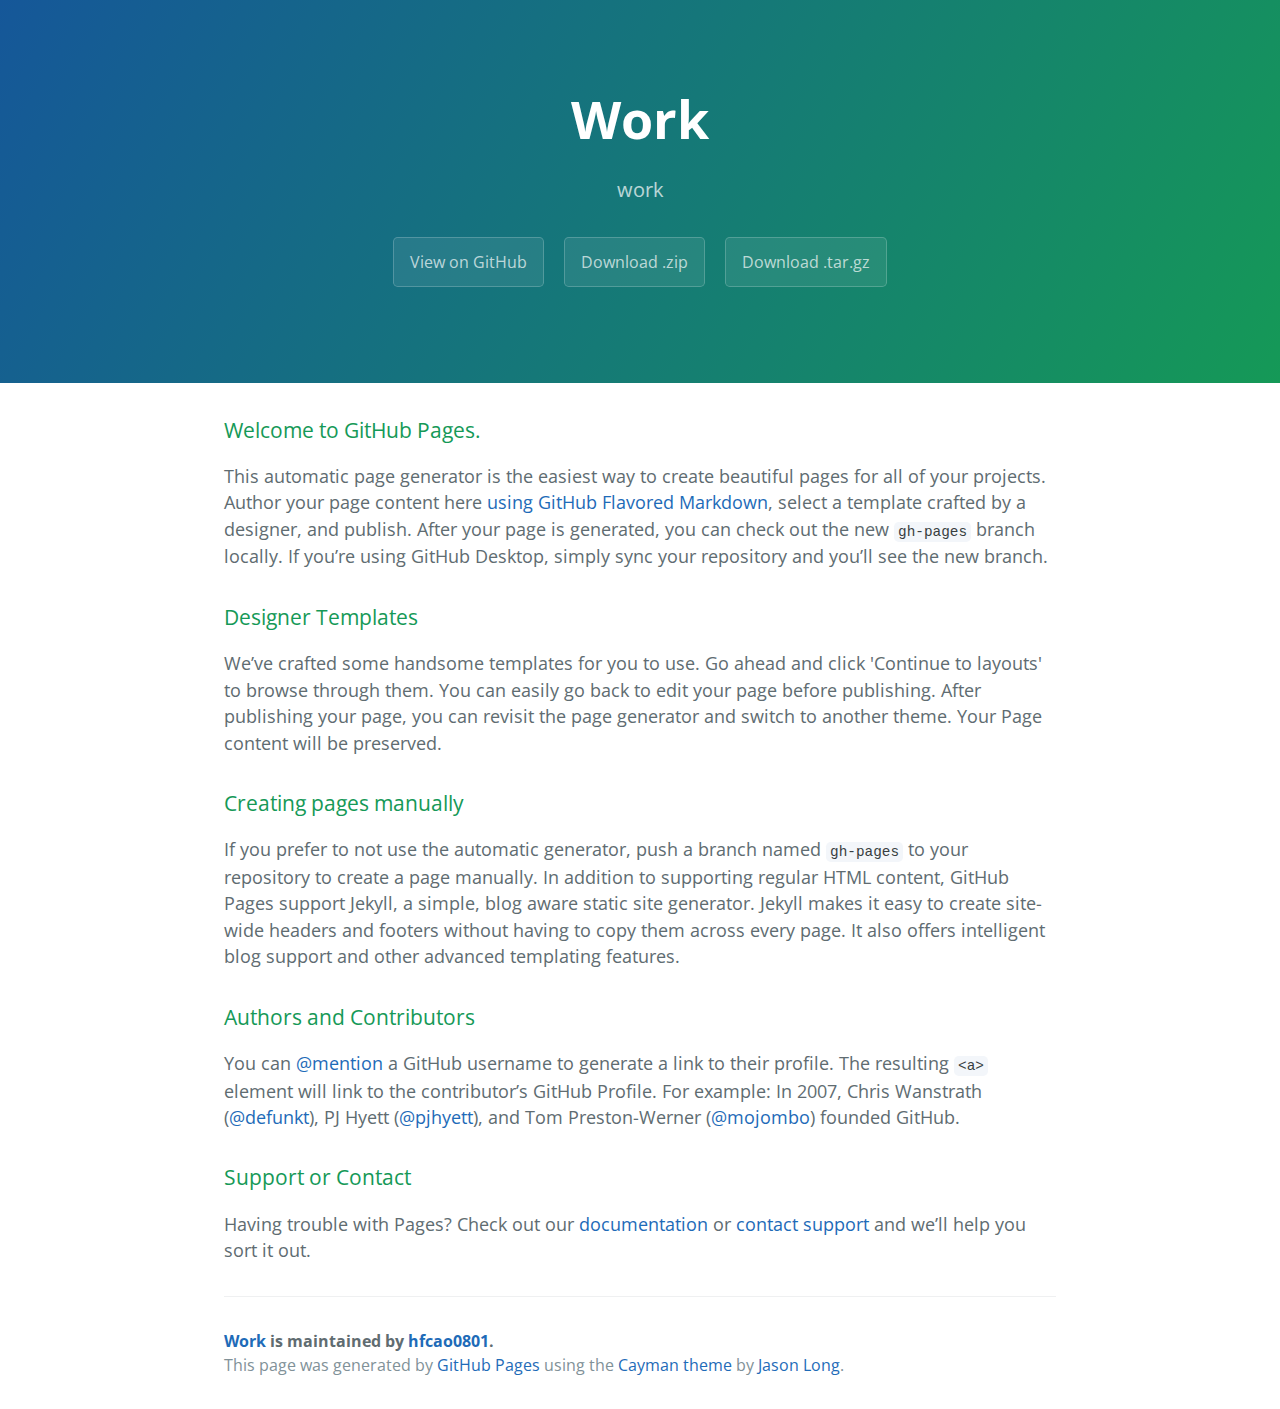
<file: index.html>
<!DOCTYPE html>
<html lang="en-us">
  <head>
    <meta charset="UTF-8">
    <title>Work by hfcao0801</title>
    <meta name="viewport" content="width=device-width, initial-scale=1">
    <link rel="stylesheet" type="text/css" href="stylesheets/normalize.css" media="screen">
    <link href='https://fonts.googleapis.com/css?family=Open+Sans:400,700' rel='stylesheet' type='text/css'>
    <link rel="stylesheet" type="text/css" href="stylesheets/stylesheet.css" media="screen">
    <link rel="stylesheet" type="text/css" href="stylesheets/github-light.css" media="screen">
  </head>
  <body>
    <section class="page-header">
      <h1 class="project-name">Work</h1>
      <h2 class="project-tagline">work</h2>
      <a href="https://github.com/hfcao0801/work" class="btn">View on GitHub</a>
      <a href="https://github.com/hfcao0801/work/zipball/master" class="btn">Download .zip</a>
      <a href="https://github.com/hfcao0801/work/tarball/master" class="btn">Download .tar.gz</a>
    </section>

    <section class="main-content">
      <h3>
<a id="welcome-to-github-pages" class="anchor" href="#welcome-to-github-pages" aria-hidden="true"><span aria-hidden="true" class="octicon octicon-link"></span></a>Welcome to GitHub Pages.</h3>

<p>This automatic page generator is the easiest way to create beautiful pages for all of your projects. Author your page content here <a href="https://guides.github.com/features/mastering-markdown/">using GitHub Flavored Markdown</a>, select a template crafted by a designer, and publish. After your page is generated, you can check out the new <code>gh-pages</code> branch locally. If you’re using GitHub Desktop, simply sync your repository and you’ll see the new branch.</p>

<h3>
<a id="designer-templates" class="anchor" href="#designer-templates" aria-hidden="true"><span aria-hidden="true" class="octicon octicon-link"></span></a>Designer Templates</h3>

<p>We’ve crafted some handsome templates for you to use. Go ahead and click 'Continue to layouts' to browse through them. You can easily go back to edit your page before publishing. After publishing your page, you can revisit the page generator and switch to another theme. Your Page content will be preserved.</p>

<h3>
<a id="creating-pages-manually" class="anchor" href="#creating-pages-manually" aria-hidden="true"><span aria-hidden="true" class="octicon octicon-link"></span></a>Creating pages manually</h3>

<p>If you prefer to not use the automatic generator, push a branch named <code>gh-pages</code> to your repository to create a page manually. In addition to supporting regular HTML content, GitHub Pages support Jekyll, a simple, blog aware static site generator. Jekyll makes it easy to create site-wide headers and footers without having to copy them across every page. It also offers intelligent blog support and other advanced templating features.</p>

<h3>
<a id="authors-and-contributors" class="anchor" href="#authors-and-contributors" aria-hidden="true"><span aria-hidden="true" class="octicon octicon-link"></span></a>Authors and Contributors</h3>

<p>You can <a href="https://help.github.com/articles/basic-writing-and-formatting-syntax/#mentioning-users-and-teams" class="user-mention">@mention</a> a GitHub username to generate a link to their profile. The resulting <code>&lt;a&gt;</code> element will link to the contributor’s GitHub Profile. For example: In 2007, Chris Wanstrath (<a href="https://github.com/defunkt" class="user-mention">@defunkt</a>), PJ Hyett (<a href="https://github.com/pjhyett" class="user-mention">@pjhyett</a>), and Tom Preston-Werner (<a href="https://github.com/mojombo" class="user-mention">@mojombo</a>) founded GitHub.</p>

<h3>
<a id="support-or-contact" class="anchor" href="#support-or-contact" aria-hidden="true"><span aria-hidden="true" class="octicon octicon-link"></span></a>Support or Contact</h3>

<p>Having trouble with Pages? Check out our <a href="https://help.github.com/pages">documentation</a> or <a href="https://github.com/contact">contact support</a> and we’ll help you sort it out.</p>

      <footer class="site-footer">
        <span class="site-footer-owner"><a href="https://github.com/hfcao0801/work">Work</a> is maintained by <a href="https://github.com/hfcao0801">hfcao0801</a>.</span>

        <span class="site-footer-credits">This page was generated by <a href="https://pages.github.com">GitHub Pages</a> using the <a href="https://github.com/jasonlong/cayman-theme">Cayman theme</a> by <a href="https://twitter.com/jasonlong">Jason Long</a>.</span>
      </footer>

    </section>

  
  </body>
</html>
</file>
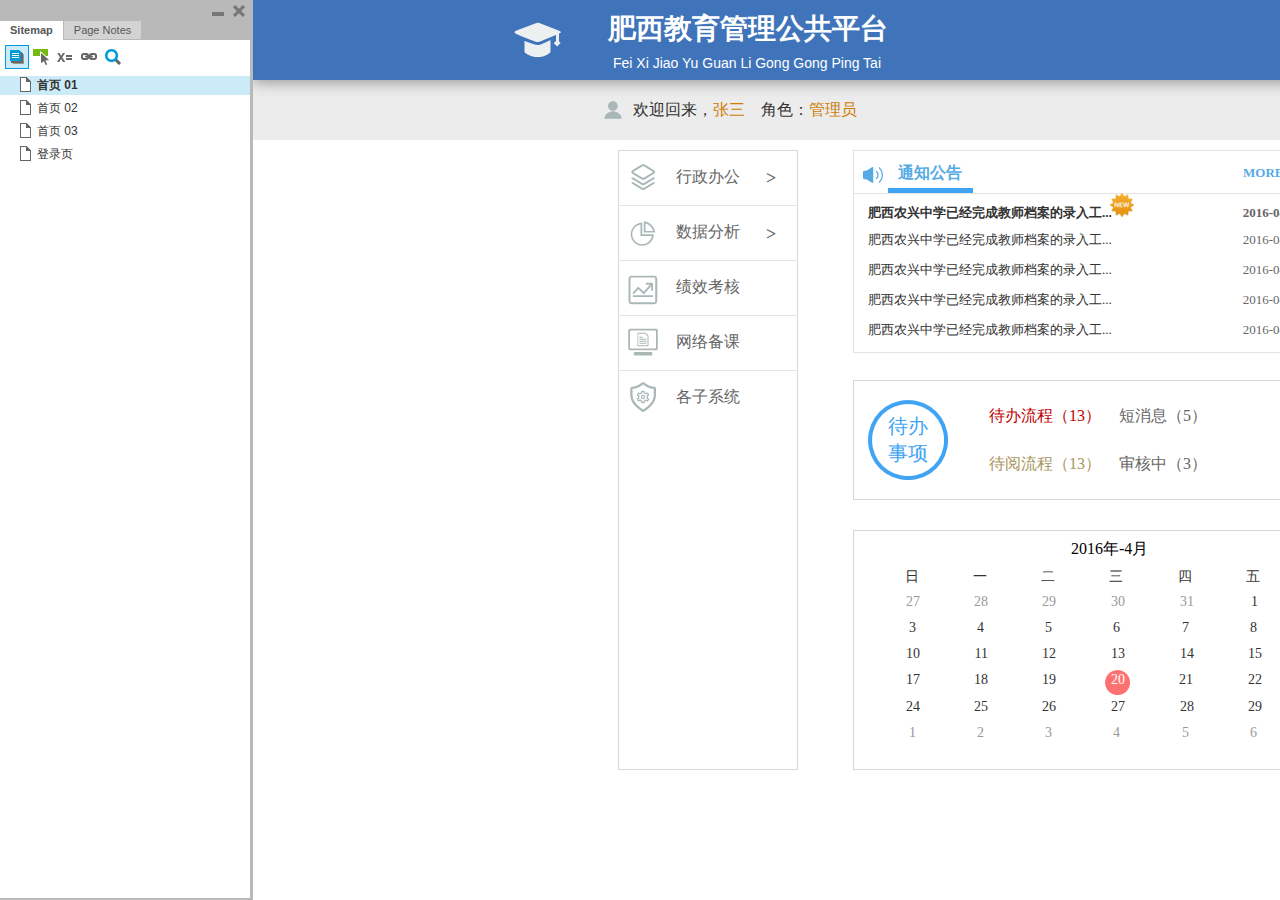
<file: start.html>
﻿<!DOCTYPE html>
<html xmlns="http://www.w3.org/1999/xhtml" xml:lang="en" lang="en">
<head>
    <title>Untitled Document</title>
    <meta http-equiv="X-UA-Compatible" content="IE=edge"/>
    <meta http-equiv="content-type" content="text/html; charset=utf-8" />
    <link type="text/css" href="resources/css/reset.css" rel="Stylesheet" />
    <link type="text/css" href="resources/css/default.css" rel="Stylesheet" />

    <script type="text/javascript">
        if (location.href.toString().indexOf('file://localhost/') == 0) {
            location.href = location.href.toString().replace('file://localhost/', 'file:///');
        }
    </script>

    <script type="text/javascript" src="resources/scripts/jquery-1.7.1.min.js"></script>
    <script type="text/javascript" src="resources/scripts/player/splitter.js"></script>
    <script type="text/javascript" src="resources/scripts/axutils.js"></script>
    <script type="text/javascript" src="resources/scripts/player/axplayer.js"></script>
    <script type="text/javascript" src="resources/scripts/messagecenter.js"></script>
    <script type="text/javascript" src="data/document.js"></script>
    <style type="text/css">

#outerContainer {
	width:1000px;
	height:1500px;
}

.vsplitbar {
	width: 3px;
	background: #B9B9B9;
}

#rightPanel {
    background-color: White;
}

#leftPanel {
    /*min-width: 190px;*/
}

.splitterMask {
   position:absolute;
   top: 0;
   left: 0;
   width: 100%;
   height: 100%;
   overflow: hidden;
   background-image: url(resources/images/transparent.gif);
   z-index: 20000;
}


    </style>
    <script type="text/javascript" language="JavaScript"><!--
        // isolate scope
        (function() {
            setUpController();

            var configuration = $axure.document.configuration;
            var _settings = {};
            _settings.projectId = configuration.prototypeId;
            _settings.isAxshare = configuration.isAxshare;
            _settings.loadFeedbackPlugin = configuration.loadFeedbackPlugin;
            _settings.startCollapsed = HashString("c") == "1";
            if(HashString("c") == "2") closePlayer();

            $axure.player.settings = _settings;

            $(window).bind('load', function() {
                if(CHROME_5_LOCAL && !$('body').attr('pluginDetected')) {
                    window.location = 'resources/chrome/chrome.html';
                }
            });

            $(document).ready(function() {
                $axure.page.bind('load.start', mainFrame_onload);
                $axure.messageCenter.addMessageListener(messageCenter_message);

                if($axure.player.settings.loadFeedbackPlugin) {
                    if($axure.player.settings.isAxshare) {
                        $axure.utils.loadJS('/Scripts/plugins/feedback/feedback.js');
                    } else {
                        $axure.utils.loadJS('http://share.axure.com/Scripts/plugins/feedback/feedback.js');
                    }
                }

                if(navigator.userAgent.indexOf("MSIE") >= 0) $('#outerContainer').width('100%');
                initialize();
                if($axure.player.settings.startCollapsed) $('#outerContainer').splitter({ sizeLeft: 0 });
                else $('#outerContainer').splitter({ sizeLeft: 250 });
                $('#leftPanel').width(250);

                $(window).resize(function() { resizeContent(); });

                $('#maximizePanelContainer').hide();

                initializeLogo();

                $(window).resize();
                resizeContent();
                //wait for ie to get to a good state and resize
                if(IE && BROWSER_VERSION == "6.0") setTimeout(function() { $('#outerContainer').trigger('resize'); }, 30);

                if($axure.player.settings.startCollapsed) {
                    collapse();
                    $('#leftPanel').width(0);
                }
            });
        })();

        var lastLeftPanelWidth = 250;

        function messageCenter_message(message, data) {
            if(message == 'expandFrame') expand();
        }

        function resizeContent() {
            var newHeight = $(window).height();
            var newWidth = $(window).width();

            var controlContainerHeight = newHeight - 42;
            if($('#interfaceControlFrameLogoContainer').is(':visible')) controlContainerHeight -= $('#interfaceControlFrameLogoContainer').height() + 16;

            $('#outerContainer').height(newHeight).width(newWidth);
            $('.vsplitbar').height(newHeight);
            $('#leftPanel').height(newHeight);
            $('#interfaceControlFrame').height(newHeight);
            $('#interfaceControlFrameContainer').height(controlContainerHeight);

            $('#rightPanel').height(newHeight);
            $('#mainFrame').height(newHeight);

            if($('#leftPanel').is(':visible')) $('#rightPanel').width($(window).width() - $('#leftPanel').width() - $('.vsplitbar').width());
            else $('#rightPanel').width($(window).width());
        }

        function closePlayer() {
            if($axure.page.location) window.location.href = $axure.page.location;
            else {
                var pageFile = getInitialUrl();
                var currentLocation = window.location.toString();
                window.location.href = currentLocation.substr(0, currentLocation.lastIndexOf("/") + 1) + pageFile;
            }
        }

        function replaceHash(newHash) {
            var currentLocWithoutHash = window.location.toString().split('#')[0];

            //We use replace so that every hash change doesn't get appended to the history stack.
            //We use replaceState in browsers that support it, else replace the location
            if (typeof window.history.replaceState != 'undefined') {
                window.history.replaceState(null, null, currentLocWithoutHash + newHash);
            } else {
                window.location.replace(currentLocWithoutHash + newHash);
            }
        }

        function collapse() {
            var currentHash = window.location.hash;
            //If the collapse hash string var isn't present and set to 1, insert it
            if (currentHash.indexOf('#c=1') == -1 && currentHash.indexOf('&c=1') == -1) {
                var hashToSet = '';

                var varIndex = currentHash.indexOf('#c=');
                if (varIndex == -1) varIndex = currentHash.indexOf('&c=');
                if (varIndex != -1) {
                    var newHash = currentHash.substring(0, varIndex);

                    newHash = newHash == '' ? '#c=1' : newHash + '&c=1';

                    var ampIndex = currentHash.indexOf('&', varIndex + 1);
                    if (ampIndex != -1) {
                        newHash = newHash + currentHash.substring(ampIndex);
                    }
                    hashToSet = newHash;
                } else if (currentHash.indexOf('#') != -1) {
                    hashToSet = currentHash + '&c=1';
                } else {
                    hashToSet = '#c=1';
                }

                if (hashToSet != '') {
                    replaceHash(hashToSet);
                }
            }

            $('#maximizePanelContainer').show();
            lastLeftPanelWidth = $('#leftPanel').width();
            $('#leftPanel').hide();
            $('.vsplitbar').hide();
            $('#rightPanel').width($(window).width());
            $(window).resize();
            $('#outerContainer').trigger('resize');
        }

        function expand() {
            var currentHash = self.location.hash;
            var varIndex = currentHash.indexOf('&c=');
            if (varIndex == -1) varIndex = currentHash.indexOf('#c=');
            //If the collapse hash string var is present, remove it
            if (varIndex != -1) {
                var newHash = currentHash.substring(0, varIndex);

                var ampIndex = currentHash.indexOf('&', varIndex + 1);
                if (ampIndex != -1) {
                    newHash = newHash == '' ? '#' + currentHash.substring(ampIndex + 1) : newHash + currentHash.substring(ampIndex);
                }

                replaceHash(newHash);
            }

            $('#maximizePanelContainer').hide();
            $('#leftPanel').width(lastLeftPanelWidth);
            $('#leftPanel').show();
            $('.vsplitbar').show();
            $('#rightPanel').width($(window).width() - $('#leftPanel').width() - $('.vsplitbar').width());
            $(window).resize();
            $('#outerContainer').trigger('resize');
        }

        function initialize() {
            var legacyQString = QueryString("Page");
            if (legacyQString.length > 0) {
                location.href = location.href.substring(0, location.href.indexOf("?")) + "#p=" + legacyQString;
                return;
            }

            var mainFrame = document.getElementById("mainFrame");
            mainFrame.contentWindow.location.href = getInitialUrl();
        }
        
        function getInitialUrl() {
            var pageName = HashString("p");
            if(pageName.length > 0) return pageName + ".html";
            else {
                var url = getFirstPageUrl($axure.document.sitemap.rootNodes);
                return (url ? url : "about:blank");
            }
        }

        function getFirstPageUrl(nodes) {
            for (var i = 0; i < nodes.length; i++) {
                var node = nodes[i];
                if (node.url) return node.url;
                else {
                    var hasChildren = (node.children && node.children.length > 0);
                    if (hasChildren) {
                        var url = getFirstPageUrl(node.children);
                        if (url) return url;
                    }
                }
            }
            return null;
        }

        function initializeLogo() {
            if($axure.document.configuration.logoImagePath) {
                $('#interfaceControlFrameLogoImageContainer').html('<img id="logoImage" src="" />');
                $('#logoImage').attr('src', $axure.document.configuration.logoImagePath).load(function() { resizeContent(); });
                $('#interfaceControlFrameMinimizeContainer').css('background-color', '#FFFFFF');
            } else $('#interfaceControlFrameLogoImageContainer').hide();

            if ($axure.document.configuration.logoImageCaption) {
                $('#interfaceControlFrameLogoCaptionContainer').html($axure.document.configuration.logoImageCaption);
                $('#interfaceControlFrameMinimizeContainer').css('background-color', '#FFFFFF');
            } else $('#interfaceControlFrameLogoCaptionContainer').hide();

            if(!$('#interfaceControlFrameLogoImageContainer').is(':visible') && !$('#interfaceControlFrameLogoCaptionContainer').is(':visible')) {
                $('#interfaceControlFrameLogoContainer').hide();
            }
        }

        function mainFrame_onload() {
            if($axure.page.pageName) document.title = $axure.page.pageName;
        }

        function QueryString(query) {
            var qstring = self.location.href.split("?");
            if(qstring.length < 2) return "";
            return GetParameter(qstring, query);
        }
        
        function GetParameter(qstring, query) {
            var prms = qstring[1].split("&");
            var frmelements = new Array();
            var currprmeter, querystr = "";

            for(var i = 0; i < prms.length; i++) {
                currprmeter = prms[i].split("=");
                frmelements[i] = new Array();
                frmelements[i][0] = currprmeter[0];
                frmelements[i][1] = currprmeter[1];
            }

            for(j = 0; j < frmelements.length; j++) {
                if(frmelements[j][0].toLowerCase() == query.toLowerCase()) {
                    querystr = frmelements[j][1];
                    break;
                }
            }
            return querystr;
        }
        
        function HashString(query) {
            var qstring = self.location.href.split("#");
            if(qstring.length < 2) return "";
            return GetParameter(qstring, query);
        }

    --></script>

    <link type="text/css" rel="Stylesheet" href="plugins/sitemap/styles/sitemap.css" />
    <script type="text/javascript" src="plugins/sitemap/sitemap.js"></script>
    <link type="text/css" rel="Stylesheet" href="plugins/page_notes/styles/page_notes.css" />
    <script type="text/javascript" src="plugins/page_notes/page_notes.js"></script>

</head>
<body scroll="no">
    <div id="outerContainer">

        <div id="leftPanel">
            <div id="interfaceControlFrame">
                <div id="interfaceControlFrameMinimizeContainer">
                    <a title="Minimize" id="interfaceControlFrameMinimizeButton" onclick="collapse();">&nbsp;</a>
                    <div id="interfaceControlFrameCloseContainer">
                        <a title="Close" id="interfaceControlFrameCloseButton" onclick="closePlayer();">&nbsp;</a>
                    </div>
                </div>
                <div id="interfaceControlFrameLogoContainer">
                    <div id="interfaceControlFrameLogoImageContainer"></div>
                    <div id="interfaceControlFrameLogoCaptionContainer"></div>
                </div>
                <div id="interfaceControlFrameHeaderContainer">
                    <ul id="interfaceControlFrameHeader">
                    </ul>
                </div>
                <div id="interfaceControlFrameContainer">
                </div>
            </div>
        </div>
        <div id="rightPanel">
            <iframe id="mainFrame" name="mainFrame" width="100%" height="100%" src="" frameborder="0" style="display: block;"></iframe>
        </div>

    </div>

    <div id="maximizePanelContainer">
        <iframe id="expandFrame" src="resources/expand.html" width="100%" height="100%" scrolling="no" allowtransparency="true" frameborder="0"></iframe>
    </div>

</body>
</html>
</file>
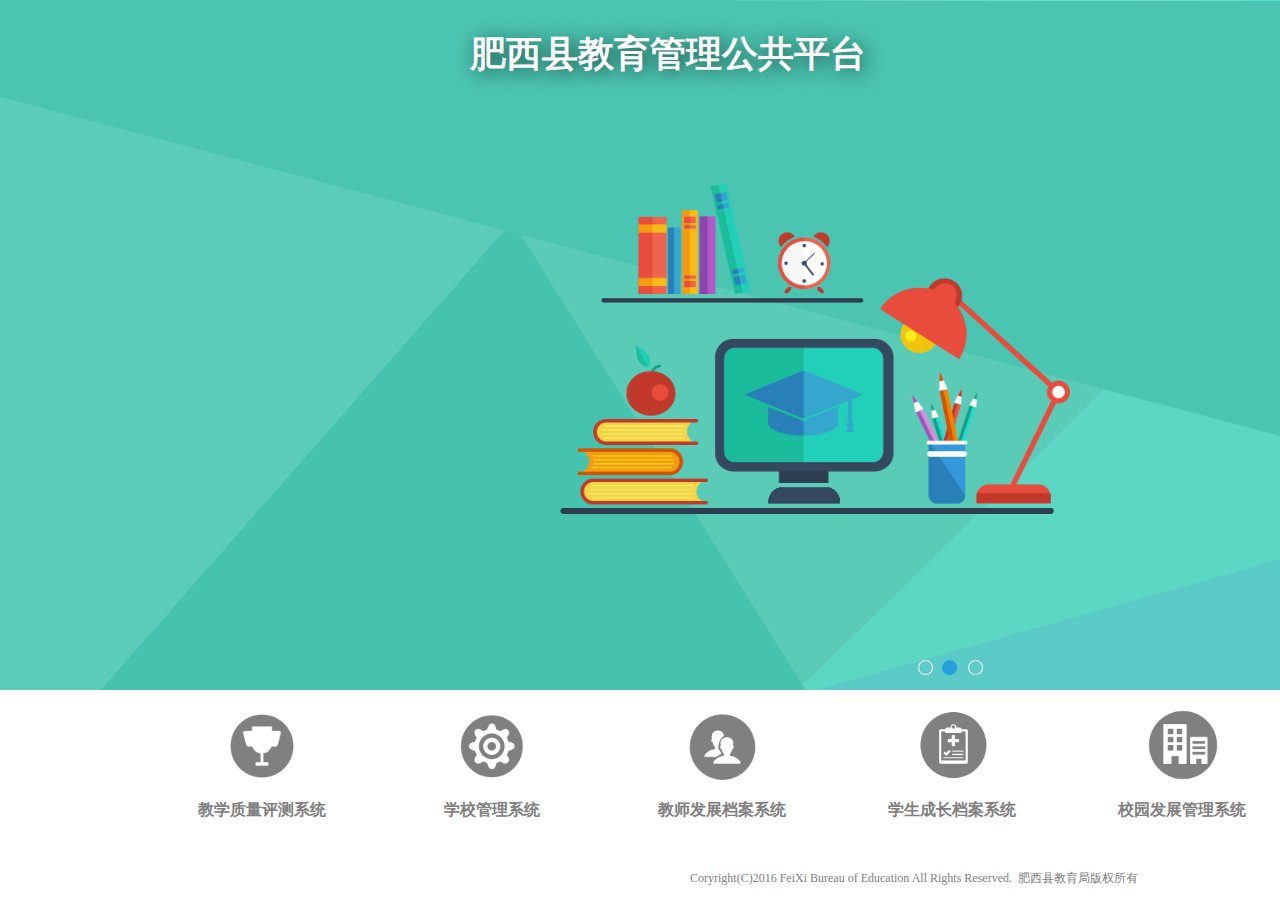
<file: 登录页.html>
﻿<!DOCTYPE html>
<html>
  <head>
    <title>登录页</title>
    <meta http-equiv="X-UA-Compatible" content="IE=edge"/>
    <meta http-equiv="content-type" content="text/html; charset=utf-8"/>
    <meta name="apple-mobile-web-app-capable" content="yes"/>
    <link href="resources/css/jquery-ui-themes.css" type="text/css" rel="stylesheet"/>
    <link href="resources/css/axure_rp_page.css" type="text/css" rel="stylesheet"/>
    <link href="data/styles.css" type="text/css" rel="stylesheet"/>
    <link href="files/登录页/styles.css" type="text/css" rel="stylesheet"/>
    <script src="resources/scripts/jquery-1.7.1.min.js"></script>
    <script src="resources/scripts/jquery-ui-1.8.10.custom.min.js"></script>
    <script src="resources/scripts/axure/axQuery.js"></script>
    <script src="resources/scripts/axure/globals.js"></script>
    <script src="resources/scripts/axutils.js"></script>
    <script src="resources/scripts/axure/annotation.js"></script>
    <script src="resources/scripts/axure/axQuery.std.js"></script>
    <script src="resources/scripts/axure/doc.js"></script>
    <script src="data/document.js"></script>
    <script src="resources/scripts/messagecenter.js"></script>
    <script src="resources/scripts/axure/events.js"></script>
    <script src="resources/scripts/axure/action.js"></script>
    <script src="resources/scripts/axure/expr.js"></script>
    <script src="resources/scripts/axure/geometry.js"></script>
    <script src="resources/scripts/axure/flyout.js"></script>
    <script src="resources/scripts/axure/ie.js"></script>
    <script src="resources/scripts/axure/model.js"></script>
    <script src="resources/scripts/axure/repeater.js"></script>
    <script src="resources/scripts/axure/sto.js"></script>
    <script src="resources/scripts/axure/utils.temp.js"></script>
    <script src="resources/scripts/axure/variables.js"></script>
    <script src="resources/scripts/axure/drag.js"></script>
    <script src="resources/scripts/axure/move.js"></script>
    <script src="resources/scripts/axure/visibility.js"></script>
    <script src="resources/scripts/axure/style.js"></script>
    <script src="resources/scripts/axure/adaptive.js"></script>
    <script src="resources/scripts/axure/tree.js"></script>
    <script src="resources/scripts/axure/init.temp.js"></script>
    <script src="files/登录页/data.js"></script>
    <script src="resources/scripts/axure/legacy.js"></script>
    <script src="resources/scripts/axure/viewer.js"></script>
    <script type="text/javascript">
      $axure.utils.getTransparentGifPath = function() { return 'resources/images/transparent.gif'; };
      $axure.utils.getOtherPath = function() { return 'resources/Other.html'; };
      $axure.utils.getReloadPath = function() { return 'resources/reload.html'; };
    </script>
  </head>
  <body>
    <div id="base" class="">

      <!-- Unnamed (动态面板) -->
      <div id="u0" class="ax_动态面板">
        <div id="u0_state0" class="panel_state" data-label="State1">
          <div id="u0_state0_content" class="panel_state_content">

            <!-- Unnamed (Image) -->
            <div id="u1" class="ax_image">
              <img id="u1_img" class="img " src="images/登录页/u1.png"/>
              <!-- Unnamed () -->
              <div id="u2" class="text">
                <p><span></span></p>
              </div>
            </div>

            <!-- 1 (形状) -->
            <div id="u3" class="ax_形状" data-label="1" selectiongroup="图像组">
              <img id="u3_img" class="img " src="images/登录页/1_u3.png"/>
              <!-- Unnamed () -->
              <div id="u4" class="text">
                <p><span></span></p>
              </div>
            </div>

            <!-- 3 (形状) -->
            <div id="u5" class="ax_形状" data-label="3" selectiongroup="图像组">
              <img id="u5_img" class="img " src="images/登录页/3_u5.png"/>
              <!-- Unnamed () -->
              <div id="u6" class="text">
                <p><span></span></p>
              </div>
            </div>

            <!-- 2 (形状) -->
            <div id="u7" class="ax_形状" data-label="2" selectiongroup="图像组">
              <img id="u7_img" class="img " src="images/登录页/3_u5.png"/>
              <!-- Unnamed () -->
              <div id="u8" class="text">
                <p><span></span></p>
              </div>
            </div>

            <!-- Unnamed (Image) -->
            <div id="u9" class="ax_image">
              <img id="u9_img" class="img " src="images/登录页/u9.png"/>
              <!-- Unnamed () -->
              <div id="u10" class="text">
                <p><span></span></p>
              </div>
            </div>
          </div>
        </div>
        <div id="u0_state1" class="panel_state" data-label="State2">
          <div id="u0_state1_content" class="panel_state_content">

            <!-- Unnamed (Image) -->
            <div id="u11" class="ax_image">
              <img id="u11_img" class="img " src="images/登录页/u11.png"/>
              <!-- Unnamed () -->
              <div id="u12" class="text">
                <p><span></span></p>
              </div>
            </div>

            <!-- 1 (形状) -->
            <div id="u13" class="ax_形状" data-label="1" selectiongroup="图像组">
              <img id="u13_img" class="img " src="images/登录页/3_u5.png"/>
              <!-- Unnamed () -->
              <div id="u14" class="text">
                <p><span></span></p>
              </div>
            </div>

            <!-- 3 (形状) -->
            <div id="u15" class="ax_形状" data-label="3" selectiongroup="图像组">
              <img id="u15_img" class="img " src="images/登录页/3_u5.png"/>
              <!-- Unnamed () -->
              <div id="u16" class="text">
                <p><span></span></p>
              </div>
            </div>

            <!-- 2 (形状) -->
            <div id="u17" class="ax_形状" data-label="2" selectiongroup="图像组">
              <img id="u17_img" class="img " src="images/登录页/1_u3.png"/>
              <!-- Unnamed () -->
              <div id="u18" class="text">
                <p><span></span></p>
              </div>
            </div>

            <!-- Unnamed (Image) -->
            <div id="u19" class="ax_image">
              <img id="u19_img" class="img " src="images/登录页/u19.png"/>
              <!-- Unnamed () -->
              <div id="u20" class="text">
                <p><span></span></p>
              </div>
            </div>
          </div>
        </div>
        <div id="u0_state2" class="panel_state" data-label="State3">
          <div id="u0_state2_content" class="panel_state_content">

            <!-- Unnamed (Image) -->
            <div id="u21" class="ax_image">
              <img id="u21_img" class="img " src="images/登录页/u21.png"/>
              <!-- Unnamed () -->
              <div id="u22" class="text">
                <p><span></span></p>
              </div>
            </div>

            <!-- Unnamed (Image) -->
            <div id="u23" class="ax_image">
              <img id="u23_img" class="img " src="images/登录页/u23.png"/>
              <!-- Unnamed () -->
              <div id="u24" class="text">
                <p><span></span></p>
              </div>
            </div>

            <!-- 2 (形状) -->
            <div id="u25" class="ax_形状" data-label="2" selectiongroup="图像组">
              <img id="u25_img" class="img " src="images/登录页/3_u5.png"/>
              <!-- Unnamed () -->
              <div id="u26" class="text">
                <p><span></span></p>
              </div>
            </div>

            <!-- 1 (形状) -->
            <div id="u27" class="ax_形状" data-label="1" selectiongroup="图像组">
              <img id="u27_img" class="img " src="images/登录页/1_u3.png"/>
              <!-- Unnamed () -->
              <div id="u28" class="text">
                <p><span></span></p>
              </div>
            </div>

            <!-- 3 (形状) -->
            <div id="u29" class="ax_形状" data-label="3" selectiongroup="图像组">
              <img id="u29_img" class="img " src="images/登录页/3_u5.png"/>
              <!-- Unnamed () -->
              <div id="u30" class="text">
                <p><span></span></p>
              </div>
            </div>
          </div>
        </div>
      </div>

      <!-- Unnamed (动态面板) -->
      <div id="u31" class="ax_动态面板">
        <div id="u31_state0" class="panel_state" data-label="State1">
          <div id="u31_state0_content" class="panel_state_content">

            <!-- Unnamed (形状) -->
            <div id="u32" class="ax_形状">
              <img id="u32_img" class="img " src="images/登录页/u32.png"/>
              <!-- Unnamed () -->
              <div id="u33" class="text">
                <p><span></span></p>
              </div>
            </div>

            <!-- Unnamed (形状) -->
            <div id="u34" class="ax_h2">
              <img id="u34_img" class="img " src="resources/images/transparent.gif"/>
              <!-- Unnamed () -->
              <div id="u35" class="text">
                <p><span>登</span><span>&nbsp;</span><span>录</span><span>&nbsp;</span><span>系</span><span>&nbsp;</span><span>统</span></p>
              </div>
            </div>

            <!-- Unnamed (形状) -->
            <div id="u36" class="ax_文本段落">
              <img id="u36_img" class="img " src="resources/images/transparent.gif"/>
              <!-- Unnamed () -->
              <div id="u37" class="text">
                <p><span>用</span><span>户名</span></p>
              </div>
            </div>

            <!-- Unnamed (形状) -->
            <div id="u38" class="ax_文本段落">
              <img id="u38_img" class="img " src="resources/images/transparent.gif"/>
              <!-- Unnamed () -->
              <div id="u39" class="text">
                <p><span>密</span><span>&nbsp; </span><span>码</span></p>
              </div>
            </div>

            <!-- Unnamed (形状) -->
            <div id="u40" class="ax_形状">
              <img id="u40_img" class="img " src="images/登录页/u40.png"/>
              <!-- Unnamed () -->
              <div id="u41" class="text">
                <p><span></span></p>
              </div>
            </div>

            <!-- Unnamed (形状) -->
            <div id="u42" class="ax_形状">
              <img id="u42_img" class="img " src="images/登录页/u40.png"/>
              <!-- Unnamed () -->
              <div id="u43" class="text">
                <p><span></span></p>
              </div>
            </div>

            <!-- Unnamed (形状) -->
            <div id="u44" class="ax_形状">
              <img id="u44_img" class="img " src="images/登录页/u44.png"/>
              <!-- Unnamed () -->
              <div id="u45" class="text">
                <p><span>登</span><span>&nbsp;</span><span>录</span></p>
              </div>
            </div>

            <!-- Unnamed (水平线) -->
            <div id="u46" class="ax_水平线">
              <img id="u46_start" class="img " src="resources/images/transparent.gif" alt="u46_start"/>
              <img id="u46_end" class="img " src="resources/images/transparent.gif" alt="u46_end"/>
              <img id="u46_line" class="img " src="images/登录页/u46_line.png" alt="u46_line"/>
            </div>

            <!-- Unnamed (水平线) -->
            <div id="u47" class="ax_水平线">
              <img id="u47_start" class="img " src="resources/images/transparent.gif" alt="u47_start"/>
              <img id="u47_end" class="img " src="resources/images/transparent.gif" alt="u47_end"/>
              <img id="u47_line" class="img " src="images/登录页/u47_line.png" alt="u47_line"/>
            </div>

            <!-- Unnamed (形状) -->
            <div id="u48" class="ax_形状">
              <img id="u48_img" class="img " src="images/登录页/u48.png"/>
              <!-- Unnamed () -->
              <div id="u49" class="text">
                <p><span></span></p>
              </div>
            </div>
          </div>
        </div>
      </div>

      <!-- Unnamed (形状) -->
      <div id="u50" class="ax_h1">
        <img id="u50_img" class="img " src="resources/images/transparent.gif"/>
        <!-- Unnamed () -->
        <div id="u51" class="text">
          <p><span>肥</span><span>西县教育管理公共平台</span></p>
        </div>
      </div>

      <!-- Unnamed (Image) -->
      <div id="u52" class="ax_image">
        <img id="u52_img" class="img " src="images/登录页/u52.png"/>
        <!-- Unnamed () -->
        <div id="u53" class="text">
          <p><span></span></p>
        </div>
      </div>

      <!-- Unnamed (形状) -->
      <div id="u54" class="ax_h2">
        <img id="u54_img" class="img " src="resources/images/transparent.gif"/>
        <!-- Unnamed () -->
        <div id="u55" class="text">
          <p><span>教</span><span>学质量评测系统</span></p>
        </div>
      </div>

      <!-- Unnamed (Image) -->
      <div id="u56" class="ax_image">
        <img id="u56_img" class="img " src="images/登录页/u56.png"/>
        <!-- Unnamed () -->
        <div id="u57" class="text">
          <p><span></span></p>
        </div>
      </div>

      <!-- Unnamed (形状) -->
      <div id="u58" class="ax_h2">
        <img id="u58_img" class="img " src="resources/images/transparent.gif"/>
        <!-- Unnamed () -->
        <div id="u59" class="text">
          <p><span>学</span><span>校管理系统</span></p>
        </div>
      </div>

      <!-- Unnamed (Image) -->
      <div id="u60" class="ax_image">
        <img id="u60_img" class="img " src="images/登录页/u60.png"/>
        <!-- Unnamed () -->
        <div id="u61" class="text">
          <p><span></span></p>
        </div>
      </div>

      <!-- Unnamed (形状) -->
      <div id="u62" class="ax_h2">
        <img id="u62_img" class="img " src="resources/images/transparent.gif"/>
        <!-- Unnamed () -->
        <div id="u63" class="text">
          <p><span>教</span><span>师发展档案系统</span></p>
        </div>
      </div>

      <!-- Unnamed (Image) -->
      <div id="u64" class="ax_image">
        <img id="u64_img" class="img " src="images/登录页/u64.png"/>
        <!-- Unnamed () -->
        <div id="u65" class="text">
          <p><span></span></p>
        </div>
      </div>

      <!-- Unnamed (形状) -->
      <div id="u66" class="ax_h2">
        <img id="u66_img" class="img " src="resources/images/transparent.gif"/>
        <!-- Unnamed () -->
        <div id="u67" class="text">
          <p><span>学</span><span>生成长档案系统</span></p>
        </div>
      </div>

      <!-- Unnamed (Image) -->
      <div id="u68" class="ax_image">
        <img id="u68_img" class="img " src="images/登录页/u68.png"/>
        <!-- Unnamed () -->
        <div id="u69" class="text">
          <p><span></span></p>
        </div>
      </div>

      <!-- Unnamed (形状) -->
      <div id="u70" class="ax_h2">
        <img id="u70_img" class="img " src="resources/images/transparent.gif"/>
        <!-- Unnamed () -->
        <div id="u71" class="text">
          <p><span>校</span><span>园发展管理系统</span></p>
        </div>
      </div>

      <!-- Unnamed (Image) -->
      <div id="u72" class="ax_image">
        <img id="u72_img" class="img " src="images/登录页/u72.png"/>
        <!-- Unnamed () -->
        <div id="u73" class="text">
          <p><span></span></p>
        </div>
      </div>

      <!-- Unnamed (形状) -->
      <div id="u74" class="ax_h2">
        <img id="u74_img" class="img " src="resources/images/transparent.gif"/>
        <!-- Unnamed () -->
        <div id="u75" class="text">
          <p><span>网</span><span>络备课系统</span></p>
        </div>
      </div>

      <!-- Unnamed (Image) -->
      <div id="u76" class="ax_image">
        <img id="u76_img" class="img " src="images/登录页/u76.png"/>
        <!-- Unnamed () -->
        <div id="u77" class="text">
          <p><span></span></p>
        </div>
      </div>

      <!-- Unnamed (形状) -->
      <div id="u78" class="ax_h2">
        <img id="u78_img" class="img " src="resources/images/transparent.gif"/>
        <!-- Unnamed () -->
        <div id="u79" class="text">
          <p><span>教</span><span>科研管理系统</span></p>
        </div>
      </div>

      <!-- Unnamed (形状) -->
      <div id="u80" class="ax_文本段落">
        <img id="u80_img" class="img " src="resources/images/transparent.gif"/>
        <!-- Unnamed () -->
        <div id="u81" class="text">
          <p><span>Coryright(C)</span><span>2016</span><span>&nbsp;</span><span>FeiXi</span><span> Bureau of Education</span><span> All</span><span> Rights Reserved</span><span>. </span><span>&nbsp;</span><span>肥西</span><span>县教育局版权所有</span></p>
        </div>
      </div>
    </div>
  </body>
</html>
</file>
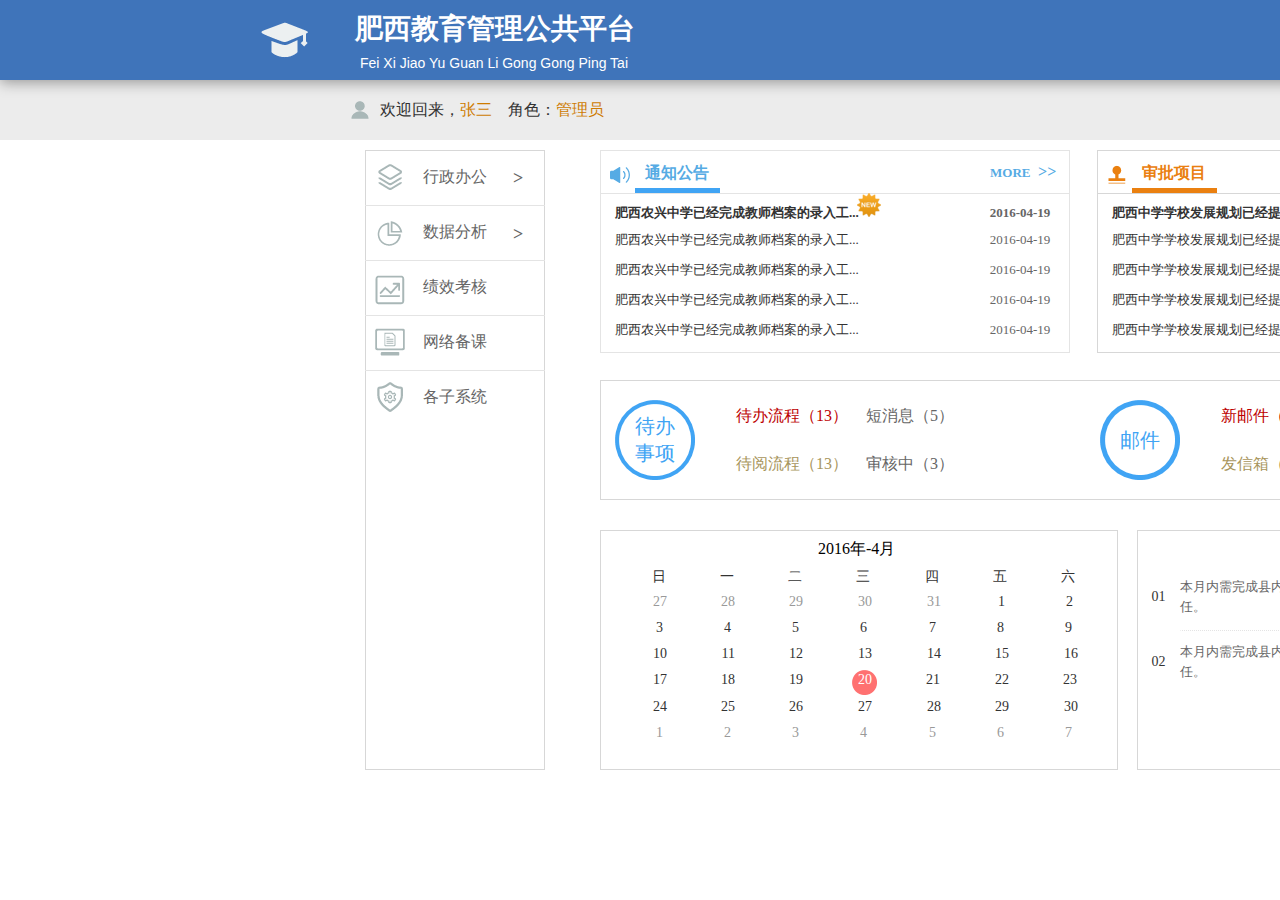
<file: 首页_01.html>
﻿<!DOCTYPE html>
<html>
  <head>
    <title>首页 01</title>
    <meta http-equiv="X-UA-Compatible" content="IE=edge"/>
    <meta http-equiv="content-type" content="text/html; charset=utf-8"/>
    <meta name="apple-mobile-web-app-capable" content="yes"/>
    <link href="resources/css/jquery-ui-themes.css" type="text/css" rel="stylesheet"/>
    <link href="resources/css/axure_rp_page.css" type="text/css" rel="stylesheet"/>
    <link href="data/styles.css" type="text/css" rel="stylesheet"/>
    <link href="files/首页_01/styles.css" type="text/css" rel="stylesheet"/>
    <script src="resources/scripts/jquery-1.7.1.min.js"></script>
    <script src="resources/scripts/jquery-ui-1.8.10.custom.min.js"></script>
    <script src="resources/scripts/axure/axQuery.js"></script>
    <script src="resources/scripts/axure/globals.js"></script>
    <script src="resources/scripts/axutils.js"></script>
    <script src="resources/scripts/axure/annotation.js"></script>
    <script src="resources/scripts/axure/axQuery.std.js"></script>
    <script src="resources/scripts/axure/doc.js"></script>
    <script src="data/document.js"></script>
    <script src="resources/scripts/messagecenter.js"></script>
    <script src="resources/scripts/axure/events.js"></script>
    <script src="resources/scripts/axure/action.js"></script>
    <script src="resources/scripts/axure/expr.js"></script>
    <script src="resources/scripts/axure/geometry.js"></script>
    <script src="resources/scripts/axure/flyout.js"></script>
    <script src="resources/scripts/axure/ie.js"></script>
    <script src="resources/scripts/axure/model.js"></script>
    <script src="resources/scripts/axure/repeater.js"></script>
    <script src="resources/scripts/axure/sto.js"></script>
    <script src="resources/scripts/axure/utils.temp.js"></script>
    <script src="resources/scripts/axure/variables.js"></script>
    <script src="resources/scripts/axure/drag.js"></script>
    <script src="resources/scripts/axure/move.js"></script>
    <script src="resources/scripts/axure/visibility.js"></script>
    <script src="resources/scripts/axure/style.js"></script>
    <script src="resources/scripts/axure/adaptive.js"></script>
    <script src="resources/scripts/axure/tree.js"></script>
    <script src="resources/scripts/axure/init.temp.js"></script>
    <script src="files/首页_01/data.js"></script>
    <script src="resources/scripts/axure/legacy.js"></script>
    <script src="resources/scripts/axure/viewer.js"></script>
    <script type="text/javascript">
      $axure.utils.getTransparentGifPath = function() { return 'resources/images/transparent.gif'; };
      $axure.utils.getOtherPath = function() { return 'resources/Other.html'; };
      $axure.utils.getReloadPath = function() { return 'resources/reload.html'; };
    </script>
  </head>
  <body>
    <div id="base" class="">

      <!-- Unnamed (形状) -->
      <div id="u0" class="ax_形状">
        <img id="u0_img" class="img " src="images/首页_01/u0.png"/>
        <!-- Unnamed () -->
        <div id="u1" class="text">
          <p><span></span></p>
        </div>
      </div>

      <!-- Unnamed (形状) -->
      <div id="u2" class="ax_形状">
        <img id="u2_img" class="img " src="images/首页_01/u2.png"/>
        <!-- Unnamed () -->
        <div id="u3" class="text">
          <p><span></span></p>
        </div>
      </div>

      <!-- 四个圈 (动态面板) -->
      <div id="u4" class="ax_动态面板" data-label="四个圈">
        <div id="u4_state0" class="panel_state" data-label="State1">
          <div id="u4_state0_content" class="panel_state_content">

            <!-- Unnamed (形状) -->
            <div id="u5" class="ax_形状">
              <img id="u5_img" class="img " src="images/首页_01/u5.png"/>
              <!-- Unnamed () -->
              <div id="u6" class="text">
                <p><span></span></p>
              </div>
            </div>

            <!-- Unnamed (形状) -->
            <div id="u7" class="ax_形状">
              <img id="u7_img" class="img " src="images/首页_01/u7.png"/>
              <!-- Unnamed () -->
              <div id="u8" class="text">
                <p><span></span></p>
              </div>
            </div>

            <!-- Unnamed (形状) -->
            <div id="u9" class="ax_文本段落">
              <img id="u9_img" class="img " src="resources/images/transparent.gif"/>
              <!-- Unnamed () -->
              <div id="u10" class="text">
                <p><span>0</span><span>7</span></p>
              </div>
            </div>

            <!-- Unnamed (形状) -->
            <div id="u11" class="ax_文本段落">
              <img id="u11_img" class="img " src="resources/images/transparent.gif"/>
              <!-- Unnamed () -->
              <div id="u12" class="text">
                <p><span>待</span><span>办任务</span></p>
              </div>
            </div>

            <!-- Unnamed (Image) -->
            <div id="u13" class="ax_image">
              <img id="u13_img" class="img " src="images/首页_01/u13.png"/>
              <!-- Unnamed () -->
              <div id="u14" class="text">
                <p><span></span></p>
              </div>
            </div>

            <!-- Unnamed (形状) -->
            <div id="u15" class="ax_形状">
              <img id="u15_img" class="img " src="images/首页_01/u15.png"/>
              <!-- Unnamed () -->
              <div id="u16" class="text">
                <p><span></span></p>
              </div>
            </div>

            <!-- Unnamed (形状) -->
            <div id="u17" class="ax_文本段落">
              <img id="u17_img" class="img " src="resources/images/transparent.gif"/>
              <!-- Unnamed () -->
              <div id="u18" class="text">
                <p><span>5</span><span>3</span></p>
              </div>
            </div>

            <!-- Unnamed (形状) -->
            <div id="u19" class="ax_文本段落">
              <img id="u19_img" class="img " src="resources/images/transparent.gif"/>
              <!-- Unnamed () -->
              <div id="u20" class="text">
                <p><span>收</span><span>件箱</span></p>
              </div>
            </div>

            <!-- Unnamed (Image) -->
            <div id="u21" class="ax_image">
              <img id="u21_img" class="img " src="images/首页_01/u21.png"/>
              <!-- Unnamed () -->
              <div id="u22" class="text">
                <p><span></span></p>
              </div>
            </div>

            <!-- Unnamed (形状) -->
            <div id="u23" class="ax_文本段落">
              <img id="u23_img" class="img " src="resources/images/transparent.gif"/>
              <!-- Unnamed () -->
              <div id="u24" class="text">
                <p><span>0</span><span>7</span></p>
              </div>
            </div>

            <!-- Unnamed (形状) -->
            <div id="u25" class="ax_文本段落">
              <img id="u25_img" class="img " src="resources/images/transparent.gif"/>
              <!-- Unnamed () -->
              <div id="u26" class="text">
                <p><span>待</span><span>办任务</span></p>
              </div>
            </div>

            <!-- Unnamed (形状) -->
            <div id="u27" class="ax_文本段落">
              <img id="u27_img" class="img " src="resources/images/transparent.gif"/>
              <!-- Unnamed () -->
              <div id="u28" class="text">
                <p><span>0</span><span>7</span></p>
              </div>
            </div>

            <!-- Unnamed (形状) -->
            <div id="u29" class="ax_文本段落">
              <img id="u29_img" class="img " src="resources/images/transparent.gif"/>
              <!-- Unnamed () -->
              <div id="u30" class="text">
                <p><span>待</span><span>办任务</span></p>
              </div>
            </div>

            <!-- Unnamed (形状) -->
            <div id="u31" class="ax_形状">
              <img id="u31_img" class="img " src="images/首页_01/u31.png"/>
              <!-- Unnamed () -->
              <div id="u32" class="text">
                <p><span></span></p>
              </div>
            </div>

            <!-- Unnamed (Image) -->
            <div id="u33" class="ax_image">
              <img id="u33_img" class="img " src="images/首页_01/u13.png"/>
              <!-- Unnamed () -->
              <div id="u34" class="text">
                <p><span></span></p>
              </div>
            </div>

            <!-- Unnamed (形状) -->
            <div id="u35" class="ax_形状">
              <img id="u35_img" class="img " src="images/首页_01/u35.png"/>
              <!-- Unnamed () -->
              <div id="u36" class="text">
                <p><span></span></p>
              </div>
            </div>

            <!-- Unnamed (Image) -->
            <div id="u37" class="ax_image">
              <img id="u37_img" class="img " src="images/首页_01/u13.png"/>
              <!-- Unnamed () -->
              <div id="u38" class="text">
                <p><span></span></p>
              </div>
            </div>
          </div>
        </div>
      </div>

      <!-- Unnamed (动态面板) -->
      <div id="u39" class="ax_动态面板">
        <div id="u39_state0" class="panel_state" data-label="State1">
          <div id="u39_state0_content" class="panel_state_content">

            <!-- Unnamed (菜单) -->
            <div id="u40" class="ax_菜单">
              <img id="u40_menu" class="img " src="images/首页_01/u40_menu.png" alt="u40_menu"/>

              <!-- Unnamed (表格) -->
              <div id="u41" class="ax_表格">

                <!-- Unnamed (Menu Item) -->
                <div id="u42" class="ax_单元格">
                  <img id="u42_img" class="img " src="images/首页_01/u42.png"/>
                  <!-- Unnamed () -->
                  <div id="u43" class="text">
                    <p><span></span></p>
                  </div>
                </div>

                <!-- Unnamed (Menu Item) -->
                <div id="u44" class="ax_单元格">
                  <img id="u44_img" class="img " src="images/首页_01/u44.png"/>
                  <!-- Unnamed () -->
                  <div id="u45" class="text">
                    <p><span></span></p>
                  </div>
                </div>
              </div>
            </div>

            <!-- Unnamed (Image) -->
            <div id="u46" class="ax_image">
              <img id="u46_img" class="img " src="images/首页_01/u46.png"/>
              <!-- Unnamed () -->
              <div id="u47" class="text">
                <p><span></span></p>
              </div>
            </div>

            <!-- Unnamed (形状) -->
            <div id="u48" class="ax_文本段落">
              <img id="u48_img" class="img " src="resources/images/transparent.gif"/>
              <!-- Unnamed () -->
              <div id="u49" class="text">
                <p><span>通</span><span>知公告</span></p>
              </div>
            </div>

            <!-- Unnamed (形状) -->
            <div id="u50" class="ax_文本段落">
              <img id="u50_img" class="img " src="resources/images/transparent.gif"/>
              <!-- Unnamed () -->
              <div id="u51" class="text">
                <p><span>M</span><span>ORE</span></p>
              </div>
            </div>

            <!-- Unnamed (形状) -->
            <div id="u52" class="ax_文本段落">
              <img id="u52_img" class="img " src="resources/images/transparent.gif"/>
              <!-- Unnamed () -->
              <div id="u53" class="text">
                <p><span>&gt;</span><span>&gt;</span></p>
              </div>
            </div>

            <!-- Unnamed (形状) -->
            <div id="u54" class="ax_文本段落">
              <img id="u54_img" class="img " src="resources/images/transparent.gif"/>
              <!-- Unnamed () -->
              <div id="u55" class="text">
                <p><span>肥西农兴中学已经完成教师档案的录入工...</span></p>
              </div>
            </div>

            <!-- Unnamed (形状) -->
            <div id="u56" class="ax_文本段落">
              <img id="u56_img" class="img " src="resources/images/transparent.gif"/>
              <!-- Unnamed () -->
              <div id="u57" class="text">
                <p><span>2</span><span>016-04-19</span></p>
              </div>
            </div>

            <!-- Unnamed (Image) -->
            <div id="u58" class="ax_image">
              <img id="u58_img" class="img " src="images/首页_01/u58.png"/>
              <!-- Unnamed () -->
              <div id="u59" class="text">
                <p><span></span></p>
              </div>
            </div>

            <!-- Unnamed (形状) -->
            <div id="u60" class="ax_文本段落">
              <img id="u60_img" class="img " src="resources/images/transparent.gif"/>
              <!-- Unnamed () -->
              <div id="u61" class="text">
                <p><span>肥西农兴中学已经完成教师档案的录入工...</span></p>
              </div>
            </div>

            <!-- Unnamed (形状) -->
            <div id="u62" class="ax_文本段落">
              <img id="u62_img" class="img " src="resources/images/transparent.gif"/>
              <!-- Unnamed () -->
              <div id="u63" class="text">
                <p><span>2</span><span>016-04-19</span></p>
              </div>
            </div>

            <!-- Unnamed (形状) -->
            <div id="u64" class="ax_文本段落">
              <img id="u64_img" class="img " src="resources/images/transparent.gif"/>
              <!-- Unnamed () -->
              <div id="u65" class="text">
                <p><span>肥西农兴中学已经完成教师档案的录入工...</span></p>
              </div>
            </div>

            <!-- Unnamed (形状) -->
            <div id="u66" class="ax_文本段落">
              <img id="u66_img" class="img " src="resources/images/transparent.gif"/>
              <!-- Unnamed () -->
              <div id="u67" class="text">
                <p><span>2</span><span>016-04-19</span></p>
              </div>
            </div>

            <!-- Unnamed (形状) -->
            <div id="u68" class="ax_文本段落">
              <img id="u68_img" class="img " src="resources/images/transparent.gif"/>
              <!-- Unnamed () -->
              <div id="u69" class="text">
                <p><span>肥西农兴中学已经完成教师档案的录入工...</span></p>
              </div>
            </div>

            <!-- Unnamed (形状) -->
            <div id="u70" class="ax_文本段落">
              <img id="u70_img" class="img " src="resources/images/transparent.gif"/>
              <!-- Unnamed () -->
              <div id="u71" class="text">
                <p><span>2</span><span>016-04-19</span></p>
              </div>
            </div>

            <!-- Unnamed (形状) -->
            <div id="u72" class="ax_文本段落">
              <img id="u72_img" class="img " src="resources/images/transparent.gif"/>
              <!-- Unnamed () -->
              <div id="u73" class="text">
                <p><span>肥西农兴中学已经完成教师档案的录入工...</span></p>
              </div>
            </div>

            <!-- Unnamed (形状) -->
            <div id="u74" class="ax_文本段落">
              <img id="u74_img" class="img " src="resources/images/transparent.gif"/>
              <!-- Unnamed () -->
              <div id="u75" class="text">
                <p><span>2</span><span>016-04-19</span></p>
              </div>
            </div>

            <!-- Unnamed (水平线) -->
            <div id="u76" class="ax_水平线">
              <img id="u76_start" class="img " src="resources/images/transparent.gif" alt="u76_start"/>
              <img id="u76_end" class="img " src="resources/images/transparent.gif" alt="u76_end"/>
              <img id="u76_line" class="img " src="images/首页_01/u76_line.png" alt="u76_line"/>
            </div>
          </div>
        </div>
      </div>

      <!-- Unnamed (形状) -->
      <div id="u77" class="ax_形状">
        <img id="u77_img" class="img " src="images/首页_01/u77.png"/>
        <!-- Unnamed () -->
        <div id="u78" class="text">
          <p><span></span></p>
        </div>
      </div>

      <!-- 左侧栏 (动态面板) -->
      <div id="u79" class="ax_动态面板" data-label="左侧栏">
        <div id="u79_state0" class="panel_state" data-label="全收">
          <div id="u79_state0_content" class="panel_state_content">

            <!-- Unnamed (形状) -->
            <div id="u80" class="ax_形状">
              <img id="u80_img" class="img " src="images/首页_01/u80.png"/>
              <!-- Unnamed () -->
              <div id="u81" class="text">
                <p><span></span></p>
              </div>
            </div>

            <!-- Unnamed (水平线) -->
            <div id="u82" class="ax_水平线">
              <img id="u82_start" class="img " src="resources/images/transparent.gif" alt="u82_start"/>
              <img id="u82_end" class="img " src="resources/images/transparent.gif" alt="u82_end"/>
              <img id="u82_line" class="img " src="images/首页_01/u82_line.png" alt="u82_line"/>
            </div>

            <!-- Unnamed (水平线) -->
            <div id="u83" class="ax_水平线">
              <img id="u83_start" class="img " src="resources/images/transparent.gif" alt="u83_start"/>
              <img id="u83_end" class="img " src="resources/images/transparent.gif" alt="u83_end"/>
              <img id="u83_line" class="img " src="images/首页_01/u82_line.png" alt="u83_line"/>
            </div>

            <!-- Unnamed (水平线) -->
            <div id="u84" class="ax_水平线">
              <img id="u84_start" class="img " src="resources/images/transparent.gif" alt="u84_start"/>
              <img id="u84_end" class="img " src="resources/images/transparent.gif" alt="u84_end"/>
              <img id="u84_line" class="img " src="images/首页_01/u82_line.png" alt="u84_line"/>
            </div>

            <!-- Unnamed (水平线) -->
            <div id="u85" class="ax_水平线">
              <img id="u85_start" class="img " src="resources/images/transparent.gif" alt="u85_start"/>
              <img id="u85_end" class="img " src="resources/images/transparent.gif" alt="u85_end"/>
              <img id="u85_line" class="img " src="images/首页_01/u82_line.png" alt="u85_line"/>
            </div>

            <!-- Unnamed (形状) -->
            <div id="u86" class="ax_文本段落">
              <img id="u86_img" class="img " src="resources/images/transparent.gif"/>
              <!-- Unnamed () -->
              <div id="u87" class="text">
                <p><span>&gt;</span></p>
              </div>
            </div>

            <!-- Unnamed (形状) -->
            <div id="u88" class="ax_h1">
              <img id="u88_img" class="img " src="resources/images/transparent.gif"/>
              <!-- Unnamed () -->
              <div id="u89" class="text">
                <p><span>行政办公</span></p>
              </div>
            </div>

            <!-- Unnamed (形状) -->
            <div id="u90" class="ax_文本段落">
              <img id="u90_img" class="img " src="resources/images/transparent.gif"/>
              <!-- Unnamed () -->
              <div id="u91" class="text">
                <p><span>&gt;</span></p>
              </div>
            </div>

            <!-- Unnamed (形状) -->
            <div id="u92" class="ax_h1">
              <img id="u92_img" class="img " src="resources/images/transparent.gif"/>
              <!-- Unnamed () -->
              <div id="u93" class="text">
                <p><span>数据分析</span></p>
              </div>
            </div>

            <!-- Unnamed (形状) -->
            <div id="u94" class="ax_h1">
              <img id="u94_img" class="img " src="resources/images/transparent.gif"/>
              <!-- Unnamed () -->
              <div id="u95" class="text">
                <p><span>绩</span><span>效考核</span></p>
              </div>
            </div>

            <!-- Unnamed (形状) -->
            <div id="u96" class="ax_h1">
              <img id="u96_img" class="img " src="resources/images/transparent.gif"/>
              <!-- Unnamed () -->
              <div id="u97" class="text">
                <p><span>网</span><span>络备课</span></p>
              </div>
            </div>

            <!-- Unnamed (形状) -->
            <div id="u98" class="ax_h1">
              <img id="u98_img" class="img " src="resources/images/transparent.gif"/>
              <!-- Unnamed () -->
              <div id="u99" class="text">
                <p><span>各</span><span>子系统</span></p>
              </div>
            </div>

            <!-- 行政办公 (动态面板) -->
            <div id="u100" class="ax_动态面板" data-label="行政办公">
              <div id="u100_state0" class="panel_state" data-label="State1">
                <div id="u100_state0_content" class="panel_state_content">

                  <!-- Unnamed (Image) -->
                  <div id="u101" class="ax_image">
                    <img id="u101_img" class="img " src="images/首页_01/u101.png"/>
                    <!-- Unnamed () -->
                    <div id="u102" class="text">
                      <p><span></span></p>
                    </div>
                  </div>
                </div>
              </div>
              <div id="u100_state1" class="panel_state" data-label="State2">
                <div id="u100_state1_content" class="panel_state_content">

                  <!-- Unnamed (Image) -->
                  <div id="u103" class="ax_image">
                    <img id="u103_img" class="img " src="images/首页_01/u103.png"/>
                    <!-- Unnamed () -->
                    <div id="u104" class="text">
                      <p><span></span></p>
                    </div>
                  </div>
                </div>
              </div>
            </div>

            <!-- 数据分析 (动态面板) -->
            <div id="u105" class="ax_动态面板" data-label="数据分析">
              <div id="u105_state0" class="panel_state" data-label="State1">
                <div id="u105_state0_content" class="panel_state_content">

                  <!-- Unnamed (Image) -->
                  <div id="u106" class="ax_image">
                    <img id="u106_img" class="img " src="images/首页_01/u106.png"/>
                    <!-- Unnamed () -->
                    <div id="u107" class="text">
                      <p><span></span></p>
                    </div>
                  </div>
                </div>
              </div>
              <div id="u105_state1" class="panel_state" data-label="State2">
                <div id="u105_state1_content" class="panel_state_content">

                  <!-- Unnamed (Image) -->
                  <div id="u108" class="ax_image">
                    <img id="u108_img" class="img " src="images/首页_01/u108.png"/>
                    <!-- Unnamed () -->
                    <div id="u109" class="text">
                      <p><span></span></p>
                    </div>
                  </div>
                </div>
              </div>
            </div>

            <!-- 绩效考核 (动态面板) -->
            <div id="u110" class="ax_动态面板" data-label="绩效考核">
              <div id="u110_state0" class="panel_state" data-label="State1">
                <div id="u110_state0_content" class="panel_state_content">

                  <!-- Unnamed (Image) -->
                  <div id="u111" class="ax_image">
                    <img id="u111_img" class="img " src="images/首页_01/u111.png"/>
                    <!-- Unnamed () -->
                    <div id="u112" class="text">
                      <p><span></span></p>
                    </div>
                  </div>
                </div>
              </div>
              <div id="u110_state1" class="panel_state" data-label="State2">
                <div id="u110_state1_content" class="panel_state_content">

                  <!-- Unnamed (Image) -->
                  <div id="u113" class="ax_image">
                    <img id="u113_img" class="img " src="images/首页_01/u113.png"/>
                    <!-- Unnamed () -->
                    <div id="u114" class="text">
                      <p><span></span></p>
                    </div>
                  </div>
                </div>
              </div>
            </div>

            <!-- 网络备课 (动态面板) -->
            <div id="u115" class="ax_动态面板" data-label="网络备课">
              <div id="u115_state0" class="panel_state" data-label="State1">
                <div id="u115_state0_content" class="panel_state_content">

                  <!-- Unnamed (Image) -->
                  <div id="u116" class="ax_image">
                    <img id="u116_img" class="img " src="images/首页_01/u116.png"/>
                    <!-- Unnamed () -->
                    <div id="u117" class="text">
                      <p><span></span></p>
                    </div>
                  </div>
                </div>
              </div>
              <div id="u115_state1" class="panel_state" data-label="State2">
                <div id="u115_state1_content" class="panel_state_content">

                  <!-- Unnamed (Image) -->
                  <div id="u118" class="ax_image">
                    <img id="u118_img" class="img " src="images/首页_01/u118.png"/>
                    <!-- Unnamed () -->
                    <div id="u119" class="text">
                      <p><span></span></p>
                    </div>
                  </div>
                </div>
              </div>
            </div>

            <!-- 子系统 (动态面板) -->
            <div id="u120" class="ax_动态面板" data-label="子系统">
              <div id="u120_state0" class="panel_state" data-label="State1">
                <div id="u120_state0_content" class="panel_state_content">

                  <!-- Unnamed (Image) -->
                  <div id="u121" class="ax_image">
                    <img id="u121_img" class="img " src="images/首页_01/u121.png"/>
                    <!-- Unnamed () -->
                    <div id="u122" class="text">
                      <p><span></span></p>
                    </div>
                  </div>
                </div>
              </div>
              <div id="u120_state1" class="panel_state" data-label="State2">
                <div id="u120_state1_content" class="panel_state_content">

                  <!-- Unnamed (Image) -->
                  <div id="u123" class="ax_image">
                    <img id="u123_img" class="img " src="images/首页_01/u123.png"/>
                    <!-- Unnamed () -->
                    <div id="u124" class="text">
                      <p><span></span></p>
                    </div>
                  </div>
                </div>
              </div>
            </div>

            <!-- Unnamed (热区) -->
            <div id="u125" class="ax_热区">
            </div>

            <!-- Unnamed (热区) -->
            <div id="u126" class="ax_热区">
            </div>

            <!-- Unnamed (热区) -->
            <div id="u127" class="ax_热区">
            </div>

            <!-- Unnamed (热区) -->
            <div id="u128" class="ax_热区">
            </div>

            <!-- Unnamed (热区) -->
            <div id="u129" class="ax_热区">
            </div>
          </div>
        </div>
        <div id="u79_state1" class="panel_state" data-label="行政办公">
          <div id="u79_state1_content" class="panel_state_content">

            <!-- Unnamed (形状) -->
            <div id="u130" class="ax_形状">
              <img id="u130_img" class="img " src="images/首页_01/u130.png"/>
              <!-- Unnamed () -->
              <div id="u131" class="text">
                <p><span></span></p>
              </div>
            </div>

            <!-- Unnamed (形状) -->
            <div id="u132" class="ax_形状">
              <img id="u132_img" class="img " src="images/首页_01/u132.png"/>
              <!-- Unnamed () -->
              <div id="u133" class="text">
                <p><span></span></p>
              </div>
            </div>

            <!-- Unnamed (水平线) -->
            <div id="u134" class="ax_水平线">
              <img id="u134_start" class="img " src="resources/images/transparent.gif" alt="u134_start"/>
              <img id="u134_end" class="img " src="resources/images/transparent.gif" alt="u134_end"/>
              <img id="u134_line" class="img " src="images/首页_01/u82_line.png" alt="u134_line"/>
            </div>

            <!-- Unnamed (水平线) -->
            <div id="u135" class="ax_水平线">
              <img id="u135_start" class="img " src="resources/images/transparent.gif" alt="u135_start"/>
              <img id="u135_end" class="img " src="resources/images/transparent.gif" alt="u135_end"/>
              <img id="u135_line" class="img " src="images/首页_01/u82_line.png" alt="u135_line"/>
            </div>

            <!-- Unnamed (水平线) -->
            <div id="u136" class="ax_水平线">
              <img id="u136_start" class="img " src="resources/images/transparent.gif" alt="u136_start"/>
              <img id="u136_end" class="img " src="resources/images/transparent.gif" alt="u136_end"/>
              <img id="u136_line" class="img " src="images/首页_01/u82_line.png" alt="u136_line"/>
            </div>

            <!-- Unnamed (水平线) -->
            <div id="u137" class="ax_水平线">
              <img id="u137_start" class="img " src="resources/images/transparent.gif" alt="u137_start"/>
              <img id="u137_end" class="img " src="resources/images/transparent.gif" alt="u137_end"/>
              <img id="u137_line" class="img " src="images/首页_01/u82_line.png" alt="u137_line"/>
            </div>

            <!-- Unnamed (形状) -->
            <div id="u138" class="ax_文本段落">
              <img id="u138_img" class="img " src="resources/images/transparent.gif"/>
              <!-- Unnamed () -->
              <div id="u139" class="text">
                <p><span>&gt;</span></p>
              </div>
            </div>

            <!-- Unnamed (形状) -->
            <div id="u140" class="ax_h1">
              <img id="u140_img" class="img " src="resources/images/transparent.gif"/>
              <!-- Unnamed () -->
              <div id="u141" class="text">
                <p><span>行政办公</span></p>
              </div>
            </div>

            <!-- Unnamed (形状) -->
            <div id="u142" class="ax_文本段落">
              <img id="u142_img" class="img " src="resources/images/transparent.gif"/>
              <!-- Unnamed () -->
              <div id="u143" class="text">
                <p><span>&gt;</span></p>
              </div>
            </div>

            <!-- Unnamed (形状) -->
            <div id="u144" class="ax_h1">
              <img id="u144_img" class="img " src="resources/images/transparent.gif"/>
              <!-- Unnamed () -->
              <div id="u145" class="text">
                <p><span>数据分析</span></p>
              </div>
            </div>

            <!-- Unnamed (形状) -->
            <div id="u146" class="ax_h1">
              <img id="u146_img" class="img " src="resources/images/transparent.gif"/>
              <!-- Unnamed () -->
              <div id="u147" class="text">
                <p><span>绩</span><span>效考核</span></p>
              </div>
            </div>

            <!-- Unnamed (形状) -->
            <div id="u148" class="ax_h1">
              <img id="u148_img" class="img " src="resources/images/transparent.gif"/>
              <!-- Unnamed () -->
              <div id="u149" class="text">
                <p><span>网</span><span>络备课</span></p>
              </div>
            </div>

            <!-- Unnamed (形状) -->
            <div id="u150" class="ax_h1">
              <img id="u150_img" class="img " src="resources/images/transparent.gif"/>
              <!-- Unnamed () -->
              <div id="u151" class="text">
                <p><span>各</span><span>子系统</span></p>
              </div>
            </div>

            <!-- 行政办公 (动态面板) -->
            <div id="u152" class="ax_动态面板" data-label="行政办公">
              <div id="u152_state0" class="panel_state" data-label="State2">
                <div id="u152_state0_content" class="panel_state_content">

                  <!-- Unnamed (Image) -->
                  <div id="u153" class="ax_image">
                    <img id="u153_img" class="img " src="images/首页_01/u153.png"/>
                    <!-- Unnamed () -->
                    <div id="u154" class="text">
                      <p><span></span></p>
                    </div>
                  </div>
                </div>
              </div>
              <div id="u152_state1" class="panel_state" data-label="State1">
                <div id="u152_state1_content" class="panel_state_content">

                  <!-- Unnamed (Image) -->
                  <div id="u155" class="ax_image">
                    <img id="u155_img" class="img " src="images/首页_01/u101.png"/>
                    <!-- Unnamed () -->
                    <div id="u156" class="text">
                      <p><span></span></p>
                    </div>
                  </div>
                </div>
              </div>
            </div>

            <!-- 数据分析 (动态面板) -->
            <div id="u157" class="ax_动态面板" data-label="数据分析">
              <div id="u157_state0" class="panel_state" data-label="State1">
                <div id="u157_state0_content" class="panel_state_content">

                  <!-- Unnamed (Image) -->
                  <div id="u158" class="ax_image">
                    <img id="u158_img" class="img " src="images/首页_01/u106.png"/>
                    <!-- Unnamed () -->
                    <div id="u159" class="text">
                      <p><span></span></p>
                    </div>
                  </div>
                </div>
              </div>
              <div id="u157_state1" class="panel_state" data-label="State2">
                <div id="u157_state1_content" class="panel_state_content">

                  <!-- Unnamed (Image) -->
                  <div id="u160" class="ax_image">
                    <img id="u160_img" class="img " src="images/首页_01/u108.png"/>
                    <!-- Unnamed () -->
                    <div id="u161" class="text">
                      <p><span></span></p>
                    </div>
                  </div>
                </div>
              </div>
            </div>

            <!-- 绩效考核 (动态面板) -->
            <div id="u162" class="ax_动态面板" data-label="绩效考核">
              <div id="u162_state0" class="panel_state" data-label="State1">
                <div id="u162_state0_content" class="panel_state_content">

                  <!-- Unnamed (Image) -->
                  <div id="u163" class="ax_image">
                    <img id="u163_img" class="img " src="images/首页_01/u111.png"/>
                    <!-- Unnamed () -->
                    <div id="u164" class="text">
                      <p><span></span></p>
                    </div>
                  </div>
                </div>
              </div>
              <div id="u162_state1" class="panel_state" data-label="State2">
                <div id="u162_state1_content" class="panel_state_content">

                  <!-- Unnamed (Image) -->
                  <div id="u165" class="ax_image">
                    <img id="u165_img" class="img " src="images/首页_01/u113.png"/>
                    <!-- Unnamed () -->
                    <div id="u166" class="text">
                      <p><span></span></p>
                    </div>
                  </div>
                </div>
              </div>
            </div>

            <!-- 网络备课 (动态面板) -->
            <div id="u167" class="ax_动态面板" data-label="网络备课">
              <div id="u167_state0" class="panel_state" data-label="State1">
                <div id="u167_state0_content" class="panel_state_content">

                  <!-- Unnamed (Image) -->
                  <div id="u168" class="ax_image">
                    <img id="u168_img" class="img " src="images/首页_01/u116.png"/>
                    <!-- Unnamed () -->
                    <div id="u169" class="text">
                      <p><span></span></p>
                    </div>
                  </div>
                </div>
              </div>
              <div id="u167_state1" class="panel_state" data-label="State2">
                <div id="u167_state1_content" class="panel_state_content">

                  <!-- Unnamed (Image) -->
                  <div id="u170" class="ax_image">
                    <img id="u170_img" class="img " src="images/首页_01/u118.png"/>
                    <!-- Unnamed () -->
                    <div id="u171" class="text">
                      <p><span></span></p>
                    </div>
                  </div>
                </div>
              </div>
            </div>

            <!-- 子系统 (动态面板) -->
            <div id="u172" class="ax_动态面板" data-label="子系统">
              <div id="u172_state0" class="panel_state" data-label="State1">
                <div id="u172_state0_content" class="panel_state_content">

                  <!-- Unnamed (Image) -->
                  <div id="u173" class="ax_image">
                    <img id="u173_img" class="img " src="images/首页_01/u121.png"/>
                    <!-- Unnamed () -->
                    <div id="u174" class="text">
                      <p><span></span></p>
                    </div>
                  </div>
                </div>
              </div>
              <div id="u172_state1" class="panel_state" data-label="State2">
                <div id="u172_state1_content" class="panel_state_content">

                  <!-- Unnamed (Image) -->
                  <div id="u175" class="ax_image">
                    <img id="u175_img" class="img " src="images/首页_01/u123.png"/>
                    <!-- Unnamed () -->
                    <div id="u176" class="text">
                      <p><span></span></p>
                    </div>
                  </div>
                </div>
              </div>
            </div>

            <!-- Unnamed (形状) -->
            <div id="u177" class="ax_形状">
              <img id="u177_img" class="img " src="images/首页_01/u177.png"/>
              <!-- Unnamed () -->
              <div id="u178" class="text">
                <p><span></span></p>
              </div>
            </div>

            <!-- 公告管理 (形状) -->
            <div id="u179" class="ax_h1" data-label="公告管理" selectiongroup="行政办公组">
              <img id="u179_img" class="img " src="resources/images/transparent.gif"/>
              <!-- Unnamed () -->
              <div id="u180" class="text">
                <p><span>公</span><span>告</span><span>管理</span></p>
              </div>
            </div>

            <!-- Unnamed (水平线) -->
            <div id="u181" class="ax_水平线">
              <img id="u181_start" class="img " src="resources/images/transparent.gif" alt="u181_start"/>
              <img id="u181_end" class="img " src="resources/images/transparent.gif" alt="u181_end"/>
              <img id="u181_line" class="img " src="images/首页_01/u181_line.png" alt="u181_line"/>
            </div>

            <!-- 邮件管理 (形状) -->
            <div id="u182" class="ax_h1" data-label="邮件管理" selectiongroup="行政办公组">
              <img id="u182_img" class="img " src="resources/images/transparent.gif"/>
              <!-- Unnamed () -->
              <div id="u183" class="text">
                <p><span>邮</span><span>件管理</span></p>
              </div>
            </div>

            <!-- Unnamed (水平线) -->
            <div id="u184" class="ax_水平线">
              <img id="u184_start" class="img " src="resources/images/transparent.gif" alt="u184_start"/>
              <img id="u184_end" class="img " src="resources/images/transparent.gif" alt="u184_end"/>
              <img id="u184_line" class="img " src="images/首页_01/u181_line.png" alt="u184_line"/>
            </div>

            <!-- 任务管理 (形状) -->
            <div id="u185" class="ax_h1" data-label="任务管理" selectiongroup="行政办公组">
              <img id="u185_img" class="img " src="resources/images/transparent.gif"/>
              <!-- Unnamed () -->
              <div id="u186" class="text">
                <p><span>任</span><span>务管理</span></p>
              </div>
            </div>

            <!-- Unnamed (水平线) -->
            <div id="u187" class="ax_水平线">
              <img id="u187_start" class="img " src="resources/images/transparent.gif" alt="u187_start"/>
              <img id="u187_end" class="img " src="resources/images/transparent.gif" alt="u187_end"/>
              <img id="u187_line" class="img " src="images/首页_01/u181_line.png" alt="u187_line"/>
            </div>

            <!-- 通讯录 (形状) -->
            <div id="u188" class="ax_h1" data-label="通讯录" selectiongroup="行政办公组">
              <img id="u188_img" class="img " src="resources/images/transparent.gif"/>
              <!-- Unnamed () -->
              <div id="u189" class="text">
                <p><span>通</span><span>讯录</span></p>
              </div>
            </div>

            <!-- Unnamed (热区) -->
            <div id="u190" class="ax_热区">
            </div>

            <!-- Unnamed (热区) -->
            <div id="u191" class="ax_热区">
            </div>

            <!-- Unnamed (热区) -->
            <div id="u192" class="ax_热区">
            </div>

            <!-- Unnamed (热区) -->
            <div id="u193" class="ax_热区">
            </div>

            <!-- Unnamed (热区) -->
            <div id="u194" class="ax_热区">
            </div>
          </div>
        </div>
        <div id="u79_state2" class="panel_state" data-label="数据分析">
          <div id="u79_state2_content" class="panel_state_content">

            <!-- Unnamed (形状) -->
            <div id="u195" class="ax_形状">
              <img id="u195_img" class="img " src="images/首页_01/u130.png"/>
              <!-- Unnamed () -->
              <div id="u196" class="text">
                <p><span></span></p>
              </div>
            </div>

            <!-- Unnamed (水平线) -->
            <div id="u197" class="ax_水平线">
              <img id="u197_start" class="img " src="resources/images/transparent.gif" alt="u197_start"/>
              <img id="u197_end" class="img " src="resources/images/transparent.gif" alt="u197_end"/>
              <img id="u197_line" class="img " src="images/首页_01/u82_line.png" alt="u197_line"/>
            </div>

            <!-- Unnamed (形状) -->
            <div id="u198" class="ax_h1" selectiongroup="数据分析组">
              <img id="u198_img" class="img " src="resources/images/transparent.gif"/>
              <!-- Unnamed () -->
              <div id="u199" class="text">
                <p><span>成</span><span>绩分析</span></p>
              </div>
            </div>

            <!-- Unnamed (水平线) -->
            <div id="u200" class="ax_水平线">
              <img id="u200_start" class="img " src="resources/images/transparent.gif" alt="u200_start"/>
              <img id="u200_end" class="img " src="resources/images/transparent.gif" alt="u200_end"/>
              <img id="u200_line" class="img " src="images/首页_01/u181_line.png" alt="u200_line"/>
            </div>

            <!-- Unnamed (形状) -->
            <div id="u201" class="ax_h1" selectiongroup="数据分析组">
              <img id="u201_img" class="img " src="resources/images/transparent.gif"/>
              <!-- Unnamed () -->
              <div id="u202" class="text">
                <p><span>校</span><span>园文件</span></p>
              </div>
            </div>

            <!-- Unnamed (水平线) -->
            <div id="u203" class="ax_水平线">
              <img id="u203_start" class="img " src="resources/images/transparent.gif" alt="u203_start"/>
              <img id="u203_end" class="img " src="resources/images/transparent.gif" alt="u203_end"/>
              <img id="u203_line" class="img " src="images/首页_01/u181_line.png" alt="u203_line"/>
            </div>

            <!-- Unnamed (形状) -->
            <div id="u204" class="ax_h1" selectiongroup="数据分析组">
              <img id="u204_img" class="img " src="resources/images/transparent.gif"/>
              <!-- Unnamed () -->
              <div id="u205" class="text">
                <p><span>教</span><span>师</span><span>发展</span></p>
              </div>
            </div>

            <!-- Unnamed (水平线) -->
            <div id="u206" class="ax_水平线">
              <img id="u206_start" class="img " src="resources/images/transparent.gif" alt="u206_start"/>
              <img id="u206_end" class="img " src="resources/images/transparent.gif" alt="u206_end"/>
              <img id="u206_line" class="img " src="images/首页_01/u181_line.png" alt="u206_line"/>
            </div>

            <!-- Unnamed (形状) -->
            <div id="u207" class="ax_h1" selectiongroup="数据分析组">
              <img id="u207_img" class="img " src="resources/images/transparent.gif"/>
              <!-- Unnamed () -->
              <div id="u208" class="text">
                <p><span>学</span><span>生</span><span>成长</span></p>
              </div>
            </div>

            <!-- Unnamed (形状) -->
            <div id="u209" class="ax_形状">
              <img id="u209_img" class="img " src="images/首页_01/u132.png"/>
              <!-- Unnamed () -->
              <div id="u210" class="text">
                <p><span></span></p>
              </div>
            </div>

            <!-- Unnamed (水平线) -->
            <div id="u211" class="ax_水平线">
              <img id="u211_start" class="img " src="resources/images/transparent.gif" alt="u211_start"/>
              <img id="u211_end" class="img " src="resources/images/transparent.gif" alt="u211_end"/>
              <img id="u211_line" class="img " src="images/首页_01/u82_line.png" alt="u211_line"/>
            </div>

            <!-- Unnamed (水平线) -->
            <div id="u212" class="ax_水平线">
              <img id="u212_start" class="img " src="resources/images/transparent.gif" alt="u212_start"/>
              <img id="u212_end" class="img " src="resources/images/transparent.gif" alt="u212_end"/>
              <img id="u212_line" class="img " src="images/首页_01/u82_line.png" alt="u212_line"/>
            </div>

            <!-- Unnamed (形状) -->
            <div id="u213" class="ax_文本段落">
              <img id="u213_img" class="img " src="resources/images/transparent.gif"/>
              <!-- Unnamed () -->
              <div id="u214" class="text">
                <p><span>&gt;</span></p>
              </div>
            </div>

            <!-- Unnamed (形状) -->
            <div id="u215" class="ax_h1">
              <img id="u215_img" class="img " src="resources/images/transparent.gif"/>
              <!-- Unnamed () -->
              <div id="u216" class="text">
                <p><span>行政办公</span></p>
              </div>
            </div>

            <!-- Unnamed (形状) -->
            <div id="u217" class="ax_文本段落">
              <img id="u217_img" class="img " src="resources/images/transparent.gif"/>
              <!-- Unnamed () -->
              <div id="u218" class="text">
                <p><span>&gt;</span></p>
              </div>
            </div>

            <!-- Unnamed (形状) -->
            <div id="u219" class="ax_h1">
              <img id="u219_img" class="img " src="resources/images/transparent.gif"/>
              <!-- Unnamed () -->
              <div id="u220" class="text">
                <p><span>数据分析</span></p>
              </div>
            </div>

            <!-- Unnamed (形状) -->
            <div id="u221" class="ax_h1">
              <img id="u221_img" class="img " src="resources/images/transparent.gif"/>
              <!-- Unnamed () -->
              <div id="u222" class="text">
                <p><span>绩</span><span>效考核</span></p>
              </div>
            </div>

            <!-- Unnamed (形状) -->
            <div id="u223" class="ax_h1">
              <img id="u223_img" class="img " src="resources/images/transparent.gif"/>
              <!-- Unnamed () -->
              <div id="u224" class="text">
                <p><span>网</span><span>络备课</span></p>
              </div>
            </div>

            <!-- Unnamed (形状) -->
            <div id="u225" class="ax_h1">
              <img id="u225_img" class="img " src="resources/images/transparent.gif"/>
              <!-- Unnamed () -->
              <div id="u226" class="text">
                <p><span>各</span><span>子系统</span></p>
              </div>
            </div>

            <!-- 行政办公 (动态面板) -->
            <div id="u227" class="ax_动态面板" data-label="行政办公">
              <div id="u227_state0" class="panel_state" data-label="State1">
                <div id="u227_state0_content" class="panel_state_content">

                  <!-- Unnamed (Image) -->
                  <div id="u228" class="ax_image">
                    <img id="u228_img" class="img " src="images/首页_01/u101.png"/>
                    <!-- Unnamed () -->
                    <div id="u229" class="text">
                      <p><span></span></p>
                    </div>
                  </div>
                </div>
              </div>
              <div id="u227_state1" class="panel_state" data-label="State2">
                <div id="u227_state1_content" class="panel_state_content">

                  <!-- Unnamed (Image) -->
                  <div id="u230" class="ax_image">
                    <img id="u230_img" class="img " src="images/首页_01/u103.png"/>
                    <!-- Unnamed () -->
                    <div id="u231" class="text">
                      <p><span></span></p>
                    </div>
                  </div>
                </div>
              </div>
            </div>

            <!-- 数据分析 (动态面板) -->
            <div id="u232" class="ax_动态面板" data-label="数据分析">
              <div id="u232_state0" class="panel_state" data-label="State2">
                <div id="u232_state0_content" class="panel_state_content">

                  <!-- Unnamed (Image) -->
                  <div id="u233" class="ax_image">
                    <img id="u233_img" class="img " src="images/首页_01/u233.png"/>
                    <!-- Unnamed () -->
                    <div id="u234" class="text">
                      <p><span></span></p>
                    </div>
                  </div>
                </div>
              </div>
              <div id="u232_state1" class="panel_state" data-label="State1">
                <div id="u232_state1_content" class="panel_state_content">

                  <!-- Unnamed (Image) -->
                  <div id="u235" class="ax_image">
                    <img id="u235_img" class="img " src="images/首页_01/u106.png"/>
                    <!-- Unnamed () -->
                    <div id="u236" class="text">
                      <p><span></span></p>
                    </div>
                  </div>
                </div>
              </div>
            </div>

            <!-- 绩效考核 (动态面板) -->
            <div id="u237" class="ax_动态面板" data-label="绩效考核">
              <div id="u237_state0" class="panel_state" data-label="State1">
                <div id="u237_state0_content" class="panel_state_content">

                  <!-- Unnamed (Image) -->
                  <div id="u238" class="ax_image">
                    <img id="u238_img" class="img " src="images/首页_01/u111.png"/>
                    <!-- Unnamed () -->
                    <div id="u239" class="text">
                      <p><span></span></p>
                    </div>
                  </div>
                </div>
              </div>
              <div id="u237_state1" class="panel_state" data-label="State2">
                <div id="u237_state1_content" class="panel_state_content">

                  <!-- Unnamed (Image) -->
                  <div id="u240" class="ax_image">
                    <img id="u240_img" class="img " src="images/首页_01/u113.png"/>
                    <!-- Unnamed () -->
                    <div id="u241" class="text">
                      <p><span></span></p>
                    </div>
                  </div>
                </div>
              </div>
            </div>

            <!-- 网络备课 (动态面板) -->
            <div id="u242" class="ax_动态面板" data-label="网络备课">
              <div id="u242_state0" class="panel_state" data-label="State1">
                <div id="u242_state0_content" class="panel_state_content">

                  <!-- Unnamed (Image) -->
                  <div id="u243" class="ax_image">
                    <img id="u243_img" class="img " src="images/首页_01/u116.png"/>
                    <!-- Unnamed () -->
                    <div id="u244" class="text">
                      <p><span></span></p>
                    </div>
                  </div>
                </div>
              </div>
              <div id="u242_state1" class="panel_state" data-label="State2">
                <div id="u242_state1_content" class="panel_state_content">

                  <!-- Unnamed (Image) -->
                  <div id="u245" class="ax_image">
                    <img id="u245_img" class="img " src="images/首页_01/u118.png"/>
                    <!-- Unnamed () -->
                    <div id="u246" class="text">
                      <p><span></span></p>
                    </div>
                  </div>
                </div>
              </div>
            </div>

            <!-- 子系统 (动态面板) -->
            <div id="u247" class="ax_动态面板" data-label="子系统">
              <div id="u247_state0" class="panel_state" data-label="State1">
                <div id="u247_state0_content" class="panel_state_content">

                  <!-- Unnamed (Image) -->
                  <div id="u248" class="ax_image">
                    <img id="u248_img" class="img " src="images/首页_01/u121.png"/>
                    <!-- Unnamed () -->
                    <div id="u249" class="text">
                      <p><span></span></p>
                    </div>
                  </div>
                </div>
              </div>
              <div id="u247_state1" class="panel_state" data-label="State2">
                <div id="u247_state1_content" class="panel_state_content">

                  <!-- Unnamed (Image) -->
                  <div id="u250" class="ax_image">
                    <img id="u250_img" class="img " src="images/首页_01/u123.png"/>
                    <!-- Unnamed () -->
                    <div id="u251" class="text">
                      <p><span></span></p>
                    </div>
                  </div>
                </div>
              </div>
            </div>

            <!-- Unnamed (形状) -->
            <div id="u252" class="ax_形状">
              <img id="u252_img" class="img " src="images/首页_01/u177.png"/>
              <!-- Unnamed () -->
              <div id="u253" class="text">
                <p><span></span></p>
              </div>
            </div>

            <!-- Unnamed (热区) -->
            <div id="u254" class="ax_热区">
            </div>

            <!-- Unnamed (热区) -->
            <div id="u255" class="ax_热区">
            </div>

            <!-- Unnamed (热区) -->
            <div id="u256" class="ax_热区">
            </div>

            <!-- Unnamed (热区) -->
            <div id="u257" class="ax_热区">
            </div>

            <!-- Unnamed (热区) -->
            <div id="u258" class="ax_热区">
            </div>
          </div>
        </div>
        <div id="u79_state3" class="panel_state" data-label="绩效考核">
          <div id="u79_state3_content" class="panel_state_content">

            <!-- Unnamed (形状) -->
            <div id="u259" class="ax_形状">
              <img id="u259_img" class="img " src="images/首页_01/u130.png"/>
              <!-- Unnamed () -->
              <div id="u260" class="text">
                <p><span></span></p>
              </div>
            </div>

            <!-- Unnamed (形状) -->
            <div id="u261" class="ax_形状">
              <img id="u261_img" class="img " src="images/首页_01/u261.png"/>
              <!-- Unnamed () -->
              <div id="u262" class="text">
                <p><span></span></p>
              </div>
            </div>

            <!-- Unnamed (形状) -->
            <div id="u263" class="ax_形状">
              <img id="u263_img" class="img " src="images/首页_01/u263.png"/>
              <!-- Unnamed () -->
              <div id="u264" class="text">
                <p><span></span></p>
              </div>
            </div>

            <!-- Unnamed (水平线) -->
            <div id="u265" class="ax_水平线">
              <img id="u265_start" class="img " src="resources/images/transparent.gif" alt="u265_start"/>
              <img id="u265_end" class="img " src="resources/images/transparent.gif" alt="u265_end"/>
              <img id="u265_line" class="img " src="images/首页_01/u82_line.png" alt="u265_line"/>
            </div>

            <!-- Unnamed (水平线) -->
            <div id="u266" class="ax_水平线">
              <img id="u266_start" class="img " src="resources/images/transparent.gif" alt="u266_start"/>
              <img id="u266_end" class="img " src="resources/images/transparent.gif" alt="u266_end"/>
              <img id="u266_line" class="img " src="images/首页_01/u82_line.png" alt="u266_line"/>
            </div>

            <!-- Unnamed (形状) -->
            <div id="u267" class="ax_文本段落">
              <img id="u267_img" class="img " src="resources/images/transparent.gif"/>
              <!-- Unnamed () -->
              <div id="u268" class="text">
                <p><span>&gt;</span></p>
              </div>
            </div>

            <!-- Unnamed (形状) -->
            <div id="u269" class="ax_h1">
              <img id="u269_img" class="img " src="resources/images/transparent.gif"/>
              <!-- Unnamed () -->
              <div id="u270" class="text">
                <p><span>行政办公</span></p>
              </div>
            </div>

            <!-- Unnamed (形状) -->
            <div id="u271" class="ax_文本段落">
              <img id="u271_img" class="img " src="resources/images/transparent.gif"/>
              <!-- Unnamed () -->
              <div id="u272" class="text">
                <p><span>&gt;</span></p>
              </div>
            </div>

            <!-- Unnamed (形状) -->
            <div id="u273" class="ax_h1">
              <img id="u273_img" class="img " src="resources/images/transparent.gif"/>
              <!-- Unnamed () -->
              <div id="u274" class="text">
                <p><span>数据分析</span></p>
              </div>
            </div>

            <!-- Unnamed (形状) -->
            <div id="u275" class="ax_h1">
              <img id="u275_img" class="img " src="resources/images/transparent.gif"/>
              <!-- Unnamed () -->
              <div id="u276" class="text">
                <p><span>绩</span><span>效考核</span></p>
              </div>
            </div>

            <!-- Unnamed (形状) -->
            <div id="u277" class="ax_h1">
              <img id="u277_img" class="img " src="resources/images/transparent.gif"/>
              <!-- Unnamed () -->
              <div id="u278" class="text">
                <p><span>网</span><span>络备课</span></p>
              </div>
            </div>

            <!-- Unnamed (形状) -->
            <div id="u279" class="ax_h1">
              <img id="u279_img" class="img " src="resources/images/transparent.gif"/>
              <!-- Unnamed () -->
              <div id="u280" class="text">
                <p><span>各</span><span>子系统</span></p>
              </div>
            </div>

            <!-- 行政办公 (动态面板) -->
            <div id="u281" class="ax_动态面板" data-label="行政办公">
              <div id="u281_state0" class="panel_state" data-label="State1">
                <div id="u281_state0_content" class="panel_state_content">

                  <!-- Unnamed (Image) -->
                  <div id="u282" class="ax_image">
                    <img id="u282_img" class="img " src="images/首页_01/u101.png"/>
                    <!-- Unnamed () -->
                    <div id="u283" class="text">
                      <p><span></span></p>
                    </div>
                  </div>
                </div>
              </div>
              <div id="u281_state1" class="panel_state" data-label="State2">
                <div id="u281_state1_content" class="panel_state_content">

                  <!-- Unnamed (Image) -->
                  <div id="u284" class="ax_image">
                    <img id="u284_img" class="img " src="images/首页_01/u103.png"/>
                    <!-- Unnamed () -->
                    <div id="u285" class="text">
                      <p><span></span></p>
                    </div>
                  </div>
                </div>
              </div>
            </div>

            <!-- 数据分析 (动态面板) -->
            <div id="u286" class="ax_动态面板" data-label="数据分析">
              <div id="u286_state0" class="panel_state" data-label="State1">
                <div id="u286_state0_content" class="panel_state_content">

                  <!-- Unnamed (Image) -->
                  <div id="u287" class="ax_image">
                    <img id="u287_img" class="img " src="images/首页_01/u106.png"/>
                    <!-- Unnamed () -->
                    <div id="u288" class="text">
                      <p><span></span></p>
                    </div>
                  </div>
                </div>
              </div>
              <div id="u286_state1" class="panel_state" data-label="State2">
                <div id="u286_state1_content" class="panel_state_content">

                  <!-- Unnamed (Image) -->
                  <div id="u289" class="ax_image">
                    <img id="u289_img" class="img " src="images/首页_01/u108.png"/>
                    <!-- Unnamed () -->
                    <div id="u290" class="text">
                      <p><span></span></p>
                    </div>
                  </div>
                </div>
              </div>
            </div>

            <!-- 绩效考核 (动态面板) -->
            <div id="u291" class="ax_动态面板" data-label="绩效考核">
              <div id="u291_state0" class="panel_state" data-label="State2">
                <div id="u291_state0_content" class="panel_state_content">

                  <!-- Unnamed (Image) -->
                  <div id="u292" class="ax_image">
                    <img id="u292_img" class="img " src="images/首页_01/u292.png"/>
                    <!-- Unnamed () -->
                    <div id="u293" class="text">
                      <p><span></span></p>
                    </div>
                  </div>
                </div>
              </div>
              <div id="u291_state1" class="panel_state" data-label="State1">
                <div id="u291_state1_content" class="panel_state_content">

                  <!-- Unnamed (Image) -->
                  <div id="u294" class="ax_image">
                    <img id="u294_img" class="img " src="images/首页_01/u111.png"/>
                    <!-- Unnamed () -->
                    <div id="u295" class="text">
                      <p><span></span></p>
                    </div>
                  </div>
                </div>
              </div>
            </div>

            <!-- 网络备课 (动态面板) -->
            <div id="u296" class="ax_动态面板" data-label="网络备课">
              <div id="u296_state0" class="panel_state" data-label="State1">
                <div id="u296_state0_content" class="panel_state_content">

                  <!-- Unnamed (Image) -->
                  <div id="u297" class="ax_image">
                    <img id="u297_img" class="img " src="images/首页_01/u116.png"/>
                    <!-- Unnamed () -->
                    <div id="u298" class="text">
                      <p><span></span></p>
                    </div>
                  </div>
                </div>
              </div>
              <div id="u296_state1" class="panel_state" data-label="State2">
                <div id="u296_state1_content" class="panel_state_content">

                  <!-- Unnamed (Image) -->
                  <div id="u299" class="ax_image">
                    <img id="u299_img" class="img " src="images/首页_01/u118.png"/>
                    <!-- Unnamed () -->
                    <div id="u300" class="text">
                      <p><span></span></p>
                    </div>
                  </div>
                </div>
              </div>
            </div>

            <!-- 子系统 (动态面板) -->
            <div id="u301" class="ax_动态面板" data-label="子系统">
              <div id="u301_state0" class="panel_state" data-label="State1">
                <div id="u301_state0_content" class="panel_state_content">

                  <!-- Unnamed (Image) -->
                  <div id="u302" class="ax_image">
                    <img id="u302_img" class="img " src="images/首页_01/u121.png"/>
                    <!-- Unnamed () -->
                    <div id="u303" class="text">
                      <p><span></span></p>
                    </div>
                  </div>
                </div>
              </div>
              <div id="u301_state1" class="panel_state" data-label="State2">
                <div id="u301_state1_content" class="panel_state_content">

                  <!-- Unnamed (Image) -->
                  <div id="u304" class="ax_image">
                    <img id="u304_img" class="img " src="images/首页_01/u123.png"/>
                    <!-- Unnamed () -->
                    <div id="u305" class="text">
                      <p><span></span></p>
                    </div>
                  </div>
                </div>
              </div>
            </div>

            <!-- Unnamed (热区) -->
            <div id="u306" class="ax_热区">
            </div>

            <!-- Unnamed (热区) -->
            <div id="u307" class="ax_热区">
            </div>

            <!-- Unnamed (热区) -->
            <div id="u308" class="ax_热区">
            </div>

            <!-- Unnamed (热区) -->
            <div id="u309" class="ax_热区">
            </div>

            <!-- Unnamed (热区) -->
            <div id="u310" class="ax_热区">
            </div>
          </div>
        </div>
        <div id="u79_state4" class="panel_state" data-label="网络备课">
          <div id="u79_state4_content" class="panel_state_content">

            <!-- Unnamed (形状) -->
            <div id="u311" class="ax_形状">
              <img id="u311_img" class="img " src="images/首页_01/u130.png"/>
              <!-- Unnamed () -->
              <div id="u312" class="text">
                <p><span></span></p>
              </div>
            </div>

            <!-- Unnamed (形状) -->
            <div id="u313" class="ax_形状">
              <img id="u313_img" class="img " src="images/首页_01/u261.png"/>
              <!-- Unnamed () -->
              <div id="u314" class="text">
                <p><span></span></p>
              </div>
            </div>

            <!-- Unnamed (形状) -->
            <div id="u315" class="ax_形状">
              <img id="u315_img" class="img " src="images/首页_01/u263.png"/>
              <!-- Unnamed () -->
              <div id="u316" class="text">
                <p><span></span></p>
              </div>
            </div>

            <!-- Unnamed (水平线) -->
            <div id="u317" class="ax_水平线">
              <img id="u317_start" class="img " src="resources/images/transparent.gif" alt="u317_start"/>
              <img id="u317_end" class="img " src="resources/images/transparent.gif" alt="u317_end"/>
              <img id="u317_line" class="img " src="images/首页_01/u82_line.png" alt="u317_line"/>
            </div>

            <!-- Unnamed (水平线) -->
            <div id="u318" class="ax_水平线">
              <img id="u318_start" class="img " src="resources/images/transparent.gif" alt="u318_start"/>
              <img id="u318_end" class="img " src="resources/images/transparent.gif" alt="u318_end"/>
              <img id="u318_line" class="img " src="images/首页_01/u82_line.png" alt="u318_line"/>
            </div>

            <!-- Unnamed (形状) -->
            <div id="u319" class="ax_文本段落">
              <img id="u319_img" class="img " src="resources/images/transparent.gif"/>
              <!-- Unnamed () -->
              <div id="u320" class="text">
                <p><span>&gt;</span></p>
              </div>
            </div>

            <!-- Unnamed (形状) -->
            <div id="u321" class="ax_h1">
              <img id="u321_img" class="img " src="resources/images/transparent.gif"/>
              <!-- Unnamed () -->
              <div id="u322" class="text">
                <p><span>行政办公</span></p>
              </div>
            </div>

            <!-- Unnamed (形状) -->
            <div id="u323" class="ax_文本段落">
              <img id="u323_img" class="img " src="resources/images/transparent.gif"/>
              <!-- Unnamed () -->
              <div id="u324" class="text">
                <p><span>&gt;</span></p>
              </div>
            </div>

            <!-- Unnamed (形状) -->
            <div id="u325" class="ax_h1">
              <img id="u325_img" class="img " src="resources/images/transparent.gif"/>
              <!-- Unnamed () -->
              <div id="u326" class="text">
                <p><span>数据分析</span></p>
              </div>
            </div>

            <!-- Unnamed (形状) -->
            <div id="u327" class="ax_h1">
              <img id="u327_img" class="img " src="resources/images/transparent.gif"/>
              <!-- Unnamed () -->
              <div id="u328" class="text">
                <p><span>绩</span><span>效考核</span></p>
              </div>
            </div>

            <!-- Unnamed (形状) -->
            <div id="u329" class="ax_h1">
              <img id="u329_img" class="img " src="resources/images/transparent.gif"/>
              <!-- Unnamed () -->
              <div id="u330" class="text">
                <p><span>网</span><span>络备课</span></p>
              </div>
            </div>

            <!-- Unnamed (形状) -->
            <div id="u331" class="ax_h1">
              <img id="u331_img" class="img " src="resources/images/transparent.gif"/>
              <!-- Unnamed () -->
              <div id="u332" class="text">
                <p><span>各</span><span>子系统</span></p>
              </div>
            </div>

            <!-- 行政办公 (动态面板) -->
            <div id="u333" class="ax_动态面板" data-label="行政办公">
              <div id="u333_state0" class="panel_state" data-label="State1">
                <div id="u333_state0_content" class="panel_state_content">

                  <!-- Unnamed (Image) -->
                  <div id="u334" class="ax_image">
                    <img id="u334_img" class="img " src="images/首页_01/u101.png"/>
                    <!-- Unnamed () -->
                    <div id="u335" class="text">
                      <p><span></span></p>
                    </div>
                  </div>
                </div>
              </div>
              <div id="u333_state1" class="panel_state" data-label="State2">
                <div id="u333_state1_content" class="panel_state_content">

                  <!-- Unnamed (Image) -->
                  <div id="u336" class="ax_image">
                    <img id="u336_img" class="img " src="images/首页_01/u103.png"/>
                    <!-- Unnamed () -->
                    <div id="u337" class="text">
                      <p><span></span></p>
                    </div>
                  </div>
                </div>
              </div>
            </div>

            <!-- 数据分析 (动态面板) -->
            <div id="u338" class="ax_动态面板" data-label="数据分析">
              <div id="u338_state0" class="panel_state" data-label="State1">
                <div id="u338_state0_content" class="panel_state_content">

                  <!-- Unnamed (Image) -->
                  <div id="u339" class="ax_image">
                    <img id="u339_img" class="img " src="images/首页_01/u106.png"/>
                    <!-- Unnamed () -->
                    <div id="u340" class="text">
                      <p><span></span></p>
                    </div>
                  </div>
                </div>
              </div>
              <div id="u338_state1" class="panel_state" data-label="State2">
                <div id="u338_state1_content" class="panel_state_content">

                  <!-- Unnamed (Image) -->
                  <div id="u341" class="ax_image">
                    <img id="u341_img" class="img " src="images/首页_01/u108.png"/>
                    <!-- Unnamed () -->
                    <div id="u342" class="text">
                      <p><span></span></p>
                    </div>
                  </div>
                </div>
              </div>
            </div>

            <!-- 绩效考核 (动态面板) -->
            <div id="u343" class="ax_动态面板" data-label="绩效考核">
              <div id="u343_state0" class="panel_state" data-label="State1">
                <div id="u343_state0_content" class="panel_state_content">

                  <!-- Unnamed (Image) -->
                  <div id="u344" class="ax_image">
                    <img id="u344_img" class="img " src="images/首页_01/u111.png"/>
                    <!-- Unnamed () -->
                    <div id="u345" class="text">
                      <p><span></span></p>
                    </div>
                  </div>
                </div>
              </div>
              <div id="u343_state1" class="panel_state" data-label="State2">
                <div id="u343_state1_content" class="panel_state_content">

                  <!-- Unnamed (Image) -->
                  <div id="u346" class="ax_image">
                    <img id="u346_img" class="img " src="images/首页_01/u113.png"/>
                    <!-- Unnamed () -->
                    <div id="u347" class="text">
                      <p><span></span></p>
                    </div>
                  </div>
                </div>
              </div>
            </div>

            <!-- 网络备课 (动态面板) -->
            <div id="u348" class="ax_动态面板" data-label="网络备课">
              <div id="u348_state0" class="panel_state" data-label="State2">
                <div id="u348_state0_content" class="panel_state_content">

                  <!-- Unnamed (Image) -->
                  <div id="u349" class="ax_image">
                    <img id="u349_img" class="img " src="images/首页_01/u349.png"/>
                    <!-- Unnamed () -->
                    <div id="u350" class="text">
                      <p><span></span></p>
                    </div>
                  </div>
                </div>
              </div>
              <div id="u348_state1" class="panel_state" data-label="State1">
                <div id="u348_state1_content" class="panel_state_content">

                  <!-- Unnamed (Image) -->
                  <div id="u351" class="ax_image">
                    <img id="u351_img" class="img " src="images/首页_01/u116.png"/>
                    <!-- Unnamed () -->
                    <div id="u352" class="text">
                      <p><span></span></p>
                    </div>
                  </div>
                </div>
              </div>
            </div>

            <!-- 子系统 (动态面板) -->
            <div id="u353" class="ax_动态面板" data-label="子系统">
              <div id="u353_state0" class="panel_state" data-label="State1">
                <div id="u353_state0_content" class="panel_state_content">

                  <!-- Unnamed (Image) -->
                  <div id="u354" class="ax_image">
                    <img id="u354_img" class="img " src="images/首页_01/u121.png"/>
                    <!-- Unnamed () -->
                    <div id="u355" class="text">
                      <p><span></span></p>
                    </div>
                  </div>
                </div>
              </div>
              <div id="u353_state1" class="panel_state" data-label="State2">
                <div id="u353_state1_content" class="panel_state_content">

                  <!-- Unnamed (Image) -->
                  <div id="u356" class="ax_image">
                    <img id="u356_img" class="img " src="images/首页_01/u123.png"/>
                    <!-- Unnamed () -->
                    <div id="u357" class="text">
                      <p><span></span></p>
                    </div>
                  </div>
                </div>
              </div>
            </div>

            <!-- Unnamed (热区) -->
            <div id="u358" class="ax_热区">
            </div>

            <!-- Unnamed (热区) -->
            <div id="u359" class="ax_热区">
            </div>

            <!-- Unnamed (热区) -->
            <div id="u360" class="ax_热区">
            </div>

            <!-- Unnamed (热区) -->
            <div id="u361" class="ax_热区">
            </div>

            <!-- Unnamed (热区) -->
            <div id="u362" class="ax_热区">
            </div>
          </div>
        </div>
        <div id="u79_state5" class="panel_state" data-label="各子系统">
          <div id="u79_state5_content" class="panel_state_content">

            <!-- Unnamed (形状) -->
            <div id="u363" class="ax_形状">
              <img id="u363_img" class="img " src="images/首页_01/u130.png"/>
              <!-- Unnamed () -->
              <div id="u364" class="text">
                <p><span></span></p>
              </div>
            </div>

            <!-- Unnamed (形状) -->
            <div id="u365" class="ax_形状">
              <img id="u365_img" class="img " src="images/首页_01/u261.png"/>
              <!-- Unnamed () -->
              <div id="u366" class="text">
                <p><span></span></p>
              </div>
            </div>

            <!-- Unnamed (形状) -->
            <div id="u367" class="ax_形状">
              <img id="u367_img" class="img " src="images/首页_01/u263.png"/>
              <!-- Unnamed () -->
              <div id="u368" class="text">
                <p><span></span></p>
              </div>
            </div>

            <!-- Unnamed (水平线) -->
            <div id="u369" class="ax_水平线">
              <img id="u369_start" class="img " src="resources/images/transparent.gif" alt="u369_start"/>
              <img id="u369_end" class="img " src="resources/images/transparent.gif" alt="u369_end"/>
              <img id="u369_line" class="img " src="images/首页_01/u82_line.png" alt="u369_line"/>
            </div>

            <!-- Unnamed (水平线) -->
            <div id="u370" class="ax_水平线">
              <img id="u370_start" class="img " src="resources/images/transparent.gif" alt="u370_start"/>
              <img id="u370_end" class="img " src="resources/images/transparent.gif" alt="u370_end"/>
              <img id="u370_line" class="img " src="images/首页_01/u82_line.png" alt="u370_line"/>
            </div>

            <!-- Unnamed (形状) -->
            <div id="u371" class="ax_文本段落">
              <img id="u371_img" class="img " src="resources/images/transparent.gif"/>
              <!-- Unnamed () -->
              <div id="u372" class="text">
                <p><span>&gt;</span></p>
              </div>
            </div>

            <!-- Unnamed (形状) -->
            <div id="u373" class="ax_h1">
              <img id="u373_img" class="img " src="resources/images/transparent.gif"/>
              <!-- Unnamed () -->
              <div id="u374" class="text">
                <p><span>行政办公</span></p>
              </div>
            </div>

            <!-- Unnamed (形状) -->
            <div id="u375" class="ax_文本段落">
              <img id="u375_img" class="img " src="resources/images/transparent.gif"/>
              <!-- Unnamed () -->
              <div id="u376" class="text">
                <p><span>&gt;</span></p>
              </div>
            </div>

            <!-- Unnamed (形状) -->
            <div id="u377" class="ax_h1">
              <img id="u377_img" class="img " src="resources/images/transparent.gif"/>
              <!-- Unnamed () -->
              <div id="u378" class="text">
                <p><span>数据分析</span></p>
              </div>
            </div>

            <!-- Unnamed (形状) -->
            <div id="u379" class="ax_h1">
              <img id="u379_img" class="img " src="resources/images/transparent.gif"/>
              <!-- Unnamed () -->
              <div id="u380" class="text">
                <p><span>绩</span><span>效考核</span></p>
              </div>
            </div>

            <!-- Unnamed (形状) -->
            <div id="u381" class="ax_h1">
              <img id="u381_img" class="img " src="resources/images/transparent.gif"/>
              <!-- Unnamed () -->
              <div id="u382" class="text">
                <p><span>网</span><span>络备课</span></p>
              </div>
            </div>

            <!-- Unnamed (形状) -->
            <div id="u383" class="ax_h1">
              <img id="u383_img" class="img " src="resources/images/transparent.gif"/>
              <!-- Unnamed () -->
              <div id="u384" class="text">
                <p><span>各</span><span>子系统</span></p>
              </div>
            </div>

            <!-- 行政办公 (动态面板) -->
            <div id="u385" class="ax_动态面板" data-label="行政办公">
              <div id="u385_state0" class="panel_state" data-label="State1">
                <div id="u385_state0_content" class="panel_state_content">

                  <!-- Unnamed (Image) -->
                  <div id="u386" class="ax_image">
                    <img id="u386_img" class="img " src="images/首页_01/u101.png"/>
                    <!-- Unnamed () -->
                    <div id="u387" class="text">
                      <p><span></span></p>
                    </div>
                  </div>
                </div>
              </div>
              <div id="u385_state1" class="panel_state" data-label="State2">
                <div id="u385_state1_content" class="panel_state_content">

                  <!-- Unnamed (Image) -->
                  <div id="u388" class="ax_image">
                    <img id="u388_img" class="img " src="images/首页_01/u103.png"/>
                    <!-- Unnamed () -->
                    <div id="u389" class="text">
                      <p><span></span></p>
                    </div>
                  </div>
                </div>
              </div>
            </div>

            <!-- 数据分析 (动态面板) -->
            <div id="u390" class="ax_动态面板" data-label="数据分析">
              <div id="u390_state0" class="panel_state" data-label="State1">
                <div id="u390_state0_content" class="panel_state_content">

                  <!-- Unnamed (Image) -->
                  <div id="u391" class="ax_image">
                    <img id="u391_img" class="img " src="images/首页_01/u106.png"/>
                    <!-- Unnamed () -->
                    <div id="u392" class="text">
                      <p><span></span></p>
                    </div>
                  </div>
                </div>
              </div>
              <div id="u390_state1" class="panel_state" data-label="State2">
                <div id="u390_state1_content" class="panel_state_content">

                  <!-- Unnamed (Image) -->
                  <div id="u393" class="ax_image">
                    <img id="u393_img" class="img " src="images/首页_01/u108.png"/>
                    <!-- Unnamed () -->
                    <div id="u394" class="text">
                      <p><span></span></p>
                    </div>
                  </div>
                </div>
              </div>
            </div>

            <!-- 绩效考核 (动态面板) -->
            <div id="u395" class="ax_动态面板" data-label="绩效考核">
              <div id="u395_state0" class="panel_state" data-label="State1">
                <div id="u395_state0_content" class="panel_state_content">

                  <!-- Unnamed (Image) -->
                  <div id="u396" class="ax_image">
                    <img id="u396_img" class="img " src="images/首页_01/u111.png"/>
                    <!-- Unnamed () -->
                    <div id="u397" class="text">
                      <p><span></span></p>
                    </div>
                  </div>
                </div>
              </div>
              <div id="u395_state1" class="panel_state" data-label="State2">
                <div id="u395_state1_content" class="panel_state_content">

                  <!-- Unnamed (Image) -->
                  <div id="u398" class="ax_image">
                    <img id="u398_img" class="img " src="images/首页_01/u113.png"/>
                    <!-- Unnamed () -->
                    <div id="u399" class="text">
                      <p><span></span></p>
                    </div>
                  </div>
                </div>
              </div>
            </div>

            <!-- 网络备课 (动态面板) -->
            <div id="u400" class="ax_动态面板" data-label="网络备课">
              <div id="u400_state0" class="panel_state" data-label="State1">
                <div id="u400_state0_content" class="panel_state_content">

                  <!-- Unnamed (Image) -->
                  <div id="u401" class="ax_image">
                    <img id="u401_img" class="img " src="images/首页_01/u116.png"/>
                    <!-- Unnamed () -->
                    <div id="u402" class="text">
                      <p><span></span></p>
                    </div>
                  </div>
                </div>
              </div>
              <div id="u400_state1" class="panel_state" data-label="State2">
                <div id="u400_state1_content" class="panel_state_content">

                  <!-- Unnamed (Image) -->
                  <div id="u403" class="ax_image">
                    <img id="u403_img" class="img " src="images/首页_01/u118.png"/>
                    <!-- Unnamed () -->
                    <div id="u404" class="text">
                      <p><span></span></p>
                    </div>
                  </div>
                </div>
              </div>
            </div>

            <!-- 子系统 (动态面板) -->
            <div id="u405" class="ax_动态面板" data-label="子系统">
              <div id="u405_state0" class="panel_state" data-label="State2">
                <div id="u405_state0_content" class="panel_state_content">

                  <!-- Unnamed (Image) -->
                  <div id="u406" class="ax_image">
                    <img id="u406_img" class="img " src="images/首页_01/u406.png"/>
                    <!-- Unnamed () -->
                    <div id="u407" class="text">
                      <p><span></span></p>
                    </div>
                  </div>
                </div>
              </div>
              <div id="u405_state1" class="panel_state" data-label="State1">
                <div id="u405_state1_content" class="panel_state_content">

                  <!-- Unnamed (Image) -->
                  <div id="u408" class="ax_image">
                    <img id="u408_img" class="img " src="images/首页_01/u121.png"/>
                    <!-- Unnamed () -->
                    <div id="u409" class="text">
                      <p><span></span></p>
                    </div>
                  </div>
                </div>
              </div>
            </div>

            <!-- Unnamed (水平线) -->
            <div id="u410" class="ax_水平线">
              <img id="u410_start" class="img " src="resources/images/transparent.gif" alt="u410_start"/>
              <img id="u410_end" class="img " src="resources/images/transparent.gif" alt="u410_end"/>
              <img id="u410_line" class="img " src="images/首页_01/u82_line.png" alt="u410_line"/>
            </div>

            <!-- Unnamed (热区) -->
            <div id="u411" class="ax_热区">
            </div>

            <!-- Unnamed (热区) -->
            <div id="u412" class="ax_热区">
            </div>

            <!-- Unnamed (热区) -->
            <div id="u413" class="ax_热区">
            </div>

            <!-- Unnamed (热区) -->
            <div id="u414" class="ax_热区">
            </div>

            <!-- Unnamed (热区) -->
            <div id="u415" class="ax_热区">
            </div>
          </div>
        </div>
      </div>

      <!-- Unnamed (Image) -->
      <div id="u416" class="ax_image">
        <img id="u416_img" class="img " src="images/首页_01/u416.png"/>
        <!-- Unnamed () -->
        <div id="u417" class="text">
          <p><span></span></p>
        </div>
      </div>

      <!-- Unnamed (形状) -->
      <div id="u418" class="ax_文本段落">
        <img id="u418_img" class="img " src="resources/images/transparent.gif"/>
        <!-- Unnamed () -->
        <div id="u419" class="text">
          <p><span style="color:#333333;">欢迎回来</span><span style="color:#333333;">，</span><span style="color:#CE7B00;">张三</span><span style="color:#333333;">&nbsp; &nbsp; 角色：</span><span style="color:#CE7B00;">管理员</span></p>
        </div>
      </div>

      <!-- Unnamed (Image) -->
      <div id="u420" class="ax_image">
        <img id="u420_img" class="img " src="images/首页_01/u420.png"/>
        <!-- Unnamed () -->
        <div id="u421" class="text">
          <p><span></span></p>
        </div>
      </div>

      <!-- Unnamed (形状) -->
      <div id="u422" class="ax_文本段落">
        <img id="u422_img" class="img " src="resources/images/transparent.gif"/>
        <!-- Unnamed () -->
        <div id="u423" class="text">
          <p><span>帮助</span></p>
        </div>
      </div>

      <!-- Unnamed (形状) -->
      <div id="u424" class="ax_文本段落">
        <img id="u424_img" class="img " src="resources/images/transparent.gif"/>
        <!-- Unnamed () -->
        <div id="u425" class="text">
          <p><span>提</span><span>醒</span></p>
        </div>
      </div>

      <!-- Unnamed (Image) -->
      <div id="u426" class="ax_image">
        <img id="u426_img" class="img " src="images/首页_01/u426.png"/>
        <!-- Unnamed () -->
        <div id="u427" class="text">
          <p><span></span></p>
        </div>
      </div>

      <!-- Unnamed (Image) -->
      <div id="u428" class="ax_image">
        <img id="u428_img" class="img " src="images/首页_01/u428.png"/>
        <!-- Unnamed () -->
        <div id="u429" class="text">
          <p><span></span></p>
        </div>
      </div>

      <!-- Unnamed (形状) -->
      <div id="u430" class="ax_文本段落">
        <img id="u430_img" class="img " src="resources/images/transparent.gif"/>
        <!-- Unnamed () -->
        <div id="u431" class="text">
          <p><span>邮</span><span>件</span></p>
        </div>
      </div>

      <!-- Unnamed (形状) -->
      <div id="u432" class="ax_文本段落">
        <img id="u432_img" class="img " src="resources/images/transparent.gif"/>
        <!-- Unnamed () -->
        <div id="u433" class="text">
          <p><span>退</span><span>出</span></p>
        </div>
      </div>

      <!-- Unnamed (Image) -->
      <div id="u434" class="ax_image">
        <img id="u434_img" class="img " src="images/首页_01/u434.png"/>
        <!-- Unnamed () -->
        <div id="u435" class="text">
          <p><span></span></p>
        </div>
      </div>

      <!-- Unnamed (形状) -->
      <div id="u436" class="ax_形状">
        <img id="u436_img" class="img " src="images/首页_01/u436.png"/>
        <!-- Unnamed () -->
        <div id="u437" class="text">
          <p><span></span></p>
        </div>
      </div>

      <!-- Unnamed (形状) -->
      <div id="u438" class="ax_形状">
        <img id="u438_img" class="img " src="images/首页_01/u438.png"/>
        <!-- Unnamed () -->
        <div id="u439" class="text">
          <p><span></span></p>
        </div>
      </div>

      <!-- Unnamed (形状) -->
      <div id="u440" class="ax_文本段落">
        <img id="u440_img" class="img " src="resources/images/transparent.gif"/>
        <!-- Unnamed () -->
        <div id="u441" class="text">
          <p><span>3</span></p>
        </div>
      </div>

      <!-- Unnamed (形状) -->
      <div id="u442" class="ax_形状">
        <img id="u442_img" class="img " src="images/首页_01/u442.png"/>
        <!-- Unnamed () -->
        <div id="u443" class="text">
          <p><span></span></p>
        </div>
      </div>

      <!-- Unnamed (形状) -->
      <div id="u444" class="ax_文本段落">
        <img id="u444_img" class="img " src="resources/images/transparent.gif"/>
        <!-- Unnamed () -->
        <div id="u445" class="text">
          <p><span>5</span></p>
        </div>
      </div>

      <!-- Unnamed (动态面板) -->
      <div id="u446" class="ax_动态面板">
        <div id="u446_state0" class="panel_state" data-label="State1">
          <div id="u446_state0_content" class="panel_state_content">

            <!-- Unnamed (菜单) -->
            <div id="u447" class="ax_菜单">
              <img id="u447_menu" class="img " src="images/首页_01/u447_menu.png" alt="u447_menu"/>

              <!-- Unnamed (表格) -->
              <div id="u448" class="ax_表格">

                <!-- Unnamed (Menu Item) -->
                <div id="u449" class="ax_单元格">
                  <img id="u449_img" class="img " src="images/首页_01/u449.png"/>
                  <!-- Unnamed () -->
                  <div id="u450" class="text">
                    <p><span></span></p>
                  </div>
                </div>

                <!-- Unnamed (Menu Item) -->
                <div id="u451" class="ax_单元格">
                  <img id="u451_img" class="img " src="images/首页_01/u451.png"/>
                  <!-- Unnamed () -->
                  <div id="u452" class="text">
                    <p><span></span></p>
                  </div>
                </div>
              </div>
            </div>

            <!-- Unnamed (Image) -->
            <div id="u453" class="ax_image">
              <img id="u453_img" class="img " src="images/首页_01/u453.png"/>
              <!-- Unnamed () -->
              <div id="u454" class="text">
                <p><span></span></p>
              </div>
            </div>

            <!-- Unnamed (形状) -->
            <div id="u455" class="ax_文本段落">
              <img id="u455_img" class="img " src="resources/images/transparent.gif"/>
              <!-- Unnamed () -->
              <div id="u456" class="text">
                <p><span>审批项目</span></p>
              </div>
            </div>

            <!-- Unnamed (形状) -->
            <div id="u457" class="ax_文本段落">
              <img id="u457_img" class="img " src="resources/images/transparent.gif"/>
              <!-- Unnamed () -->
              <div id="u458" class="text">
                <p><span>M</span><span>ORE</span></p>
              </div>
            </div>

            <!-- Unnamed (形状) -->
            <div id="u459" class="ax_文本段落">
              <img id="u459_img" class="img " src="resources/images/transparent.gif"/>
              <!-- Unnamed () -->
              <div id="u460" class="text">
                <p><span>&gt;</span><span>&gt;</span></p>
              </div>
            </div>

            <!-- Unnamed (水平线) -->
            <div id="u461" class="ax_水平线">
              <img id="u461_start" class="img " src="resources/images/transparent.gif" alt="u461_start"/>
              <img id="u461_end" class="img " src="resources/images/transparent.gif" alt="u461_end"/>
              <img id="u461_line" class="img " src="images/首页_01/u461_line.png" alt="u461_line"/>
            </div>

            <!-- Unnamed (形状) -->
            <div id="u462" class="ax_文本段落">
              <img id="u462_img" class="img " src="resources/images/transparent.gif"/>
              <!-- Unnamed () -->
              <div id="u463" class="text">
                <p><span>肥西中学学校发展规划已经提交至审批状...</span></p>
              </div>
            </div>

            <!-- Unnamed (形状) -->
            <div id="u464" class="ax_文本段落">
              <img id="u464_img" class="img " src="resources/images/transparent.gif"/>
              <!-- Unnamed () -->
              <div id="u465" class="text">
                <p><span>2</span><span>016-04-19</span></p>
              </div>
            </div>

            <!-- Unnamed (形状) -->
            <div id="u466" class="ax_文本段落">
              <img id="u466_img" class="img " src="resources/images/transparent.gif"/>
              <!-- Unnamed () -->
              <div id="u467" class="text">
                <p><span>肥西中学学校发展规划已经提交至审批状...</span></p>
              </div>
            </div>

            <!-- Unnamed (形状) -->
            <div id="u468" class="ax_文本段落">
              <img id="u468_img" class="img " src="resources/images/transparent.gif"/>
              <!-- Unnamed () -->
              <div id="u469" class="text">
                <p><span>2</span><span>016-04-19</span></p>
              </div>
            </div>

            <!-- Unnamed (形状) -->
            <div id="u470" class="ax_文本段落">
              <img id="u470_img" class="img " src="resources/images/transparent.gif"/>
              <!-- Unnamed () -->
              <div id="u471" class="text">
                <p><span>肥西中学学校发展规划已经提交至审批状...</span></p>
              </div>
            </div>

            <!-- Unnamed (形状) -->
            <div id="u472" class="ax_文本段落">
              <img id="u472_img" class="img " src="resources/images/transparent.gif"/>
              <!-- Unnamed () -->
              <div id="u473" class="text">
                <p><span>2</span><span>016-04-19</span></p>
              </div>
            </div>

            <!-- Unnamed (形状) -->
            <div id="u474" class="ax_文本段落">
              <img id="u474_img" class="img " src="resources/images/transparent.gif"/>
              <!-- Unnamed () -->
              <div id="u475" class="text">
                <p><span>肥西中学学校发展规划已经提交至审批状...</span></p>
              </div>
            </div>

            <!-- Unnamed (形状) -->
            <div id="u476" class="ax_文本段落">
              <img id="u476_img" class="img " src="resources/images/transparent.gif"/>
              <!-- Unnamed () -->
              <div id="u477" class="text">
                <p><span>2</span><span>016-04-19</span></p>
              </div>
            </div>

            <!-- Unnamed (形状) -->
            <div id="u478" class="ax_文本段落">
              <img id="u478_img" class="img " src="resources/images/transparent.gif"/>
              <!-- Unnamed () -->
              <div id="u479" class="text">
                <p><span>肥西中学学校发展规划已经提交至审批状...</span></p>
              </div>
            </div>

            <!-- Unnamed (形状) -->
            <div id="u480" class="ax_文本段落">
              <img id="u480_img" class="img " src="resources/images/transparent.gif"/>
              <!-- Unnamed () -->
              <div id="u481" class="text">
                <p><span>2</span><span>016-04-19</span></p>
              </div>
            </div>
          </div>
        </div>
      </div>

      <!-- Unnamed (形状) -->
      <div id="u482" class="ax_形状">
        <img id="u482_img" class="img " src="images/首页_01/u482.png"/>
        <!-- Unnamed () -->
        <div id="u483" class="text">
          <p><span></span></p>
        </div>
      </div>

      <!-- Unnamed (形状) -->
      <div id="u484" class="ax_形状">
        <img id="u484_img" class="img " src="images/首页_01/u484.png"/>
        <!-- Unnamed () -->
        <div id="u485" class="text">
          <p><span></span></p>
        </div>
      </div>

      <!-- Unnamed (形状) -->
      <div id="u486" class="ax_文本段落">
        <img id="u486_img" class="img " src="resources/images/transparent.gif"/>
        <!-- Unnamed () -->
        <div id="u487" class="text">
          <p><span>待</span><span>办</span></p><p><span>事项</span></p>
        </div>
      </div>

      <!-- Unnamed (形状) -->
      <div id="u488" class="ax_文本段落">
        <img id="u488_img" class="img " src="resources/images/transparent.gif"/>
        <!-- Unnamed () -->
        <div id="u489" class="text">
          <p><span>待</span><span>办流程（13）</span></p>
        </div>
      </div>

      <!-- Unnamed (形状) -->
      <div id="u490" class="ax_文本段落">
        <img id="u490_img" class="img " src="resources/images/transparent.gif"/>
        <!-- Unnamed () -->
        <div id="u491" class="text">
          <p><span>待</span><span>阅</span><span>流程（13）</span></p>
        </div>
      </div>

      <!-- Unnamed (形状) -->
      <div id="u492" class="ax_文本段落">
        <img id="u492_img" class="img " src="resources/images/transparent.gif"/>
        <!-- Unnamed () -->
        <div id="u493" class="text">
          <p><span>短</span><span>消息（5）</span></p>
        </div>
      </div>

      <!-- Unnamed (形状) -->
      <div id="u494" class="ax_文本段落">
        <img id="u494_img" class="img " src="resources/images/transparent.gif"/>
        <!-- Unnamed () -->
        <div id="u495" class="text">
          <p><span>审核中</span><span>（3）</span></p>
        </div>
      </div>

      <!-- Unnamed (形状) -->
      <div id="u496" class="ax_形状">
        <img id="u496_img" class="img " src="images/首页_01/u496.png"/>
        <!-- Unnamed () -->
        <div id="u497" class="text">
          <p><span></span></p>
        </div>
      </div>

      <!-- Unnamed (形状) -->
      <div id="u498" class="ax_文本段落">
        <img id="u498_img" class="img " src="resources/images/transparent.gif"/>
        <!-- Unnamed () -->
        <div id="u499" class="text">
          <p><span>邮</span><span>件</span></p>
        </div>
      </div>

      <!-- Unnamed (形状) -->
      <div id="u500" class="ax_文本段落">
        <img id="u500_img" class="img " src="resources/images/transparent.gif"/>
        <!-- Unnamed () -->
        <div id="u501" class="text">
          <p><span>新邮件</span><span>（13）</span></p>
        </div>
      </div>

      <!-- Unnamed (形状) -->
      <div id="u502" class="ax_文本段落">
        <img id="u502_img" class="img " src="resources/images/transparent.gif"/>
        <!-- Unnamed () -->
        <div id="u503" class="text">
          <p><span>发信箱</span><span>（13</span><span>9</span><span>）</span></p>
        </div>
      </div>

      <!-- Unnamed (形状) -->
      <div id="u504" class="ax_文本段落">
        <img id="u504_img" class="img " src="resources/images/transparent.gif"/>
        <!-- Unnamed () -->
        <div id="u505" class="text">
          <p><span>已标记（7）</span></p>
        </div>
      </div>

      <!-- Unnamed (形状) -->
      <div id="u506" class="ax_文本段落">
        <img id="u506_img" class="img " src="resources/images/transparent.gif"/>
        <!-- Unnamed () -->
        <div id="u507" class="text">
          <p><span>草</span><span>稿箱（2）</span></p>
        </div>
      </div>

      <!-- Unnamed (形状) -->
      <div id="u508" class="ax_文本段落">
        <img id="u508_img" class="img " src="resources/images/transparent.gif"/>
        <!-- Unnamed () -->
        <div id="u509" class="text">
          <p><span>2016年</span><span>-4</span><span>月</span></p>
        </div>
      </div>

      <!-- Unnamed (形状) -->
      <div id="u510" class="ax_文本段落">
        <img id="u510_img" class="img " src="resources/images/transparent.gif"/>
        <!-- Unnamed () -->
        <div id="u511" class="text">
          <p><span>日</span></p>
        </div>
      </div>

      <!-- Unnamed (形状) -->
      <div id="u512" class="ax_文本段落">
        <img id="u512_img" class="img " src="resources/images/transparent.gif"/>
        <!-- Unnamed () -->
        <div id="u513" class="text">
          <p><span>一</span></p>
        </div>
      </div>

      <!-- Unnamed (形状) -->
      <div id="u514" class="ax_文本段落">
        <img id="u514_img" class="img " src="resources/images/transparent.gif"/>
        <!-- Unnamed () -->
        <div id="u515" class="text">
          <p><span>二</span></p>
        </div>
      </div>

      <!-- Unnamed (形状) -->
      <div id="u516" class="ax_文本段落">
        <img id="u516_img" class="img " src="resources/images/transparent.gif"/>
        <!-- Unnamed () -->
        <div id="u517" class="text">
          <p><span>三</span></p>
        </div>
      </div>

      <!-- Unnamed (形状) -->
      <div id="u518" class="ax_文本段落">
        <img id="u518_img" class="img " src="resources/images/transparent.gif"/>
        <!-- Unnamed () -->
        <div id="u519" class="text">
          <p><span>四</span></p>
        </div>
      </div>

      <!-- Unnamed (形状) -->
      <div id="u520" class="ax_文本段落">
        <img id="u520_img" class="img " src="resources/images/transparent.gif"/>
        <!-- Unnamed () -->
        <div id="u521" class="text">
          <p><span>五</span></p>
        </div>
      </div>

      <!-- Unnamed (形状) -->
      <div id="u522" class="ax_文本段落">
        <img id="u522_img" class="img " src="resources/images/transparent.gif"/>
        <!-- Unnamed () -->
        <div id="u523" class="text">
          <p><span>六</span></p>
        </div>
      </div>

      <!-- Unnamed (形状) -->
      <div id="u524" class="ax_文本段落">
        <img id="u524_img" class="img " src="resources/images/transparent.gif"/>
        <!-- Unnamed () -->
        <div id="u525" class="text">
          <p><span>2</span><span>7</span></p>
        </div>
      </div>

      <!-- Unnamed (形状) -->
      <div id="u526" class="ax_文本段落">
        <img id="u526_img" class="img " src="resources/images/transparent.gif"/>
        <!-- Unnamed () -->
        <div id="u527" class="text">
          <p><span>2</span><span>8</span></p>
        </div>
      </div>

      <!-- Unnamed (形状) -->
      <div id="u528" class="ax_文本段落">
        <img id="u528_img" class="img " src="resources/images/transparent.gif"/>
        <!-- Unnamed () -->
        <div id="u529" class="text">
          <p><span>2</span><span>9</span></p>
        </div>
      </div>

      <!-- Unnamed (形状) -->
      <div id="u530" class="ax_文本段落">
        <img id="u530_img" class="img " src="resources/images/transparent.gif"/>
        <!-- Unnamed () -->
        <div id="u531" class="text">
          <p><span>3</span><span>0</span></p>
        </div>
      </div>

      <!-- Unnamed (形状) -->
      <div id="u532" class="ax_文本段落">
        <img id="u532_img" class="img " src="resources/images/transparent.gif"/>
        <!-- Unnamed () -->
        <div id="u533" class="text">
          <p><span>3</span><span>1</span></p>
        </div>
      </div>

      <!-- Unnamed (形状) -->
      <div id="u534" class="ax_文本段落">
        <img id="u534_img" class="img " src="resources/images/transparent.gif"/>
        <!-- Unnamed () -->
        <div id="u535" class="text">
          <p><span>1</span></p>
        </div>
      </div>

      <!-- Unnamed (形状) -->
      <div id="u536" class="ax_文本段落">
        <img id="u536_img" class="img " src="resources/images/transparent.gif"/>
        <!-- Unnamed () -->
        <div id="u537" class="text">
          <p><span>2</span></p>
        </div>
      </div>

      <!-- Unnamed (形状) -->
      <div id="u538" class="ax_文本段落">
        <img id="u538_img" class="img " src="resources/images/transparent.gif"/>
        <!-- Unnamed () -->
        <div id="u539" class="text">
          <p><span>3</span></p>
        </div>
      </div>

      <!-- Unnamed (形状) -->
      <div id="u540" class="ax_文本段落">
        <img id="u540_img" class="img " src="resources/images/transparent.gif"/>
        <!-- Unnamed () -->
        <div id="u541" class="text">
          <p><span>4</span></p>
        </div>
      </div>

      <!-- Unnamed (形状) -->
      <div id="u542" class="ax_文本段落">
        <img id="u542_img" class="img " src="resources/images/transparent.gif"/>
        <!-- Unnamed () -->
        <div id="u543" class="text">
          <p><span>5</span></p>
        </div>
      </div>

      <!-- Unnamed (形状) -->
      <div id="u544" class="ax_文本段落">
        <img id="u544_img" class="img " src="resources/images/transparent.gif"/>
        <!-- Unnamed () -->
        <div id="u545" class="text">
          <p><span>6</span></p>
        </div>
      </div>

      <!-- Unnamed (形状) -->
      <div id="u546" class="ax_文本段落">
        <img id="u546_img" class="img " src="resources/images/transparent.gif"/>
        <!-- Unnamed () -->
        <div id="u547" class="text">
          <p><span>7</span></p>
        </div>
      </div>

      <!-- Unnamed (形状) -->
      <div id="u548" class="ax_文本段落">
        <img id="u548_img" class="img " src="resources/images/transparent.gif"/>
        <!-- Unnamed () -->
        <div id="u549" class="text">
          <p><span>8</span></p>
        </div>
      </div>

      <!-- Unnamed (形状) -->
      <div id="u550" class="ax_文本段落">
        <img id="u550_img" class="img " src="resources/images/transparent.gif"/>
        <!-- Unnamed () -->
        <div id="u551" class="text">
          <p><span>9</span></p>
        </div>
      </div>

      <!-- Unnamed (形状) -->
      <div id="u552" class="ax_文本段落">
        <img id="u552_img" class="img " src="resources/images/transparent.gif"/>
        <!-- Unnamed () -->
        <div id="u553" class="text">
          <p><span>1</span><span>0</span></p>
        </div>
      </div>

      <!-- Unnamed (形状) -->
      <div id="u554" class="ax_文本段落">
        <img id="u554_img" class="img " src="resources/images/transparent.gif"/>
        <!-- Unnamed () -->
        <div id="u555" class="text">
          <p><span>1</span><span>1</span></p>
        </div>
      </div>

      <!-- Unnamed (形状) -->
      <div id="u556" class="ax_文本段落">
        <img id="u556_img" class="img " src="resources/images/transparent.gif"/>
        <!-- Unnamed () -->
        <div id="u557" class="text">
          <p><span>1</span><span>2</span></p>
        </div>
      </div>

      <!-- Unnamed (形状) -->
      <div id="u558" class="ax_文本段落">
        <img id="u558_img" class="img " src="resources/images/transparent.gif"/>
        <!-- Unnamed () -->
        <div id="u559" class="text">
          <p><span>1</span><span>3</span></p>
        </div>
      </div>

      <!-- Unnamed (形状) -->
      <div id="u560" class="ax_文本段落">
        <img id="u560_img" class="img " src="resources/images/transparent.gif"/>
        <!-- Unnamed () -->
        <div id="u561" class="text">
          <p><span>1</span><span>4</span></p>
        </div>
      </div>

      <!-- Unnamed (形状) -->
      <div id="u562" class="ax_文本段落">
        <img id="u562_img" class="img " src="resources/images/transparent.gif"/>
        <!-- Unnamed () -->
        <div id="u563" class="text">
          <p><span>1</span><span>5</span></p>
        </div>
      </div>

      <!-- Unnamed (形状) -->
      <div id="u564" class="ax_文本段落">
        <img id="u564_img" class="img " src="resources/images/transparent.gif"/>
        <!-- Unnamed () -->
        <div id="u565" class="text">
          <p><span>1</span><span>6</span></p>
        </div>
      </div>

      <!-- Unnamed (形状) -->
      <div id="u566" class="ax_文本段落">
        <img id="u566_img" class="img " src="resources/images/transparent.gif"/>
        <!-- Unnamed () -->
        <div id="u567" class="text">
          <p><span>1</span><span>7</span></p>
        </div>
      </div>

      <!-- Unnamed (形状) -->
      <div id="u568" class="ax_文本段落">
        <img id="u568_img" class="img " src="resources/images/transparent.gif"/>
        <!-- Unnamed () -->
        <div id="u569" class="text">
          <p><span>1</span><span>8</span></p>
        </div>
      </div>

      <!-- Unnamed (形状) -->
      <div id="u570" class="ax_文本段落">
        <img id="u570_img" class="img " src="resources/images/transparent.gif"/>
        <!-- Unnamed () -->
        <div id="u571" class="text">
          <p><span>1</span><span>9</span></p>
        </div>
      </div>

      <!-- Unnamed (形状) -->
      <div id="u572" class="ax_文本段落">
        <img id="u572_img" class="img " src="resources/images/transparent.gif"/>
        <!-- Unnamed () -->
        <div id="u573" class="text">
          <p><span>2</span><span>0</span></p>
        </div>
      </div>

      <!-- Unnamed (形状) -->
      <div id="u574" class="ax_文本段落">
        <img id="u574_img" class="img " src="resources/images/transparent.gif"/>
        <!-- Unnamed () -->
        <div id="u575" class="text">
          <p><span>2</span><span>1</span></p>
        </div>
      </div>

      <!-- Unnamed (形状) -->
      <div id="u576" class="ax_文本段落">
        <img id="u576_img" class="img " src="resources/images/transparent.gif"/>
        <!-- Unnamed () -->
        <div id="u577" class="text">
          <p><span>2</span><span>2</span></p>
        </div>
      </div>

      <!-- Unnamed (形状) -->
      <div id="u578" class="ax_文本段落">
        <img id="u578_img" class="img " src="resources/images/transparent.gif"/>
        <!-- Unnamed () -->
        <div id="u579" class="text">
          <p><span>2</span><span>3</span></p>
        </div>
      </div>

      <!-- Unnamed (形状) -->
      <div id="u580" class="ax_文本段落">
        <img id="u580_img" class="img " src="resources/images/transparent.gif"/>
        <!-- Unnamed () -->
        <div id="u581" class="text">
          <p><span>2</span><span>4</span></p>
        </div>
      </div>

      <!-- Unnamed (形状) -->
      <div id="u582" class="ax_文本段落">
        <img id="u582_img" class="img " src="resources/images/transparent.gif"/>
        <!-- Unnamed () -->
        <div id="u583" class="text">
          <p><span>2</span><span>5</span></p>
        </div>
      </div>

      <!-- Unnamed (形状) -->
      <div id="u584" class="ax_文本段落">
        <img id="u584_img" class="img " src="resources/images/transparent.gif"/>
        <!-- Unnamed () -->
        <div id="u585" class="text">
          <p><span>2</span><span>6</span></p>
        </div>
      </div>

      <!-- Unnamed (形状) -->
      <div id="u586" class="ax_文本段落">
        <img id="u586_img" class="img " src="resources/images/transparent.gif"/>
        <!-- Unnamed () -->
        <div id="u587" class="text">
          <p><span>2</span><span>7</span></p>
        </div>
      </div>

      <!-- Unnamed (形状) -->
      <div id="u588" class="ax_文本段落">
        <img id="u588_img" class="img " src="resources/images/transparent.gif"/>
        <!-- Unnamed () -->
        <div id="u589" class="text">
          <p><span>2</span><span>8</span></p>
        </div>
      </div>

      <!-- Unnamed (形状) -->
      <div id="u590" class="ax_文本段落">
        <img id="u590_img" class="img " src="resources/images/transparent.gif"/>
        <!-- Unnamed () -->
        <div id="u591" class="text">
          <p><span>2</span><span>9</span></p>
        </div>
      </div>

      <!-- Unnamed (形状) -->
      <div id="u592" class="ax_文本段落">
        <img id="u592_img" class="img " src="resources/images/transparent.gif"/>
        <!-- Unnamed () -->
        <div id="u593" class="text">
          <p><span>3</span><span>0</span></p>
        </div>
      </div>

      <!-- Unnamed (形状) -->
      <div id="u594" class="ax_文本段落">
        <img id="u594_img" class="img " src="resources/images/transparent.gif"/>
        <!-- Unnamed () -->
        <div id="u595" class="text">
          <p><span>1</span></p>
        </div>
      </div>

      <!-- Unnamed (形状) -->
      <div id="u596" class="ax_文本段落">
        <img id="u596_img" class="img " src="resources/images/transparent.gif"/>
        <!-- Unnamed () -->
        <div id="u597" class="text">
          <p><span>2</span></p>
        </div>
      </div>

      <!-- Unnamed (形状) -->
      <div id="u598" class="ax_文本段落">
        <img id="u598_img" class="img " src="resources/images/transparent.gif"/>
        <!-- Unnamed () -->
        <div id="u599" class="text">
          <p><span>3</span></p>
        </div>
      </div>

      <!-- Unnamed (形状) -->
      <div id="u600" class="ax_文本段落">
        <img id="u600_img" class="img " src="resources/images/transparent.gif"/>
        <!-- Unnamed () -->
        <div id="u601" class="text">
          <p><span>4</span></p>
        </div>
      </div>

      <!-- Unnamed (形状) -->
      <div id="u602" class="ax_文本段落">
        <img id="u602_img" class="img " src="resources/images/transparent.gif"/>
        <!-- Unnamed () -->
        <div id="u603" class="text">
          <p><span>5</span></p>
        </div>
      </div>

      <!-- Unnamed (形状) -->
      <div id="u604" class="ax_文本段落">
        <img id="u604_img" class="img " src="resources/images/transparent.gif"/>
        <!-- Unnamed () -->
        <div id="u605" class="text">
          <p><span>6</span></p>
        </div>
      </div>

      <!-- Unnamed (形状) -->
      <div id="u606" class="ax_文本段落">
        <img id="u606_img" class="img " src="resources/images/transparent.gif"/>
        <!-- Unnamed () -->
        <div id="u607" class="text">
          <p><span>7</span></p>
        </div>
      </div>

      <!-- Unnamed (Image) -->
      <div id="u608" class="ax_image">
        <img id="u608_img" class="img " src="images/首页_01/u608.png"/>
        <!-- Unnamed () -->
        <div id="u609" class="text">
          <p><span></span></p>
        </div>
      </div>

      <!-- Unnamed (形状) -->
      <div id="u610" class="ax_h1">
        <img id="u610_img" class="img " src="resources/images/transparent.gif"/>
        <!-- Unnamed () -->
        <div id="u611" class="text">
          <p><span>肥</span><span>西教育管理公共平台</span></p>
        </div>
      </div>

      <!-- Unnamed (形状) -->
      <div id="u612" class="ax_文本段落">
        <img id="u612_img" class="img " src="resources/images/transparent.gif"/>
        <!-- Unnamed () -->
        <div id="u613" class="text">
          <p><span>F</span><span>ei Xi Jiao Yu Guan Li Gong Gong Ping Tai</span></p>
        </div>
      </div>

      <!-- Unnamed (形状) -->
      <div id="u614" class="ax_形状">
        <img id="u614_img" class="img " src="images/首页_01/u614.png"/>
        <!-- Unnamed () -->
        <div id="u615" class="text">
          <p><span></span></p>
        </div>
      </div>

      <!-- Unnamed (形状) -->
      <div id="u616" class="ax_文本段落">
        <img id="u616_img" class="img " src="resources/images/transparent.gif"/>
        <!-- Unnamed () -->
        <div id="u617" class="text">
          <p><span>备</span><span>忘录</span></p>
        </div>
      </div>

      <!-- Unnamed (形状) -->
      <div id="u618" class="ax_文本段落">
        <img id="u618_img" class="img " src="resources/images/transparent.gif"/>
        <!-- Unnamed () -->
        <div id="u619" class="text">
          <p><span>0</span><span>1</span></p>
        </div>
      </div>

      <!-- Unnamed (形状) -->
      <div id="u620" class="ax_文本段落">
        <img id="u620_img" class="img " src="resources/images/transparent.gif"/>
        <!-- Unnamed () -->
        <div id="u621" class="text">
          <p><span>本</span><span>月内需完成县内所有学校的师生档案检查工作，结果要发给王主任。</span></p>
        </div>
      </div>

      <!-- Unnamed (水平线) -->
      <div id="u622" class="ax_水平线">
        <img id="u622_start" class="img " src="resources/images/transparent.gif" alt="u622_start"/>
        <img id="u622_end" class="img " src="resources/images/transparent.gif" alt="u622_end"/>
        <img id="u622_line" class="img " src="images/首页_01/u622_line.png" alt="u622_line"/>
      </div>

      <!-- Unnamed (形状) -->
      <div id="u623" class="ax_文本段落">
        <img id="u623_img" class="img " src="resources/images/transparent.gif"/>
        <!-- Unnamed () -->
        <div id="u624" class="text">
          <p><span>0</span><span>2</span></p>
        </div>
      </div>

      <!-- Unnamed (形状) -->
      <div id="u625" class="ax_文本段落">
        <img id="u625_img" class="img " src="resources/images/transparent.gif"/>
        <!-- Unnamed () -->
        <div id="u626" class="text">
          <p><span>本</span><span>月内需完成县内所有学校的师生档案检查工作，结果要发给王主任。</span></p>
        </div>
      </div>
    </div>
  </body>
</html>
</file>
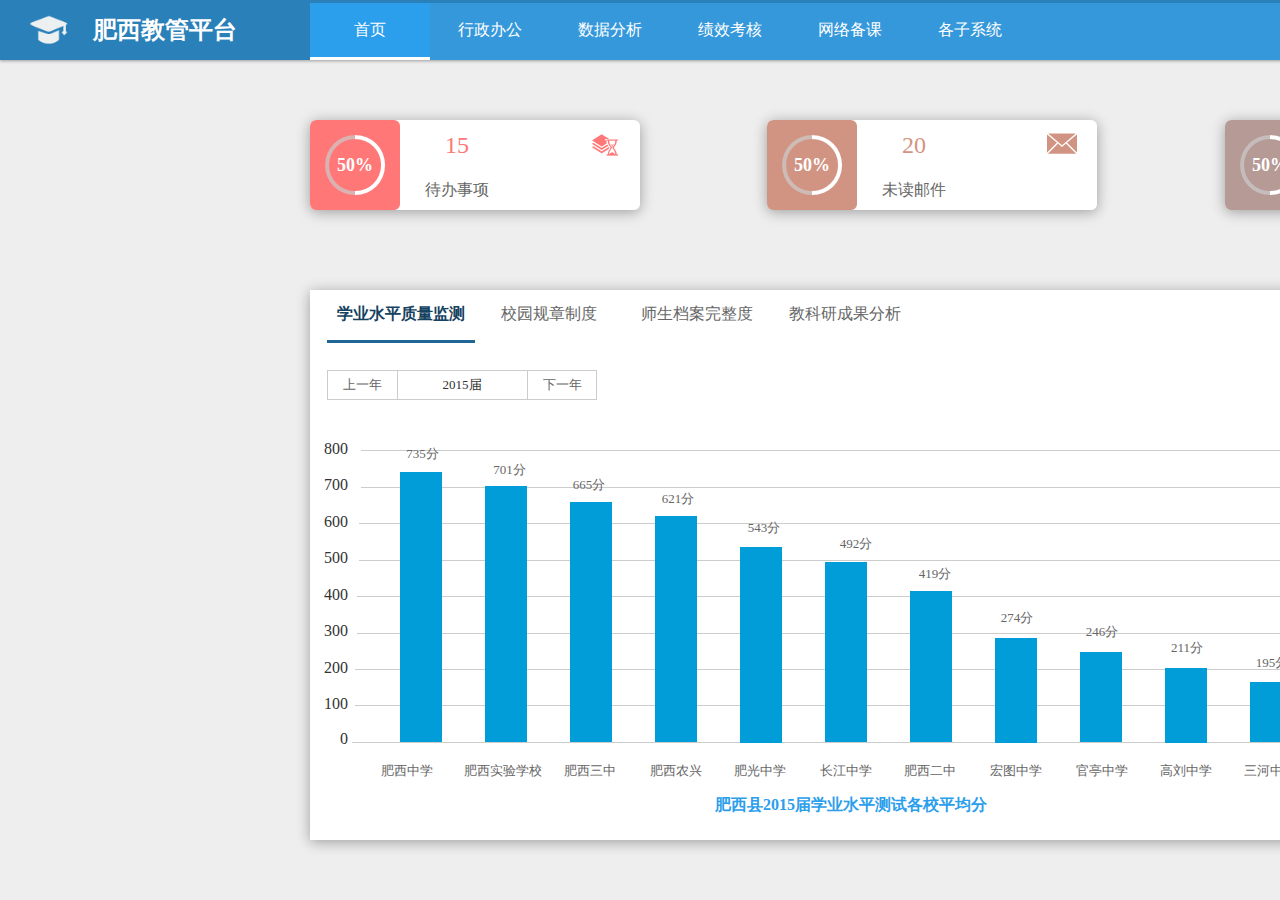
<file: 首页_02.html>
﻿<!DOCTYPE html>
<html>
  <head>
    <title>首页 02</title>
    <meta http-equiv="X-UA-Compatible" content="IE=edge"/>
    <meta http-equiv="content-type" content="text/html; charset=utf-8"/>
    <meta name="apple-mobile-web-app-capable" content="yes"/>
    <link href="resources/css/jquery-ui-themes.css" type="text/css" rel="stylesheet"/>
    <link href="resources/css/axure_rp_page.css" type="text/css" rel="stylesheet"/>
    <link href="data/styles.css" type="text/css" rel="stylesheet"/>
    <link href="files/首页_02/styles.css" type="text/css" rel="stylesheet"/>
    <script src="resources/scripts/jquery-1.7.1.min.js"></script>
    <script src="resources/scripts/jquery-ui-1.8.10.custom.min.js"></script>
    <script src="resources/scripts/axure/axQuery.js"></script>
    <script src="resources/scripts/axure/globals.js"></script>
    <script src="resources/scripts/axutils.js"></script>
    <script src="resources/scripts/axure/annotation.js"></script>
    <script src="resources/scripts/axure/axQuery.std.js"></script>
    <script src="resources/scripts/axure/doc.js"></script>
    <script src="data/document.js"></script>
    <script src="resources/scripts/messagecenter.js"></script>
    <script src="resources/scripts/axure/events.js"></script>
    <script src="resources/scripts/axure/action.js"></script>
    <script src="resources/scripts/axure/expr.js"></script>
    <script src="resources/scripts/axure/geometry.js"></script>
    <script src="resources/scripts/axure/flyout.js"></script>
    <script src="resources/scripts/axure/ie.js"></script>
    <script src="resources/scripts/axure/model.js"></script>
    <script src="resources/scripts/axure/repeater.js"></script>
    <script src="resources/scripts/axure/sto.js"></script>
    <script src="resources/scripts/axure/utils.temp.js"></script>
    <script src="resources/scripts/axure/variables.js"></script>
    <script src="resources/scripts/axure/drag.js"></script>
    <script src="resources/scripts/axure/move.js"></script>
    <script src="resources/scripts/axure/visibility.js"></script>
    <script src="resources/scripts/axure/style.js"></script>
    <script src="resources/scripts/axure/adaptive.js"></script>
    <script src="resources/scripts/axure/tree.js"></script>
    <script src="resources/scripts/axure/init.temp.js"></script>
    <script src="files/首页_02/data.js"></script>
    <script src="resources/scripts/axure/legacy.js"></script>
    <script src="resources/scripts/axure/viewer.js"></script>
    <script type="text/javascript">
      $axure.utils.getTransparentGifPath = function() { return 'resources/images/transparent.gif'; };
      $axure.utils.getOtherPath = function() { return 'resources/Other.html'; };
      $axure.utils.getReloadPath = function() { return 'resources/reload.html'; };
    </script>
  </head>
  <body>
    <div id="base" class="">

      <!-- Unnamed (动态面板) -->
      <div id="u0" class="ax_动态面板">
        <div id="u0_state0" class="panel_state" data-label="State1">
          <div id="u0_state0_content" class="panel_state_content">

            <!-- Unnamed (形状) -->
            <div id="u1" class="ax_形状">
              <img id="u1_img" class="img " src="images/首页_02/u1.png"/>
              <!-- Unnamed () -->
              <div id="u2" class="text">
                <p><span></span></p>
              </div>
            </div>

            <!-- Unnamed (垂直线) -->
            <div id="u3" class="ax_垂直线">
              <img id="u3_start" class="img " src="resources/images/transparent.gif" alt="u3_start"/>
              <img id="u3_end" class="img " src="resources/images/transparent.gif" alt="u3_end"/>
              <img id="u3_line" class="img " src="images/首页_02/u3_line.png" alt="u3_line"/>
            </div>

            <!-- Unnamed (形状) -->
            <div id="u4" class="ax_文本段落">
              <img id="u4_img" class="img " src="resources/images/transparent.gif"/>
              <!-- Unnamed () -->
              <div id="u5" class="text">
                <p><span>1、</span><span>全</span><span>县各校学业水平等级测试质量</span><span>概述</span></p>
              </div>
            </div>

            <!-- Unnamed (水平线) -->
            <div id="u6" class="ax_水平线">
              <img id="u6_start" class="img " src="resources/images/transparent.gif" alt="u6_start"/>
              <img id="u6_end" class="img " src="resources/images/transparent.gif" alt="u6_end"/>
              <img id="u6_line" class="img " src="images/首页_02/u6_line.png" alt="u6_line"/>
            </div>

            <!-- Unnamed (形状) -->
            <div id="u7" class="ax_形状">
              <img id="u7_img" class="img " src="images/首页_02/u7.png"/>
              <!-- Unnamed () -->
              <div id="u8" class="text">
                <p><span></span></p>
              </div>
            </div>

            <!-- Unnamed (形状) -->
            <div id="u9" class="ax_形状">
              <img id="u9_img" class="img " src="images/首页_02/u9.png"/>
              <!-- Unnamed () -->
              <div id="u10" class="text">
                <p><span></span></p>
              </div>
            </div>

            <!-- Unnamed (形状) -->
            <div id="u11" class="ax_形状">
              <img id="u11_img" class="img " src="images/首页_02/u11.png"/>
              <!-- Unnamed () -->
              <div id="u12" class="text">
                <p><span></span></p>
              </div>
            </div>

            <!-- Unnamed (形状) -->
            <div id="u13" class="ax_形状">
              <img id="u13_img" class="img " src="images/首页_02/u13.png"/>
              <!-- Unnamed () -->
              <div id="u14" class="text">
                <p><span></span></p>
              </div>
            </div>

            <!-- Unnamed (形状) -->
            <div id="u15" class="ax_形状">
              <img id="u15_img" class="img " src="images/首页_02/u15.png"/>
              <!-- Unnamed () -->
              <div id="u16" class="text">
                <p><span></span></p>
              </div>
            </div>

            <!-- Unnamed (形状) -->
            <div id="u17" class="ax_形状">
              <img id="u17_img" class="img " src="images/首页_02/u17.png"/>
              <!-- Unnamed () -->
              <div id="u18" class="text">
                <p><span></span></p>
              </div>
            </div>

            <!-- Unnamed (形状) -->
            <div id="u19" class="ax_形状">
              <img id="u19_img" class="img " src="images/首页_02/u19.png"/>
              <!-- Unnamed () -->
              <div id="u20" class="text">
                <p><span></span></p>
              </div>
            </div>

            <!-- Unnamed (形状) -->
            <div id="u21" class="ax_形状">
              <img id="u21_img" class="img " src="images/首页_02/u21.png"/>
              <!-- Unnamed () -->
              <div id="u22" class="text">
                <p><span></span></p>
              </div>
            </div>

            <!-- Unnamed (形状) -->
            <div id="u23" class="ax_形状">
              <img id="u23_img" class="img " src="images/首页_02/u23.png"/>
              <!-- Unnamed () -->
              <div id="u24" class="text">
                <p><span></span></p>
              </div>
            </div>

            <!-- Unnamed (形状) -->
            <div id="u25" class="ax_形状">
              <img id="u25_img" class="img " src="images/首页_02/u25.png"/>
              <!-- Unnamed () -->
              <div id="u26" class="text">
                <p><span></span></p>
              </div>
            </div>

            <!-- Unnamed (形状) -->
            <div id="u27" class="ax_形状">
              <img id="u27_img" class="img " src="images/首页_02/u27.png"/>
              <!-- Unnamed () -->
              <div id="u28" class="text">
                <p><span></span></p>
              </div>
            </div>

            <!-- Unnamed (形状) -->
            <div id="u29" class="ax_文本段落">
              <img id="u29_img" class="img " src="resources/images/transparent.gif"/>
              <!-- Unnamed () -->
              <div id="u30" class="text">
                <p><span>肥</span><span>西</span><span>中学</span></p>
              </div>
            </div>

            <!-- Unnamed (形状) -->
            <div id="u31" class="ax_文本段落">
              <img id="u31_img" class="img " src="resources/images/transparent.gif"/>
              <!-- Unnamed () -->
              <div id="u32" class="text">
                <p><span>肥西实验学校</span></p>
              </div>
            </div>

            <!-- Unnamed (形状) -->
            <div id="u33" class="ax_文本段落">
              <img id="u33_img" class="img " src="resources/images/transparent.gif"/>
              <!-- Unnamed () -->
              <div id="u34" class="text">
                <p><span>肥西三中</span></p>
              </div>
            </div>

            <!-- Unnamed (形状) -->
            <div id="u35" class="ax_文本段落">
              <img id="u35_img" class="img " src="resources/images/transparent.gif"/>
              <!-- Unnamed () -->
              <div id="u36" class="text">
                <p><span>肥</span><span>西农兴</span></p>
              </div>
            </div>

            <!-- Unnamed (形状) -->
            <div id="u37" class="ax_文本段落">
              <img id="u37_img" class="img " src="resources/images/transparent.gif"/>
              <!-- Unnamed () -->
              <div id="u38" class="text">
                <p><span>肥</span><span>光中学</span></p>
              </div>
            </div>

            <!-- Unnamed (形状) -->
            <div id="u39" class="ax_文本段落">
              <img id="u39_img" class="img " src="resources/images/transparent.gif"/>
              <!-- Unnamed () -->
              <div id="u40" class="text">
                <p><span>长</span><span>江中学</span></p>
              </div>
            </div>

            <!-- Unnamed (形状) -->
            <div id="u41" class="ax_文本段落">
              <img id="u41_img" class="img " src="resources/images/transparent.gif"/>
              <!-- Unnamed () -->
              <div id="u42" class="text">
                <p><span>肥</span><span>西</span><span>二中</span></p>
              </div>
            </div>

            <!-- Unnamed (形状) -->
            <div id="u43" class="ax_文本段落">
              <img id="u43_img" class="img " src="resources/images/transparent.gif"/>
              <!-- Unnamed () -->
              <div id="u44" class="text">
                <p><span>宏</span><span>图中学</span></p>
              </div>
            </div>

            <!-- Unnamed (形状) -->
            <div id="u45" class="ax_文本段落">
              <img id="u45_img" class="img " src="resources/images/transparent.gif"/>
              <!-- Unnamed () -->
              <div id="u46" class="text">
                <p><span>官</span><span>亭中学</span></p>
              </div>
            </div>

            <!-- Unnamed (形状) -->
            <div id="u47" class="ax_文本段落">
              <img id="u47_img" class="img " src="resources/images/transparent.gif"/>
              <!-- Unnamed () -->
              <div id="u48" class="text">
                <p><span>高刘中学</span></p>
              </div>
            </div>

            <!-- Unnamed (形状) -->
            <div id="u49" class="ax_文本段落">
              <img id="u49_img" class="img " src="resources/images/transparent.gif"/>
              <!-- Unnamed () -->
              <div id="u50" class="text">
                <p><span>三</span><span>河</span><span>中学</span></p>
              </div>
            </div>

            <!-- Unnamed (形状) -->
            <div id="u51" class="ax_文本段落">
              <img id="u51_img" class="img " src="resources/images/transparent.gif"/>
              <!-- Unnamed () -->
              <div id="u52" class="text">
                <p><span>7</span><span>35分</span></p>
              </div>
            </div>

            <!-- Unnamed (形状) -->
            <div id="u53" class="ax_文本段落">
              <img id="u53_img" class="img " src="resources/images/transparent.gif"/>
              <!-- Unnamed () -->
              <div id="u54" class="text">
                <p><span>701分</span></p>
              </div>
            </div>

            <!-- Unnamed (形状) -->
            <div id="u55" class="ax_文本段落">
              <img id="u55_img" class="img " src="resources/images/transparent.gif"/>
              <!-- Unnamed () -->
              <div id="u56" class="text">
                <p><span>691分</span></p>
              </div>
            </div>

            <!-- Unnamed (形状) -->
            <div id="u57" class="ax_文本段落">
              <img id="u57_img" class="img " src="resources/images/transparent.gif"/>
              <!-- Unnamed () -->
              <div id="u58" class="text">
                <p><span>6</span><span>77分</span></p>
              </div>
            </div>

            <!-- Unnamed (形状) -->
            <div id="u59" class="ax_文本段落">
              <img id="u59_img" class="img " src="resources/images/transparent.gif"/>
              <!-- Unnamed () -->
              <div id="u60" class="text">
                <p><span>6</span><span>42分</span></p>
              </div>
            </div>

            <!-- Unnamed (形状) -->
            <div id="u61" class="ax_文本段落">
              <img id="u61_img" class="img " src="resources/images/transparent.gif"/>
              <!-- Unnamed () -->
              <div id="u62" class="text">
                <p><span>6</span><span>19分</span></p>
              </div>
            </div>

            <!-- Unnamed (形状) -->
            <div id="u63" class="ax_文本段落">
              <img id="u63_img" class="img " src="resources/images/transparent.gif"/>
              <!-- Unnamed () -->
              <div id="u64" class="text">
                <p><span>5</span><span>99分</span></p>
              </div>
            </div>

            <!-- Unnamed (形状) -->
            <div id="u65" class="ax_文本段落">
              <img id="u65_img" class="img " src="resources/images/transparent.gif"/>
              <!-- Unnamed () -->
              <div id="u66" class="text">
                <p><span>5</span><span>30分</span></p>
              </div>
            </div>

            <!-- Unnamed (形状) -->
            <div id="u67" class="ax_文本段落">
              <img id="u67_img" class="img " src="resources/images/transparent.gif"/>
              <!-- Unnamed () -->
              <div id="u68" class="text">
                <p><span>5</span><span>24分</span></p>
              </div>
            </div>

            <!-- Unnamed (形状) -->
            <div id="u69" class="ax_文本段落">
              <img id="u69_img" class="img " src="resources/images/transparent.gif"/>
              <!-- Unnamed () -->
              <div id="u70" class="text">
                <p><span>5</span><span>01分</span></p>
              </div>
            </div>

            <!-- Unnamed (形状) -->
            <div id="u71" class="ax_文本段落">
              <img id="u71_img" class="img " src="resources/images/transparent.gif"/>
              <!-- Unnamed () -->
              <div id="u72" class="text">
                <p><span>4</span><span>78分</span></p>
              </div>
            </div>
          </div>
        </div>
      </div>

      <!-- Unnamed (形状) -->
      <div id="u73" class="ax_形状">
        <img id="u73_img" class="img " src="images/首页_02/u73.png"/>
        <!-- Unnamed () -->
        <div id="u74" class="text">
          <p><span></span></p>
        </div>
      </div>

      <!-- Unnamed (形状) -->
      <div id="u75" class="ax_形状">
        <img id="u75_img" class="img " src="images/首页_02/u75.png"/>
        <!-- Unnamed () -->
        <div id="u76" class="text">
          <p><span></span></p>
        </div>
      </div>

      <!-- Unnamed (形状) -->
      <div id="u77" class="ax_h1">
        <img id="u77_img" class="img " src="resources/images/transparent.gif"/>
        <!-- Unnamed () -->
        <div id="u78" class="text">
          <p><span>肥</span><span>西教管平台</span></p>
        </div>
      </div>

      <!-- Unnamed (形状) -->
      <div id="u79" class="ax_形状">
        <img id="u79_img" class="img " src="images/首页_02/u79.png"/>
        <!-- Unnamed () -->
        <div id="u80" class="text">
          <p><span></span></p>
        </div>
      </div>

      <!-- Unnamed (形状) -->
      <div id="u81" class="ax_形状">
        <img id="u81_img" class="img " src="images/首页_02/u81.png"/>
        <!-- Unnamed () -->
        <div id="u82" class="text">
          <p><span></span></p>
        </div>
      </div>

      <!-- Unnamed (形状) -->
      <div id="u83" class="ax_文本段落">
        <img id="u83_img" class="img " src="resources/images/transparent.gif"/>
        <!-- Unnamed () -->
        <div id="u84" class="text">
          <p><span>首页</span></p>
        </div>
      </div>

      <!-- Unnamed (形状) -->
      <div id="u85" class="ax_文本段落">
        <img id="u85_img" class="img " src="resources/images/transparent.gif"/>
        <!-- Unnamed () -->
        <div id="u86" class="text">
          <p><span>行</span><span>政办公</span></p>
        </div>
      </div>

      <!-- Unnamed (形状) -->
      <div id="u87" class="ax_文本段落">
        <img id="u87_img" class="img " src="resources/images/transparent.gif"/>
        <!-- Unnamed () -->
        <div id="u88" class="text">
          <p><span>数</span><span>据分析</span></p>
        </div>
      </div>

      <!-- Unnamed (形状) -->
      <div id="u89" class="ax_文本段落">
        <img id="u89_img" class="img " src="resources/images/transparent.gif"/>
        <!-- Unnamed () -->
        <div id="u90" class="text">
          <p><span>绩</span><span>效考核</span></p>
        </div>
      </div>

      <!-- Unnamed (形状) -->
      <div id="u91" class="ax_文本段落">
        <img id="u91_img" class="img " src="resources/images/transparent.gif"/>
        <!-- Unnamed () -->
        <div id="u92" class="text">
          <p><span>网</span><span>络备课</span></p>
        </div>
      </div>

      <!-- Unnamed (形状) -->
      <div id="u93" class="ax_文本段落">
        <img id="u93_img" class="img " src="resources/images/transparent.gif"/>
        <!-- Unnamed () -->
        <div id="u94" class="text">
          <p><span>各</span><span>子系统</span></p>
        </div>
      </div>

      <!-- Unnamed (形状) -->
      <div id="u95" class="ax_文本段落">
        <img id="u95_img" class="img " src="resources/images/transparent.gif"/>
        <!-- Unnamed () -->
        <div id="u96" class="text">
          <p><span>欢迎您，</span><span>教</span><span>管</span><span>员</span></p>
        </div>
      </div>

      <!-- Unnamed (Image) -->
      <div id="u97" class="ax_image">
        <img id="u97_img" class="img " src="images/首页_02/u97.png"/>
        <!-- Unnamed () -->
        <div id="u98" class="text">
          <p><span></span></p>
        </div>
      </div>

      <!-- Unnamed (Image) -->
      <div id="u99" class="ax_image">
        <img id="u99_img" class="img " src="images/首页_02/u99.png"/>
        <!-- Unnamed () -->
        <div id="u100" class="text">
          <p><span></span></p>
        </div>
      </div>

      <!-- Unnamed (Image) -->
      <div id="u101" class="ax_image">
        <img id="u101_img" class="img " src="images/首页_02/u101.png"/>
        <!-- Unnamed () -->
        <div id="u102" class="text">
          <p><span></span></p>
        </div>
      </div>

      <!-- Unnamed (Image) -->
      <div id="u103" class="ax_image">
        <img id="u103_img" class="img " src="images/首页_02/u103.png"/>
        <!-- Unnamed () -->
        <div id="u104" class="text">
          <p><span></span></p>
        </div>
      </div>

      <!-- Unnamed (形状) -->
      <div id="u105" class="ax_形状">
        <img id="u105_img" class="img " src="images/首页_02/u105.png"/>
        <!-- Unnamed () -->
        <div id="u106" class="text">
          <p><span></span></p>
        </div>
      </div>

      <!-- Unnamed (形状) -->
      <div id="u107" class="ax_文本段落">
        <img id="u107_img" class="img " src="resources/images/transparent.gif"/>
        <!-- Unnamed () -->
        <div id="u108" class="text">
          <p><span>3</span></p>
        </div>
      </div>

      <!-- Unnamed (形状) -->
      <div id="u109" class="ax_形状">
        <img id="u109_img" class="img " src="images/首页_01/u442.png"/>
        <!-- Unnamed () -->
        <div id="u110" class="text">
          <p><span></span></p>
        </div>
      </div>

      <!-- Unnamed (形状) -->
      <div id="u111" class="ax_文本段落">
        <img id="u111_img" class="img " src="resources/images/transparent.gif"/>
        <!-- Unnamed () -->
        <div id="u112" class="text">
          <p><span>5</span></p>
        </div>
      </div>

      <!-- Unnamed (动态面板) -->
      <div id="u113" class="ax_动态面板">
        <div id="u113_state0" class="panel_state" data-label="State1">
          <div id="u113_state0_content" class="panel_state_content">

            <!-- Unnamed (形状) -->
            <div id="u114" class="ax_形状">
              <img id="u114_img" class="img " src="images/首页_02/u114.png"/>
              <!-- Unnamed () -->
              <div id="u115" class="text">
                <p><span></span></p>
              </div>
            </div>

            <!-- Unnamed (形状) -->
            <div id="u116" class="ax_形状">
              <img id="u116_img" class="img " src="images/首页_02/u116.png"/>
              <!-- Unnamed () -->
              <div id="u117" class="text">
                <p><span></span></p>
              </div>
            </div>

            <!-- Unnamed (Image) -->
            <div id="u118" class="ax_image">
              <img id="u118_img" class="img " src="images/首页_02/u118.png"/>
              <!-- Unnamed () -->
              <div id="u119" class="text">
                <p><span></span></p>
              </div>
            </div>

            <!-- Unnamed (Image) -->
            <div id="u120" class="ax_image">
              <img id="u120_img" class="img " src="images/首页_02/u120.png"/>
              <!-- Unnamed () -->
              <div id="u121" class="text">
                <p><span></span></p>
              </div>
            </div>

            <!-- Unnamed (形状) -->
            <div id="u122" class="ax_文本段落">
              <img id="u122_img" class="img " src="resources/images/transparent.gif"/>
              <!-- Unnamed () -->
              <div id="u123" class="text">
                <p><span>5</span><span>0%</span></p>
              </div>
            </div>

            <!-- Unnamed (形状) -->
            <div id="u124" class="ax_h2">
              <img id="u124_img" class="img " src="resources/images/transparent.gif"/>
              <!-- Unnamed () -->
              <div id="u125" class="text">
                <p><span>2</span><span>0</span></p>
              </div>
            </div>

            <!-- Unnamed (形状) -->
            <div id="u126" class="ax_文本段落">
              <img id="u126_img" class="img " src="resources/images/transparent.gif"/>
              <!-- Unnamed () -->
              <div id="u127" class="text">
                <p><span>未</span><span>读邮件</span></p>
              </div>
            </div>

            <!-- Unnamed (Image) -->
            <div id="u128" class="ax_image">
              <img id="u128_img" class="img " src="images/首页_02/u128.png"/>
              <!-- Unnamed () -->
              <div id="u129" class="text">
                <p><span></span></p>
              </div>
            </div>
          </div>
        </div>
      </div>

      <!-- Unnamed (动态面板) -->
      <div id="u130" class="ax_动态面板">
        <div id="u130_state0" class="panel_state" data-label="State1">
          <div id="u130_state0_content" class="panel_state_content">

            <!-- Unnamed (形状) -->
            <div id="u131" class="ax_形状">
              <img id="u131_img" class="img " src="images/首页_02/u114.png"/>
              <!-- Unnamed () -->
              <div id="u132" class="text">
                <p><span></span></p>
              </div>
            </div>

            <!-- Unnamed (形状) -->
            <div id="u133" class="ax_形状">
              <img id="u133_img" class="img " src="images/首页_02/u133.png"/>
              <!-- Unnamed () -->
              <div id="u134" class="text">
                <p><span></span></p>
              </div>
            </div>

            <!-- Unnamed (Image) -->
            <div id="u135" class="ax_image">
              <img id="u135_img" class="img " src="images/首页_02/u118.png"/>
              <!-- Unnamed () -->
              <div id="u136" class="text">
                <p><span></span></p>
              </div>
            </div>

            <!-- Unnamed (Image) -->
            <div id="u137" class="ax_image">
              <img id="u137_img" class="img " src="images/首页_02/u120.png"/>
              <!-- Unnamed () -->
              <div id="u138" class="text">
                <p><span></span></p>
              </div>
            </div>

            <!-- Unnamed (形状) -->
            <div id="u139" class="ax_文本段落">
              <img id="u139_img" class="img " src="resources/images/transparent.gif"/>
              <!-- Unnamed () -->
              <div id="u140" class="text">
                <p><span>5</span><span>0%</span></p>
              </div>
            </div>

            <!-- Unnamed (形状) -->
            <div id="u141" class="ax_h2">
              <img id="u141_img" class="img " src="resources/images/transparent.gif"/>
              <!-- Unnamed () -->
              <div id="u142" class="text">
                <p><span>15</span></p>
              </div>
            </div>

            <!-- Unnamed (形状) -->
            <div id="u143" class="ax_文本段落">
              <img id="u143_img" class="img " src="resources/images/transparent.gif"/>
              <!-- Unnamed () -->
              <div id="u144" class="text">
                <p><span>待</span><span>办事项</span></p>
              </div>
            </div>

            <!-- Unnamed (Image) -->
            <div id="u145" class="ax_image">
              <img id="u145_img" class="img " src="images/首页_02/u145.png"/>
              <!-- Unnamed () -->
              <div id="u146" class="text">
                <p><span></span></p>
              </div>
            </div>
          </div>
        </div>
      </div>

      <!-- Unnamed (动态面板) -->
      <div id="u147" class="ax_动态面板">
        <div id="u147_state0" class="panel_state" data-label="State1">
          <div id="u147_state0_content" class="panel_state_content">

            <!-- Unnamed (形状) -->
            <div id="u148" class="ax_形状">
              <img id="u148_img" class="img " src="images/首页_02/u114.png"/>
              <!-- Unnamed () -->
              <div id="u149" class="text">
                <p><span></span></p>
              </div>
            </div>

            <!-- Unnamed (形状) -->
            <div id="u150" class="ax_形状">
              <img id="u150_img" class="img " src="images/首页_02/u150.png"/>
              <!-- Unnamed () -->
              <div id="u151" class="text">
                <p><span></span></p>
              </div>
            </div>

            <!-- Unnamed (Image) -->
            <div id="u152" class="ax_image">
              <img id="u152_img" class="img " src="images/首页_02/u118.png"/>
              <!-- Unnamed () -->
              <div id="u153" class="text">
                <p><span></span></p>
              </div>
            </div>

            <!-- Unnamed (Image) -->
            <div id="u154" class="ax_image">
              <img id="u154_img" class="img " src="images/首页_02/u120.png"/>
              <!-- Unnamed () -->
              <div id="u155" class="text">
                <p><span></span></p>
              </div>
            </div>

            <!-- Unnamed (形状) -->
            <div id="u156" class="ax_文本段落">
              <img id="u156_img" class="img " src="resources/images/transparent.gif"/>
              <!-- Unnamed () -->
              <div id="u157" class="text">
                <p><span>5</span><span>0%</span></p>
              </div>
            </div>

            <!-- Unnamed (形状) -->
            <div id="u158" class="ax_h2">
              <img id="u158_img" class="img " src="resources/images/transparent.gif"/>
              <!-- Unnamed () -->
              <div id="u159" class="text">
                <p><span>15</span></p>
              </div>
            </div>

            <!-- Unnamed (形状) -->
            <div id="u160" class="ax_文本段落">
              <img id="u160_img" class="img " src="resources/images/transparent.gif"/>
              <!-- Unnamed () -->
              <div id="u161" class="text">
                <p><span>站</span><span>内信息</span></p>
              </div>
            </div>

            <!-- Unnamed (Image) -->
            <div id="u162" class="ax_image">
              <img id="u162_img" class="img " src="images/首页_02/u162.png"/>
              <!-- Unnamed () -->
              <div id="u163" class="text">
                <p><span></span></p>
              </div>
            </div>
          </div>
        </div>
      </div>

      <!-- Unnamed (Image) -->
      <div id="u164" class="ax_image">
        <img id="u164_img" class="img " src="images/首页_01/u608.png"/>
        <!-- Unnamed () -->
        <div id="u165" class="text">
          <p><span></span></p>
        </div>
      </div>

      <!-- Unnamed (形状) -->
      <div id="u166" class="ax_形状">
        <img id="u166_img" class="img " src="images/首页_02/u166.png"/>
        <!-- Unnamed () -->
        <div id="u167" class="text">
          <p><span></span></p>
        </div>
      </div>

      <!-- Unnamed (形状) -->
      <div id="u168" class="ax_文本段落" selectiongroup="四大类">
        <img id="u168_img" class="img " src="resources/images/transparent.gif"/>
        <!-- Unnamed () -->
        <div id="u169" class="text">
          <p><span>学业水平质量</span><span>监测</span></p>
        </div>
      </div>

      <!-- Unnamed (形状) -->
      <div id="u170" class="ax_文本段落" selectiongroup="四大类">
        <img id="u170_img" class="img " src="resources/images/transparent.gif"/>
        <!-- Unnamed () -->
        <div id="u171" class="text">
          <p><span>校</span><span>园规章制度</span></p>
        </div>
      </div>

      <!-- Unnamed (形状) -->
      <div id="u172" class="ax_文本段落" selectiongroup="四大类">
        <img id="u172_img" class="img " src="resources/images/transparent.gif"/>
        <!-- Unnamed () -->
        <div id="u173" class="text">
          <p><span>师</span><span>生档案</span><span>完整度</span></p>
        </div>
      </div>

      <!-- Unnamed (形状) -->
      <div id="u174" class="ax_文本段落" selectiongroup="四大类">
        <img id="u174_img" class="img " src="resources/images/transparent.gif"/>
        <!-- Unnamed () -->
        <div id="u175" class="text">
          <p><span>教</span><span>科研成果分析</span></p>
        </div>
      </div>

      <!-- 底横线 (动态面板) -->
      <div id="u176" class="ax_动态面板" data-label="底横线">
        <div id="u176_state0" class="panel_state" data-label="State1">
          <div id="u176_state0_content" class="panel_state_content">

            <!-- Unnamed (形状) -->
            <div id="u177" class="ax_形状">
              <img id="u177_img" class="img " src="images/首页_02/u177.png"/>
              <!-- Unnamed () -->
              <div id="u178" class="text">
                <p><span></span></p>
              </div>
            </div>
          </div>
        </div>
        <div id="u176_state1" class="panel_state" data-label="State2">
          <div id="u176_state1_content" class="panel_state_content">

            <!-- Unnamed (形状) -->
            <div id="u179" class="ax_形状">
              <img id="u179_img" class="img " src="images/首页_02/u177.png"/>
              <!-- Unnamed () -->
              <div id="u180" class="text">
                <p><span></span></p>
              </div>
            </div>
          </div>
        </div>
        <div id="u176_state2" class="panel_state" data-label="State3">
          <div id="u176_state2_content" class="panel_state_content">

            <!-- Unnamed (形状) -->
            <div id="u181" class="ax_形状">
              <img id="u181_img" class="img " src="images/首页_02/u177.png"/>
              <!-- Unnamed () -->
              <div id="u182" class="text">
                <p><span></span></p>
              </div>
            </div>
          </div>
        </div>
        <div id="u176_state3" class="panel_state" data-label="State4">
          <div id="u176_state3_content" class="panel_state_content">

            <!-- Unnamed (形状) -->
            <div id="u183" class="ax_形状">
              <img id="u183_img" class="img " src="images/首页_02/u177.png"/>
              <!-- Unnamed () -->
              <div id="u184" class="text">
                <p><span></span></p>
              </div>
            </div>
          </div>
        </div>
      </div>

      <!-- Unnamed (菜单) -->
      <div id="u185" class="ax_菜单">
        <img id="u185_menu" class="img " src="images/首页_02/u185_menu.png" alt="u185_menu"/>

        <!-- Unnamed (表格) -->
        <div id="u186" class="ax_表格">

          <!-- Unnamed (Menu Item) -->
          <div id="u187" class="ax_单元格">
            <img id="u187_img" class="img " src="images/首页_02/u187.png"/>
            <!-- Unnamed () -->
            <div id="u188" class="text">
              <p><span>上</span><span>一年</span></p>
            </div>
          </div>

          <!-- Unnamed (Menu Item) -->
          <div id="u189" class="ax_单元格">
            <img id="u189_img" class="img " src="images/首页_02/u189.png"/>
            <!-- Unnamed () -->
            <div id="u190" class="text">
              <p><span>2015届</span></p>
            </div>
          </div>

          <!-- Unnamed (Menu Item) -->
          <div id="u191" class="ax_单元格">
            <img id="u191_img" class="img " src="images/首页_02/u191.png"/>
            <!-- Unnamed () -->
            <div id="u192" class="text">
              <p><span>下</span><span>一年</span></p>
            </div>
          </div>
        </div>
      </div>

      <!-- body主显示 (动态面板) -->
      <div id="u193" class="ax_动态面板" data-label="body主显示">
        <div id="u193_state0" class="panel_state" data-label="State1">
          <div id="u193_state0_content" class="panel_state_content">

            <!-- Unnamed (水平线) -->
            <div id="u194" class="ax_水平线">
              <img id="u194_start" class="img " src="resources/images/transparent.gif" alt="u194_start"/>
              <img id="u194_end" class="img " src="resources/images/transparent.gif" alt="u194_end"/>
              <img id="u194_line" class="img " src="images/首页_02/u194_line.png" alt="u194_line"/>
            </div>

            <!-- Unnamed (水平线) -->
            <div id="u195" class="ax_水平线">
              <img id="u195_start" class="img " src="resources/images/transparent.gif" alt="u195_start"/>
              <img id="u195_end" class="img " src="resources/images/transparent.gif" alt="u195_end"/>
              <img id="u195_line" class="img " src="images/首页_02/u194_line.png" alt="u195_line"/>
            </div>

            <!-- Unnamed (水平线) -->
            <div id="u196" class="ax_水平线">
              <img id="u196_start" class="img " src="resources/images/transparent.gif" alt="u196_start"/>
              <img id="u196_end" class="img " src="resources/images/transparent.gif" alt="u196_end"/>
              <img id="u196_line" class="img " src="images/首页_02/u194_line.png" alt="u196_line"/>
            </div>

            <!-- Unnamed (水平线) -->
            <div id="u197" class="ax_水平线">
              <img id="u197_start" class="img " src="resources/images/transparent.gif" alt="u197_start"/>
              <img id="u197_end" class="img " src="resources/images/transparent.gif" alt="u197_end"/>
              <img id="u197_line" class="img " src="images/首页_02/u194_line.png" alt="u197_line"/>
            </div>

            <!-- Unnamed (水平线) -->
            <div id="u198" class="ax_水平线">
              <img id="u198_start" class="img " src="resources/images/transparent.gif" alt="u198_start"/>
              <img id="u198_end" class="img " src="resources/images/transparent.gif" alt="u198_end"/>
              <img id="u198_line" class="img " src="images/首页_02/u194_line.png" alt="u198_line"/>
            </div>

            <!-- Unnamed (水平线) -->
            <div id="u199" class="ax_水平线">
              <img id="u199_start" class="img " src="resources/images/transparent.gif" alt="u199_start"/>
              <img id="u199_end" class="img " src="resources/images/transparent.gif" alt="u199_end"/>
              <img id="u199_line" class="img " src="images/首页_02/u194_line.png" alt="u199_line"/>
            </div>

            <!-- Unnamed (水平线) -->
            <div id="u200" class="ax_水平线">
              <img id="u200_start" class="img " src="resources/images/transparent.gif" alt="u200_start"/>
              <img id="u200_end" class="img " src="resources/images/transparent.gif" alt="u200_end"/>
              <img id="u200_line" class="img " src="images/首页_02/u194_line.png" alt="u200_line"/>
            </div>

            <!-- Unnamed (水平线) -->
            <div id="u201" class="ax_水平线">
              <img id="u201_start" class="img " src="resources/images/transparent.gif" alt="u201_start"/>
              <img id="u201_end" class="img " src="resources/images/transparent.gif" alt="u201_end"/>
              <img id="u201_line" class="img " src="images/首页_02/u194_line.png" alt="u201_line"/>
            </div>

            <!-- Unnamed (水平线) -->
            <div id="u202" class="ax_水平线">
              <img id="u202_start" class="img " src="resources/images/transparent.gif" alt="u202_start"/>
              <img id="u202_end" class="img " src="resources/images/transparent.gif" alt="u202_end"/>
              <img id="u202_line" class="img " src="images/首页_02/u194_line.png" alt="u202_line"/>
            </div>

            <!-- Unnamed (形状) -->
            <div id="u203" class="ax_文本段落">
              <img id="u203_img" class="img " src="resources/images/transparent.gif"/>
              <!-- Unnamed () -->
              <div id="u204" class="text">
                <p><span>8</span><span>00</span></p>
              </div>
            </div>

            <!-- Unnamed (形状) -->
            <div id="u205" class="ax_文本段落">
              <img id="u205_img" class="img " src="resources/images/transparent.gif"/>
              <!-- Unnamed () -->
              <div id="u206" class="text">
                <p><span>7</span><span>00</span></p>
              </div>
            </div>

            <!-- Unnamed (形状) -->
            <div id="u207" class="ax_文本段落">
              <img id="u207_img" class="img " src="resources/images/transparent.gif"/>
              <!-- Unnamed () -->
              <div id="u208" class="text">
                <p><span>6</span><span>00</span></p>
              </div>
            </div>

            <!-- Unnamed (形状) -->
            <div id="u209" class="ax_文本段落">
              <img id="u209_img" class="img " src="resources/images/transparent.gif"/>
              <!-- Unnamed () -->
              <div id="u210" class="text">
                <p><span>5</span><span>00</span></p>
              </div>
            </div>

            <!-- Unnamed (形状) -->
            <div id="u211" class="ax_文本段落">
              <img id="u211_img" class="img " src="resources/images/transparent.gif"/>
              <!-- Unnamed () -->
              <div id="u212" class="text">
                <p><span>4</span><span>00</span></p>
              </div>
            </div>

            <!-- Unnamed (形状) -->
            <div id="u213" class="ax_文本段落">
              <img id="u213_img" class="img " src="resources/images/transparent.gif"/>
              <!-- Unnamed () -->
              <div id="u214" class="text">
                <p><span>300</span></p>
              </div>
            </div>

            <!-- Unnamed (形状) -->
            <div id="u215" class="ax_文本段落">
              <img id="u215_img" class="img " src="resources/images/transparent.gif"/>
              <!-- Unnamed () -->
              <div id="u216" class="text">
                <p><span>2</span><span>00</span></p>
              </div>
            </div>

            <!-- Unnamed (形状) -->
            <div id="u217" class="ax_文本段落">
              <img id="u217_img" class="img " src="resources/images/transparent.gif"/>
              <!-- Unnamed () -->
              <div id="u218" class="text">
                <p><span>1</span><span>00</span></p>
              </div>
            </div>

            <!-- Unnamed (形状) -->
            <div id="u219" class="ax_文本段落">
              <img id="u219_img" class="img " src="resources/images/transparent.gif"/>
              <!-- Unnamed () -->
              <div id="u220" class="text">
                <p><span>0</span></p>
              </div>
            </div>

            <!-- Unnamed (形状) -->
            <div id="u221" class="ax_形状">
              <img id="u221_img" class="img " src="images/首页_02/u221.png"/>
              <!-- Unnamed () -->
              <div id="u222" class="text">
                <p><span></span></p>
              </div>
            </div>

            <!-- Unnamed (形状) -->
            <div id="u223" class="ax_形状">
              <img id="u223_img" class="img " src="images/首页_02/u223.png"/>
              <!-- Unnamed () -->
              <div id="u224" class="text">
                <p><span></span></p>
              </div>
            </div>

            <!-- Unnamed (形状) -->
            <div id="u225" class="ax_形状">
              <img id="u225_img" class="img " src="images/首页_02/u225.png"/>
              <!-- Unnamed () -->
              <div id="u226" class="text">
                <p><span></span></p>
              </div>
            </div>

            <!-- Unnamed (形状) -->
            <div id="u227" class="ax_形状">
              <img id="u227_img" class="img " src="images/首页_02/u227.png"/>
              <!-- Unnamed () -->
              <div id="u228" class="text">
                <p><span></span></p>
              </div>
            </div>

            <!-- Unnamed (形状) -->
            <div id="u229" class="ax_形状">
              <img id="u229_img" class="img " src="images/首页_02/u229.png"/>
              <!-- Unnamed () -->
              <div id="u230" class="text">
                <p><span></span></p>
              </div>
            </div>

            <!-- Unnamed (形状) -->
            <div id="u231" class="ax_形状">
              <img id="u231_img" class="img " src="images/首页_02/u7.png"/>
              <!-- Unnamed () -->
              <div id="u232" class="text">
                <p><span></span></p>
              </div>
            </div>

            <!-- Unnamed (形状) -->
            <div id="u233" class="ax_形状">
              <img id="u233_img" class="img " src="images/首页_02/u233.png"/>
              <!-- Unnamed () -->
              <div id="u234" class="text">
                <p><span></span></p>
              </div>
            </div>

            <!-- Unnamed (形状) -->
            <div id="u235" class="ax_形状">
              <img id="u235_img" class="img " src="images/首页_02/u235.png"/>
              <!-- Unnamed () -->
              <div id="u236" class="text">
                <p><span></span></p>
              </div>
            </div>

            <!-- Unnamed (形状) -->
            <div id="u237" class="ax_形状">
              <img id="u237_img" class="img " src="images/首页_02/u237.png"/>
              <!-- Unnamed () -->
              <div id="u238" class="text">
                <p><span></span></p>
              </div>
            </div>

            <!-- Unnamed (形状) -->
            <div id="u239" class="ax_形状">
              <img id="u239_img" class="img " src="images/首页_02/u239.png"/>
              <!-- Unnamed () -->
              <div id="u240" class="text">
                <p><span></span></p>
              </div>
            </div>

            <!-- Unnamed (形状) -->
            <div id="u241" class="ax_形状">
              <img id="u241_img" class="img " src="images/首页_02/u23.png"/>
              <!-- Unnamed () -->
              <div id="u242" class="text">
                <p><span></span></p>
              </div>
            </div>

            <!-- Unnamed (形状) -->
            <div id="u243" class="ax_文本段落">
              <img id="u243_img" class="img " src="resources/images/transparent.gif"/>
              <!-- Unnamed () -->
              <div id="u244" class="text">
                <p><span>肥</span><span>西</span><span>中学</span></p>
              </div>
            </div>

            <!-- Unnamed (形状) -->
            <div id="u245" class="ax_文本段落">
              <img id="u245_img" class="img " src="resources/images/transparent.gif"/>
              <!-- Unnamed () -->
              <div id="u246" class="text">
                <p><span>肥西实验学校</span></p>
              </div>
            </div>

            <!-- Unnamed (形状) -->
            <div id="u247" class="ax_文本段落">
              <img id="u247_img" class="img " src="resources/images/transparent.gif"/>
              <!-- Unnamed () -->
              <div id="u248" class="text">
                <p><span>肥西三中</span></p>
              </div>
            </div>

            <!-- Unnamed (形状) -->
            <div id="u249" class="ax_文本段落">
              <img id="u249_img" class="img " src="resources/images/transparent.gif"/>
              <!-- Unnamed () -->
              <div id="u250" class="text">
                <p><span>肥</span><span>西农兴</span></p>
              </div>
            </div>

            <!-- Unnamed (形状) -->
            <div id="u251" class="ax_文本段落">
              <img id="u251_img" class="img " src="resources/images/transparent.gif"/>
              <!-- Unnamed () -->
              <div id="u252" class="text">
                <p><span>肥</span><span>光中学</span></p>
              </div>
            </div>

            <!-- Unnamed (形状) -->
            <div id="u253" class="ax_文本段落">
              <img id="u253_img" class="img " src="resources/images/transparent.gif"/>
              <!-- Unnamed () -->
              <div id="u254" class="text">
                <p><span>长</span><span>江中学</span></p>
              </div>
            </div>

            <!-- Unnamed (形状) -->
            <div id="u255" class="ax_文本段落">
              <img id="u255_img" class="img " src="resources/images/transparent.gif"/>
              <!-- Unnamed () -->
              <div id="u256" class="text">
                <p><span>肥</span><span>西</span><span>二中</span></p>
              </div>
            </div>

            <!-- Unnamed (形状) -->
            <div id="u257" class="ax_文本段落">
              <img id="u257_img" class="img " src="resources/images/transparent.gif"/>
              <!-- Unnamed () -->
              <div id="u258" class="text">
                <p><span>宏</span><span>图中学</span></p>
              </div>
            </div>

            <!-- Unnamed (形状) -->
            <div id="u259" class="ax_文本段落">
              <img id="u259_img" class="img " src="resources/images/transparent.gif"/>
              <!-- Unnamed () -->
              <div id="u260" class="text">
                <p><span>官</span><span>亭中学</span></p>
              </div>
            </div>

            <!-- Unnamed (形状) -->
            <div id="u261" class="ax_文本段落">
              <img id="u261_img" class="img " src="resources/images/transparent.gif"/>
              <!-- Unnamed () -->
              <div id="u262" class="text">
                <p><span>高刘中学</span></p>
              </div>
            </div>

            <!-- Unnamed (形状) -->
            <div id="u263" class="ax_文本段落">
              <img id="u263_img" class="img " src="resources/images/transparent.gif"/>
              <!-- Unnamed () -->
              <div id="u264" class="text">
                <p><span>三</span><span>河</span><span>中学</span></p>
              </div>
            </div>

            <!-- Unnamed (形状) -->
            <div id="u265" class="ax_文本段落">
              <img id="u265_img" class="img " src="resources/images/transparent.gif"/>
              <!-- Unnamed () -->
              <div id="u266" class="text">
                <p><span>7</span><span>35分</span></p>
              </div>
            </div>

            <!-- Unnamed (形状) -->
            <div id="u267" class="ax_文本段落">
              <img id="u267_img" class="img " src="resources/images/transparent.gif"/>
              <!-- Unnamed () -->
              <div id="u268" class="text">
                <p><span>701分</span></p>
              </div>
            </div>

            <!-- Unnamed (形状) -->
            <div id="u269" class="ax_文本段落">
              <img id="u269_img" class="img " src="resources/images/transparent.gif"/>
              <!-- Unnamed () -->
              <div id="u270" class="text">
                <p><span>665</span><span>分</span></p>
              </div>
            </div>

            <!-- Unnamed (形状) -->
            <div id="u271" class="ax_文本段落">
              <img id="u271_img" class="img " src="resources/images/transparent.gif"/>
              <!-- Unnamed () -->
              <div id="u272" class="text">
                <p><span>621</span><span>分</span></p>
              </div>
            </div>

            <!-- Unnamed (形状) -->
            <div id="u273" class="ax_文本段落">
              <img id="u273_img" class="img " src="resources/images/transparent.gif"/>
              <!-- Unnamed () -->
              <div id="u274" class="text">
                <p><span>543</span><span>分</span></p>
              </div>
            </div>

            <!-- Unnamed (形状) -->
            <div id="u275" class="ax_文本段落">
              <img id="u275_img" class="img " src="resources/images/transparent.gif"/>
              <!-- Unnamed () -->
              <div id="u276" class="text">
                <p><span>492</span><span>分</span></p>
              </div>
            </div>

            <!-- Unnamed (形状) -->
            <div id="u277" class="ax_文本段落">
              <img id="u277_img" class="img " src="resources/images/transparent.gif"/>
              <!-- Unnamed () -->
              <div id="u278" class="text">
                <p><span>41</span><span>9分</span></p>
              </div>
            </div>

            <!-- Unnamed (形状) -->
            <div id="u279" class="ax_文本段落">
              <img id="u279_img" class="img " src="resources/images/transparent.gif"/>
              <!-- Unnamed () -->
              <div id="u280" class="text">
                <p><span>274</span><span>分</span></p>
              </div>
            </div>

            <!-- Unnamed (形状) -->
            <div id="u281" class="ax_文本段落">
              <img id="u281_img" class="img " src="resources/images/transparent.gif"/>
              <!-- Unnamed () -->
              <div id="u282" class="text">
                <p><span>246</span><span>分</span></p>
              </div>
            </div>

            <!-- Unnamed (形状) -->
            <div id="u283" class="ax_文本段落">
              <img id="u283_img" class="img " src="resources/images/transparent.gif"/>
              <!-- Unnamed () -->
              <div id="u284" class="text">
                <p><span>211</span><span>分</span></p>
              </div>
            </div>

            <!-- Unnamed (形状) -->
            <div id="u285" class="ax_文本段落">
              <img id="u285_img" class="img " src="resources/images/transparent.gif"/>
              <!-- Unnamed () -->
              <div id="u286" class="text">
                <p><span>195</span><span>分</span></p>
              </div>
            </div>

            <!-- Unnamed (形状) -->
            <div id="u287" class="ax_文本段落">
              <img id="u287_img" class="img " src="resources/images/transparent.gif"/>
              <!-- Unnamed () -->
              <div id="u288" class="text">
                <p><span>肥西县</span><span>2</span><span>015届学业水平测试各校平均分</span></p>
              </div>
            </div>
          </div>
        </div>
      </div>

      <!-- 日常表 (动态面板) -->
      <div id="u289" class="ax_动态面板" data-label="日常表">
        <div id="u289_state0" class="panel_state" data-label="State1">
          <div id="u289_state0_content" class="panel_state_content">

            <!-- Unnamed (形状) -->
            <div id="u290" class="ax_形状">
              <img id="u290_img" class="img " src="images/首页_02/u290.png"/>
              <!-- Unnamed () -->
              <div id="u291" class="text">
                <p><span></span></p>
              </div>
            </div>

            <!-- Unnamed (水平线) -->
            <div id="u292" class="ax_水平线">
              <img id="u292_start" class="img " src="resources/images/transparent.gif" alt="u292_start"/>
              <img id="u292_end" class="img " src="resources/images/transparent.gif" alt="u292_end"/>
              <img id="u292_line" class="img " src="images/首页_02/u292_line.png" alt="u292_line"/>
            </div>

            <!-- Unnamed (形状) -->
            <div id="u293" class="ax_文本段落">
              <img id="u293_img" class="img " src="resources/images/transparent.gif"/>
              <!-- Unnamed () -->
              <div id="u294" class="text">
                <p><span>日程表</span></p>
              </div>
            </div>

            <!-- Unnamed (形状) -->
            <div id="u295" class="ax_形状">
              <img id="u295_img" class="img " src="images/首页_02/u295.png"/>
              <!-- Unnamed () -->
              <div id="u296" class="text">
                <p><span></span></p>
              </div>
            </div>

            <!-- Unnamed (形状) -->
            <div id="u297" class="ax_文本段落">
              <img id="u297_img" class="img " src="resources/images/transparent.gif"/>
              <!-- Unnamed () -->
              <div id="u298" class="text">
                <p><span>2016年</span><span>-4</span><span>月</span></p>
              </div>
            </div>

            <!-- Unnamed (形状) -->
            <div id="u299" class="ax_文本段落">
              <img id="u299_img" class="img " src="resources/images/transparent.gif"/>
              <!-- Unnamed () -->
              <div id="u300" class="text">
                <p><span>日</span></p>
              </div>
            </div>

            <!-- Unnamed (形状) -->
            <div id="u301" class="ax_文本段落">
              <img id="u301_img" class="img " src="resources/images/transparent.gif"/>
              <!-- Unnamed () -->
              <div id="u302" class="text">
                <p><span>一</span></p>
              </div>
            </div>

            <!-- Unnamed (形状) -->
            <div id="u303" class="ax_文本段落">
              <img id="u303_img" class="img " src="resources/images/transparent.gif"/>
              <!-- Unnamed () -->
              <div id="u304" class="text">
                <p><span>二</span></p>
              </div>
            </div>

            <!-- Unnamed (形状) -->
            <div id="u305" class="ax_文本段落">
              <img id="u305_img" class="img " src="resources/images/transparent.gif"/>
              <!-- Unnamed () -->
              <div id="u306" class="text">
                <p><span>三</span></p>
              </div>
            </div>

            <!-- Unnamed (形状) -->
            <div id="u307" class="ax_文本段落">
              <img id="u307_img" class="img " src="resources/images/transparent.gif"/>
              <!-- Unnamed () -->
              <div id="u308" class="text">
                <p><span>四</span></p>
              </div>
            </div>

            <!-- Unnamed (形状) -->
            <div id="u309" class="ax_文本段落">
              <img id="u309_img" class="img " src="resources/images/transparent.gif"/>
              <!-- Unnamed () -->
              <div id="u310" class="text">
                <p><span>五</span></p>
              </div>
            </div>

            <!-- Unnamed (形状) -->
            <div id="u311" class="ax_文本段落">
              <img id="u311_img" class="img " src="resources/images/transparent.gif"/>
              <!-- Unnamed () -->
              <div id="u312" class="text">
                <p><span>六</span></p>
              </div>
            </div>

            <!-- Unnamed (形状) -->
            <div id="u313" class="ax_文本段落">
              <img id="u313_img" class="img " src="resources/images/transparent.gif"/>
              <!-- Unnamed () -->
              <div id="u314" class="text">
                <p><span>2</span><span>7</span></p>
              </div>
            </div>

            <!-- Unnamed (形状) -->
            <div id="u315" class="ax_文本段落">
              <img id="u315_img" class="img " src="resources/images/transparent.gif"/>
              <!-- Unnamed () -->
              <div id="u316" class="text">
                <p><span>2</span><span>8</span></p>
              </div>
            </div>

            <!-- Unnamed (形状) -->
            <div id="u317" class="ax_文本段落">
              <img id="u317_img" class="img " src="resources/images/transparent.gif"/>
              <!-- Unnamed () -->
              <div id="u318" class="text">
                <p><span>2</span><span>9</span></p>
              </div>
            </div>

            <!-- Unnamed (形状) -->
            <div id="u319" class="ax_文本段落">
              <img id="u319_img" class="img " src="resources/images/transparent.gif"/>
              <!-- Unnamed () -->
              <div id="u320" class="text">
                <p><span>3</span><span>0</span></p>
              </div>
            </div>

            <!-- Unnamed (形状) -->
            <div id="u321" class="ax_文本段落">
              <img id="u321_img" class="img " src="resources/images/transparent.gif"/>
              <!-- Unnamed () -->
              <div id="u322" class="text">
                <p><span>3</span><span>1</span></p>
              </div>
            </div>

            <!-- Unnamed (形状) -->
            <div id="u323" class="ax_文本段落">
              <img id="u323_img" class="img " src="resources/images/transparent.gif"/>
              <!-- Unnamed () -->
              <div id="u324" class="text">
                <p><span>1</span></p>
              </div>
            </div>

            <!-- Unnamed (形状) -->
            <div id="u325" class="ax_文本段落">
              <img id="u325_img" class="img " src="resources/images/transparent.gif"/>
              <!-- Unnamed () -->
              <div id="u326" class="text">
                <p><span>2</span></p>
              </div>
            </div>

            <!-- Unnamed (形状) -->
            <div id="u327" class="ax_文本段落">
              <img id="u327_img" class="img " src="resources/images/transparent.gif"/>
              <!-- Unnamed () -->
              <div id="u328" class="text">
                <p><span>3</span></p>
              </div>
            </div>

            <!-- Unnamed (形状) -->
            <div id="u329" class="ax_文本段落">
              <img id="u329_img" class="img " src="resources/images/transparent.gif"/>
              <!-- Unnamed () -->
              <div id="u330" class="text">
                <p><span>4</span></p>
              </div>
            </div>

            <!-- Unnamed (形状) -->
            <div id="u331" class="ax_文本段落">
              <img id="u331_img" class="img " src="resources/images/transparent.gif"/>
              <!-- Unnamed () -->
              <div id="u332" class="text">
                <p><span>5</span></p>
              </div>
            </div>

            <!-- Unnamed (形状) -->
            <div id="u333" class="ax_文本段落">
              <img id="u333_img" class="img " src="resources/images/transparent.gif"/>
              <!-- Unnamed () -->
              <div id="u334" class="text">
                <p><span>6</span></p>
              </div>
            </div>

            <!-- Unnamed (形状) -->
            <div id="u335" class="ax_文本段落">
              <img id="u335_img" class="img " src="resources/images/transparent.gif"/>
              <!-- Unnamed () -->
              <div id="u336" class="text">
                <p><span>7</span></p>
              </div>
            </div>

            <!-- Unnamed (形状) -->
            <div id="u337" class="ax_文本段落">
              <img id="u337_img" class="img " src="resources/images/transparent.gif"/>
              <!-- Unnamed () -->
              <div id="u338" class="text">
                <p><span>8</span></p>
              </div>
            </div>

            <!-- Unnamed (形状) -->
            <div id="u339" class="ax_文本段落">
              <img id="u339_img" class="img " src="resources/images/transparent.gif"/>
              <!-- Unnamed () -->
              <div id="u340" class="text">
                <p><span>9</span></p>
              </div>
            </div>

            <!-- Unnamed (形状) -->
            <div id="u341" class="ax_文本段落">
              <img id="u341_img" class="img " src="resources/images/transparent.gif"/>
              <!-- Unnamed () -->
              <div id="u342" class="text">
                <p><span>1</span><span>0</span></p>
              </div>
            </div>

            <!-- Unnamed (形状) -->
            <div id="u343" class="ax_文本段落">
              <img id="u343_img" class="img " src="resources/images/transparent.gif"/>
              <!-- Unnamed () -->
              <div id="u344" class="text">
                <p><span>1</span><span>1</span></p>
              </div>
            </div>

            <!-- Unnamed (形状) -->
            <div id="u345" class="ax_文本段落">
              <img id="u345_img" class="img " src="resources/images/transparent.gif"/>
              <!-- Unnamed () -->
              <div id="u346" class="text">
                <p><span>1</span><span>2</span></p>
              </div>
            </div>

            <!-- Unnamed (形状) -->
            <div id="u347" class="ax_文本段落">
              <img id="u347_img" class="img " src="resources/images/transparent.gif"/>
              <!-- Unnamed () -->
              <div id="u348" class="text">
                <p><span>1</span><span>3</span></p>
              </div>
            </div>

            <!-- Unnamed (形状) -->
            <div id="u349" class="ax_文本段落">
              <img id="u349_img" class="img " src="resources/images/transparent.gif"/>
              <!-- Unnamed () -->
              <div id="u350" class="text">
                <p><span>1</span><span>4</span></p>
              </div>
            </div>

            <!-- Unnamed (形状) -->
            <div id="u351" class="ax_文本段落">
              <img id="u351_img" class="img " src="resources/images/transparent.gif"/>
              <!-- Unnamed () -->
              <div id="u352" class="text">
                <p><span>1</span><span>5</span></p>
              </div>
            </div>

            <!-- Unnamed (形状) -->
            <div id="u353" class="ax_文本段落">
              <img id="u353_img" class="img " src="resources/images/transparent.gif"/>
              <!-- Unnamed () -->
              <div id="u354" class="text">
                <p><span>1</span><span>6</span></p>
              </div>
            </div>

            <!-- Unnamed (形状) -->
            <div id="u355" class="ax_文本段落">
              <img id="u355_img" class="img " src="resources/images/transparent.gif"/>
              <!-- Unnamed () -->
              <div id="u356" class="text">
                <p><span>1</span><span>7</span></p>
              </div>
            </div>

            <!-- Unnamed (形状) -->
            <div id="u357" class="ax_文本段落">
              <img id="u357_img" class="img " src="resources/images/transparent.gif"/>
              <!-- Unnamed () -->
              <div id="u358" class="text">
                <p><span>1</span><span>8</span></p>
              </div>
            </div>

            <!-- Unnamed (形状) -->
            <div id="u359" class="ax_文本段落">
              <img id="u359_img" class="img " src="resources/images/transparent.gif"/>
              <!-- Unnamed () -->
              <div id="u360" class="text">
                <p><span>1</span><span>9</span></p>
              </div>
            </div>

            <!-- Unnamed (形状) -->
            <div id="u361" class="ax_文本段落">
              <img id="u361_img" class="img " src="resources/images/transparent.gif"/>
              <!-- Unnamed () -->
              <div id="u362" class="text">
                <p><span>2</span><span>0</span></p>
              </div>
            </div>

            <!-- Unnamed (形状) -->
            <div id="u363" class="ax_文本段落">
              <img id="u363_img" class="img " src="resources/images/transparent.gif"/>
              <!-- Unnamed () -->
              <div id="u364" class="text">
                <p><span>2</span><span>1</span></p>
              </div>
            </div>

            <!-- Unnamed (形状) -->
            <div id="u365" class="ax_文本段落">
              <img id="u365_img" class="img " src="resources/images/transparent.gif"/>
              <!-- Unnamed () -->
              <div id="u366" class="text">
                <p><span>2</span><span>2</span></p>
              </div>
            </div>

            <!-- Unnamed (形状) -->
            <div id="u367" class="ax_文本段落">
              <img id="u367_img" class="img " src="resources/images/transparent.gif"/>
              <!-- Unnamed () -->
              <div id="u368" class="text">
                <p><span>2</span><span>3</span></p>
              </div>
            </div>

            <!-- Unnamed (形状) -->
            <div id="u369" class="ax_文本段落">
              <img id="u369_img" class="img " src="resources/images/transparent.gif"/>
              <!-- Unnamed () -->
              <div id="u370" class="text">
                <p><span>2</span><span>4</span></p>
              </div>
            </div>

            <!-- Unnamed (形状) -->
            <div id="u371" class="ax_文本段落">
              <img id="u371_img" class="img " src="resources/images/transparent.gif"/>
              <!-- Unnamed () -->
              <div id="u372" class="text">
                <p><span>2</span><span>5</span></p>
              </div>
            </div>

            <!-- Unnamed (形状) -->
            <div id="u373" class="ax_文本段落">
              <img id="u373_img" class="img " src="resources/images/transparent.gif"/>
              <!-- Unnamed () -->
              <div id="u374" class="text">
                <p><span>2</span><span>6</span></p>
              </div>
            </div>

            <!-- Unnamed (形状) -->
            <div id="u375" class="ax_文本段落">
              <img id="u375_img" class="img " src="resources/images/transparent.gif"/>
              <!-- Unnamed () -->
              <div id="u376" class="text">
                <p><span>2</span><span>7</span></p>
              </div>
            </div>

            <!-- Unnamed (形状) -->
            <div id="u377" class="ax_文本段落">
              <img id="u377_img" class="img " src="resources/images/transparent.gif"/>
              <!-- Unnamed () -->
              <div id="u378" class="text">
                <p><span>2</span><span>8</span></p>
              </div>
            </div>

            <!-- Unnamed (形状) -->
            <div id="u379" class="ax_文本段落">
              <img id="u379_img" class="img " src="resources/images/transparent.gif"/>
              <!-- Unnamed () -->
              <div id="u380" class="text">
                <p><span>2</span><span>9</span></p>
              </div>
            </div>

            <!-- Unnamed (形状) -->
            <div id="u381" class="ax_文本段落">
              <img id="u381_img" class="img " src="resources/images/transparent.gif"/>
              <!-- Unnamed () -->
              <div id="u382" class="text">
                <p><span>3</span><span>0</span></p>
              </div>
            </div>

            <!-- Unnamed (形状) -->
            <div id="u383" class="ax_文本段落">
              <img id="u383_img" class="img " src="resources/images/transparent.gif"/>
              <!-- Unnamed () -->
              <div id="u384" class="text">
                <p><span>1</span></p>
              </div>
            </div>

            <!-- Unnamed (形状) -->
            <div id="u385" class="ax_文本段落">
              <img id="u385_img" class="img " src="resources/images/transparent.gif"/>
              <!-- Unnamed () -->
              <div id="u386" class="text">
                <p><span>2</span></p>
              </div>
            </div>

            <!-- Unnamed (形状) -->
            <div id="u387" class="ax_文本段落">
              <img id="u387_img" class="img " src="resources/images/transparent.gif"/>
              <!-- Unnamed () -->
              <div id="u388" class="text">
                <p><span>3</span></p>
              </div>
            </div>

            <!-- Unnamed (形状) -->
            <div id="u389" class="ax_文本段落">
              <img id="u389_img" class="img " src="resources/images/transparent.gif"/>
              <!-- Unnamed () -->
              <div id="u390" class="text">
                <p><span>4</span></p>
              </div>
            </div>

            <!-- Unnamed (形状) -->
            <div id="u391" class="ax_文本段落">
              <img id="u391_img" class="img " src="resources/images/transparent.gif"/>
              <!-- Unnamed () -->
              <div id="u392" class="text">
                <p><span>5</span></p>
              </div>
            </div>

            <!-- Unnamed (形状) -->
            <div id="u393" class="ax_文本段落">
              <img id="u393_img" class="img " src="resources/images/transparent.gif"/>
              <!-- Unnamed () -->
              <div id="u394" class="text">
                <p><span>6</span></p>
              </div>
            </div>

            <!-- Unnamed (形状) -->
            <div id="u395" class="ax_文本段落">
              <img id="u395_img" class="img " src="resources/images/transparent.gif"/>
              <!-- Unnamed () -->
              <div id="u396" class="text">
                <p><span>7</span></p>
              </div>
            </div>
          </div>
        </div>
      </div>

      <!-- 备忘录 (动态面板) -->
      <div id="u397" class="ax_动态面板" data-label="备忘录">
        <div id="u397_state0" class="panel_state" data-label="State1">
          <div id="u397_state0_content" class="panel_state_content">

            <!-- Unnamed (形状) -->
            <div id="u398" class="ax_形状">
              <img id="u398_img" class="img " src="images/首页_02/u398.png"/>
              <!-- Unnamed () -->
              <div id="u399" class="text">
                <p><span></span></p>
              </div>
            </div>

            <!-- Unnamed (水平线) -->
            <div id="u400" class="ax_水平线">
              <img id="u400_start" class="img " src="resources/images/transparent.gif" alt="u400_start"/>
              <img id="u400_end" class="img " src="resources/images/transparent.gif" alt="u400_end"/>
              <img id="u400_line" class="img " src="images/首页_02/u292_line.png" alt="u400_line"/>
            </div>

            <!-- Unnamed (形状) -->
            <div id="u401" class="ax_文本段落">
              <img id="u401_img" class="img " src="resources/images/transparent.gif"/>
              <!-- Unnamed () -->
              <div id="u402" class="text">
                <p><span>备</span><span>忘录</span></p>
              </div>
            </div>

            <!-- Unnamed (形状) -->
            <div id="u403" class="ax_文本段落">
              <img id="u403_img" class="img " src="resources/images/transparent.gif"/>
              <!-- Unnamed () -->
              <div id="u404" class="text">
                <p><span>0</span><span>1</span></p>
              </div>
            </div>

            <!-- Unnamed (形状) -->
            <div id="u405" class="ax_文本段落">
              <img id="u405_img" class="img " src="resources/images/transparent.gif"/>
              <!-- Unnamed () -->
              <div id="u406" class="text">
                <p><span>本</span><span>月内需完成县内所有学校的师生档案检查工作，结果要发给王主任。</span></p>
              </div>
            </div>

            <!-- Unnamed (水平线) -->
            <div id="u407" class="ax_水平线">
              <img id="u407_start" class="img " src="resources/images/transparent.gif" alt="u407_start"/>
              <img id="u407_end" class="img " src="resources/images/transparent.gif" alt="u407_end"/>
              <img id="u407_line" class="img " src="images/首页_02/u407_line.png" alt="u407_line"/>
            </div>

            <!-- Unnamed (形状) -->
            <div id="u408" class="ax_文本段落">
              <img id="u408_img" class="img " src="resources/images/transparent.gif"/>
              <!-- Unnamed () -->
              <div id="u409" class="text">
                <p><span>0</span><span>2</span></p>
              </div>
            </div>

            <!-- Unnamed (形状) -->
            <div id="u410" class="ax_文本段落">
              <img id="u410_img" class="img " src="resources/images/transparent.gif"/>
              <!-- Unnamed () -->
              <div id="u411" class="text">
                <p><span>本</span><span>月内需完成县内所有学校的师生档案检查工作，结果要发给王主任。</span></p>
              </div>
            </div>

            <!-- Unnamed (Image) -->
            <div id="u412" class="ax_image">
              <img id="u412_img" class="img " src="images/首页_02/u412.png"/>
              <!-- Unnamed () -->
              <div id="u413" class="text">
                <p><span></span></p>
              </div>
            </div>

            <!-- Unnamed (水平线) -->
            <div id="u414" class="ax_水平线">
              <img id="u414_start" class="img " src="resources/images/transparent.gif" alt="u414_start"/>
              <img id="u414_end" class="img " src="resources/images/transparent.gif" alt="u414_end"/>
              <img id="u414_line" class="img " src="images/首页_02/u407_line.png" alt="u414_line"/>
            </div>

            <!-- Unnamed (形状) -->
            <div id="u415" class="ax_文本段落">
              <img id="u415_img" class="img " src="resources/images/transparent.gif"/>
              <!-- Unnamed () -->
              <div id="u416" class="text">
                <p><span>03</span></p>
              </div>
            </div>

            <!-- Unnamed (形状) -->
            <div id="u417" class="ax_文本段落">
              <img id="u417_img" class="img " src="resources/images/transparent.gif"/>
              <!-- Unnamed () -->
              <div id="u418" class="text">
                <p><span>本</span><span>月内需完成县内所有学校的师生档案检查工作，结果要发给王主任。</span></p>
              </div>
            </div>

            <!-- Unnamed (水平线) -->
            <div id="u419" class="ax_水平线">
              <img id="u419_start" class="img " src="resources/images/transparent.gif" alt="u419_start"/>
              <img id="u419_end" class="img " src="resources/images/transparent.gif" alt="u419_end"/>
              <img id="u419_line" class="img " src="images/首页_02/u407_line.png" alt="u419_line"/>
            </div>

            <!-- Unnamed (形状) -->
            <div id="u420" class="ax_文本段落">
              <img id="u420_img" class="img " src="resources/images/transparent.gif"/>
              <!-- Unnamed () -->
              <div id="u421" class="text">
                <p><span>0</span><span>4</span></p>
              </div>
            </div>

            <!-- Unnamed (形状) -->
            <div id="u422" class="ax_文本段落">
              <img id="u422_img" class="img " src="resources/images/transparent.gif"/>
              <!-- Unnamed () -->
              <div id="u423" class="text">
                <p><span>本</span><span>月内需完成县内所有学校的师生档案检查工作，结果要发给王主任。</span></p>
              </div>
            </div>

            <!-- Unnamed (水平线) -->
            <div id="u424" class="ax_水平线">
              <img id="u424_start" class="img " src="resources/images/transparent.gif" alt="u424_start"/>
              <img id="u424_end" class="img " src="resources/images/transparent.gif" alt="u424_end"/>
              <img id="u424_line" class="img " src="images/首页_02/u407_line.png" alt="u424_line"/>
            </div>

            <!-- Unnamed (形状) -->
            <div id="u425" class="ax_文本段落">
              <img id="u425_img" class="img " src="resources/images/transparent.gif"/>
              <!-- Unnamed () -->
              <div id="u426" class="text">
                <p><span>0</span><span>5</span></p>
              </div>
            </div>

            <!-- Unnamed (形状) -->
            <div id="u427" class="ax_文本段落">
              <img id="u427_img" class="img " src="resources/images/transparent.gif"/>
              <!-- Unnamed () -->
              <div id="u428" class="text">
                <p><span>本</span><span>月内需完成县内所有学校的师生档案检查工作，结果要发给王主任。</span></p>
              </div>
            </div>
          </div>
        </div>
      </div>

      <!-- Unnamed (形状) -->
      <div id="u429" class="ax_形状">
        <img id="u429_img" class="img " src="images/首页_02/u429.png"/>
        <!-- Unnamed () -->
        <div id="u430" class="text">
          <p><span></span></p>
        </div>
      </div>
    </div>
  </body>
</html>
</file>
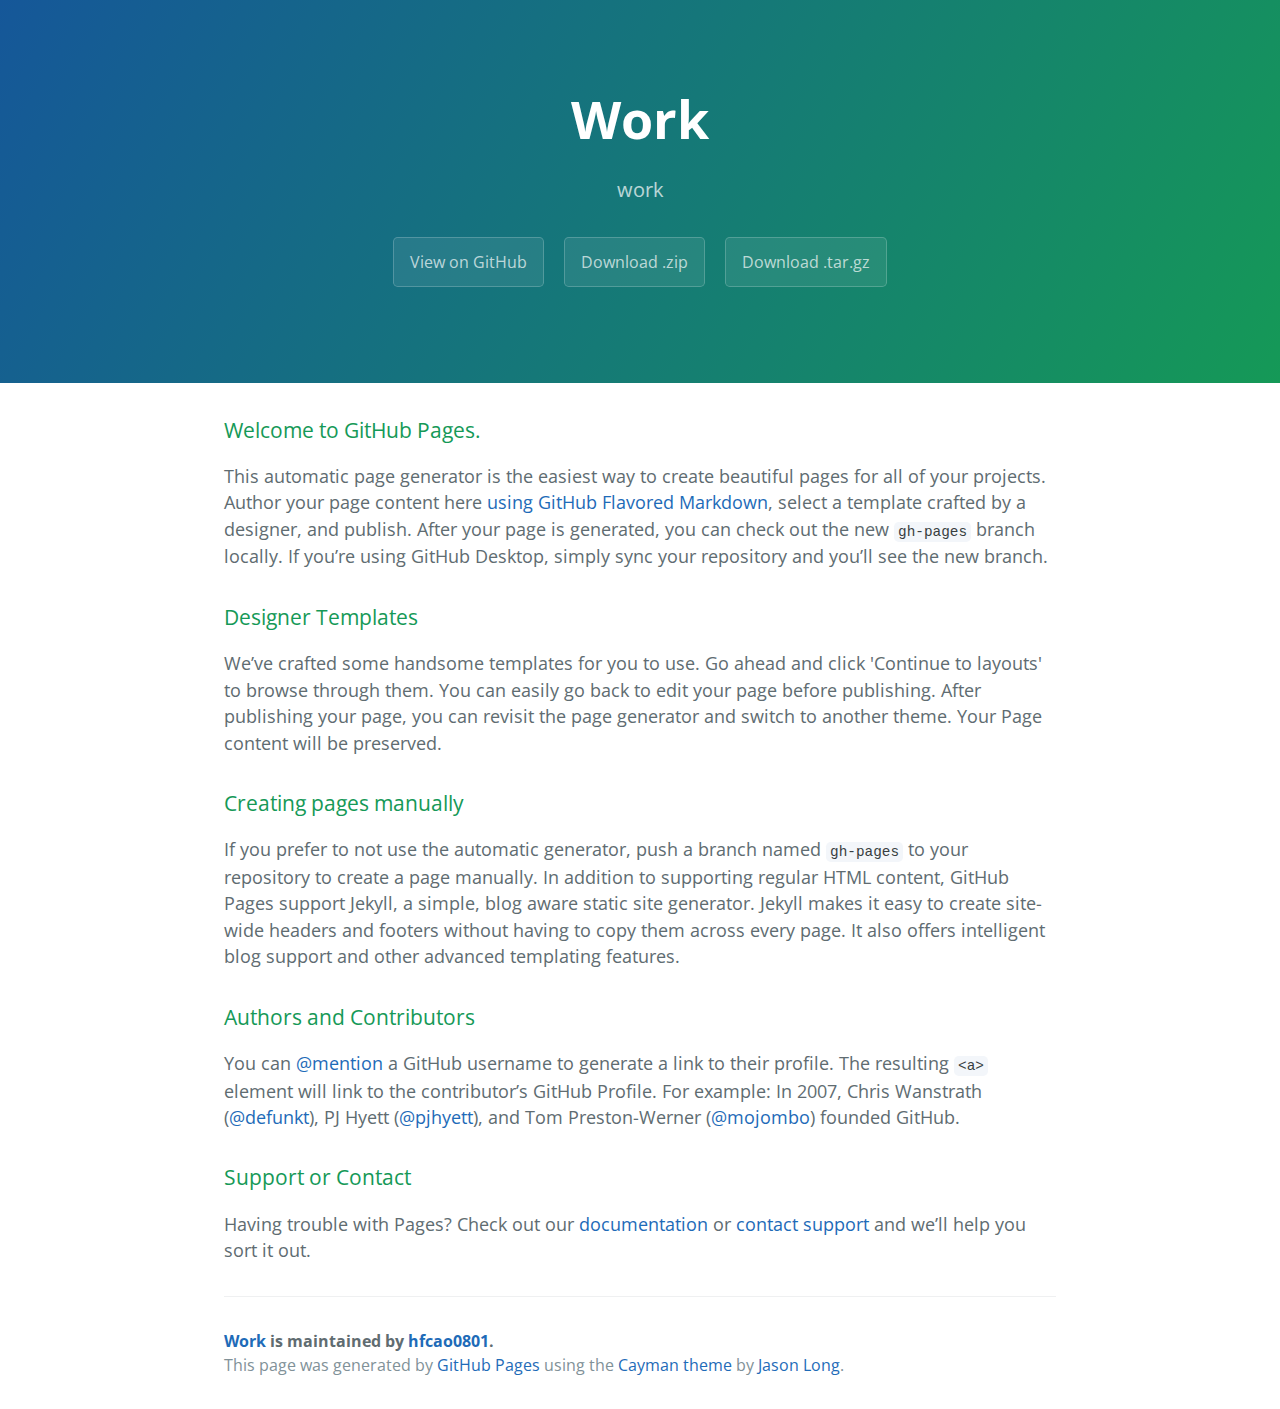
<file: resources/reload.html>
﻿<html>
	<head>
		<title></title>
	</head>
	<body>
	
	<script language="javascript">
	function getUrl() {
      var query = window.location.hash.substring(1);
      var vars = query.split("&&&");
      for (var i=0;i<vars.length;i++) {
        var url = vars[i];
        return decodeURI(url).replace("html%23","html#");
      } 
    }

    var rel = '../';
    var url = getUrl();
    if (url.indexOf(":") > 0 && url.indexOf(":") < 10) rel = '';
	self.location.href = rel + url;
	</script>
	
	</body>
</html>
</file>
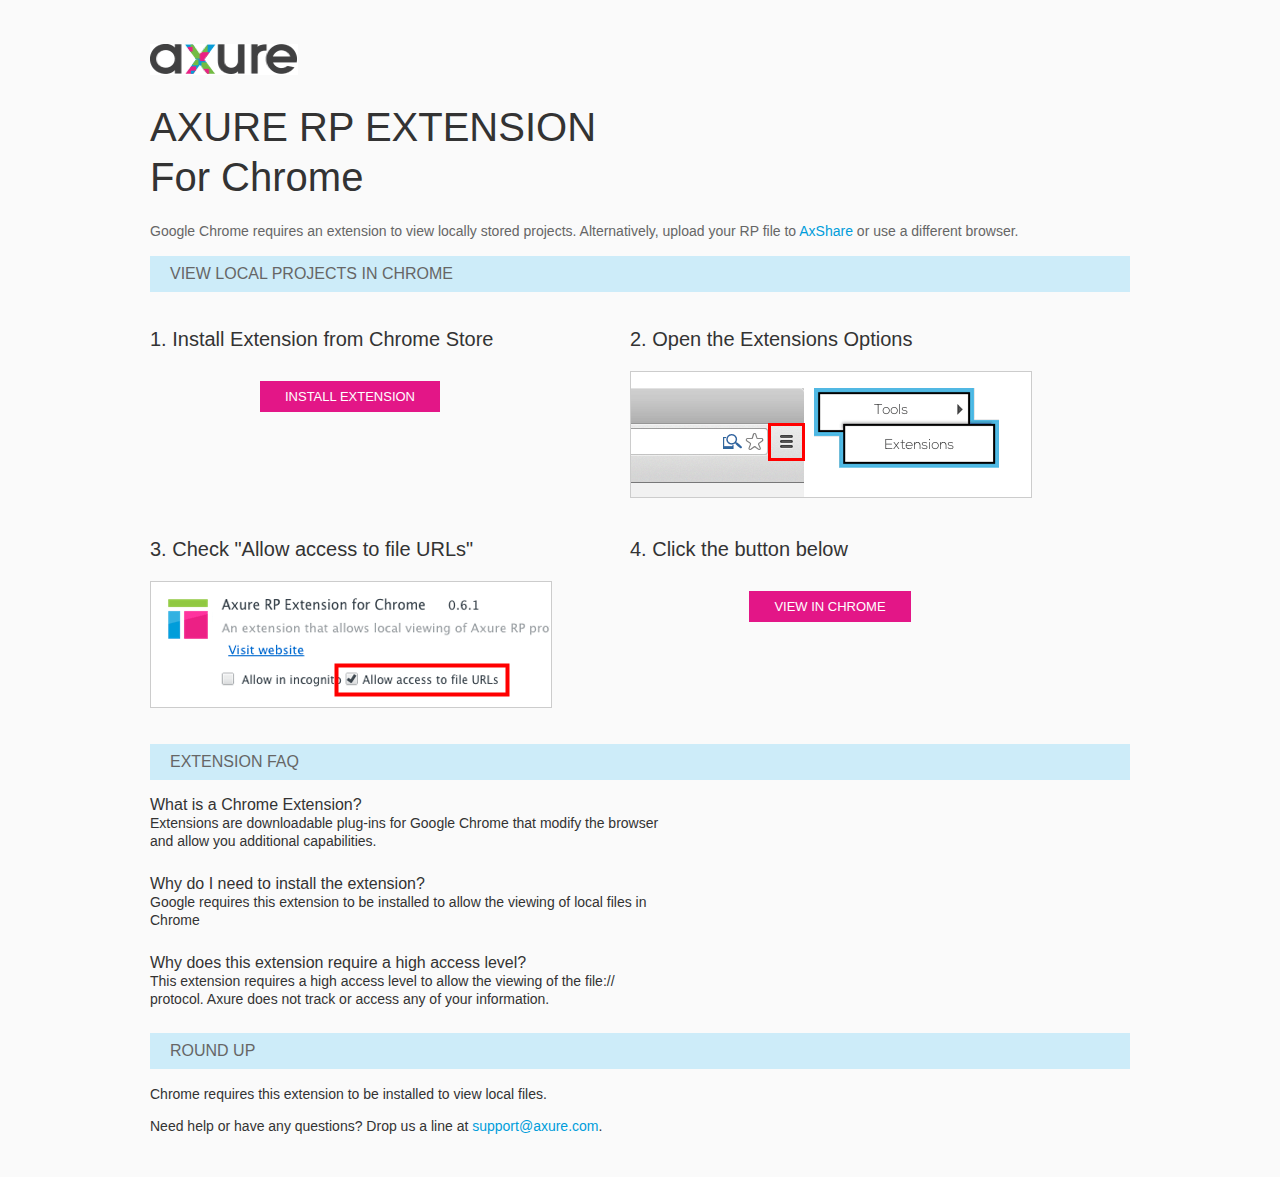
<file: resources/chrome/chrome.html>
<html>
<head>
    <title>Install the Axure RP Chrome Extension</title>
    <style type="text/css">
        *
        {
            font-family: Helvetica, Arial, sans-serif;
        }
        body
        {
            text-align: center;
            background-color: #fafafa;
        }
        p
        {
            font-size: 14px;
            line-height: 18px;
            color: #333333;
        }
        div.container
        {
            width: 980px;
            margin-left: auto;
            margin-right: auto;
            text-align: left;
        }
        a
        {
            text-decoration: none;
            color: #009dda;
        }
        .button
        {
            background: #E31687;
            font: normal 16px Arial, sans-serif;
            color: #FFFFFF;
            padding: 8px 25px 8px 25px;
            border: 0;
            display: inline-block;
            margin-top: 10px;
            text-transform: uppercase;
            font-size: 13px;
        }
        a:hover.button
        {
            opacity: .8;
        }
        div.left
        {
            width: 400px;
            float: left;
            margin-right: 80px;
        }
        div.right
        {
            width: 400px;
            float: left;
        }
        div.buttonContainer
        {
            text-align: center;
        }
        h1
        {
            font-size: 40px;
            color: #333333;
            line-height: 50px;
            margin-bottom: 20px;
            font-weight: normal;
        }
        h2
        {
            font-size: 38px;
            font-weight: normal;
            color: #08639C;
            text-align: center;
        }
        h3
        {
            font-size: 20px;
            color: #333333;
            font-weight: normal;
        }
        .heading
        {
            background-color: #cdecf9;
            height: 36px;
            line-height: 36px;
            padding-left: 20px;
            font-size: 16px;
            color: #666666;
        }
        span.faq
        {
            font-size: 16px;
            font-weight: normal;
            color: #333333;
            display: block;
        }
    </style>
</head>
<body>
    <div class="container">
        <br />
        <br />
        <img src="axure_logo.gif" alt="axure" />
        <br />
        <h1>
            AXURE RP EXTENSION<br />
            For Chrome</h1>
        <p style="font-size: 14px; color: #666666; margin-top: 10px;">
            Google Chrome requires an extension to view locally stored projects. Alternatively,
            upload your RP file to <a href="https://share.axure.com">AxShare</a> or use a different
            browser.</p>
        <h3 class="heading">
            VIEW LOCAL PROJECTS IN CHROME</h3>
        <div class="left">
            <h3>
                1. Install Extension from Chrome Store</h3>
            <div class="buttonContainer">
                <a class="button" href="https://chrome.google.com/webstore/detail/dogkpdfcklifaemcdfbildhcofnopogp"
                    target="_blank">Install Extension</a>
            </div>
        </div>
        <div class="right">
            <h3>
                2. Open the Extensions Options</h3>
            <img src="extensions_menu.gif" alt="extensions" />
        </div>
        <div style="clear: both; height: 20px;">
            &nbsp;</div>
        <div class="left">
            <h3>
                3. Check "Allow access to file URLs"</h3>
            <img src="allow_access.gif" alt="allow access" />
        </div>
        <div class="right">
            <h3>
                4. Click the button below</h3>
            <div class="buttonContainer">
                <a class="button" href="../../start.html">View in Chrome</a>
            </div>
        </div>
        <div style="clear: both; height: 20px;">
        </div>
        <h3 class="heading">
            EXTENSION FAQ</h3>
        <p>
            <span class="faq">What is a Chrome Extension?</span> Extensions are downloadable
            plug-ins for Google Chrome that modify the browser<br />
            and allow you additional capabilities.
        </p>
        <p style="margin-top: 25px;">
            <span class="faq">Why do I need to install the extension?</span> Google requires
            this extension to be installed to allow the viewing of local files in<br />
            Chrome
        </p>
        <p style="margin-top: 25px; margin-bottom: 25px;">
            <span class="faq">Why does this extension require a high access level?</span> This
            extension requires a high access level to allow the viewing of the file://<br />
            protocol. Axure does not track or access any of your information.
        </p>
        <h3 class="heading">
            ROUND UP</h3>
        <p>
            Chrome requires this extension to be installed to view local files.</p>
        <p>
            Need help or have any questions? Drop us a line at <a href="mailto:support@axure.com">
                support@axure.com</a>.
        </p>
        <div style="clear: both; height: 20px;">
        </div>
    </div>
</body>
</html>
</file>
<file: stylesheets/stylesheet.css>
* {
  box-sizing: border-box; }

body {
  padding: 0;
  margin: 0;
  font-family: "Open Sans", "Helvetica Neue", Helvetica, Arial, sans-serif;
  font-size: 16px;
  line-height: 1.5;
  color: #606c71; }

a {
  color: #1e6bb8;
  text-decoration: none; }
  a:hover {
    text-decoration: underline; }

.btn {
  display: inline-block;
  margin-bottom: 1rem;
  color: rgba(255, 255, 255, 0.7);
  background-color: rgba(255, 255, 255, 0.08);
  border-color: rgba(255, 255, 255, 0.2);
  border-style: solid;
  border-width: 1px;
  border-radius: 0.3rem;
  transition: color 0.2s, background-color 0.2s, border-color 0.2s; }
  .btn + .btn {
    margin-left: 1rem; }

.btn:hover {
  color: rgba(255, 255, 255, 0.8);
  text-decoration: none;
  background-color: rgba(255, 255, 255, 0.2);
  border-color: rgba(255, 255, 255, 0.3); }

@media screen and (min-width: 64em) {
  .btn {
    padding: 0.75rem 1rem; } }

@media screen and (min-width: 42em) and (max-width: 64em) {
  .btn {
    padding: 0.6rem 0.9rem;
    font-size: 0.9rem; } }

@media screen and (max-width: 42em) {
  .btn {
    display: block;
    width: 100%;
    padding: 0.75rem;
    font-size: 0.9rem; }
    .btn + .btn {
      margin-top: 1rem;
      margin-left: 0; } }

.page-header {
  color: #fff;
  text-align: center;
  background-color: #159957;
  background-image: linear-gradient(120deg, #155799, #159957); }

@media screen and (min-width: 64em) {
  .page-header {
    padding: 5rem 6rem; } }

@media screen and (min-width: 42em) and (max-width: 64em) {
  .page-header {
    padding: 3rem 4rem; } }

@media screen and (max-width: 42em) {
  .page-header {
    padding: 2rem 1rem; } }

.project-name {
  margin-top: 0;
  margin-bottom: 0.1rem; }

@media screen and (min-width: 64em) {
  .project-name {
    font-size: 3.25rem; } }

@media screen and (min-width: 42em) and (max-width: 64em) {
  .project-name {
    font-size: 2.25rem; } }

@media screen and (max-width: 42em) {
  .project-name {
    font-size: 1.75rem; } }

.project-tagline {
  margin-bottom: 2rem;
  font-weight: normal;
  opacity: 0.7; }

@media screen and (min-width: 64em) {
  .project-tagline {
    font-size: 1.25rem; } }

@media screen and (min-width: 42em) and (max-width: 64em) {
  .project-tagline {
    font-size: 1.15rem; } }

@media screen and (max-width: 42em) {
  .project-tagline {
    font-size: 1rem; } }

.main-content :first-child {
  margin-top: 0; }
.main-content img {
  max-width: 100%; }
.main-content h1, .main-content h2, .main-content h3, .main-content h4, .main-content h5, .main-content h6 {
  margin-top: 2rem;
  margin-bottom: 1rem;
  font-weight: normal;
  color: #159957; }
.main-content p {
  margin-bottom: 1em; }
.main-content code {
  padding: 2px 4px;
  font-family: Consolas, "Liberation Mono", Menlo, Courier, monospace;
  font-size: 0.9rem;
  color: #383e41;
  background-color: #f3f6fa;
  border-radius: 0.3rem; }
.main-content pre {
  padding: 0.8rem;
  margin-top: 0;
  margin-bottom: 1rem;
  font: 1rem Consolas, "Liberation Mono", Menlo, Courier, monospace;
  color: #567482;
  word-wrap: normal;
  background-color: #f3f6fa;
  border: solid 1px #dce6f0;
  border-radius: 0.3rem; }
  .main-content pre > code {
    padding: 0;
    margin: 0;
    font-size: 0.9rem;
    color: #567482;
    word-break: normal;
    white-space: pre;
    background: transparent;
    border: 0; }
.main-content .highlight {
  margin-bottom: 1rem; }
  .main-content .highlight pre {
    margin-bottom: 0;
    word-break: normal; }
.main-content .highlight pre, .main-content pre {
  padding: 0.8rem;
  overflow: auto;
  font-size: 0.9rem;
  line-height: 1.45;
  border-radius: 0.3rem; }
.main-content pre code, .main-content pre tt {
  display: inline;
  max-width: initial;
  padding: 0;
  margin: 0;
  overflow: initial;
  line-height: inherit;
  word-wrap: normal;
  background-color: transparent;
  border: 0; }
  .main-content pre code:before, .main-content pre code:after, .main-content pre tt:before, .main-content pre tt:after {
    content: normal; }
.main-content ul, .main-content ol {
  margin-top: 0; }
.main-content blockquote {
  padding: 0 1rem;
  margin-left: 0;
  color: #819198;
  border-left: 0.3rem solid #dce6f0; }
  .main-content blockquote > :first-child {
    margin-top: 0; }
  .main-content blockquote > :last-child {
    margin-bottom: 0; }
.main-content table {
  display: block;
  width: 100%;
  overflow: auto;
  word-break: normal;
  word-break: keep-all; }
  .main-content table th {
    font-weight: bold; }
  .main-content table th, .main-content table td {
    padding: 0.5rem 1rem;
    border: 1px solid #e9ebec; }
.main-content dl {
  padding: 0; }
  .main-content dl dt {
    padding: 0;
    margin-top: 1rem;
    font-size: 1rem;
    font-weight: bold; }
  .main-content dl dd {
    padding: 0;
    margin-bottom: 1rem; }
.main-content hr {
  height: 2px;
  padding: 0;
  margin: 1rem 0;
  background-color: #eff0f1;
  border: 0; }

@media screen and (min-width: 64em) {
  .main-content {
    max-width: 64rem;
    padding: 2rem 6rem;
    margin: 0 auto;
    font-size: 1.1rem; } }

@media screen and (min-width: 42em) and (max-width: 64em) {
  .main-content {
    padding: 2rem 4rem;
    font-size: 1.1rem; } }

@media screen and (max-width: 42em) {
  .main-content {
    padding: 2rem 1rem;
    font-size: 1rem; } }

.site-footer {
  padding-top: 2rem;
  margin-top: 2rem;
  border-top: solid 1px #eff0f1; }

.site-footer-owner {
  display: block;
  font-weight: bold; }

.site-footer-credits {
  color: #819198; }

@media screen and (min-width: 64em) {
  .site-footer {
    font-size: 1rem; } }

@media screen and (min-width: 42em) and (max-width: 64em) {
  .site-footer {
    font-size: 1rem; } }

@media screen and (max-width: 42em) {
  .site-footer {
    font-size: 0.9rem; } }
</file>
<file: stylesheets/github-light.css>
/*
The MIT License (MIT)

Copyright (c) 2015 GitHub, Inc.

Permission is hereby granted, free of charge, to any person obtaining a copy
of this software and associated documentation files (the "Software"), to deal
in the Software without restriction, including without limitation the rights
to use, copy, modify, merge, publish, distribute, sublicense, and/or sell
copies of the Software, and to permit persons to whom the Software is
furnished to do so, subject to the following conditions:

The above copyright notice and this permission notice shall be included in all
copies or substantial portions of the Software.

THE SOFTWARE IS PROVIDED "AS IS", WITHOUT WARRANTY OF ANY KIND, EXPRESS OR
IMPLIED, INCLUDING BUT NOT LIMITED TO THE WARRANTIES OF MERCHANTABILITY,
FITNESS FOR A PARTICULAR PURPOSE AND NONINFRINGEMENT. IN NO EVENT SHALL THE
AUTHORS OR COPYRIGHT HOLDERS BE LIABLE FOR ANY CLAIM, DAMAGES OR OTHER
LIABILITY, WHETHER IN AN ACTION OF CONTRACT, TORT OR OTHERWISE, ARISING FROM,
OUT OF OR IN CONNECTION WITH THE SOFTWARE OR THE USE OR OTHER DEALINGS IN THE
SOFTWARE.

*/

.pl-c /* comment */ {
  color: #969896;
}

.pl-c1      /* constant, markup.raw, meta.diff.header, meta.module-reference, meta.property-name, support, support.constant, support.variable, variable.other.constant */,
.pl-s .pl-v /* string variable */ {
  color: #0086b3;
}

.pl-e  /* entity */,
.pl-en /* entity.name */ {
  color: #795da3;
}

.pl-s .pl-s1 /* string source */,
.pl-smi      /* storage.modifier.import, storage.modifier.package, storage.type.java, variable.other, variable.parameter.function */ {
  color: #333;
}

.pl-ent /* entity.name.tag */ {
  color: #63a35c;
}

.pl-k /* keyword, storage, storage.type */ {
  color: #a71d5d;
}

.pl-pds              /* punctuation.definition.string, string.regexp.character-class */,
.pl-s                /* string */,
.pl-s .pl-pse .pl-s1 /* string punctuation.section.embedded source */,
.pl-sr               /* string.regexp */,
.pl-sr .pl-cce       /* string.regexp constant.character.escape */,
.pl-sr .pl-sra       /* string.regexp string.regexp.arbitrary-repitition */,
.pl-sr .pl-sre       /* string.regexp source.ruby.embedded */ {
  color: #183691;
}

.pl-v /* variable */ {
  color: #ed6a43;
}

.pl-id /* invalid.deprecated */ {
  color: #b52a1d;
}

.pl-ii /* invalid.illegal */ {
  background-color: #b52a1d;
  color: #f8f8f8;
}

.pl-sr .pl-cce /* string.regexp constant.character.escape */ {
  color: #63a35c;
  font-weight: bold;
}

.pl-ml /* markup.list */ {
  color: #693a17;
}

.pl-mh        /* markup.heading */,
.pl-mh .pl-en /* markup.heading entity.name */,
.pl-ms        /* meta.separator */ {
  color: #1d3e81;
  font-weight: bold;
}

.pl-mq /* markup.quote */ {
  color: #008080;
}

.pl-mi /* markup.italic */ {
  color: #333;
  font-style: italic;
}

.pl-mb /* markup.bold */ {
  color: #333;
  font-weight: bold;
}

.pl-md /* markup.deleted, meta.diff.header.from-file */ {
  background-color: #ffecec;
  color: #bd2c00;
}

.pl-mi1 /* markup.inserted, meta.diff.header.to-file */ {
  background-color: #eaffea;
  color: #55a532;
}

.pl-mdr /* meta.diff.range */ {
  color: #795da3;
  font-weight: bold;
}

.pl-mo /* meta.output */ {
  color: #1d3e81;
}
</file>
<file: resources/css/default.css>
﻿body {
  font-family : Helvetica, Arial, Sans-Serif;
  background-color: #B9B9B9;
  overflow:hidden;
}
a {
  cursor: pointer;
}
#maximizePanelContainer {
  font-size: 4px;
  position:absolute;
  left: 0px;
  top: 0px;
  width: 15px;
  height: 13px;
  overflow: visible;
  z-index: 1000;
}
.maximizePanel {
  position:absolute;
  left: 0px;
  top: 0px;
  width: 20px;
  height: 20px;
  margin: 2px 0px 0px 1px;
  background: url('../images/261_expand_12rollover1.png') no-repeat;
  cursor: pointer;
}
.maximizePanelOver {
  background: url('../images/261_expand_12rollover2.png') no-repeat;    
}

#interfaceControlFrameMinimizeContainer {
  position:relative;
  font-size: 2px; /*for IE*/
  text-align: right;
  z-index: 100;
    height: 20px;
}
#interfaceControlFrameMinimizeContainer a 
{
    display: inline-block;
    width: 15px;
    height: 20px;
  font-size: 2px;
  background: url('../images/260_collapse_12rollover1.png') no-repeat;
  text-decoration: none;
  margin: 5px 5px 0px 0px;
}
#interfaceControlFrame {
    margin: 0px;
}
#interfaceControlFrameMinimizeContainer a:hover {
  background: url('../images/260_collapse_12rollover2.png') no-repeat;
}
#interfaceControlFrameCloseContainer {
    display: inline;
    width: 15px;
    height: 20px;
    font-size: 2px;
    margin: 5px 2px 0px 0px;
}
#interfaceControlFrameCloseContainer a 
{
  background: url('../images/259_close_12rollover1.png') no-repeat;
    margin: 0px;
  text-decoration: none;
}
#interfaceControlFrameCloseContainer a:hover 
{
  background: url('../images/259_close_12rollover2.png') no-repeat;
}
#interfaceControlFrameHeader li {
    display: inline;
}
#interfaceControlFrameHeader a {
  outline: none;
  padding: 3px 10px 3px 10px;
  margin-right: 1px;
  text-decoration: none;
  color: #575757;
  white-space: nowrap;
  background-color: #D3D3D3;
}
#interfaceControlFrameHeader a:link {}
#interfaceControlFrameHeader a:hover {
  color: #000000;
}
#interfaceControlFrameHeader a.selected {
  background-color: White;
  font-weight:bold;
  padding: 3px 10px 4px 10px;
}
#interfaceControlFrameHeaderContainer {
  overflow: visible;
  width: 250px;
}
#interfaceControlFrameHeader {
  position:relative;
  list-style: none;
  padding : 4px 0px 4px 0px;
  font-size: 11px;
  z-index: 50;
}
#interfaceControlFrameContainer {
  position: absolute;
  background-color: White;
  overflow: hidden;
  width: 100%;
  /*height:100%;*/
}

#interfaceControlFrameLogoContainer {
  background-color: White;
  border-bottom: 1px solid #EFEFEF;
  margin: -5px 0px 5px 0px;
  padding: 10px 5px 5px 5px;
  overflow: hidden;
}
#interfaceControlFrameLogoImageContainer {
  text-align: center;
}
#interfaceControlFrameLogoCaptionContainer {
  text-align: center;
  margin: 5px 10px 0px 10px;
  font-size: 11px;
  color: #333;
}
</file>
<file: plugins/sitemap/styles/sitemap.css>
﻿
#sitemapHost {
    font-size: 12px;
    color:#333;
    background-color:#FFF;
    height: 100%;
}

#sitemapTreeContainer {
    /*margin: 0px 8px 0px 10px;*/
    position: absolute;
    overflow: auto;
    width: 100%;
    /*height: 100%;*/
    top: 31px;
    bottom: 0px;
}

.sitemapTree {
    /* list-style-type: none; */
    margin: 5px 0px 10px -9px;
    overflow:visible;
}

.sitemapTree ul {
    list-style-type: none;
    margin: 0px 0px 0px 0px;
    padding-left: 0px;
}

.sitemapPlusMinusLink 
{
}

.sitemapMinus 
{
	vertical-align:middle;
    background: url('images/minus.gif');
    background-repeat: no-repeat;
	margin-right: 3px;	
	margin-bottom: 1px;
    height:9px;
    width:9px;
    display:inline-block;
}

.sitemapPlus 
{
	vertical-align:middle;
    background: url('images/plus.gif');
    background-repeat: no-repeat;
	margin-right: 3px;	
	margin-bottom: 1px;
	height:9px;
    width:9px;
    display:inline-block;
}

.sitemapPageLink 
{
    margin-left: 0px;
}

.sitemapPageIcon 
{
	margin-bottom:-3px;
    width: 16px;
    height: 16px;
    display: inline-block;
    background: url('images/079_page_16.png');
    background-repeat: no-repeat;
}

.sitemapFlowIcon
{
    background: url('images/086_case_16.png');
}

.sitemapFolderIcon
{
    background: url('images/235_folderclosed_16.png');
}

.sitemapFolderOpenIcon
{
    background: url('images/236_folderopen_16.png');
}

.sitemapPageName 
{
    margin-left: 3px;
}

.sitemapNode 
{
    margin:4px 0px 4px 0px;
    white-space:nowrap;
}

.sitemapPageLinkContainer {
    margin-left: 0px;
    padding-bottom: 1px;
}
/*
.sitemapNode div
{
	padding-top: 1px; 
	padding-bottom: 3px;
    padding-left: 20px;
	height: 14px;
}
*/

.sitemapExpandableNode 
{
	margin-left: 0px;
}

.sitemapHighlight 
{
	background-color : rgb(204,235,248);
    font-weight: bold;
}

.sitemapGreyedName
{
	color: #AAA;
}

#sitemapToolbar 
{
	margin: 5px 5px 5px 5px;
    height: 22px;
}

#sitemapToolbar .sitemapToolbarButton
{
    float: left;
    width: 22px;
    height: 22px;
    border: 1px solid transparent;
}

#sitemapToolbar .sitemapToolbarButton:hover
{
    border: 1px solid rgb(0,157,217);
    background-color : rgb(166,221,242);
}

#sitemapToolbar .sitemapToolbarButton:active
{
    border: 1px solid rgb(0,157,217);
    background-color : rgb(204,235,248);
}

#sitemapToolbar .sitemapToolbarButtonSelected {
    border: 1px solid rgb(0,157,217);
    background-color : rgb(204,235,248);    
}

#linksButton {
    background: url('images/233_hyperlink_16.png') no-repeat center center;
}

#adaptiveButton {
    background: url('images/225_responsive_16.png') no-repeat center center;
}

#footnotesButton {
    background: url('images/228_togglenotes_16.png') no-repeat center center;
}

#highlightInteractiveButton {
    background: url('images/231_event_16.png') no-repeat center center;
}

#variablesButton {
    background: url('images/229_variables_16.png') no-repeat center center;
}

#searchButton {
    background: url('images/232_search_16.png') no-repeat center center;
}

.sitemapLinkContainer
{
	margin-top: 8px;
	padding-right: 5px;
	font-size: 12px;
}

.sitemapLinkField 
{
	width: 100%;
	font-size: 12px;
	margin-top: 3px;
}

.sitemapOptionContainer
{
	margin-top: 8px;
	padding-right: 5px;
	font-size: 12px;
}

#sitemapOptionsDiv
{
	margin-top: 5px;
	margin-left: 16px;
}

#viewSelectDiv
{
	margin-left: 5px;
}

#viewSelect
{
	width: 70%;
}

.sitemapUrlOption
{
	padding-bottom: 5px;
}

.optionLabel
{
	font-size: 12px;
}

.sitemapPopupContainer
{
    display: none;
    position: absolute;
	background-color: #F4F4F4;
	border: 1px solid #B9B9B9;
	padding: 5px 5px 5px 5px;
	margin: 5px 0px 0px 5px;
    z-index: 1;
}

#adaptiveViewsContainer
{
	margin-left: 0px;
	padding: 0px;
}

.adaptiveViewOption
{
	padding: 2px;
}

.adaptiveViewOption:hover
{ 
	background-color: rgb(204,235,248);
	cursor: pointer;
}

.currentAdaptiveView {
    font-weight: bold;
}

.adaptiveCheckboxDiv {
	height: 15px;
	width: 15px;
	float: left;
}

.checkedAdaptive {
	background: url('images/adaptivecheck.png') no-repeat center center;
}

#variablesContainer 
{
	max-height: 350px;
	overflow: auto;
}

.variableName
{
	font-weight: bold;
}

.variableDiv
{
	margin-bottom: 10px;
}

#variablesClearLink 
{
	color: #069;
	left: 5px;
}

.searchBoxHint 
{
	color: #AAA;
	font-style: italic;
}

#sitemapLinksPageName
{
	font-weight: bold;
}

#sitemapOptionsHeader
{
	font-weight: bold;
}
</file>
<file: plugins/page_notes/styles/page_notes.css>
﻿#pageNotesHost {
    font-size: 12px;
    color:#333;
    height: 100%;
}

#pageNotesScrollContainer 
{
    overflow: auto;
    width: 100%;
    height: 100%;
}    

#pageNotesContainer 
{
    padding: 10px 10px 10px 10px;
}

#pageNameHeader
{
	font-size: 13px;
	font-weight: bold;
	height: 23px;
	white-space: nowrap;
}

#pageNotesContent 
{
	overflow: visible;
}

.pageNoteName 
{
	font-size: 12px;
	margin-bottom: 5px;
	text-decoration: underline;
	white-space: nowrap;
}

.pageNote 
{
	margin-bottom: 10px;
}
</file>
<file: resources/css/axure_rp_page.css>
﻿/* so the window resize fires within a frame in IE7 */
html, body {
    height: 100%;    
}

a {
	color: inherit;
}

p {
	margin: 0px;
}

iframe {
	background: #FFFFFF;
}

/* to match IE with C, FF */
input {
    padding: 1px 0px 1px 0px;
    box-sizing: border-box;
    -moz-box-sizing: border-box;
}

textarea {
    margin: 0px;
    box-sizing: border-box;
    -moz-box-sizing: border-box;
}

div.intcases {
	font-family: arial; 
	font-size: 12px;
    text-align:left; 
	border:1px solid #AAA; 
	background:#FFF none repeat scroll 0% 0%; 
	z-index:9999; 
	visibility:hidden; 
	position:absolute;
    padding: 0px;
    border-radius: 3px;
	white-space: nowrap;
}

div.intcaselink {
	cursor: pointer;
    padding: 3px 8px 3px 8px;
    margin: 5px;
	background:#EEE none repeat scroll 0% 0%; 
	border:1px solid #AAA;
    border-radius: 3px;
}

div.refpageimage {
	position: absolute;
    left: 0px;
    top: 0px;
	font-size: 0px;
	width: 16px;
	height: 16px;
	cursor: pointer;
	background-image: url(images/newwindow.gif);
	background-repeat: no-repeat;
}

div.annnoteimage {
	position: absolute;
    left: 0px;
    top: 0px;
	font-size: 0px;
	width: 16px;
	height: 12px;
	cursor: help;
	background-image: url(images/note.gif);
	background-repeat: no-repeat;
}

div.annnotelabel {
	position: absolute;
    left: 0px;
    top: 0px;
	font-family: Arial;
	font-size: 10px;
	border: 1px solid rgb(166,221,242);
	cursor: help;
	background:rgb(0,157,217) none repeat scroll 0% 0%; 
	padding-left:3px; 
	padding-right:3px;
	white-space: nowrap;
	color: white;
}
 
.annotationName {
	font-size: 13px;
	font-weight: bold;
	margin-bottom: 3px;
	white-space: nowrap;
}

.annotation {
	font-size: 12px;
	padding-left: 2px;
	margin-bottom: 5px;
}

/* this is a fix for the issue where dialogs jump around and takes the text-align from the body */
.dialogFix {
    position:absolute;
    text-align:left;
}


@keyframes pulsate {
  from {
    box-shadow: 0 0 10px #74BA11;
  }
  to {
    box-shadow: 0 0 20px #74BA11;
  }
}

@-webkit-keyframes pulsate {
  from {
    -webkit-box-shadow: 0 0 10px #74BA11;
    box-shadow: 0 0 10px #74BA11;
  }
  to {
    -webkit-box-shadow: 0 0 20px #74BA11;
    box-shadow: 0 0 20px #74BA11;
  }
}
 
@-moz-keyframes pulsate {
  from {
    -moz-box-shadow: 0 0 10px #74BA11;
    box-shadow: 0 0 10px #74BA11;
  }
  to {
    -moz-box-shadow: 0 0 20px #74BA11;
    box-shadow: 0 0 20px #74BA11;
  }
}

.legacyPulsateBorder {
	border: 5px solid #74BA11;
	margin: -5px;
}

.pulsateBorder {
  animation-name: pulsate;
  animation-timing-function: ease-in-out;
  animation-duration: 0.9s;
  animation-iteration-count: infinite;
  animation-direction: alternate;
  
  -webkit-animation-name: pulsate;
  -webkit-animation-timing-function: ease-in-out;
  -webkit-animation-duration: 0.9s;
  -webkit-animation-iteration-count: infinite;
  -webkit-animation-direction: alternate;

  -moz-animation-name: pulsate;
  -moz-animation-timing-function: ease-in-out;
  -moz-animation-duration: 0.9s;
  -moz-animation-iteration-count: infinite;
  -moz-animation-direction: alternate;
}
</file>
<file: data/styles.css>
﻿.ax_形状 {
  font-family:'Arial Normal', 'Arial';
  font-weight:400;
  font-style:normal;
  font-size:13px;
  color:#333333;
  text-align:center;
  line-height:normal;
}
.ax_文本段落 {
  font-family:'Arial Normal', 'Arial';
  font-weight:400;
  font-style:normal;
  font-size:13px;
  color:#333333;
  text-align:left;
  line-height:normal;
}
.ax_h1 {
  font-family:'Arial Negreta', 'Arial';
  font-weight:700;
  font-style:normal;
  font-size:32px;
  color:#333333;
  text-align:left;
  line-height:normal;
}
.ax_h2 {
  font-family:'Arial Negreta', 'Arial';
  font-weight:700;
  font-style:normal;
  font-size:24px;
  color:#333333;
  text-align:left;
  line-height:normal;
}
.ax_h3 {
  font-family:'Arial Negreta', 'Arial';
  font-weight:700;
  font-style:normal;
  font-size:18px;
  color:#333333;
  text-align:left;
  line-height:normal;
}
.ax_h4 {
  font-family:'Arial Negreta', 'Arial';
  font-weight:700;
  font-style:normal;
  font-size:14px;
  color:#333333;
  text-align:left;
  line-height:normal;
}
.ax_h5 {
  font-family:'Arial Negreta', 'Arial';
  font-weight:700;
  font-style:normal;
  font-size:13px;
  color:#333333;
  text-align:left;
  line-height:normal;
}
.ax_h6 {
  font-family:'Arial Negreta', 'Arial';
  font-weight:700;
  font-style:normal;
  font-size:10px;
  color:#333333;
  text-align:left;
  line-height:normal;
}
.ax_image {
  font-family:'Arial Normal', 'Arial';
  font-weight:400;
  font-style:normal;
  font-size:13px;
  color:#000000;
  text-align:center;
  line-height:normal;
}
.ax_文本链接 {
  color:#0000FF;
}
.ax_鼠标悬停文本链接时 {
}
.ax_鼠标按下文本链接时 {
}
.ax_文本框 {
  font-family:'Arial Normal', 'Arial';
  font-weight:400;
  font-style:normal;
  font-size:13px;
  color:#000000;
  text-align:left;
  line-height:normal;
}
.ax_多行文本框 {
  font-family:'Arial Normal', 'Arial';
  font-weight:400;
  font-style:normal;
  font-size:13px;
  color:#000000;
  text-align:left;
  line-height:normal;
}
.ax_下拉列表框 {
  font-family:'Arial Normal', 'Arial';
  font-weight:400;
  font-style:normal;
  font-size:13px;
  color:#000000;
  text-align:left;
  line-height:normal;
}
.ax_列表框 {
  font-family:'Arial Normal', 'Arial';
  font-weight:400;
  font-style:normal;
  font-size:13px;
  color:#000000;
  text-align:left;
  line-height:normal;
}
.ax_复选框 {
  font-family:'Arial Normal', 'Arial';
  font-weight:400;
  font-style:normal;
  font-size:13px;
  color:#333333;
  text-align:left;
  line-height:normal;
}
.ax_单选按钮 {
  font-family:'Arial Normal', 'Arial';
  font-weight:400;
  font-style:normal;
  font-size:13px;
  color:#333333;
  text-align:left;
  line-height:normal;
}
.ax_流程形状 {
  font-family:'Arial Normal', 'Arial';
  font-weight:400;
  font-style:normal;
  font-size:13px;
  color:#333333;
  text-align:center;
  line-height:normal;
}
.ax_tree_node {
  font-family:'Arial Normal', 'Arial';
  font-weight:400;
  font-style:normal;
  font-size:13px;
  color:#333333;
  text-align:left;
  line-height:normal;
}
.ax_提交按钮 {
  font-family:'Arial Normal', 'Arial';
  font-weight:400;
  font-style:normal;
  font-size:13px;
  color:#000000;
  text-align:center;
  line-height:normal;
}
.ax_热区 {
  font-size:13px;
  color:#333333;
  text-align:center;
  line-height:normal;
}
.ax_内联框架 {
  font-size:13px;
  color:#333333;
  text-align:center;
  line-height:normal;
}
.ax_动态面板 {
  font-size:13px;
  color:#333333;
  text-align:center;
  line-height:normal;
}
.ax_master {
  font-size:13px;
  color:#333333;
  text-align:center;
  line-height:normal;
}
.ax_中继器 {
  font-family:'Arial Normal', 'Arial';
  font-weight:400;
  font-style:normal;
  font-size:13px;
  color:#333333;
  text-align:center;
  line-height:normal;
}
.ax_表格 {
  font-family:'Arial Normal', 'Arial';
  font-weight:400;
  font-style:normal;
  font-size:13px;
  color:#333333;
  text-align:center;
  line-height:normal;
}
.ax_单元格 {
  font-family:'Arial Normal', 'Arial';
  font-weight:400;
  font-style:normal;
  font-size:13px;
  color:#333333;
  text-align:left;
  line-height:normal;
}
.ax_菜单 {
  font-size:13px;
  color:#000000;
  text-align:center;
  line-height:normal;
}
.ax_水平线 {
  font-size:13px;
  color:#333333;
  text-align:center;
  line-height:normal;
}
.ax_垂直线 {
  font-size:13px;
  color:#333333;
  text-align:center;
  line-height:normal;
}
.ax_connector {
  font-family:'Arial Normal', 'Arial';
  font-weight:400;
  font-style:normal;
  font-size:13px;
  color:#333333;
  text-align:center;
  line-height:normal;
}
</file>
<file: files/登录页/styles.css>
﻿body {
  margin:0px;
  background-image:none;
  position:static;
  left:auto;
  width:1900px;
  margin-left:0;
  margin-right:0;
  text-align:left;
}
#base {
  position:absolute;
  z-index:0;
}
#u0 {
  position:absolute;
  left:0px;
  top:0px;
  width:1900px;
  height:690px;
  overflow:hidden;
}
#u0_state0 {
  position:absolute;
  left:0px;
  top:0px;
  width:1900px;
  height:690px;
  -ms-overflow-x:hidden;
  overflow-x:hidden;
  -ms-overflow-y:hidden;
  overflow-y:hidden;
  background-image:none;
}
#u0_state0_content {
  position:absolute;
  left:0px;
  top:0px;
  width:1px;
  height:1px;
}
#u1 {
  position:absolute;
  left:0px;
  top:0px;
  width:1900px;
  height:690px;
  font-family:'微软雅黑 Regular', '微软雅黑';
  font-weight:400;
  font-style:normal;
}
#u1_img {
  position:absolute;
  left:0px;
  top:0px;
  width:1900px;
  height:690px;
}
#u2 {
  position:absolute;
  left:2px;
  top:337px;
  width:1896px;
  visibility:hidden;
  word-wrap:break-word;
}
#u3 {
  position:absolute;
  left:918px;
  top:660px;
  width:15px;
  height:15px;
}
#u3_img {
  position:absolute;
  left:0px;
  top:0px;
  width:15px;
  height:15px;
}
#u3_img.selected {
}
#u3.selected {
}
#u4 {
  position:absolute;
  left:2px;
  top:0px;
  width:11px;
  visibility:hidden;
  word-wrap:break-word;
}
#u5 {
  position:absolute;
  left:968px;
  top:660px;
  width:15px;
  height:15px;
}
#u5_img {
  position:absolute;
  left:0px;
  top:0px;
  width:15px;
  height:15px;
}
#u5_img.selected {
}
#u5.selected {
}
#u6 {
  position:absolute;
  left:2px;
  top:0px;
  width:11px;
  visibility:hidden;
  word-wrap:break-word;
}
#u7 {
  position:absolute;
  left:942px;
  top:660px;
  width:15px;
  height:15px;
}
#u7_img {
  position:absolute;
  left:0px;
  top:0px;
  width:15px;
  height:15px;
}
#u7_img.selected {
}
#u7.selected {
}
#u8 {
  position:absolute;
  left:2px;
  top:0px;
  width:11px;
  visibility:hidden;
  word-wrap:break-word;
}
#u9 {
  position:absolute;
  left:560px;
  top:145px;
  width:450px;
  height:400px;
}
#u9_img {
  position:absolute;
  left:0px;
  top:0px;
  width:450px;
  height:400px;
}
#u10 {
  position:absolute;
  left:2px;
  top:192px;
  width:446px;
  visibility:hidden;
  word-wrap:break-word;
}
#u0_state1 {
  position:absolute;
  left:0px;
  top:0px;
  width:1900px;
  height:690px;
  visibility:hidden;
  -ms-overflow-x:hidden;
  overflow-x:hidden;
  -ms-overflow-y:hidden;
  overflow-y:hidden;
  background-image:none;
}
#u0_state1_content {
  position:absolute;
  left:0px;
  top:0px;
  width:1px;
  height:1px;
}
#u11 {
  position:absolute;
  left:0px;
  top:0px;
  width:1900px;
  height:690px;
  opacity:0.800000011920929;
  font-family:'微软雅黑 Regular', '微软雅黑';
  font-weight:400;
  font-style:normal;
}
#u11_img {
  position:absolute;
  left:0px;
  top:0px;
  width:1900px;
  height:690px;
}
#u12 {
  position:absolute;
  left:2px;
  top:337px;
  width:1896px;
  visibility:hidden;
  word-wrap:break-word;
}
#u13 {
  position:absolute;
  left:918px;
  top:660px;
  width:15px;
  height:15px;
}
#u13_img {
  position:absolute;
  left:0px;
  top:0px;
  width:15px;
  height:15px;
}
#u14 {
  position:absolute;
  left:2px;
  top:0px;
  width:11px;
  visibility:hidden;
  word-wrap:break-word;
}
#u15 {
  position:absolute;
  left:968px;
  top:660px;
  width:15px;
  height:15px;
}
#u15_img {
  position:absolute;
  left:0px;
  top:0px;
  width:15px;
  height:15px;
}
#u16 {
  position:absolute;
  left:2px;
  top:0px;
  width:11px;
  visibility:hidden;
  word-wrap:break-word;
}
#u17 {
  position:absolute;
  left:942px;
  top:660px;
  width:15px;
  height:15px;
}
#u17_img {
  position:absolute;
  left:0px;
  top:0px;
  width:15px;
  height:15px;
}
#u18 {
  position:absolute;
  left:2px;
  top:0px;
  width:11px;
  visibility:hidden;
  word-wrap:break-word;
}
#u19 {
  position:absolute;
  left:560px;
  top:180px;
  width:510px;
  height:365px;
}
#u19_img {
  position:absolute;
  left:0px;
  top:0px;
  width:510px;
  height:365px;
}
#u20 {
  position:absolute;
  left:2px;
  top:174px;
  width:506px;
  visibility:hidden;
  word-wrap:break-word;
}
#u0_state2 {
  position:absolute;
  left:0px;
  top:0px;
  width:1900px;
  height:690px;
  visibility:hidden;
  -ms-overflow-x:hidden;
  overflow-x:hidden;
  -ms-overflow-y:hidden;
  overflow-y:hidden;
  background-image:none;
}
#u0_state2_content {
  position:absolute;
  left:0px;
  top:0px;
  width:1px;
  height:1px;
}
#u21 {
  position:absolute;
  left:0px;
  top:0px;
  width:1900px;
  height:690px;
}
#u21_img {
  position:absolute;
  left:0px;
  top:0px;
  width:1900px;
  height:690px;
}
#u22 {
  position:absolute;
  left:2px;
  top:337px;
  width:1896px;
  visibility:hidden;
  word-wrap:break-word;
}
#u23 {
  position:absolute;
  left:560px;
  top:145px;
  width:450px;
  height:400px;
}
#u23_img {
  position:absolute;
  left:0px;
  top:0px;
  width:450px;
  height:400px;
}
#u24 {
  position:absolute;
  left:2px;
  top:192px;
  width:446px;
  visibility:hidden;
  word-wrap:break-word;
}
#u25 {
  position:absolute;
  left:942px;
  top:660px;
  width:15px;
  height:15px;
}
#u25_img {
  position:absolute;
  left:0px;
  top:0px;
  width:15px;
  height:15px;
}
#u25_img.selected {
}
#u25.selected {
}
#u26 {
  position:absolute;
  left:2px;
  top:0px;
  width:11px;
  visibility:hidden;
  word-wrap:break-word;
}
#u27 {
  position:absolute;
  left:967px;
  top:660px;
  width:15px;
  height:15px;
}
#u27_img {
  position:absolute;
  left:0px;
  top:0px;
  width:15px;
  height:15px;
}
#u27_img.selected {
}
#u27.selected {
}
#u28 {
  position:absolute;
  left:2px;
  top:0px;
  width:11px;
  visibility:hidden;
  word-wrap:break-word;
}
#u29 {
  position:absolute;
  left:917px;
  top:660px;
  width:15px;
  height:15px;
}
#u29_img {
  position:absolute;
  left:0px;
  top:0px;
  width:15px;
  height:15px;
}
#u29_img.selected {
}
#u29.selected {
}
#u30 {
  position:absolute;
  left:2px;
  top:0px;
  width:11px;
  visibility:hidden;
  word-wrap:break-word;
}
#u31 {
  position:absolute;
  left:1300px;
  top:180px;
  width:340px;
  height:380px;
  overflow:hidden;
}
#u31_state0 {
  position:absolute;
  left:0px;
  top:0px;
  width:340px;
  height:380px;
  -ms-overflow-x:hidden;
  overflow-x:hidden;
  -ms-overflow-y:hidden;
  overflow-y:hidden;
  background-image:none;
}
#u31_state0_content {
  position:absolute;
  left:0px;
  top:0px;
  width:1px;
  height:1px;
}
#u32 {
  position:absolute;
  left:0px;
  top:0px;
  width:340px;
  height:380px;
  font-family:'微软雅黑 Regular', '微软雅黑';
  font-weight:400;
  font-style:normal;
}
#u32_img {
  position:absolute;
  left:0px;
  top:0px;
  width:340px;
  height:380px;
}
#u33 {
  position:absolute;
  left:2px;
  top:182px;
  width:336px;
  visibility:hidden;
  word-wrap:break-word;
}
#u34 {
  position:absolute;
  left:118px;
  top:19px;
  width:99px;
  height:27px;
  font-family:'微软雅黑 Regular', '微软雅黑';
  font-weight:400;
  font-style:normal;
  font-size:20px;
  color:#25A0DC;
}
#u34_img {
  position:absolute;
  left:0px;
  top:0px;
  width:99px;
  height:27px;
}
#u35 {
  position:absolute;
  left:0px;
  top:0px;
  width:99px;
  white-space:nowrap;
}
#u36 {
  position:absolute;
  left:50px;
  top:100px;
  width:49px;
  height:21px;
  font-family:'微软雅黑 Regular', '微软雅黑';
  font-weight:400;
  font-style:normal;
  font-size:16px;
}
#u36_img {
  position:absolute;
  left:0px;
  top:0px;
  width:49px;
  height:21px;
}
#u37 {
  position:absolute;
  left:0px;
  top:0px;
  width:49px;
  white-space:nowrap;
}
#u38 {
  position:absolute;
  left:50px;
  top:190px;
  width:43px;
  height:21px;
  font-family:'微软雅黑 Regular', '微软雅黑';
  font-weight:400;
  font-style:normal;
  font-size:16px;
}
#u38_img {
  position:absolute;
  left:0px;
  top:0px;
  width:43px;
  height:21px;
}
#u39 {
  position:absolute;
  left:0px;
  top:0px;
  width:43px;
  white-space:nowrap;
}
#u40 {
  position:absolute;
  left:50px;
  top:135px;
  width:240px;
  height:35px;
  font-family:'微软雅黑 Regular', '微软雅黑';
  font-weight:400;
  font-style:normal;
}
#u40_img {
  position:absolute;
  left:0px;
  top:0px;
  width:240px;
  height:35px;
}
#u41 {
  position:absolute;
  left:2px;
  top:10px;
  width:236px;
  visibility:hidden;
  word-wrap:break-word;
}
#u42 {
  position:absolute;
  left:50px;
  top:225px;
  width:240px;
  height:35px;
  font-family:'微软雅黑 Regular', '微软雅黑';
  font-weight:400;
  font-style:normal;
}
#u42_img {
  position:absolute;
  left:0px;
  top:0px;
  width:240px;
  height:35px;
}
#u43 {
  position:absolute;
  left:2px;
  top:10px;
  width:236px;
  visibility:hidden;
  word-wrap:break-word;
}
#u44 {
  position:absolute;
  left:70px;
  top:310px;
  width:200px;
  height:40px;
  font-family:'微软雅黑 Regular', '微软雅黑';
  font-weight:400;
  font-style:normal;
  font-size:18px;
  color:#FFFFFF;
}
#u44_img {
  position:absolute;
  left:-15px;
  top:0px;
  width:230px;
  height:70px;
}
#u45 {
  position:absolute;
  left:2px;
  top:8px;
  width:196px;
  word-wrap:break-word;
}
#u46 {
  position:absolute;
  left:170px;
  top:65px;
  width:120px;
  height:10px;
}
#u46_start {
  position:absolute;
  left:0px;
  top:-5px;
  width:18px;
  height:20px;
}
#u46_end {
  position:absolute;
  left:103px;
  top:-5px;
  width:18px;
  height:20px;
}
#u46_line {
  position:absolute;
  left:0px;
  top:5px;
  width:120px;
  height:1px;
}
#u47 {
  position:absolute;
  left:50px;
  top:65px;
  width:120px;
  height:10px;
}
#u47_start {
  position:absolute;
  left:0px;
  top:-5px;
  width:18px;
  height:20px;
}
#u47_end {
  position:absolute;
  left:103px;
  top:-5px;
  width:18px;
  height:20px;
}
#u47_line {
  position:absolute;
  left:0px;
  top:5px;
  width:120px;
  height:1px;
}
#u48 {
  position:absolute;
  left:0px;
  top:15px;
  width:7px;
  height:36px;
}
#u48_img {
  position:absolute;
  left:0px;
  top:0px;
  width:7px;
  height:36px;
}
#u49 {
  position:absolute;
  left:2px;
  top:10px;
  width:3px;
  visibility:hidden;
  word-wrap:break-word;
}
#u50 {
  position:absolute;
  left:470px;
  top:30px;
  width:400px;
  height:46px;
  font-family:'微软雅黑 Bold', '微软雅黑';
  font-weight:700;
  font-style:normal;
  font-size:36px;
  color:#FFFFFF;
}
#u50_img {
  position:absolute;
  left:0px;
  top:0px;
  width:400px;
  height:46px;
}
#u51 {
  position:absolute;
  left:0px;
  top:0px;
  width:400px;
  word-wrap:break-word;
  text-shadow:3px 3px 20px rgba(0, 0, 0, 0.647058823529412);
  -webkit-text-shadow:3px 3px 20px rgba(0, 0, 0, 0.647058823529412);
  -moz-text-shadow:3px 3px 20px rgba(0, 0, 0, 0.647058823529412);
}
#u52 {
  position:absolute;
  left:222px;
  top:710px;
  width:80px;
  height:80px;
}
#u52_img {
  position:absolute;
  left:0px;
  top:0px;
  width:80px;
  height:80px;
}
#u53 {
  position:absolute;
  left:2px;
  top:32px;
  width:76px;
  visibility:hidden;
  word-wrap:break-word;
}
#u54 {
  position:absolute;
  left:198px;
  top:800px;
  width:129px;
  height:21px;
  font-family:'微软雅黑 Bold', '微软雅黑';
  font-weight:700;
  font-style:normal;
  font-size:16px;
  color:#808080;
}
#u54_img {
  position:absolute;
  left:0px;
  top:0px;
  width:129px;
  height:21px;
}
#u55 {
  position:absolute;
  left:0px;
  top:0px;
  width:129px;
  white-space:nowrap;
}
#u56 {
  position:absolute;
  left:452px;
  top:710px;
  width:80px;
  height:80px;
}
#u56_img {
  position:absolute;
  left:0px;
  top:0px;
  width:80px;
  height:80px;
}
#u57 {
  position:absolute;
  left:2px;
  top:32px;
  width:76px;
  visibility:hidden;
  word-wrap:break-word;
}
#u58 {
  position:absolute;
  left:444px;
  top:800px;
  width:97px;
  height:21px;
  font-family:'微软雅黑 Bold', '微软雅黑';
  font-weight:700;
  font-style:normal;
  font-size:16px;
  color:#808080;
}
#u58_img {
  position:absolute;
  left:0px;
  top:0px;
  width:97px;
  height:21px;
}
#u59 {
  position:absolute;
  left:0px;
  top:0px;
  width:97px;
  white-space:nowrap;
}
#u60 {
  position:absolute;
  left:685px;
  top:710px;
  width:75px;
  height:75px;
}
#u60_img {
  position:absolute;
  left:0px;
  top:0px;
  width:75px;
  height:75px;
}
#u61 {
  position:absolute;
  left:2px;
  top:30px;
  width:71px;
  visibility:hidden;
  word-wrap:break-word;
}
#u62 {
  position:absolute;
  left:658px;
  top:800px;
  width:129px;
  height:21px;
  font-family:'微软雅黑 Bold', '微软雅黑';
  font-weight:700;
  font-style:normal;
  font-size:16px;
  color:#808080;
}
#u62_img {
  position:absolute;
  left:0px;
  top:0px;
  width:129px;
  height:21px;
}
#u63 {
  position:absolute;
  left:0px;
  top:0px;
  width:129px;
  white-space:nowrap;
}
#u64 {
  position:absolute;
  left:918px;
  top:710px;
  width:70px;
  height:70px;
}
#u64_img {
  position:absolute;
  left:0px;
  top:0px;
  width:70px;
  height:70px;
}
#u65 {
  position:absolute;
  left:2px;
  top:27px;
  width:66px;
  visibility:hidden;
  word-wrap:break-word;
}
#u66 {
  position:absolute;
  left:888px;
  top:800px;
  width:129px;
  height:21px;
  font-family:'微软雅黑 Bold', '微软雅黑';
  font-weight:700;
  font-style:normal;
  font-size:16px;
  color:#808080;
}
#u66_img {
  position:absolute;
  left:0px;
  top:0px;
  width:129px;
  height:21px;
}
#u67 {
  position:absolute;
  left:0px;
  top:0px;
  width:129px;
  white-space:nowrap;
}
#u68 {
  position:absolute;
  left:1148px;
  top:710px;
  width:70px;
  height:70px;
}
#u68_img {
  position:absolute;
  left:0px;
  top:0px;
  width:70px;
  height:70px;
}
#u69 {
  position:absolute;
  left:2px;
  top:27px;
  width:66px;
  visibility:hidden;
  word-wrap:break-word;
}
#u70 {
  position:absolute;
  left:1118px;
  top:800px;
  width:129px;
  height:21px;
  font-family:'微软雅黑 Bold', '微软雅黑';
  font-weight:700;
  font-style:normal;
  font-size:16px;
  color:#808080;
}
#u70_img {
  position:absolute;
  left:0px;
  top:0px;
  width:129px;
  height:21px;
}
#u71 {
  position:absolute;
  left:0px;
  top:0px;
  width:129px;
  white-space:nowrap;
}
#u72 {
  position:absolute;
  left:1378px;
  top:710px;
  width:70px;
  height:70px;
}
#u72_img {
  position:absolute;
  left:0px;
  top:0px;
  width:70px;
  height:70px;
}
#u73 {
  position:absolute;
  left:2px;
  top:27px;
  width:66px;
  visibility:hidden;
  word-wrap:break-word;
}
#u74 {
  position:absolute;
  left:1364px;
  top:800px;
  width:97px;
  height:21px;
  font-family:'微软雅黑 Bold', '微软雅黑';
  font-weight:700;
  font-style:normal;
  font-size:16px;
  color:#808080;
}
#u74_img {
  position:absolute;
  left:0px;
  top:0px;
  width:97px;
  height:21px;
}
#u75 {
  position:absolute;
  left:0px;
  top:0px;
  width:97px;
  white-space:nowrap;
}
#u76 {
  position:absolute;
  left:1605px;
  top:710px;
  width:75px;
  height:75px;
}
#u76_img {
  position:absolute;
  left:0px;
  top:0px;
  width:75px;
  height:75px;
}
#u77 {
  position:absolute;
  left:2px;
  top:30px;
  width:71px;
  visibility:hidden;
  word-wrap:break-word;
}
#u78 {
  position:absolute;
  left:1586px;
  top:800px;
  width:113px;
  height:21px;
  font-family:'微软雅黑 Bold', '微软雅黑';
  font-weight:700;
  font-style:normal;
  font-size:16px;
  color:#808080;
}
#u78_img {
  position:absolute;
  left:0px;
  top:0px;
  width:113px;
  height:21px;
}
#u79 {
  position:absolute;
  left:0px;
  top:0px;
  width:113px;
  white-space:nowrap;
}
#u80 {
  position:absolute;
  left:690px;
  top:870px;
  width:519px;
  height:20px;
  font-family:'微软雅黑 Regular', '微软雅黑';
  font-weight:400;
  font-style:normal;
  font-size:12px;
  color:#808080;
}
#u80_img {
  position:absolute;
  left:0px;
  top:0px;
  width:519px;
  height:20px;
}
#u81 {
  position:absolute;
  left:0px;
  top:0px;
  width:519px;
  word-wrap:break-word;
}
</file>
<file: files/首页_01/styles.css>
﻿body {
  margin:0px;
  background-image:none;
  position:static;
  left:auto;
  width:1900px;
  margin-left:0;
  margin-right:0;
  text-align:left;
}
#base {
  position:absolute;
  z-index:0;
}
#u0 {
  position:absolute;
  left:600px;
  top:530px;
  width:518px;
  height:240px;
  color:#999999;
}
#u0_img {
  position:absolute;
  left:0px;
  top:0px;
  width:518px;
  height:240px;
}
#u1 {
  position:absolute;
  left:2px;
  top:112px;
  width:514px;
  visibility:hidden;
  word-wrap:break-word;
}
#u2 {
  position:absolute;
  left:852px;
  top:670px;
  width:25px;
  height:25px;
}
#u2_img {
  position:absolute;
  left:0px;
  top:0px;
  width:25px;
  height:25px;
}
#u3 {
  position:absolute;
  left:2px;
  top:4px;
  width:21px;
  visibility:hidden;
  word-wrap:break-word;
}
#u4 {
  position:absolute;
  left:1px;
  top:1px;
  width:1px;
  height:1px;
  overflow:hidden;
  visibility:hidden;
}
#u4_state0 {
  position:absolute;
  left:0px;
  top:0px;
  width:1px;
  height:1px;
  -ms-overflow-x:hidden;
  overflow-x:hidden;
  -ms-overflow-y:hidden;
  overflow-y:hidden;
  background-image:none;
}
#u4_state0_content {
  position:absolute;
  left:0px;
  top:0px;
  width:1px;
  height:1px;
}
#u5 {
  position:absolute;
  left:0px;
  top:0px;
  width:970px;
  height:100px;
}
#u5_img {
  position:absolute;
  left:0px;
  top:0px;
  width:970px;
  height:100px;
}
#u6 {
  position:absolute;
  left:2px;
  top:42px;
  width:966px;
  visibility:hidden;
  word-wrap:break-word;
}
#u7 {
  position:absolute;
  left:40px;
  top:10px;
  width:80px;
  height:80px;
}
#u7_img {
  position:absolute;
  left:0px;
  top:0px;
  width:80px;
  height:80px;
}
#u8 {
  position:absolute;
  left:2px;
  top:32px;
  width:76px;
  visibility:hidden;
  word-wrap:break-word;
}
#u9 {
  position:absolute;
  left:130px;
  top:10px;
  width:70px;
  height:50px;
  font-family:'Lao UI Normal', 'Lao UI';
  font-weight:400;
  font-style:normal;
  font-size:32px;
  color:#41555F;
  text-align:center;
}
#u9_img {
  position:absolute;
  left:0px;
  top:0px;
  width:70px;
  height:50px;
}
#u10 {
  position:absolute;
  left:0px;
  top:2px;
  width:70px;
  word-wrap:break-word;
}
#u11 {
  position:absolute;
  left:130px;
  top:60px;
  width:70px;
  height:30px;
  font-family:'微软雅黑 Regular', '微软雅黑';
  font-weight:400;
  font-style:normal;
  font-size:16px;
  color:#41555F;
  text-align:center;
}
#u11_img {
  position:absolute;
  left:0px;
  top:0px;
  width:70px;
  height:30px;
}
#u12 {
  position:absolute;
  left:0px;
  top:4px;
  width:70px;
  word-wrap:break-word;
}
#u13 {
  position:absolute;
  left:58px;
  top:28px;
  width:40px;
  height:40px;
}
#u13_img {
  position:absolute;
  left:0px;
  top:0px;
  width:40px;
  height:40px;
}
#u14 {
  position:absolute;
  left:2px;
  top:12px;
  width:36px;
  visibility:hidden;
  word-wrap:break-word;
}
#u15 {
  position:absolute;
  left:280px;
  top:10px;
  width:80px;
  height:80px;
}
#u15_img {
  position:absolute;
  left:0px;
  top:0px;
  width:80px;
  height:80px;
}
#u16 {
  position:absolute;
  left:2px;
  top:32px;
  width:76px;
  visibility:hidden;
  word-wrap:break-word;
}
#u17 {
  position:absolute;
  left:370px;
  top:10px;
  width:70px;
  height:50px;
  font-family:'Lao UI Normal', 'Lao UI';
  font-weight:400;
  font-style:normal;
  font-size:32px;
  color:#8E5017;
  text-align:center;
}
#u17_img {
  position:absolute;
  left:0px;
  top:0px;
  width:70px;
  height:50px;
}
#u18 {
  position:absolute;
  left:0px;
  top:2px;
  width:70px;
  word-wrap:break-word;
}
#u19 {
  position:absolute;
  left:370px;
  top:60px;
  width:70px;
  height:30px;
  font-family:'微软雅黑 Regular', '微软雅黑';
  font-weight:400;
  font-style:normal;
  font-size:16px;
  color:#8E5017;
  text-align:center;
}
#u19_img {
  position:absolute;
  left:0px;
  top:0px;
  width:70px;
  height:30px;
}
#u20 {
  position:absolute;
  left:0px;
  top:4px;
  width:70px;
  word-wrap:break-word;
}
#u21 {
  position:absolute;
  left:298px;
  top:28px;
  width:40px;
  height:40px;
}
#u21_img {
  position:absolute;
  left:0px;
  top:0px;
  width:40px;
  height:40px;
}
#u22 {
  position:absolute;
  left:2px;
  top:12px;
  width:36px;
  visibility:hidden;
  word-wrap:break-word;
}
#u23 {
  position:absolute;
  left:610px;
  top:10px;
  width:70px;
  height:50px;
  font-family:'Lao UI Normal', 'Lao UI';
  font-weight:400;
  font-style:normal;
  font-size:32px;
  color:#9D4F84;
  text-align:center;
}
#u23_img {
  position:absolute;
  left:0px;
  top:0px;
  width:70px;
  height:50px;
}
#u24 {
  position:absolute;
  left:0px;
  top:2px;
  width:70px;
  word-wrap:break-word;
}
#u25 {
  position:absolute;
  left:610px;
  top:60px;
  width:70px;
  height:30px;
  font-family:'微软雅黑 Regular', '微软雅黑';
  font-weight:400;
  font-style:normal;
  font-size:16px;
  color:#9D4F84;
  text-align:center;
}
#u25_img {
  position:absolute;
  left:0px;
  top:0px;
  width:70px;
  height:30px;
}
#u26 {
  position:absolute;
  left:0px;
  top:4px;
  width:70px;
  word-wrap:break-word;
}
#u27 {
  position:absolute;
  left:850px;
  top:10px;
  width:70px;
  height:50px;
  font-family:'Lao UI Normal', 'Lao UI';
  font-weight:400;
  font-style:normal;
  font-size:32px;
  color:#0D81DF;
  text-align:center;
}
#u27_img {
  position:absolute;
  left:0px;
  top:0px;
  width:70px;
  height:50px;
}
#u28 {
  position:absolute;
  left:0px;
  top:2px;
  width:70px;
  word-wrap:break-word;
}
#u29 {
  position:absolute;
  left:850px;
  top:60px;
  width:70px;
  height:30px;
  font-family:'微软雅黑 Regular', '微软雅黑';
  font-weight:400;
  font-style:normal;
  font-size:16px;
  color:#0D81DF;
  text-align:center;
}
#u29_img {
  position:absolute;
  left:0px;
  top:0px;
  width:70px;
  height:30px;
}
#u30 {
  position:absolute;
  left:0px;
  top:4px;
  width:70px;
  word-wrap:break-word;
}
#u31 {
  position:absolute;
  left:520px;
  top:10px;
  width:80px;
  height:80px;
}
#u31_img {
  position:absolute;
  left:0px;
  top:0px;
  width:80px;
  height:80px;
}
#u32 {
  position:absolute;
  left:2px;
  top:32px;
  width:76px;
  visibility:hidden;
  word-wrap:break-word;
}
#u33 {
  position:absolute;
  left:538px;
  top:28px;
  width:40px;
  height:40px;
}
#u33_img {
  position:absolute;
  left:0px;
  top:0px;
  width:40px;
  height:40px;
}
#u34 {
  position:absolute;
  left:2px;
  top:12px;
  width:36px;
  visibility:hidden;
  word-wrap:break-word;
}
#u35 {
  position:absolute;
  left:760px;
  top:10px;
  width:80px;
  height:80px;
}
#u35_img {
  position:absolute;
  left:0px;
  top:0px;
  width:80px;
  height:80px;
}
#u36 {
  position:absolute;
  left:2px;
  top:32px;
  width:76px;
  visibility:hidden;
  word-wrap:break-word;
}
#u37 {
  position:absolute;
  left:778px;
  top:28px;
  width:40px;
  height:40px;
}
#u37_img {
  position:absolute;
  left:0px;
  top:0px;
  width:40px;
  height:40px;
}
#u38 {
  position:absolute;
  left:2px;
  top:12px;
  width:36px;
  visibility:hidden;
  word-wrap:break-word;
}
#u39 {
  position:absolute;
  left:600px;
  top:150px;
  width:473px;
  height:204px;
  overflow:hidden;
}
#u39_state0 {
  position:absolute;
  left:0px;
  top:0px;
  width:473px;
  height:204px;
  -ms-overflow-x:hidden;
  overflow-x:hidden;
  -ms-overflow-y:hidden;
  overflow-y:hidden;
  background-image:none;
}
#u39_state0_content {
  position:absolute;
  left:0px;
  top:0px;
  width:1px;
  height:1px;
}
#u40 {
  position:absolute;
  left:0px;
  top:0px;
  width:470px;
  height:203px;
}
#u40_menu {
  position:absolute;
  left:-3px;
  top:-3px;
  width:476px;
  height:209px;
}
#u41 {
  position:absolute;
  left:0px;
  top:0px;
  width:475px;
  height:208px;
}
#u42 {
  position:absolute;
  left:0px;
  top:0px;
  width:470px;
  height:43px;
  text-align:center;
}
#u42_img {
  position:absolute;
  left:0px;
  top:0px;
  width:470px;
  height:43px;
}
#u43 {
  position:absolute;
  left:2px;
  top:14px;
  width:466px;
  visibility:hidden;
  word-wrap:break-word;
}
#u44 {
  position:absolute;
  left:0px;
  top:43px;
  width:470px;
  height:160px;
  text-align:center;
}
#u44_img {
  position:absolute;
  left:0px;
  top:0px;
  width:470px;
  height:160px;
}
#u45 {
  position:absolute;
  left:2px;
  top:72px;
  width:466px;
  visibility:hidden;
  word-wrap:break-word;
}
#u46 {
  position:absolute;
  left:10px;
  top:15px;
  width:20px;
  height:20px;
  color:#333333;
}
#u46_img {
  position:absolute;
  left:0px;
  top:0px;
  width:20px;
  height:20px;
}
#u47 {
  position:absolute;
  left:2px;
  top:2px;
  width:16px;
  visibility:hidden;
  word-wrap:break-word;
}
#u48 {
  position:absolute;
  left:45px;
  top:7px;
  width:170px;
  height:32px;
  font-family:'微软雅黑 Bold', '微软雅黑';
  font-weight:700;
  font-style:normal;
  font-size:16px;
  color:#56ABE4;
}
#u48_img {
  position:absolute;
  left:0px;
  top:0px;
  width:170px;
  height:32px;
}
#u49 {
  position:absolute;
  left:0px;
  top:6px;
  width:170px;
  word-wrap:break-word;
}
#u50 {
  position:absolute;
  left:390px;
  top:1px;
  width:80px;
  height:43px;
  font-family:'微软雅黑 Bold', '微软雅黑';
  font-weight:700;
  font-style:normal;
  color:#56ABE4;
}
#u50_img {
  position:absolute;
  left:0px;
  top:0px;
  width:80px;
  height:43px;
}
#u51 {
  position:absolute;
  left:0px;
  top:12px;
  width:80px;
  word-wrap:break-word;
}
#u52 {
  position:absolute;
  left:438px;
  top:1px;
  width:19px;
  height:43px;
  font-family:'宋体 Bold', '宋体';
  font-weight:700;
  font-style:normal;
  font-size:16px;
  color:#56ABE4;
}
#u52_img {
  position:absolute;
  left:0px;
  top:0px;
  width:19px;
  height:43px;
}
#u53 {
  position:absolute;
  left:0px;
  top:12px;
  width:19px;
  white-space:nowrap;
}
#u54 {
  position:absolute;
  left:15px;
  top:48px;
  width:260px;
  height:30px;
  font-family:'微软雅黑 Bold', '微软雅黑';
  font-weight:700;
  font-style:normal;
}
#u54_img {
  position:absolute;
  left:0px;
  top:0px;
  width:260px;
  height:30px;
}
#u55 {
  position:absolute;
  left:0px;
  top:6px;
  width:260px;
  word-wrap:break-word;
}
#u56 {
  position:absolute;
  left:370px;
  top:48px;
  width:100px;
  height:30px;
  font-family:'Lao UI Negreta', 'Lao UI';
  font-weight:700;
  font-style:normal;
  color:#666666;
  text-align:center;
}
#u56_img {
  position:absolute;
  left:0px;
  top:0px;
  width:100px;
  height:30px;
}
#u57 {
  position:absolute;
  left:0px;
  top:6px;
  width:100px;
  word-wrap:break-word;
}
#u58 {
  position:absolute;
  left:257px;
  top:43px;
  width:24px;
  height:24px;
}
#u58_img {
  position:absolute;
  left:0px;
  top:0px;
  width:24px;
  height:24px;
}
#u59 {
  position:absolute;
  left:2px;
  top:4px;
  width:20px;
  visibility:hidden;
  word-wrap:break-word;
}
#u60 {
  position:absolute;
  left:15px;
  top:75px;
  width:260px;
  height:30px;
  font-family:'微软雅黑 Regular', '微软雅黑';
  font-weight:400;
  font-style:normal;
}
#u60_img {
  position:absolute;
  left:0px;
  top:0px;
  width:260px;
  height:30px;
}
#u61 {
  position:absolute;
  left:0px;
  top:6px;
  width:260px;
  word-wrap:break-word;
}
#u62 {
  position:absolute;
  left:370px;
  top:75px;
  width:100px;
  height:30px;
  font-family:'Lao UI Normal', 'Lao UI';
  font-weight:400;
  font-style:normal;
  color:#666666;
  text-align:center;
}
#u62_img {
  position:absolute;
  left:0px;
  top:0px;
  width:100px;
  height:30px;
}
#u63 {
  position:absolute;
  left:0px;
  top:6px;
  width:100px;
  word-wrap:break-word;
}
#u64 {
  position:absolute;
  left:15px;
  top:105px;
  width:260px;
  height:30px;
  font-family:'微软雅黑 Regular', '微软雅黑';
  font-weight:400;
  font-style:normal;
}
#u64_img {
  position:absolute;
  left:0px;
  top:0px;
  width:260px;
  height:30px;
}
#u65 {
  position:absolute;
  left:0px;
  top:6px;
  width:260px;
  word-wrap:break-word;
}
#u66 {
  position:absolute;
  left:370px;
  top:105px;
  width:100px;
  height:30px;
  font-family:'Lao UI Normal', 'Lao UI';
  font-weight:400;
  font-style:normal;
  color:#666666;
  text-align:center;
}
#u66_img {
  position:absolute;
  left:0px;
  top:0px;
  width:100px;
  height:30px;
}
#u67 {
  position:absolute;
  left:0px;
  top:6px;
  width:100px;
  word-wrap:break-word;
}
#u68 {
  position:absolute;
  left:15px;
  top:135px;
  width:260px;
  height:30px;
  font-family:'微软雅黑 Regular', '微软雅黑';
  font-weight:400;
  font-style:normal;
}
#u68_img {
  position:absolute;
  left:0px;
  top:0px;
  width:260px;
  height:30px;
}
#u69 {
  position:absolute;
  left:0px;
  top:6px;
  width:260px;
  word-wrap:break-word;
}
#u70 {
  position:absolute;
  left:370px;
  top:135px;
  width:100px;
  height:30px;
  font-family:'Lao UI Normal', 'Lao UI';
  font-weight:400;
  font-style:normal;
  color:#666666;
  text-align:center;
}
#u70_img {
  position:absolute;
  left:0px;
  top:0px;
  width:100px;
  height:30px;
}
#u71 {
  position:absolute;
  left:0px;
  top:6px;
  width:100px;
  word-wrap:break-word;
}
#u72 {
  position:absolute;
  left:15px;
  top:165px;
  width:260px;
  height:30px;
  font-family:'微软雅黑 Regular', '微软雅黑';
  font-weight:400;
  font-style:normal;
}
#u72_img {
  position:absolute;
  left:0px;
  top:0px;
  width:260px;
  height:30px;
}
#u73 {
  position:absolute;
  left:0px;
  top:6px;
  width:260px;
  word-wrap:break-word;
}
#u74 {
  position:absolute;
  left:370px;
  top:165px;
  width:100px;
  height:30px;
  font-family:'Lao UI Normal', 'Lao UI';
  font-weight:400;
  font-style:normal;
  color:#666666;
  text-align:center;
}
#u74_img {
  position:absolute;
  left:0px;
  top:0px;
  width:100px;
  height:30px;
}
#u75 {
  position:absolute;
  left:0px;
  top:6px;
  width:100px;
  word-wrap:break-word;
}
#u76 {
  position:absolute;
  left:35px;
  top:35px;
  width:85px;
  height:10px;
}
#u76_start {
  position:absolute;
  left:0px;
  top:-5px;
  width:18px;
  height:20px;
}
#u76_end {
  position:absolute;
  left:68px;
  top:-5px;
  width:18px;
  height:20px;
}
#u76_line {
  position:absolute;
  left:0px;
  top:3px;
  width:85px;
  height:5px;
}
#u77 {
  position:absolute;
  left:0px;
  top:80px;
  width:1900px;
  height:60px;
}
#u77_img {
  position:absolute;
  left:0px;
  top:0px;
  width:1900px;
  height:60px;
}
#u78 {
  position:absolute;
  left:2px;
  top:22px;
  width:1896px;
  visibility:hidden;
  word-wrap:break-word;
}
#u79 {
  position:absolute;
  left:365px;
  top:150px;
}
#u79_state0 {
  position:relative;
  left:0px;
  top:0px;
  background-image:none;
}
#u79_state0_content {
  position:absolute;
  left:0px;
  top:0px;
  width:1px;
  height:1px;
}
#u80 {
  position:absolute;
  left:0px;
  top:0px;
  width:180px;
  height:620px;
  color:#666666;
}
#u80_img {
  position:absolute;
  left:0px;
  top:0px;
  width:180px;
  height:620px;
}
#u81 {
  position:absolute;
  left:2px;
  top:302px;
  width:176px;
  visibility:hidden;
  word-wrap:break-word;
}
#u82 {
  position:absolute;
  left:0px;
  top:50px;
  width:180px;
  height:10px;
}
#u82_start {
  position:absolute;
  left:0px;
  top:-5px;
  width:18px;
  height:20px;
}
#u82_end {
  position:absolute;
  left:163px;
  top:-5px;
  width:18px;
  height:20px;
}
#u82_line {
  position:absolute;
  left:0px;
  top:5px;
  width:180px;
  height:1px;
}
#u83 {
  position:absolute;
  left:0px;
  top:105px;
  width:180px;
  height:10px;
}
#u83_start {
  position:absolute;
  left:0px;
  top:-5px;
  width:18px;
  height:20px;
}
#u83_end {
  position:absolute;
  left:163px;
  top:-5px;
  width:18px;
  height:20px;
}
#u83_line {
  position:absolute;
  left:0px;
  top:5px;
  width:180px;
  height:1px;
}
#u84 {
  position:absolute;
  left:0px;
  top:160px;
  width:180px;
  height:10px;
}
#u84_start {
  position:absolute;
  left:0px;
  top:-5px;
  width:18px;
  height:20px;
}
#u84_end {
  position:absolute;
  left:163px;
  top:-5px;
  width:18px;
  height:20px;
}
#u84_line {
  position:absolute;
  left:0px;
  top:5px;
  width:180px;
  height:1px;
}
#u85 {
  position:absolute;
  left:0px;
  top:215px;
  width:180px;
  height:10px;
}
#u85_start {
  position:absolute;
  left:0px;
  top:-5px;
  width:18px;
  height:20px;
}
#u85_end {
  position:absolute;
  left:163px;
  top:-5px;
  width:18px;
  height:20px;
}
#u85_line {
  position:absolute;
  left:0px;
  top:5px;
  width:180px;
  height:1px;
}
#u86 {
  position:absolute;
  left:148px;
  top:18px;
  width:11px;
  height:21px;
  font-family:'仿宋 Bold', '仿宋';
  font-weight:700;
  font-style:normal;
  font-size:18px;
  color:#666666;
}
#u86_img {
  position:absolute;
  left:0px;
  top:0px;
  width:11px;
  height:21px;
}
#u87 {
  position:absolute;
  left:0px;
  top:0px;
  width:11px;
  white-space:nowrap;
}
#u88 {
  position:absolute;
  left:30px;
  top:0px;
  width:120px;
  height:55px;
  font-family:'微软雅黑 Regular', '微软雅黑';
  font-weight:400;
  font-style:normal;
  font-size:16px;
  color:#666666;
  text-align:center;
}
#u88_img {
  position:absolute;
  left:0px;
  top:0px;
  width:120px;
  height:55px;
}
#u89 {
  position:absolute;
  left:0px;
  top:17px;
  width:120px;
  word-wrap:break-word;
}
#u90 {
  position:absolute;
  left:148px;
  top:74px;
  width:11px;
  height:21px;
  font-family:'仿宋 Bold', '仿宋';
  font-weight:700;
  font-style:normal;
  font-size:18px;
  color:#666666;
}
#u90_img {
  position:absolute;
  left:0px;
  top:0px;
  width:11px;
  height:21px;
}
#u91 {
  position:absolute;
  left:0px;
  top:0px;
  width:11px;
  white-space:nowrap;
}
#u92 {
  position:absolute;
  left:30px;
  top:55px;
  width:120px;
  height:55px;
  font-family:'微软雅黑 Regular', '微软雅黑';
  font-weight:400;
  font-style:normal;
  font-size:16px;
  color:#666666;
  text-align:center;
}
#u92_img {
  position:absolute;
  left:0px;
  top:0px;
  width:120px;
  height:55px;
}
#u93 {
  position:absolute;
  left:0px;
  top:17px;
  width:120px;
  word-wrap:break-word;
}
#u94 {
  position:absolute;
  left:30px;
  top:110px;
  width:120px;
  height:55px;
  font-family:'微软雅黑 Regular', '微软雅黑';
  font-weight:400;
  font-style:normal;
  font-size:16px;
  color:#666666;
  text-align:center;
}
#u94_img {
  position:absolute;
  left:0px;
  top:0px;
  width:120px;
  height:55px;
}
#u95 {
  position:absolute;
  left:0px;
  top:17px;
  width:120px;
  word-wrap:break-word;
}
#u96 {
  position:absolute;
  left:30px;
  top:165px;
  width:120px;
  height:55px;
  font-family:'微软雅黑 Regular', '微软雅黑';
  font-weight:400;
  font-style:normal;
  font-size:16px;
  color:#666666;
  text-align:center;
}
#u96_img {
  position:absolute;
  left:0px;
  top:0px;
  width:120px;
  height:55px;
}
#u97 {
  position:absolute;
  left:0px;
  top:17px;
  width:120px;
  word-wrap:break-word;
}
#u98 {
  position:absolute;
  left:30px;
  top:220px;
  width:120px;
  height:55px;
  font-family:'微软雅黑 Regular', '微软雅黑';
  font-weight:400;
  font-style:normal;
  font-size:16px;
  color:#666666;
  text-align:center;
}
#u98_img {
  position:absolute;
  left:0px;
  top:0px;
  width:120px;
  height:55px;
}
#u99 {
  position:absolute;
  left:0px;
  top:17px;
  width:120px;
  word-wrap:break-word;
}
#u100 {
  position:absolute;
  left:10px;
  top:12px;
}
#u100_state0 {
  position:relative;
  left:0px;
  top:0px;
  background-image:none;
}
#u100_state0_content {
  position:absolute;
  left:0px;
  top:0px;
  width:1px;
  height:1px;
}
#u101 {
  position:absolute;
  left:0px;
  top:0px;
  width:30px;
  height:30px;
}
#u101_img {
  position:absolute;
  left:0px;
  top:0px;
  width:30px;
  height:30px;
}
#u102 {
  position:absolute;
  left:2px;
  top:7px;
  width:26px;
  visibility:hidden;
  word-wrap:break-word;
}
#u100_state1 {
  position:relative;
  left:0px;
  top:0px;
  visibility:hidden;
  background-image:none;
}
#u100_state1_content {
  position:absolute;
  left:0px;
  top:0px;
  width:1px;
  height:1px;
}
#u103 {
  position:absolute;
  left:0px;
  top:0px;
  width:30px;
  height:30px;
}
#u103_img {
  position:absolute;
  left:0px;
  top:0px;
  width:30px;
  height:30px;
}
#u104 {
  position:absolute;
  left:2px;
  top:7px;
  width:26px;
  visibility:hidden;
  word-wrap:break-word;
}
#u105 {
  position:absolute;
  left:10px;
  top:68px;
}
#u105_state0 {
  position:relative;
  left:0px;
  top:0px;
  background-image:none;
}
#u105_state0_content {
  position:absolute;
  left:0px;
  top:0px;
  width:1px;
  height:1px;
}
#u106 {
  position:absolute;
  left:0px;
  top:0px;
  width:30px;
  height:30px;
}
#u106_img {
  position:absolute;
  left:0px;
  top:0px;
  width:30px;
  height:30px;
}
#u107 {
  position:absolute;
  left:2px;
  top:7px;
  width:26px;
  visibility:hidden;
  word-wrap:break-word;
}
#u105_state1 {
  position:relative;
  left:0px;
  top:0px;
  visibility:hidden;
  background-image:none;
}
#u105_state1_content {
  position:absolute;
  left:0px;
  top:0px;
  width:1px;
  height:1px;
}
#u108 {
  position:absolute;
  left:0px;
  top:0px;
  width:30px;
  height:30px;
}
#u108_img {
  position:absolute;
  left:0px;
  top:0px;
  width:30px;
  height:30px;
}
#u109 {
  position:absolute;
  left:2px;
  top:7px;
  width:26px;
  visibility:hidden;
  word-wrap:break-word;
}
#u110 {
  position:absolute;
  left:10px;
  top:125px;
}
#u110_state0 {
  position:relative;
  left:0px;
  top:0px;
  background-image:none;
}
#u110_state0_content {
  position:absolute;
  left:0px;
  top:0px;
  width:1px;
  height:1px;
}
#u111 {
  position:absolute;
  left:0px;
  top:0px;
  width:30px;
  height:30px;
}
#u111_img {
  position:absolute;
  left:0px;
  top:0px;
  width:30px;
  height:30px;
}
#u112 {
  position:absolute;
  left:2px;
  top:7px;
  width:26px;
  visibility:hidden;
  word-wrap:break-word;
}
#u110_state1 {
  position:relative;
  left:0px;
  top:0px;
  visibility:hidden;
  background-image:none;
}
#u110_state1_content {
  position:absolute;
  left:0px;
  top:0px;
  width:1px;
  height:1px;
}
#u113 {
  position:absolute;
  left:0px;
  top:0px;
  width:30px;
  height:30px;
}
#u113_img {
  position:absolute;
  left:0px;
  top:0px;
  width:30px;
  height:30px;
}
#u114 {
  position:absolute;
  left:2px;
  top:7px;
  width:26px;
  visibility:hidden;
  word-wrap:break-word;
}
#u115 {
  position:absolute;
  left:10px;
  top:178px;
}
#u115_state0 {
  position:relative;
  left:0px;
  top:0px;
  background-image:none;
}
#u115_state0_content {
  position:absolute;
  left:0px;
  top:0px;
  width:1px;
  height:1px;
}
#u116 {
  position:absolute;
  left:0px;
  top:0px;
  width:30px;
  height:30px;
}
#u116_img {
  position:absolute;
  left:0px;
  top:0px;
  width:30px;
  height:30px;
}
#u117 {
  position:absolute;
  left:2px;
  top:7px;
  width:26px;
  visibility:hidden;
  word-wrap:break-word;
}
#u115_state1 {
  position:relative;
  left:0px;
  top:0px;
  visibility:hidden;
  background-image:none;
}
#u115_state1_content {
  position:absolute;
  left:0px;
  top:0px;
  width:1px;
  height:1px;
}
#u118 {
  position:absolute;
  left:0px;
  top:0px;
  width:30px;
  height:30px;
}
#u118_img {
  position:absolute;
  left:0px;
  top:0px;
  width:30px;
  height:30px;
}
#u119 {
  position:absolute;
  left:2px;
  top:7px;
  width:26px;
  visibility:hidden;
  word-wrap:break-word;
}
#u120 {
  position:absolute;
  left:10px;
  top:232px;
}
#u120_state0 {
  position:relative;
  left:0px;
  top:0px;
  background-image:none;
}
#u120_state0_content {
  position:absolute;
  left:0px;
  top:0px;
  width:1px;
  height:1px;
}
#u121 {
  position:absolute;
  left:0px;
  top:0px;
  width:30px;
  height:30px;
}
#u121_img {
  position:absolute;
  left:0px;
  top:0px;
  width:30px;
  height:30px;
}
#u122 {
  position:absolute;
  left:2px;
  top:7px;
  width:26px;
  visibility:hidden;
  word-wrap:break-word;
}
#u120_state1 {
  position:relative;
  left:0px;
  top:0px;
  visibility:hidden;
  background-image:none;
}
#u120_state1_content {
  position:absolute;
  left:0px;
  top:0px;
  width:1px;
  height:1px;
}
#u123 {
  position:absolute;
  left:0px;
  top:0px;
  width:30px;
  height:30px;
}
#u123_img {
  position:absolute;
  left:0px;
  top:0px;
  width:30px;
  height:30px;
}
#u124 {
  position:absolute;
  left:2px;
  top:7px;
  width:26px;
  visibility:hidden;
  word-wrap:break-word;
}
#u125 {
  position:absolute;
  left:0px;
  top:0px;
  width:180px;
  height:55px;
  overflow:hidden;
  background-image:url('../../resources/images/transparent.gif');
}
#u126 {
  position:absolute;
  left:0px;
  top:54px;
  width:180px;
  height:55px;
  overflow:hidden;
  background-image:url('../../resources/images/transparent.gif');
}
#u127 {
  position:absolute;
  left:0px;
  top:110px;
  width:180px;
  height:55px;
  overflow:hidden;
  background-image:url('../../resources/images/transparent.gif');
}
#u128 {
  position:absolute;
  left:0px;
  top:164px;
  width:180px;
  height:55px;
  overflow:hidden;
  background-image:url('../../resources/images/transparent.gif');
}
#u129 {
  position:absolute;
  left:0px;
  top:220px;
  width:180px;
  height:55px;
  overflow:hidden;
  background-image:url('../../resources/images/transparent.gif');
}
#u79_state1 {
  position:relative;
  left:0px;
  top:0px;
  visibility:hidden;
  background-image:none;
}
#u79_state1_content {
  position:absolute;
  left:0px;
  top:0px;
  width:1px;
  height:1px;
}
#u130 {
  position:absolute;
  left:0px;
  top:0px;
  width:180px;
  height:620px;
  color:#00CC99;
}
#u130_img {
  position:absolute;
  left:0px;
  top:0px;
  width:180px;
  height:620px;
}
#u131 {
  position:absolute;
  left:2px;
  top:302px;
  width:176px;
  visibility:hidden;
  word-wrap:break-word;
}
#u132 {
  position:absolute;
  left:1px;
  top:1px;
  width:179px;
  height:54px;
  font-family:'Arial Negreta', 'Arial';
  font-weight:700;
  font-style:normal;
  color:#00CC99;
}
#u132_img {
  position:absolute;
  left:0px;
  top:0px;
  width:179px;
  height:54px;
}
#u133 {
  position:absolute;
  left:2px;
  top:19px;
  width:175px;
  visibility:hidden;
  word-wrap:break-word;
}
#u134 {
  position:absolute;
  left:0px;
  top:210px;
  width:180px;
  height:10px;
}
#u134_start {
  position:absolute;
  left:0px;
  top:-5px;
  width:18px;
  height:20px;
}
#u134_end {
  position:absolute;
  left:163px;
  top:-5px;
  width:18px;
  height:20px;
}
#u134_line {
  position:absolute;
  left:0px;
  top:5px;
  width:180px;
  height:1px;
}
#u135 {
  position:absolute;
  left:0px;
  top:265px;
  width:180px;
  height:10px;
}
#u135_start {
  position:absolute;
  left:0px;
  top:-5px;
  width:18px;
  height:20px;
}
#u135_end {
  position:absolute;
  left:163px;
  top:-5px;
  width:18px;
  height:20px;
}
#u135_line {
  position:absolute;
  left:0px;
  top:5px;
  width:180px;
  height:1px;
}
#u136 {
  position:absolute;
  left:0px;
  top:320px;
  width:180px;
  height:10px;
}
#u136_start {
  position:absolute;
  left:0px;
  top:-5px;
  width:18px;
  height:20px;
}
#u136_end {
  position:absolute;
  left:163px;
  top:-5px;
  width:18px;
  height:20px;
}
#u136_line {
  position:absolute;
  left:0px;
  top:5px;
  width:180px;
  height:1px;
}
#u137 {
  position:absolute;
  left:0px;
  top:375px;
  width:180px;
  height:10px;
}
#u137_start {
  position:absolute;
  left:0px;
  top:-5px;
  width:18px;
  height:20px;
}
#u137_end {
  position:absolute;
  left:163px;
  top:-5px;
  width:18px;
  height:20px;
}
#u137_line {
  position:absolute;
  left:0px;
  top:5px;
  width:180px;
  height:1px;
}
#u138 {
  position:absolute;
  left:148px;
  top:21px;
  width:11px;
  height:21px;
  -webkit-transform:rotate(90deg);
  -moz-transform:rotate(90deg);
  -ms-transform:rotate(90deg);
  transform:rotate(90deg);
  font-family:'仿宋 Bold', '仿宋';
  font-weight:700;
  font-style:normal;
  font-size:18px;
  color:#56ABE4;
}
#u138_img {
  position:absolute;
  left:0px;
  top:0px;
  width:11px;
  height:21px;
}
#u139 {
  position:absolute;
  left:0px;
  top:0px;
  width:11px;
  white-space:nowrap;
}
#u140 {
  position:absolute;
  left:30px;
  top:0px;
  width:120px;
  height:55px;
  font-family:'微软雅黑 Regular', '微软雅黑';
  font-weight:400;
  font-style:normal;
  font-size:16px;
  color:#56ABE4;
  text-align:center;
}
#u140_img {
  position:absolute;
  left:0px;
  top:0px;
  width:120px;
  height:55px;
}
#u141 {
  position:absolute;
  left:0px;
  top:17px;
  width:120px;
  word-wrap:break-word;
}
#u142 {
  position:absolute;
  left:148px;
  top:234px;
  width:11px;
  height:21px;
  font-family:'仿宋 Bold', '仿宋';
  font-weight:700;
  font-style:normal;
  font-size:18px;
  color:#666666;
}
#u142_img {
  position:absolute;
  left:0px;
  top:0px;
  width:11px;
  height:21px;
}
#u143 {
  position:absolute;
  left:0px;
  top:0px;
  width:11px;
  white-space:nowrap;
}
#u144 {
  position:absolute;
  left:30px;
  top:215px;
  width:120px;
  height:55px;
  font-family:'微软雅黑 Regular', '微软雅黑';
  font-weight:400;
  font-style:normal;
  font-size:16px;
  color:#666666;
  text-align:center;
}
#u144_img {
  position:absolute;
  left:0px;
  top:0px;
  width:120px;
  height:55px;
}
#u145 {
  position:absolute;
  left:0px;
  top:17px;
  width:120px;
  word-wrap:break-word;
}
#u146 {
  position:absolute;
  left:30px;
  top:270px;
  width:120px;
  height:55px;
  font-family:'微软雅黑 Regular', '微软雅黑';
  font-weight:400;
  font-style:normal;
  font-size:16px;
  color:#666666;
  text-align:center;
}
#u146_img {
  position:absolute;
  left:0px;
  top:0px;
  width:120px;
  height:55px;
}
#u147 {
  position:absolute;
  left:0px;
  top:17px;
  width:120px;
  word-wrap:break-word;
}
#u148 {
  position:absolute;
  left:30px;
  top:325px;
  width:120px;
  height:55px;
  font-family:'微软雅黑 Regular', '微软雅黑';
  font-weight:400;
  font-style:normal;
  font-size:16px;
  color:#666666;
  text-align:center;
}
#u148_img {
  position:absolute;
  left:0px;
  top:0px;
  width:120px;
  height:55px;
}
#u149 {
  position:absolute;
  left:0px;
  top:17px;
  width:120px;
  word-wrap:break-word;
}
#u150 {
  position:absolute;
  left:30px;
  top:380px;
  width:120px;
  height:55px;
  font-family:'微软雅黑 Regular', '微软雅黑';
  font-weight:400;
  font-style:normal;
  font-size:16px;
  color:#666666;
  text-align:center;
}
#u150_img {
  position:absolute;
  left:0px;
  top:0px;
  width:120px;
  height:55px;
}
#u151 {
  position:absolute;
  left:0px;
  top:17px;
  width:120px;
  word-wrap:break-word;
}
#u152 {
  position:absolute;
  left:10px;
  top:12px;
}
#u152_state0 {
  position:relative;
  left:0px;
  top:0px;
  background-image:none;
}
#u152_state0_content {
  position:absolute;
  left:0px;
  top:0px;
  width:1px;
  height:1px;
}
#u153 {
  position:absolute;
  left:0px;
  top:0px;
  width:30px;
  height:30px;
}
#u153_img {
  position:absolute;
  left:0px;
  top:0px;
  width:30px;
  height:30px;
}
#u154 {
  position:absolute;
  left:2px;
  top:7px;
  width:26px;
  visibility:hidden;
  word-wrap:break-word;
}
#u152_state1 {
  position:relative;
  left:0px;
  top:0px;
  visibility:hidden;
  background-image:none;
}
#u152_state1_content {
  position:absolute;
  left:0px;
  top:0px;
  width:1px;
  height:1px;
}
#u155 {
  position:absolute;
  left:0px;
  top:0px;
  width:30px;
  height:30px;
}
#u155_img {
  position:absolute;
  left:0px;
  top:0px;
  width:30px;
  height:30px;
}
#u156 {
  position:absolute;
  left:2px;
  top:7px;
  width:26px;
  visibility:hidden;
  word-wrap:break-word;
}
#u157 {
  position:absolute;
  left:10px;
  top:228px;
}
#u157_state0 {
  position:relative;
  left:0px;
  top:0px;
  background-image:none;
}
#u157_state0_content {
  position:absolute;
  left:0px;
  top:0px;
  width:1px;
  height:1px;
}
#u158 {
  position:absolute;
  left:0px;
  top:0px;
  width:30px;
  height:30px;
}
#u158_img {
  position:absolute;
  left:0px;
  top:0px;
  width:30px;
  height:30px;
}
#u159 {
  position:absolute;
  left:2px;
  top:7px;
  width:26px;
  visibility:hidden;
  word-wrap:break-word;
}
#u157_state1 {
  position:relative;
  left:0px;
  top:0px;
  visibility:hidden;
  background-image:none;
}
#u157_state1_content {
  position:absolute;
  left:0px;
  top:0px;
  width:1px;
  height:1px;
}
#u160 {
  position:absolute;
  left:0px;
  top:0px;
  width:30px;
  height:30px;
}
#u160_img {
  position:absolute;
  left:0px;
  top:0px;
  width:30px;
  height:30px;
}
#u161 {
  position:absolute;
  left:2px;
  top:7px;
  width:26px;
  visibility:hidden;
  word-wrap:break-word;
}
#u162 {
  position:absolute;
  left:10px;
  top:285px;
}
#u162_state0 {
  position:relative;
  left:0px;
  top:0px;
  background-image:none;
}
#u162_state0_content {
  position:absolute;
  left:0px;
  top:0px;
  width:1px;
  height:1px;
}
#u163 {
  position:absolute;
  left:0px;
  top:0px;
  width:30px;
  height:30px;
}
#u163_img {
  position:absolute;
  left:0px;
  top:0px;
  width:30px;
  height:30px;
}
#u164 {
  position:absolute;
  left:2px;
  top:7px;
  width:26px;
  visibility:hidden;
  word-wrap:break-word;
}
#u162_state1 {
  position:relative;
  left:0px;
  top:0px;
  visibility:hidden;
  background-image:none;
}
#u162_state1_content {
  position:absolute;
  left:0px;
  top:0px;
  width:1px;
  height:1px;
}
#u165 {
  position:absolute;
  left:0px;
  top:0px;
  width:30px;
  height:30px;
}
#u165_img {
  position:absolute;
  left:0px;
  top:0px;
  width:30px;
  height:30px;
}
#u166 {
  position:absolute;
  left:2px;
  top:7px;
  width:26px;
  visibility:hidden;
  word-wrap:break-word;
}
#u167 {
  position:absolute;
  left:10px;
  top:338px;
}
#u167_state0 {
  position:relative;
  left:0px;
  top:0px;
  background-image:none;
}
#u167_state0_content {
  position:absolute;
  left:0px;
  top:0px;
  width:1px;
  height:1px;
}
#u168 {
  position:absolute;
  left:0px;
  top:0px;
  width:30px;
  height:30px;
}
#u168_img {
  position:absolute;
  left:0px;
  top:0px;
  width:30px;
  height:30px;
}
#u169 {
  position:absolute;
  left:2px;
  top:7px;
  width:26px;
  visibility:hidden;
  word-wrap:break-word;
}
#u167_state1 {
  position:relative;
  left:0px;
  top:0px;
  visibility:hidden;
  background-image:none;
}
#u167_state1_content {
  position:absolute;
  left:0px;
  top:0px;
  width:1px;
  height:1px;
}
#u170 {
  position:absolute;
  left:0px;
  top:0px;
  width:30px;
  height:30px;
}
#u170_img {
  position:absolute;
  left:0px;
  top:0px;
  width:30px;
  height:30px;
}
#u171 {
  position:absolute;
  left:2px;
  top:7px;
  width:26px;
  visibility:hidden;
  word-wrap:break-word;
}
#u172 {
  position:absolute;
  left:10px;
  top:392px;
}
#u172_state0 {
  position:relative;
  left:0px;
  top:0px;
  background-image:none;
}
#u172_state0_content {
  position:absolute;
  left:0px;
  top:0px;
  width:1px;
  height:1px;
}
#u173 {
  position:absolute;
  left:0px;
  top:0px;
  width:30px;
  height:30px;
}
#u173_img {
  position:absolute;
  left:0px;
  top:0px;
  width:30px;
  height:30px;
}
#u174 {
  position:absolute;
  left:2px;
  top:7px;
  width:26px;
  visibility:hidden;
  word-wrap:break-word;
}
#u172_state1 {
  position:relative;
  left:0px;
  top:0px;
  visibility:hidden;
  background-image:none;
}
#u172_state1_content {
  position:absolute;
  left:0px;
  top:0px;
  width:1px;
  height:1px;
}
#u175 {
  position:absolute;
  left:0px;
  top:0px;
  width:30px;
  height:30px;
}
#u175_img {
  position:absolute;
  left:0px;
  top:0px;
  width:30px;
  height:30px;
}
#u176 {
  position:absolute;
  left:2px;
  top:7px;
  width:26px;
  visibility:hidden;
  word-wrap:break-word;
}
#u177 {
  position:absolute;
  left:172px;
  top:0px;
  width:8px;
  height:55px;
  font-family:'Arial Negreta', 'Arial';
  font-weight:700;
  font-style:normal;
  color:#00CC99;
}
#u177_img {
  position:absolute;
  left:0px;
  top:0px;
  width:8px;
  height:55px;
}
#u178 {
  position:absolute;
  left:2px;
  top:20px;
  width:4px;
  visibility:hidden;
  word-wrap:break-word;
}
#u179 {
  position:absolute;
  left:60px;
  top:55px;
  width:70px;
  height:40px;
  font-family:'微软雅黑 Regular', '微软雅黑';
  font-weight:400;
  font-style:normal;
  font-size:14px;
  color:#666666;
}
#u179_img {
  position:absolute;
  left:0px;
  top:0px;
  width:70px;
  height:40px;
}
#u179_img.selected {
}
#u179.selected {
}
#u180 {
  position:absolute;
  left:0px;
  top:10px;
  width:70px;
  word-wrap:break-word;
}
#u181 {
  position:absolute;
  left:0px;
  top:90px;
  width:180px;
  height:10px;
}
#u181_start {
  position:absolute;
  left:0px;
  top:-5px;
  width:18px;
  height:20px;
}
#u181_end {
  position:absolute;
  left:163px;
  top:-5px;
  width:18px;
  height:20px;
}
#u181_line {
  position:absolute;
  left:0px;
  top:5px;
  width:180px;
  height:1px;
}
#u182 {
  position:absolute;
  left:60px;
  top:95px;
  width:70px;
  height:40px;
  font-family:'微软雅黑 Regular', '微软雅黑';
  font-weight:400;
  font-style:normal;
  font-size:14px;
  color:#666666;
}
#u182_img {
  position:absolute;
  left:0px;
  top:0px;
  width:70px;
  height:40px;
}
#u182_img.selected {
}
#u182.selected {
}
#u183 {
  position:absolute;
  left:0px;
  top:10px;
  width:70px;
  word-wrap:break-word;
}
#u184 {
  position:absolute;
  left:0px;
  top:130px;
  width:180px;
  height:10px;
}
#u184_start {
  position:absolute;
  left:0px;
  top:-5px;
  width:18px;
  height:20px;
}
#u184_end {
  position:absolute;
  left:163px;
  top:-5px;
  width:18px;
  height:20px;
}
#u184_line {
  position:absolute;
  left:0px;
  top:5px;
  width:180px;
  height:1px;
}
#u185 {
  position:absolute;
  left:60px;
  top:135px;
  width:70px;
  height:40px;
  font-family:'微软雅黑 Regular', '微软雅黑';
  font-weight:400;
  font-style:normal;
  font-size:14px;
  color:#666666;
}
#u185_img {
  position:absolute;
  left:0px;
  top:0px;
  width:70px;
  height:40px;
}
#u185_img.selected {
}
#u185.selected {
}
#u186 {
  position:absolute;
  left:0px;
  top:10px;
  width:70px;
  word-wrap:break-word;
}
#u187 {
  position:absolute;
  left:0px;
  top:170px;
  width:180px;
  height:10px;
}
#u187_start {
  position:absolute;
  left:0px;
  top:-5px;
  width:18px;
  height:20px;
}
#u187_end {
  position:absolute;
  left:163px;
  top:-5px;
  width:18px;
  height:20px;
}
#u187_line {
  position:absolute;
  left:0px;
  top:5px;
  width:180px;
  height:1px;
}
#u188 {
  position:absolute;
  left:60px;
  top:175px;
  width:70px;
  height:40px;
  font-family:'微软雅黑 Regular', '微软雅黑';
  font-weight:400;
  font-style:normal;
  font-size:14px;
  color:#666666;
}
#u188_img {
  position:absolute;
  left:0px;
  top:0px;
  width:70px;
  height:40px;
}
#u188_img.selected {
}
#u188.selected {
}
#u189 {
  position:absolute;
  left:0px;
  top:10px;
  width:70px;
  word-wrap:break-word;
}
#u190 {
  position:absolute;
  left:0px;
  top:0px;
  width:180px;
  height:55px;
  overflow:hidden;
  background-image:url('../../resources/images/transparent.gif');
}
#u191 {
  position:absolute;
  left:0px;
  top:214px;
  width:180px;
  height:55px;
  overflow:hidden;
  background-image:url('../../resources/images/transparent.gif');
}
#u192 {
  position:absolute;
  left:0px;
  top:270px;
  width:180px;
  height:55px;
  overflow:hidden;
  background-image:url('../../resources/images/transparent.gif');
}
#u193 {
  position:absolute;
  left:0px;
  top:324px;
  width:180px;
  height:55px;
  overflow:hidden;
  background-image:url('../../resources/images/transparent.gif');
}
#u194 {
  position:absolute;
  left:0px;
  top:380px;
  width:180px;
  height:55px;
  overflow:hidden;
  background-image:url('../../resources/images/transparent.gif');
}
#u79_state2 {
  position:relative;
  left:0px;
  top:0px;
  visibility:hidden;
  background-image:none;
}
#u79_state2_content {
  position:absolute;
  left:0px;
  top:0px;
  width:1px;
  height:1px;
}
#u195 {
  position:absolute;
  left:0px;
  top:0px;
  width:180px;
  height:620px;
  color:#00CC99;
}
#u195_img {
  position:absolute;
  left:0px;
  top:0px;
  width:180px;
  height:620px;
}
#u196 {
  position:absolute;
  left:2px;
  top:302px;
  width:176px;
  visibility:hidden;
  word-wrap:break-word;
}
#u197 {
  position:absolute;
  left:0px;
  top:265px;
  width:180px;
  height:10px;
}
#u197_start {
  position:absolute;
  left:0px;
  top:-5px;
  width:18px;
  height:20px;
}
#u197_end {
  position:absolute;
  left:163px;
  top:-5px;
  width:18px;
  height:20px;
}
#u197_line {
  position:absolute;
  left:0px;
  top:5px;
  width:180px;
  height:1px;
}
#u198 {
  position:absolute;
  left:65px;
  top:110px;
  width:57px;
  height:40px;
  font-family:'微软雅黑 Regular', '微软雅黑';
  font-weight:400;
  font-style:normal;
  font-size:14px;
  color:#666666;
}
#u198_img {
  position:absolute;
  left:0px;
  top:0px;
  width:57px;
  height:40px;
}
#u198_img.selected {
}
#u198.selected {
}
#u199 {
  position:absolute;
  left:0px;
  top:10px;
  width:57px;
  word-wrap:break-word;
}
#u200 {
  position:absolute;
  left:0px;
  top:145px;
  width:180px;
  height:10px;
}
#u200_start {
  position:absolute;
  left:0px;
  top:-5px;
  width:18px;
  height:20px;
}
#u200_end {
  position:absolute;
  left:163px;
  top:-5px;
  width:18px;
  height:20px;
}
#u200_line {
  position:absolute;
  left:0px;
  top:5px;
  width:180px;
  height:1px;
}
#u201 {
  position:absolute;
  left:65px;
  top:150px;
  width:57px;
  height:40px;
  font-family:'微软雅黑 Regular', '微软雅黑';
  font-weight:400;
  font-style:normal;
  font-size:14px;
  color:#666666;
}
#u201_img {
  position:absolute;
  left:0px;
  top:0px;
  width:57px;
  height:40px;
}
#u201_img.selected {
}
#u201.selected {
}
#u202 {
  position:absolute;
  left:0px;
  top:10px;
  width:57px;
  word-wrap:break-word;
}
#u203 {
  position:absolute;
  left:0px;
  top:185px;
  width:180px;
  height:10px;
}
#u203_start {
  position:absolute;
  left:0px;
  top:-5px;
  width:18px;
  height:20px;
}
#u203_end {
  position:absolute;
  left:163px;
  top:-5px;
  width:18px;
  height:20px;
}
#u203_line {
  position:absolute;
  left:0px;
  top:5px;
  width:180px;
  height:1px;
}
#u204 {
  position:absolute;
  left:65px;
  top:190px;
  width:57px;
  height:40px;
  font-family:'微软雅黑 Regular', '微软雅黑';
  font-weight:400;
  font-style:normal;
  font-size:14px;
  color:#666666;
}
#u204_img {
  position:absolute;
  left:0px;
  top:0px;
  width:57px;
  height:40px;
}
#u204_img.selected {
}
#u204.selected {
}
#u205 {
  position:absolute;
  left:0px;
  top:10px;
  width:57px;
  word-wrap:break-word;
}
#u206 {
  position:absolute;
  left:0px;
  top:225px;
  width:180px;
  height:10px;
}
#u206_start {
  position:absolute;
  left:0px;
  top:-5px;
  width:18px;
  height:20px;
}
#u206_end {
  position:absolute;
  left:163px;
  top:-5px;
  width:18px;
  height:20px;
}
#u206_line {
  position:absolute;
  left:0px;
  top:5px;
  width:180px;
  height:1px;
}
#u207 {
  position:absolute;
  left:65px;
  top:230px;
  width:57px;
  height:40px;
  font-family:'微软雅黑 Regular', '微软雅黑';
  font-weight:400;
  font-style:normal;
  font-size:14px;
  color:#666666;
}
#u207_img {
  position:absolute;
  left:0px;
  top:0px;
  width:57px;
  height:40px;
}
#u207_img.selected {
}
#u207.selected {
}
#u208 {
  position:absolute;
  left:0px;
  top:10px;
  width:57px;
  word-wrap:break-word;
}
#u209 {
  position:absolute;
  left:1px;
  top:56px;
  width:179px;
  height:54px;
  font-family:'Arial Negreta', 'Arial';
  font-weight:700;
  font-style:normal;
  color:#00CC99;
}
#u209_img {
  position:absolute;
  left:0px;
  top:0px;
  width:179px;
  height:54px;
}
#u210 {
  position:absolute;
  left:2px;
  top:19px;
  width:175px;
  visibility:hidden;
  word-wrap:break-word;
}
#u211 {
  position:absolute;
  left:0px;
  top:320px;
  width:180px;
  height:10px;
}
#u211_start {
  position:absolute;
  left:0px;
  top:-5px;
  width:18px;
  height:20px;
}
#u211_end {
  position:absolute;
  left:163px;
  top:-5px;
  width:18px;
  height:20px;
}
#u211_line {
  position:absolute;
  left:0px;
  top:5px;
  width:180px;
  height:1px;
}
#u212 {
  position:absolute;
  left:0px;
  top:375px;
  width:180px;
  height:10px;
}
#u212_start {
  position:absolute;
  left:0px;
  top:-5px;
  width:18px;
  height:20px;
}
#u212_end {
  position:absolute;
  left:163px;
  top:-5px;
  width:18px;
  height:20px;
}
#u212_line {
  position:absolute;
  left:0px;
  top:5px;
  width:180px;
  height:1px;
}
#u213 {
  position:absolute;
  left:148px;
  top:19px;
  width:11px;
  height:21px;
  font-family:'仿宋 Bold', '仿宋';
  font-weight:700;
  font-style:normal;
  font-size:18px;
  color:#666666;
}
#u213_img {
  position:absolute;
  left:0px;
  top:0px;
  width:11px;
  height:21px;
}
#u214 {
  position:absolute;
  left:0px;
  top:0px;
  width:11px;
  white-space:nowrap;
}
#u215 {
  position:absolute;
  left:30px;
  top:0px;
  width:120px;
  height:55px;
  font-family:'微软雅黑 Regular', '微软雅黑';
  font-weight:400;
  font-style:normal;
  font-size:16px;
  color:#666666;
  text-align:center;
}
#u215_img {
  position:absolute;
  left:0px;
  top:0px;
  width:120px;
  height:55px;
}
#u216 {
  position:absolute;
  left:0px;
  top:17px;
  width:120px;
  word-wrap:break-word;
}
#u217 {
  position:absolute;
  left:148px;
  top:74px;
  width:11px;
  height:21px;
  -webkit-transform:rotate(90deg);
  -moz-transform:rotate(90deg);
  -ms-transform:rotate(90deg);
  transform:rotate(90deg);
  font-family:'仿宋 Bold', '仿宋';
  font-weight:700;
  font-style:normal;
  font-size:18px;
  color:#56ABE4;
}
#u217_img {
  position:absolute;
  left:0px;
  top:0px;
  width:11px;
  height:21px;
}
#u218 {
  position:absolute;
  left:0px;
  top:0px;
  width:11px;
  white-space:nowrap;
}
#u219 {
  position:absolute;
  left:30px;
  top:55px;
  width:120px;
  height:55px;
  font-family:'微软雅黑 Regular', '微软雅黑';
  font-weight:400;
  font-style:normal;
  font-size:16px;
  color:#56ABE4;
  text-align:center;
}
#u219_img {
  position:absolute;
  left:0px;
  top:0px;
  width:120px;
  height:55px;
}
#u220 {
  position:absolute;
  left:0px;
  top:17px;
  width:120px;
  word-wrap:break-word;
}
#u221 {
  position:absolute;
  left:30px;
  top:270px;
  width:120px;
  height:55px;
  font-family:'微软雅黑 Regular', '微软雅黑';
  font-weight:400;
  font-style:normal;
  font-size:16px;
  color:#666666;
  text-align:center;
}
#u221_img {
  position:absolute;
  left:0px;
  top:0px;
  width:120px;
  height:55px;
}
#u222 {
  position:absolute;
  left:0px;
  top:17px;
  width:120px;
  word-wrap:break-word;
}
#u223 {
  position:absolute;
  left:30px;
  top:325px;
  width:120px;
  height:55px;
  font-family:'微软雅黑 Regular', '微软雅黑';
  font-weight:400;
  font-style:normal;
  font-size:16px;
  color:#666666;
  text-align:center;
}
#u223_img {
  position:absolute;
  left:0px;
  top:0px;
  width:120px;
  height:55px;
}
#u224 {
  position:absolute;
  left:0px;
  top:17px;
  width:120px;
  word-wrap:break-word;
}
#u225 {
  position:absolute;
  left:30px;
  top:380px;
  width:120px;
  height:55px;
  font-family:'微软雅黑 Regular', '微软雅黑';
  font-weight:400;
  font-style:normal;
  font-size:16px;
  color:#666666;
  text-align:center;
}
#u225_img {
  position:absolute;
  left:0px;
  top:0px;
  width:120px;
  height:55px;
}
#u226 {
  position:absolute;
  left:0px;
  top:17px;
  width:120px;
  word-wrap:break-word;
}
#u227 {
  position:absolute;
  left:10px;
  top:12px;
}
#u227_state0 {
  position:relative;
  left:0px;
  top:0px;
  background-image:none;
}
#u227_state0_content {
  position:absolute;
  left:0px;
  top:0px;
  width:1px;
  height:1px;
}
#u228 {
  position:absolute;
  left:0px;
  top:0px;
  width:30px;
  height:30px;
}
#u228_img {
  position:absolute;
  left:0px;
  top:0px;
  width:30px;
  height:30px;
}
#u229 {
  position:absolute;
  left:2px;
  top:7px;
  width:26px;
  visibility:hidden;
  word-wrap:break-word;
}
#u227_state1 {
  position:relative;
  left:0px;
  top:0px;
  visibility:hidden;
  background-image:none;
}
#u227_state1_content {
  position:absolute;
  left:0px;
  top:0px;
  width:1px;
  height:1px;
}
#u230 {
  position:absolute;
  left:0px;
  top:0px;
  width:30px;
  height:30px;
}
#u230_img {
  position:absolute;
  left:0px;
  top:0px;
  width:30px;
  height:30px;
}
#u231 {
  position:absolute;
  left:2px;
  top:7px;
  width:26px;
  visibility:hidden;
  word-wrap:break-word;
}
#u232 {
  position:absolute;
  left:10px;
  top:68px;
}
#u232_state0 {
  position:relative;
  left:0px;
  top:0px;
  background-image:none;
}
#u232_state0_content {
  position:absolute;
  left:0px;
  top:0px;
  width:1px;
  height:1px;
}
#u233 {
  position:absolute;
  left:0px;
  top:0px;
  width:30px;
  height:30px;
}
#u233_img {
  position:absolute;
  left:0px;
  top:0px;
  width:30px;
  height:30px;
}
#u234 {
  position:absolute;
  left:2px;
  top:7px;
  width:26px;
  visibility:hidden;
  word-wrap:break-word;
}
#u232_state1 {
  position:relative;
  left:0px;
  top:0px;
  visibility:hidden;
  background-image:none;
}
#u232_state1_content {
  position:absolute;
  left:0px;
  top:0px;
  width:1px;
  height:1px;
}
#u235 {
  position:absolute;
  left:0px;
  top:0px;
  width:30px;
  height:30px;
}
#u235_img {
  position:absolute;
  left:0px;
  top:0px;
  width:30px;
  height:30px;
}
#u236 {
  position:absolute;
  left:2px;
  top:7px;
  width:26px;
  visibility:hidden;
  word-wrap:break-word;
}
#u237 {
  position:absolute;
  left:10px;
  top:285px;
}
#u237_state0 {
  position:relative;
  left:0px;
  top:0px;
  background-image:none;
}
#u237_state0_content {
  position:absolute;
  left:0px;
  top:0px;
  width:1px;
  height:1px;
}
#u238 {
  position:absolute;
  left:0px;
  top:0px;
  width:30px;
  height:30px;
}
#u238_img {
  position:absolute;
  left:0px;
  top:0px;
  width:30px;
  height:30px;
}
#u239 {
  position:absolute;
  left:2px;
  top:7px;
  width:26px;
  visibility:hidden;
  word-wrap:break-word;
}
#u237_state1 {
  position:relative;
  left:0px;
  top:0px;
  visibility:hidden;
  background-image:none;
}
#u237_state1_content {
  position:absolute;
  left:0px;
  top:0px;
  width:1px;
  height:1px;
}
#u240 {
  position:absolute;
  left:0px;
  top:0px;
  width:30px;
  height:30px;
}
#u240_img {
  position:absolute;
  left:0px;
  top:0px;
  width:30px;
  height:30px;
}
#u241 {
  position:absolute;
  left:2px;
  top:7px;
  width:26px;
  visibility:hidden;
  word-wrap:break-word;
}
#u242 {
  position:absolute;
  left:10px;
  top:338px;
}
#u242_state0 {
  position:relative;
  left:0px;
  top:0px;
  background-image:none;
}
#u242_state0_content {
  position:absolute;
  left:0px;
  top:0px;
  width:1px;
  height:1px;
}
#u243 {
  position:absolute;
  left:0px;
  top:0px;
  width:30px;
  height:30px;
}
#u243_img {
  position:absolute;
  left:0px;
  top:0px;
  width:30px;
  height:30px;
}
#u244 {
  position:absolute;
  left:2px;
  top:7px;
  width:26px;
  visibility:hidden;
  word-wrap:break-word;
}
#u242_state1 {
  position:relative;
  left:0px;
  top:0px;
  visibility:hidden;
  background-image:none;
}
#u242_state1_content {
  position:absolute;
  left:0px;
  top:0px;
  width:1px;
  height:1px;
}
#u245 {
  position:absolute;
  left:0px;
  top:0px;
  width:30px;
  height:30px;
}
#u245_img {
  position:absolute;
  left:0px;
  top:0px;
  width:30px;
  height:30px;
}
#u246 {
  position:absolute;
  left:2px;
  top:7px;
  width:26px;
  visibility:hidden;
  word-wrap:break-word;
}
#u247 {
  position:absolute;
  left:10px;
  top:392px;
}
#u247_state0 {
  position:relative;
  left:0px;
  top:0px;
  background-image:none;
}
#u247_state0_content {
  position:absolute;
  left:0px;
  top:0px;
  width:1px;
  height:1px;
}
#u248 {
  position:absolute;
  left:0px;
  top:0px;
  width:30px;
  height:30px;
}
#u248_img {
  position:absolute;
  left:0px;
  top:0px;
  width:30px;
  height:30px;
}
#u249 {
  position:absolute;
  left:2px;
  top:7px;
  width:26px;
  visibility:hidden;
  word-wrap:break-word;
}
#u247_state1 {
  position:relative;
  left:0px;
  top:0px;
  visibility:hidden;
  background-image:none;
}
#u247_state1_content {
  position:absolute;
  left:0px;
  top:0px;
  width:1px;
  height:1px;
}
#u250 {
  position:absolute;
  left:0px;
  top:0px;
  width:30px;
  height:30px;
}
#u250_img {
  position:absolute;
  left:0px;
  top:0px;
  width:30px;
  height:30px;
}
#u251 {
  position:absolute;
  left:2px;
  top:7px;
  width:26px;
  visibility:hidden;
  word-wrap:break-word;
}
#u252 {
  position:absolute;
  left:172px;
  top:55px;
  width:8px;
  height:55px;
  font-family:'Arial Negreta', 'Arial';
  font-weight:700;
  font-style:normal;
  color:#00CC99;
}
#u252_img {
  position:absolute;
  left:0px;
  top:0px;
  width:8px;
  height:55px;
}
#u253 {
  position:absolute;
  left:2px;
  top:20px;
  width:4px;
  visibility:hidden;
  word-wrap:break-word;
}
#u254 {
  position:absolute;
  left:0px;
  top:0px;
  width:180px;
  height:55px;
  overflow:hidden;
  background-image:url('../../resources/images/transparent.gif');
}
#u255 {
  position:absolute;
  left:0px;
  top:55px;
  width:180px;
  height:55px;
  overflow:hidden;
  background-image:url('../../resources/images/transparent.gif');
}
#u256 {
  position:absolute;
  left:0px;
  top:270px;
  width:180px;
  height:55px;
  overflow:hidden;
  background-image:url('../../resources/images/transparent.gif');
}
#u257 {
  position:absolute;
  left:0px;
  top:325px;
  width:180px;
  height:55px;
  overflow:hidden;
  background-image:url('../../resources/images/transparent.gif');
}
#u258 {
  position:absolute;
  left:0px;
  top:380px;
  width:180px;
  height:55px;
  overflow:hidden;
  background-image:url('../../resources/images/transparent.gif');
}
#u79_state3 {
  position:relative;
  left:0px;
  top:0px;
  visibility:hidden;
  background-image:none;
}
#u79_state3_content {
  position:absolute;
  left:0px;
  top:0px;
  width:1px;
  height:1px;
}
#u259 {
  position:absolute;
  left:0px;
  top:0px;
  width:180px;
  height:620px;
  color:#666666;
}
#u259_img {
  position:absolute;
  left:0px;
  top:0px;
  width:180px;
  height:620px;
}
#u260 {
  position:absolute;
  left:2px;
  top:302px;
  width:176px;
  visibility:hidden;
  word-wrap:break-word;
}
#u261 {
  position:absolute;
  left:1px;
  top:110px;
  width:179px;
  height:55px;
  opacity:0.75;
}
#u261_img {
  position:absolute;
  left:0px;
  top:0px;
  width:179px;
  height:55px;
}
#u262 {
  position:absolute;
  left:2px;
  top:20px;
  width:175px;
  visibility:hidden;
  word-wrap:break-word;
}
#u263 {
  position:absolute;
  left:172px;
  top:110px;
  width:8px;
  height:55px;
}
#u263_img {
  position:absolute;
  left:0px;
  top:0px;
  width:8px;
  height:55px;
}
#u264 {
  position:absolute;
  left:2px;
  top:20px;
  width:4px;
  visibility:hidden;
  word-wrap:break-word;
}
#u265 {
  position:absolute;
  left:0px;
  top:50px;
  width:180px;
  height:10px;
}
#u265_start {
  position:absolute;
  left:0px;
  top:-5px;
  width:18px;
  height:20px;
}
#u265_end {
  position:absolute;
  left:163px;
  top:-5px;
  width:18px;
  height:20px;
}
#u265_line {
  position:absolute;
  left:0px;
  top:5px;
  width:180px;
  height:1px;
}
#u266 {
  position:absolute;
  left:0px;
  top:215px;
  width:180px;
  height:10px;
}
#u266_start {
  position:absolute;
  left:0px;
  top:-5px;
  width:18px;
  height:20px;
}
#u266_end {
  position:absolute;
  left:163px;
  top:-5px;
  width:18px;
  height:20px;
}
#u266_line {
  position:absolute;
  left:0px;
  top:5px;
  width:180px;
  height:1px;
}
#u267 {
  position:absolute;
  left:148px;
  top:18px;
  width:11px;
  height:21px;
  font-family:'仿宋 Bold', '仿宋';
  font-weight:700;
  font-style:normal;
  font-size:18px;
  color:#666666;
}
#u267_img {
  position:absolute;
  left:0px;
  top:0px;
  width:11px;
  height:21px;
}
#u268 {
  position:absolute;
  left:0px;
  top:0px;
  width:11px;
  white-space:nowrap;
}
#u269 {
  position:absolute;
  left:30px;
  top:0px;
  width:120px;
  height:55px;
  font-family:'微软雅黑 Regular', '微软雅黑';
  font-weight:400;
  font-style:normal;
  font-size:16px;
  color:#666666;
  text-align:center;
}
#u269_img {
  position:absolute;
  left:0px;
  top:0px;
  width:120px;
  height:55px;
}
#u270 {
  position:absolute;
  left:0px;
  top:17px;
  width:120px;
  word-wrap:break-word;
}
#u271 {
  position:absolute;
  left:148px;
  top:74px;
  width:11px;
  height:21px;
  font-family:'仿宋 Bold', '仿宋';
  font-weight:700;
  font-style:normal;
  font-size:18px;
  color:#666666;
}
#u271_img {
  position:absolute;
  left:0px;
  top:0px;
  width:11px;
  height:21px;
}
#u272 {
  position:absolute;
  left:0px;
  top:0px;
  width:11px;
  white-space:nowrap;
}
#u273 {
  position:absolute;
  left:30px;
  top:55px;
  width:120px;
  height:55px;
  font-family:'微软雅黑 Regular', '微软雅黑';
  font-weight:400;
  font-style:normal;
  font-size:16px;
  color:#666666;
  text-align:center;
}
#u273_img {
  position:absolute;
  left:0px;
  top:0px;
  width:120px;
  height:55px;
}
#u274 {
  position:absolute;
  left:0px;
  top:17px;
  width:120px;
  word-wrap:break-word;
}
#u275 {
  position:absolute;
  left:30px;
  top:110px;
  width:120px;
  height:55px;
  font-family:'微软雅黑 Regular', '微软雅黑';
  font-weight:400;
  font-style:normal;
  font-size:16px;
  color:#56ABE4;
  text-align:center;
}
#u275_img {
  position:absolute;
  left:0px;
  top:0px;
  width:120px;
  height:55px;
}
#u276 {
  position:absolute;
  left:0px;
  top:17px;
  width:120px;
  word-wrap:break-word;
}
#u277 {
  position:absolute;
  left:30px;
  top:165px;
  width:120px;
  height:55px;
  font-family:'微软雅黑 Regular', '微软雅黑';
  font-weight:400;
  font-style:normal;
  font-size:16px;
  color:#666666;
  text-align:center;
}
#u277_img {
  position:absolute;
  left:0px;
  top:0px;
  width:120px;
  height:55px;
}
#u278 {
  position:absolute;
  left:0px;
  top:17px;
  width:120px;
  word-wrap:break-word;
}
#u279 {
  position:absolute;
  left:30px;
  top:220px;
  width:120px;
  height:55px;
  font-family:'微软雅黑 Regular', '微软雅黑';
  font-weight:400;
  font-style:normal;
  font-size:16px;
  color:#666666;
  text-align:center;
}
#u279_img {
  position:absolute;
  left:0px;
  top:0px;
  width:120px;
  height:55px;
}
#u280 {
  position:absolute;
  left:0px;
  top:17px;
  width:120px;
  word-wrap:break-word;
}
#u281 {
  position:absolute;
  left:10px;
  top:12px;
}
#u281_state0 {
  position:relative;
  left:0px;
  top:0px;
  background-image:none;
}
#u281_state0_content {
  position:absolute;
  left:0px;
  top:0px;
  width:1px;
  height:1px;
}
#u282 {
  position:absolute;
  left:0px;
  top:0px;
  width:30px;
  height:30px;
}
#u282_img {
  position:absolute;
  left:0px;
  top:0px;
  width:30px;
  height:30px;
}
#u283 {
  position:absolute;
  left:2px;
  top:7px;
  width:26px;
  visibility:hidden;
  word-wrap:break-word;
}
#u281_state1 {
  position:relative;
  left:0px;
  top:0px;
  visibility:hidden;
  background-image:none;
}
#u281_state1_content {
  position:absolute;
  left:0px;
  top:0px;
  width:1px;
  height:1px;
}
#u284 {
  position:absolute;
  left:0px;
  top:0px;
  width:30px;
  height:30px;
}
#u284_img {
  position:absolute;
  left:0px;
  top:0px;
  width:30px;
  height:30px;
}
#u285 {
  position:absolute;
  left:2px;
  top:7px;
  width:26px;
  visibility:hidden;
  word-wrap:break-word;
}
#u286 {
  position:absolute;
  left:10px;
  top:68px;
}
#u286_state0 {
  position:relative;
  left:0px;
  top:0px;
  background-image:none;
}
#u286_state0_content {
  position:absolute;
  left:0px;
  top:0px;
  width:1px;
  height:1px;
}
#u287 {
  position:absolute;
  left:0px;
  top:0px;
  width:30px;
  height:30px;
}
#u287_img {
  position:absolute;
  left:0px;
  top:0px;
  width:30px;
  height:30px;
}
#u288 {
  position:absolute;
  left:2px;
  top:7px;
  width:26px;
  visibility:hidden;
  word-wrap:break-word;
}
#u286_state1 {
  position:relative;
  left:0px;
  top:0px;
  visibility:hidden;
  background-image:none;
}
#u286_state1_content {
  position:absolute;
  left:0px;
  top:0px;
  width:1px;
  height:1px;
}
#u289 {
  position:absolute;
  left:0px;
  top:0px;
  width:30px;
  height:30px;
}
#u289_img {
  position:absolute;
  left:0px;
  top:0px;
  width:30px;
  height:30px;
}
#u290 {
  position:absolute;
  left:2px;
  top:7px;
  width:26px;
  visibility:hidden;
  word-wrap:break-word;
}
#u291 {
  position:absolute;
  left:10px;
  top:125px;
}
#u291_state0 {
  position:relative;
  left:0px;
  top:0px;
  background-image:none;
}
#u291_state0_content {
  position:absolute;
  left:0px;
  top:0px;
  width:1px;
  height:1px;
}
#u292 {
  position:absolute;
  left:0px;
  top:0px;
  width:30px;
  height:30px;
}
#u292_img {
  position:absolute;
  left:0px;
  top:0px;
  width:30px;
  height:30px;
}
#u293 {
  position:absolute;
  left:2px;
  top:7px;
  width:26px;
  visibility:hidden;
  word-wrap:break-word;
}
#u291_state1 {
  position:relative;
  left:0px;
  top:0px;
  visibility:hidden;
  background-image:none;
}
#u291_state1_content {
  position:absolute;
  left:0px;
  top:0px;
  width:1px;
  height:1px;
}
#u294 {
  position:absolute;
  left:0px;
  top:0px;
  width:30px;
  height:30px;
}
#u294_img {
  position:absolute;
  left:0px;
  top:0px;
  width:30px;
  height:30px;
}
#u295 {
  position:absolute;
  left:2px;
  top:7px;
  width:26px;
  visibility:hidden;
  word-wrap:break-word;
}
#u296 {
  position:absolute;
  left:10px;
  top:178px;
}
#u296_state0 {
  position:relative;
  left:0px;
  top:0px;
  background-image:none;
}
#u296_state0_content {
  position:absolute;
  left:0px;
  top:0px;
  width:1px;
  height:1px;
}
#u297 {
  position:absolute;
  left:0px;
  top:0px;
  width:30px;
  height:30px;
}
#u297_img {
  position:absolute;
  left:0px;
  top:0px;
  width:30px;
  height:30px;
}
#u298 {
  position:absolute;
  left:2px;
  top:7px;
  width:26px;
  visibility:hidden;
  word-wrap:break-word;
}
#u296_state1 {
  position:relative;
  left:0px;
  top:0px;
  visibility:hidden;
  background-image:none;
}
#u296_state1_content {
  position:absolute;
  left:0px;
  top:0px;
  width:1px;
  height:1px;
}
#u299 {
  position:absolute;
  left:0px;
  top:0px;
  width:30px;
  height:30px;
}
#u299_img {
  position:absolute;
  left:0px;
  top:0px;
  width:30px;
  height:30px;
}
#u300 {
  position:absolute;
  left:2px;
  top:7px;
  width:26px;
  visibility:hidden;
  word-wrap:break-word;
}
#u301 {
  position:absolute;
  left:10px;
  top:232px;
}
#u301_state0 {
  position:relative;
  left:0px;
  top:0px;
  background-image:none;
}
#u301_state0_content {
  position:absolute;
  left:0px;
  top:0px;
  width:1px;
  height:1px;
}
#u302 {
  position:absolute;
  left:0px;
  top:0px;
  width:30px;
  height:30px;
}
#u302_img {
  position:absolute;
  left:0px;
  top:0px;
  width:30px;
  height:30px;
}
#u303 {
  position:absolute;
  left:2px;
  top:7px;
  width:26px;
  visibility:hidden;
  word-wrap:break-word;
}
#u301_state1 {
  position:relative;
  left:0px;
  top:0px;
  visibility:hidden;
  background-image:none;
}
#u301_state1_content {
  position:absolute;
  left:0px;
  top:0px;
  width:1px;
  height:1px;
}
#u304 {
  position:absolute;
  left:0px;
  top:0px;
  width:30px;
  height:30px;
}
#u304_img {
  position:absolute;
  left:0px;
  top:0px;
  width:30px;
  height:30px;
}
#u305 {
  position:absolute;
  left:2px;
  top:7px;
  width:26px;
  visibility:hidden;
  word-wrap:break-word;
}
#u306 {
  position:absolute;
  left:0px;
  top:0px;
  width:180px;
  height:55px;
  overflow:hidden;
  background-image:url('../../resources/images/transparent.gif');
}
#u307 {
  position:absolute;
  left:0px;
  top:55px;
  width:180px;
  height:55px;
  overflow:hidden;
  background-image:url('../../resources/images/transparent.gif');
}
#u308 {
  position:absolute;
  left:0px;
  top:165px;
  width:180px;
  height:55px;
  overflow:hidden;
  background-image:url('../../resources/images/transparent.gif');
}
#u309 {
  position:absolute;
  left:0px;
  top:220px;
  width:180px;
  height:55px;
  overflow:hidden;
  background-image:url('../../resources/images/transparent.gif');
}
#u310 {
  position:absolute;
  left:0px;
  top:110px;
  width:180px;
  height:55px;
  overflow:hidden;
  background-image:url('../../resources/images/transparent.gif');
}
#u79_state4 {
  position:relative;
  left:0px;
  top:0px;
  visibility:hidden;
  background-image:none;
}
#u79_state4_content {
  position:absolute;
  left:0px;
  top:0px;
  width:1px;
  height:1px;
}
#u311 {
  position:absolute;
  left:0px;
  top:0px;
  width:180px;
  height:620px;
  color:#666666;
}
#u311_img {
  position:absolute;
  left:0px;
  top:0px;
  width:180px;
  height:620px;
}
#u312 {
  position:absolute;
  left:2px;
  top:302px;
  width:176px;
  visibility:hidden;
  word-wrap:break-word;
}
#u313 {
  position:absolute;
  left:1px;
  top:165px;
  width:179px;
  height:55px;
  opacity:0.75;
}
#u313_img {
  position:absolute;
  left:0px;
  top:0px;
  width:179px;
  height:55px;
}
#u314 {
  position:absolute;
  left:2px;
  top:20px;
  width:175px;
  visibility:hidden;
  word-wrap:break-word;
}
#u315 {
  position:absolute;
  left:172px;
  top:165px;
  width:8px;
  height:55px;
}
#u315_img {
  position:absolute;
  left:0px;
  top:0px;
  width:8px;
  height:55px;
}
#u316 {
  position:absolute;
  left:2px;
  top:20px;
  width:4px;
  visibility:hidden;
  word-wrap:break-word;
}
#u317 {
  position:absolute;
  left:0px;
  top:50px;
  width:180px;
  height:10px;
}
#u317_start {
  position:absolute;
  left:0px;
  top:-5px;
  width:18px;
  height:20px;
}
#u317_end {
  position:absolute;
  left:163px;
  top:-5px;
  width:18px;
  height:20px;
}
#u317_line {
  position:absolute;
  left:0px;
  top:5px;
  width:180px;
  height:1px;
}
#u318 {
  position:absolute;
  left:0px;
  top:105px;
  width:180px;
  height:10px;
}
#u318_start {
  position:absolute;
  left:0px;
  top:-5px;
  width:18px;
  height:20px;
}
#u318_end {
  position:absolute;
  left:163px;
  top:-5px;
  width:18px;
  height:20px;
}
#u318_line {
  position:absolute;
  left:0px;
  top:5px;
  width:180px;
  height:1px;
}
#u319 {
  position:absolute;
  left:148px;
  top:18px;
  width:11px;
  height:21px;
  font-family:'仿宋 Bold', '仿宋';
  font-weight:700;
  font-style:normal;
  font-size:18px;
  color:#666666;
}
#u319_img {
  position:absolute;
  left:0px;
  top:0px;
  width:11px;
  height:21px;
}
#u320 {
  position:absolute;
  left:0px;
  top:0px;
  width:11px;
  white-space:nowrap;
}
#u321 {
  position:absolute;
  left:30px;
  top:0px;
  width:120px;
  height:55px;
  font-family:'微软雅黑 Regular', '微软雅黑';
  font-weight:400;
  font-style:normal;
  font-size:16px;
  color:#666666;
  text-align:center;
}
#u321_img {
  position:absolute;
  left:0px;
  top:0px;
  width:120px;
  height:55px;
}
#u322 {
  position:absolute;
  left:0px;
  top:17px;
  width:120px;
  word-wrap:break-word;
}
#u323 {
  position:absolute;
  left:148px;
  top:74px;
  width:11px;
  height:21px;
  font-family:'仿宋 Bold', '仿宋';
  font-weight:700;
  font-style:normal;
  font-size:18px;
  color:#666666;
}
#u323_img {
  position:absolute;
  left:0px;
  top:0px;
  width:11px;
  height:21px;
}
#u324 {
  position:absolute;
  left:0px;
  top:0px;
  width:11px;
  white-space:nowrap;
}
#u325 {
  position:absolute;
  left:30px;
  top:55px;
  width:120px;
  height:55px;
  font-family:'微软雅黑 Regular', '微软雅黑';
  font-weight:400;
  font-style:normal;
  font-size:16px;
  color:#666666;
  text-align:center;
}
#u325_img {
  position:absolute;
  left:0px;
  top:0px;
  width:120px;
  height:55px;
}
#u326 {
  position:absolute;
  left:0px;
  top:17px;
  width:120px;
  word-wrap:break-word;
}
#u327 {
  position:absolute;
  left:30px;
  top:110px;
  width:120px;
  height:55px;
  font-family:'微软雅黑 Regular', '微软雅黑';
  font-weight:400;
  font-style:normal;
  font-size:16px;
  color:#666666;
  text-align:center;
}
#u327_img {
  position:absolute;
  left:0px;
  top:0px;
  width:120px;
  height:55px;
}
#u328 {
  position:absolute;
  left:0px;
  top:17px;
  width:120px;
  word-wrap:break-word;
}
#u329 {
  position:absolute;
  left:30px;
  top:165px;
  width:120px;
  height:55px;
  font-family:'微软雅黑 Regular', '微软雅黑';
  font-weight:400;
  font-style:normal;
  font-size:16px;
  color:#56ABE4;
  text-align:center;
}
#u329_img {
  position:absolute;
  left:0px;
  top:0px;
  width:120px;
  height:55px;
}
#u330 {
  position:absolute;
  left:0px;
  top:17px;
  width:120px;
  word-wrap:break-word;
}
#u331 {
  position:absolute;
  left:30px;
  top:220px;
  width:120px;
  height:55px;
  font-family:'微软雅黑 Regular', '微软雅黑';
  font-weight:400;
  font-style:normal;
  font-size:16px;
  color:#666666;
  text-align:center;
}
#u331_img {
  position:absolute;
  left:0px;
  top:0px;
  width:120px;
  height:55px;
}
#u332 {
  position:absolute;
  left:0px;
  top:17px;
  width:120px;
  word-wrap:break-word;
}
#u333 {
  position:absolute;
  left:10px;
  top:12px;
}
#u333_state0 {
  position:relative;
  left:0px;
  top:0px;
  background-image:none;
}
#u333_state0_content {
  position:absolute;
  left:0px;
  top:0px;
  width:1px;
  height:1px;
}
#u334 {
  position:absolute;
  left:0px;
  top:0px;
  width:30px;
  height:30px;
}
#u334_img {
  position:absolute;
  left:0px;
  top:0px;
  width:30px;
  height:30px;
}
#u335 {
  position:absolute;
  left:2px;
  top:7px;
  width:26px;
  visibility:hidden;
  word-wrap:break-word;
}
#u333_state1 {
  position:relative;
  left:0px;
  top:0px;
  visibility:hidden;
  background-image:none;
}
#u333_state1_content {
  position:absolute;
  left:0px;
  top:0px;
  width:1px;
  height:1px;
}
#u336 {
  position:absolute;
  left:0px;
  top:0px;
  width:30px;
  height:30px;
}
#u336_img {
  position:absolute;
  left:0px;
  top:0px;
  width:30px;
  height:30px;
}
#u337 {
  position:absolute;
  left:2px;
  top:7px;
  width:26px;
  visibility:hidden;
  word-wrap:break-word;
}
#u338 {
  position:absolute;
  left:10px;
  top:68px;
}
#u338_state0 {
  position:relative;
  left:0px;
  top:0px;
  background-image:none;
}
#u338_state0_content {
  position:absolute;
  left:0px;
  top:0px;
  width:1px;
  height:1px;
}
#u339 {
  position:absolute;
  left:0px;
  top:0px;
  width:30px;
  height:30px;
}
#u339_img {
  position:absolute;
  left:0px;
  top:0px;
  width:30px;
  height:30px;
}
#u340 {
  position:absolute;
  left:2px;
  top:7px;
  width:26px;
  visibility:hidden;
  word-wrap:break-word;
}
#u338_state1 {
  position:relative;
  left:0px;
  top:0px;
  visibility:hidden;
  background-image:none;
}
#u338_state1_content {
  position:absolute;
  left:0px;
  top:0px;
  width:1px;
  height:1px;
}
#u341 {
  position:absolute;
  left:0px;
  top:0px;
  width:30px;
  height:30px;
}
#u341_img {
  position:absolute;
  left:0px;
  top:0px;
  width:30px;
  height:30px;
}
#u342 {
  position:absolute;
  left:2px;
  top:7px;
  width:26px;
  visibility:hidden;
  word-wrap:break-word;
}
#u343 {
  position:absolute;
  left:10px;
  top:125px;
}
#u343_state0 {
  position:relative;
  left:0px;
  top:0px;
  background-image:none;
}
#u343_state0_content {
  position:absolute;
  left:0px;
  top:0px;
  width:1px;
  height:1px;
}
#u344 {
  position:absolute;
  left:0px;
  top:0px;
  width:30px;
  height:30px;
}
#u344_img {
  position:absolute;
  left:0px;
  top:0px;
  width:30px;
  height:30px;
}
#u345 {
  position:absolute;
  left:2px;
  top:7px;
  width:26px;
  visibility:hidden;
  word-wrap:break-word;
}
#u343_state1 {
  position:relative;
  left:0px;
  top:0px;
  visibility:hidden;
  background-image:none;
}
#u343_state1_content {
  position:absolute;
  left:0px;
  top:0px;
  width:1px;
  height:1px;
}
#u346 {
  position:absolute;
  left:0px;
  top:0px;
  width:30px;
  height:30px;
}
#u346_img {
  position:absolute;
  left:0px;
  top:0px;
  width:30px;
  height:30px;
}
#u347 {
  position:absolute;
  left:2px;
  top:7px;
  width:26px;
  visibility:hidden;
  word-wrap:break-word;
}
#u348 {
  position:absolute;
  left:10px;
  top:178px;
}
#u348_state0 {
  position:relative;
  left:0px;
  top:0px;
  background-image:none;
}
#u348_state0_content {
  position:absolute;
  left:0px;
  top:0px;
  width:1px;
  height:1px;
}
#u349 {
  position:absolute;
  left:0px;
  top:0px;
  width:30px;
  height:30px;
}
#u349_img {
  position:absolute;
  left:0px;
  top:0px;
  width:30px;
  height:30px;
}
#u350 {
  position:absolute;
  left:2px;
  top:7px;
  width:26px;
  visibility:hidden;
  word-wrap:break-word;
}
#u348_state1 {
  position:relative;
  left:0px;
  top:0px;
  visibility:hidden;
  background-image:none;
}
#u348_state1_content {
  position:absolute;
  left:0px;
  top:0px;
  width:1px;
  height:1px;
}
#u351 {
  position:absolute;
  left:0px;
  top:0px;
  width:30px;
  height:30px;
}
#u351_img {
  position:absolute;
  left:0px;
  top:0px;
  width:30px;
  height:30px;
}
#u352 {
  position:absolute;
  left:2px;
  top:7px;
  width:26px;
  visibility:hidden;
  word-wrap:break-word;
}
#u353 {
  position:absolute;
  left:10px;
  top:232px;
}
#u353_state0 {
  position:relative;
  left:0px;
  top:0px;
  background-image:none;
}
#u353_state0_content {
  position:absolute;
  left:0px;
  top:0px;
  width:1px;
  height:1px;
}
#u354 {
  position:absolute;
  left:0px;
  top:0px;
  width:30px;
  height:30px;
}
#u354_img {
  position:absolute;
  left:0px;
  top:0px;
  width:30px;
  height:30px;
}
#u355 {
  position:absolute;
  left:2px;
  top:7px;
  width:26px;
  visibility:hidden;
  word-wrap:break-word;
}
#u353_state1 {
  position:relative;
  left:0px;
  top:0px;
  visibility:hidden;
  background-image:none;
}
#u353_state1_content {
  position:absolute;
  left:0px;
  top:0px;
  width:1px;
  height:1px;
}
#u356 {
  position:absolute;
  left:0px;
  top:0px;
  width:30px;
  height:30px;
}
#u356_img {
  position:absolute;
  left:0px;
  top:0px;
  width:30px;
  height:30px;
}
#u357 {
  position:absolute;
  left:2px;
  top:7px;
  width:26px;
  visibility:hidden;
  word-wrap:break-word;
}
#u358 {
  position:absolute;
  left:0px;
  top:0px;
  width:180px;
  height:55px;
  overflow:hidden;
  background-image:url('../../resources/images/transparent.gif');
}
#u359 {
  position:absolute;
  left:0px;
  top:55px;
  width:180px;
  height:55px;
  overflow:hidden;
  background-image:url('../../resources/images/transparent.gif');
}
#u360 {
  position:absolute;
  left:0px;
  top:110px;
  width:180px;
  height:55px;
  overflow:hidden;
  background-image:url('../../resources/images/transparent.gif');
}
#u361 {
  position:absolute;
  left:0px;
  top:165px;
  width:180px;
  height:55px;
  overflow:hidden;
  background-image:url('../../resources/images/transparent.gif');
}
#u362 {
  position:absolute;
  left:0px;
  top:220px;
  width:180px;
  height:55px;
  overflow:hidden;
  background-image:url('../../resources/images/transparent.gif');
}
#u79_state5 {
  position:relative;
  left:0px;
  top:0px;
  visibility:hidden;
  background-image:none;
}
#u79_state5_content {
  position:absolute;
  left:0px;
  top:0px;
  width:1px;
  height:1px;
}
#u363 {
  position:absolute;
  left:0px;
  top:0px;
  width:180px;
  height:620px;
  color:#666666;
}
#u363_img {
  position:absolute;
  left:0px;
  top:0px;
  width:180px;
  height:620px;
}
#u364 {
  position:absolute;
  left:2px;
  top:302px;
  width:176px;
  visibility:hidden;
  word-wrap:break-word;
}
#u365 {
  position:absolute;
  left:1px;
  top:220px;
  width:179px;
  height:55px;
  opacity:0.75;
}
#u365_img {
  position:absolute;
  left:0px;
  top:0px;
  width:179px;
  height:55px;
}
#u366 {
  position:absolute;
  left:2px;
  top:20px;
  width:175px;
  visibility:hidden;
  word-wrap:break-word;
}
#u367 {
  position:absolute;
  left:172px;
  top:220px;
  width:8px;
  height:55px;
}
#u367_img {
  position:absolute;
  left:0px;
  top:0px;
  width:8px;
  height:55px;
}
#u368 {
  position:absolute;
  left:2px;
  top:20px;
  width:4px;
  visibility:hidden;
  word-wrap:break-word;
}
#u369 {
  position:absolute;
  left:0px;
  top:50px;
  width:180px;
  height:10px;
}
#u369_start {
  position:absolute;
  left:0px;
  top:-5px;
  width:18px;
  height:20px;
}
#u369_end {
  position:absolute;
  left:163px;
  top:-5px;
  width:18px;
  height:20px;
}
#u369_line {
  position:absolute;
  left:0px;
  top:5px;
  width:180px;
  height:1px;
}
#u370 {
  position:absolute;
  left:0px;
  top:105px;
  width:180px;
  height:10px;
}
#u370_start {
  position:absolute;
  left:0px;
  top:-5px;
  width:18px;
  height:20px;
}
#u370_end {
  position:absolute;
  left:163px;
  top:-5px;
  width:18px;
  height:20px;
}
#u370_line {
  position:absolute;
  left:0px;
  top:5px;
  width:180px;
  height:1px;
}
#u371 {
  position:absolute;
  left:148px;
  top:18px;
  width:11px;
  height:21px;
  font-family:'仿宋 Bold', '仿宋';
  font-weight:700;
  font-style:normal;
  font-size:18px;
  color:#666666;
}
#u371_img {
  position:absolute;
  left:0px;
  top:0px;
  width:11px;
  height:21px;
}
#u372 {
  position:absolute;
  left:0px;
  top:0px;
  width:11px;
  white-space:nowrap;
}
#u373 {
  position:absolute;
  left:30px;
  top:0px;
  width:120px;
  height:55px;
  font-family:'微软雅黑 Regular', '微软雅黑';
  font-weight:400;
  font-style:normal;
  font-size:16px;
  color:#666666;
  text-align:center;
}
#u373_img {
  position:absolute;
  left:0px;
  top:0px;
  width:120px;
  height:55px;
}
#u374 {
  position:absolute;
  left:0px;
  top:17px;
  width:120px;
  word-wrap:break-word;
}
#u375 {
  position:absolute;
  left:148px;
  top:74px;
  width:11px;
  height:21px;
  font-family:'仿宋 Bold', '仿宋';
  font-weight:700;
  font-style:normal;
  font-size:18px;
  color:#666666;
}
#u375_img {
  position:absolute;
  left:0px;
  top:0px;
  width:11px;
  height:21px;
}
#u376 {
  position:absolute;
  left:0px;
  top:0px;
  width:11px;
  white-space:nowrap;
}
#u377 {
  position:absolute;
  left:30px;
  top:55px;
  width:120px;
  height:55px;
  font-family:'微软雅黑 Regular', '微软雅黑';
  font-weight:400;
  font-style:normal;
  font-size:16px;
  color:#666666;
  text-align:center;
}
#u377_img {
  position:absolute;
  left:0px;
  top:0px;
  width:120px;
  height:55px;
}
#u378 {
  position:absolute;
  left:0px;
  top:17px;
  width:120px;
  word-wrap:break-word;
}
#u379 {
  position:absolute;
  left:30px;
  top:110px;
  width:120px;
  height:55px;
  font-family:'微软雅黑 Regular', '微软雅黑';
  font-weight:400;
  font-style:normal;
  font-size:16px;
  color:#666666;
  text-align:center;
}
#u379_img {
  position:absolute;
  left:0px;
  top:0px;
  width:120px;
  height:55px;
}
#u380 {
  position:absolute;
  left:0px;
  top:17px;
  width:120px;
  word-wrap:break-word;
}
#u381 {
  position:absolute;
  left:30px;
  top:165px;
  width:120px;
  height:55px;
  font-family:'微软雅黑 Regular', '微软雅黑';
  font-weight:400;
  font-style:normal;
  font-size:16px;
  color:#666666;
  text-align:center;
}
#u381_img {
  position:absolute;
  left:0px;
  top:0px;
  width:120px;
  height:55px;
}
#u382 {
  position:absolute;
  left:0px;
  top:17px;
  width:120px;
  word-wrap:break-word;
}
#u383 {
  position:absolute;
  left:30px;
  top:220px;
  width:120px;
  height:55px;
  font-family:'微软雅黑 Regular', '微软雅黑';
  font-weight:400;
  font-style:normal;
  font-size:16px;
  color:#56ABE4;
  text-align:center;
}
#u383_img {
  position:absolute;
  left:0px;
  top:0px;
  width:120px;
  height:55px;
}
#u384 {
  position:absolute;
  left:0px;
  top:17px;
  width:120px;
  word-wrap:break-word;
}
#u385 {
  position:absolute;
  left:10px;
  top:12px;
}
#u385_state0 {
  position:relative;
  left:0px;
  top:0px;
  background-image:none;
}
#u385_state0_content {
  position:absolute;
  left:0px;
  top:0px;
  width:1px;
  height:1px;
}
#u386 {
  position:absolute;
  left:0px;
  top:0px;
  width:30px;
  height:30px;
}
#u386_img {
  position:absolute;
  left:0px;
  top:0px;
  width:30px;
  height:30px;
}
#u387 {
  position:absolute;
  left:2px;
  top:7px;
  width:26px;
  visibility:hidden;
  word-wrap:break-word;
}
#u385_state1 {
  position:relative;
  left:0px;
  top:0px;
  visibility:hidden;
  background-image:none;
}
#u385_state1_content {
  position:absolute;
  left:0px;
  top:0px;
  width:1px;
  height:1px;
}
#u388 {
  position:absolute;
  left:0px;
  top:0px;
  width:30px;
  height:30px;
}
#u388_img {
  position:absolute;
  left:0px;
  top:0px;
  width:30px;
  height:30px;
}
#u389 {
  position:absolute;
  left:2px;
  top:7px;
  width:26px;
  visibility:hidden;
  word-wrap:break-word;
}
#u390 {
  position:absolute;
  left:10px;
  top:68px;
}
#u390_state0 {
  position:relative;
  left:0px;
  top:0px;
  background-image:none;
}
#u390_state0_content {
  position:absolute;
  left:0px;
  top:0px;
  width:1px;
  height:1px;
}
#u391 {
  position:absolute;
  left:0px;
  top:0px;
  width:30px;
  height:30px;
}
#u391_img {
  position:absolute;
  left:0px;
  top:0px;
  width:30px;
  height:30px;
}
#u392 {
  position:absolute;
  left:2px;
  top:7px;
  width:26px;
  visibility:hidden;
  word-wrap:break-word;
}
#u390_state1 {
  position:relative;
  left:0px;
  top:0px;
  visibility:hidden;
  background-image:none;
}
#u390_state1_content {
  position:absolute;
  left:0px;
  top:0px;
  width:1px;
  height:1px;
}
#u393 {
  position:absolute;
  left:0px;
  top:0px;
  width:30px;
  height:30px;
}
#u393_img {
  position:absolute;
  left:0px;
  top:0px;
  width:30px;
  height:30px;
}
#u394 {
  position:absolute;
  left:2px;
  top:7px;
  width:26px;
  visibility:hidden;
  word-wrap:break-word;
}
#u395 {
  position:absolute;
  left:10px;
  top:125px;
}
#u395_state0 {
  position:relative;
  left:0px;
  top:0px;
  background-image:none;
}
#u395_state0_content {
  position:absolute;
  left:0px;
  top:0px;
  width:1px;
  height:1px;
}
#u396 {
  position:absolute;
  left:0px;
  top:0px;
  width:30px;
  height:30px;
}
#u396_img {
  position:absolute;
  left:0px;
  top:0px;
  width:30px;
  height:30px;
}
#u397 {
  position:absolute;
  left:2px;
  top:7px;
  width:26px;
  visibility:hidden;
  word-wrap:break-word;
}
#u395_state1 {
  position:relative;
  left:0px;
  top:0px;
  visibility:hidden;
  background-image:none;
}
#u395_state1_content {
  position:absolute;
  left:0px;
  top:0px;
  width:1px;
  height:1px;
}
#u398 {
  position:absolute;
  left:0px;
  top:0px;
  width:30px;
  height:30px;
}
#u398_img {
  position:absolute;
  left:0px;
  top:0px;
  width:30px;
  height:30px;
}
#u399 {
  position:absolute;
  left:2px;
  top:7px;
  width:26px;
  visibility:hidden;
  word-wrap:break-word;
}
#u400 {
  position:absolute;
  left:10px;
  top:178px;
}
#u400_state0 {
  position:relative;
  left:0px;
  top:0px;
  background-image:none;
}
#u400_state0_content {
  position:absolute;
  left:0px;
  top:0px;
  width:1px;
  height:1px;
}
#u401 {
  position:absolute;
  left:0px;
  top:0px;
  width:30px;
  height:30px;
}
#u401_img {
  position:absolute;
  left:0px;
  top:0px;
  width:30px;
  height:30px;
}
#u402 {
  position:absolute;
  left:2px;
  top:7px;
  width:26px;
  visibility:hidden;
  word-wrap:break-word;
}
#u400_state1 {
  position:relative;
  left:0px;
  top:0px;
  visibility:hidden;
  background-image:none;
}
#u400_state1_content {
  position:absolute;
  left:0px;
  top:0px;
  width:1px;
  height:1px;
}
#u403 {
  position:absolute;
  left:0px;
  top:0px;
  width:30px;
  height:30px;
}
#u403_img {
  position:absolute;
  left:0px;
  top:0px;
  width:30px;
  height:30px;
}
#u404 {
  position:absolute;
  left:2px;
  top:7px;
  width:26px;
  visibility:hidden;
  word-wrap:break-word;
}
#u405 {
  position:absolute;
  left:10px;
  top:232px;
}
#u405_state0 {
  position:relative;
  left:0px;
  top:0px;
  background-image:none;
}
#u405_state0_content {
  position:absolute;
  left:0px;
  top:0px;
  width:1px;
  height:1px;
}
#u406 {
  position:absolute;
  left:0px;
  top:0px;
  width:30px;
  height:30px;
}
#u406_img {
  position:absolute;
  left:0px;
  top:0px;
  width:30px;
  height:30px;
}
#u407 {
  position:absolute;
  left:2px;
  top:7px;
  width:26px;
  visibility:hidden;
  word-wrap:break-word;
}
#u405_state1 {
  position:relative;
  left:0px;
  top:0px;
  visibility:hidden;
  background-image:none;
}
#u405_state1_content {
  position:absolute;
  left:0px;
  top:0px;
  width:1px;
  height:1px;
}
#u408 {
  position:absolute;
  left:0px;
  top:0px;
  width:30px;
  height:30px;
}
#u408_img {
  position:absolute;
  left:0px;
  top:0px;
  width:30px;
  height:30px;
}
#u409 {
  position:absolute;
  left:2px;
  top:7px;
  width:26px;
  visibility:hidden;
  word-wrap:break-word;
}
#u410 {
  position:absolute;
  left:0px;
  top:160px;
  width:180px;
  height:10px;
}
#u410_start {
  position:absolute;
  left:0px;
  top:-5px;
  width:18px;
  height:20px;
}
#u410_end {
  position:absolute;
  left:163px;
  top:-5px;
  width:18px;
  height:20px;
}
#u410_line {
  position:absolute;
  left:0px;
  top:5px;
  width:180px;
  height:1px;
}
#u411 {
  position:absolute;
  left:0px;
  top:220px;
  width:180px;
  height:55px;
  overflow:hidden;
  background-image:url('../../resources/images/transparent.gif');
}
#u412 {
  position:absolute;
  left:0px;
  top:165px;
  width:180px;
  height:55px;
  overflow:hidden;
  background-image:url('../../resources/images/transparent.gif');
}
#u413 {
  position:absolute;
  left:0px;
  top:110px;
  width:180px;
  height:55px;
  overflow:hidden;
  background-image:url('../../resources/images/transparent.gif');
}
#u414 {
  position:absolute;
  left:0px;
  top:55px;
  width:180px;
  height:55px;
  overflow:hidden;
  background-image:url('../../resources/images/transparent.gif');
}
#u415 {
  position:absolute;
  left:0px;
  top:0px;
  width:180px;
  height:55px;
  overflow:hidden;
  background-image:url('../../resources/images/transparent.gif');
}
#u416 {
  position:absolute;
  left:350px;
  top:100px;
  width:20px;
  height:20px;
}
#u416_img {
  position:absolute;
  left:0px;
  top:0px;
  width:20px;
  height:20px;
}
#u417 {
  position:absolute;
  left:2px;
  top:2px;
  width:16px;
  visibility:hidden;
  word-wrap:break-word;
}
#u418 {
  position:absolute;
  left:380px;
  top:100px;
  width:250px;
  height:20px;
  font-family:'微软雅黑 Regular', '微软雅黑';
  font-weight:400;
  font-style:normal;
  font-size:16px;
}
#u418_img {
  position:absolute;
  left:0px;
  top:0px;
  width:250px;
  height:20px;
}
#u419 {
  position:absolute;
  left:0px;
  top:0px;
  width:250px;
  word-wrap:break-word;
}
#u420 {
  position:absolute;
  left:1647px;
  top:93px;
  width:21px;
  height:20px;
}
#u420_img {
  position:absolute;
  left:0px;
  top:0px;
  width:21px;
  height:20px;
}
#u420_img.mouseOver {
}
#u420.mouseOver {
}
#u421 {
  position:absolute;
  left:2px;
  top:2px;
  width:17px;
  visibility:hidden;
  word-wrap:break-word;
}
#u422 {
  position:absolute;
  left:1645px;
  top:116px;
  width:27px;
  height:19px;
  font-family:'微软雅黑 Regular', '微软雅黑';
  font-weight:400;
  font-style:normal;
  color:#999999;
}
#u422_img {
  position:absolute;
  left:0px;
  top:0px;
  width:27px;
  height:19px;
}
#u423 {
  position:absolute;
  left:0px;
  top:0px;
  width:27px;
  white-space:nowrap;
}
#u424 {
  position:absolute;
  left:1705px;
  top:116px;
  width:27px;
  height:19px;
  font-family:'微软雅黑 Regular', '微软雅黑';
  font-weight:400;
  font-style:normal;
  color:#999999;
}
#u424_img {
  position:absolute;
  left:0px;
  top:0px;
  width:27px;
  height:19px;
}
#u425 {
  position:absolute;
  left:0px;
  top:0px;
  width:27px;
  white-space:nowrap;
}
#u426 {
  position:absolute;
  left:1707px;
  top:93px;
  width:20px;
  height:20px;
}
#u426_img {
  position:absolute;
  left:0px;
  top:0px;
  width:20px;
  height:20px;
}
#u426_img.mouseOver {
}
#u426.mouseOver {
}
#u427 {
  position:absolute;
  left:2px;
  top:2px;
  width:16px;
  visibility:hidden;
  word-wrap:break-word;
}
#u428 {
  position:absolute;
  left:1767px;
  top:93px;
  width:20px;
  height:20px;
}
#u428_img {
  position:absolute;
  left:0px;
  top:0px;
  width:20px;
  height:20px;
}
#u428_img.mouseOver {
}
#u428.mouseOver {
}
#u429 {
  position:absolute;
  left:2px;
  top:2px;
  width:16px;
  visibility:hidden;
  word-wrap:break-word;
}
#u430 {
  position:absolute;
  left:1765px;
  top:116px;
  width:27px;
  height:19px;
  font-family:'微软雅黑 Regular', '微软雅黑';
  font-weight:400;
  font-style:normal;
  color:#999999;
}
#u430_img {
  position:absolute;
  left:0px;
  top:0px;
  width:27px;
  height:19px;
}
#u431 {
  position:absolute;
  left:0px;
  top:0px;
  width:27px;
  white-space:nowrap;
}
#u432 {
  position:absolute;
  left:1825px;
  top:116px;
  width:27px;
  height:19px;
  font-family:'微软雅黑 Regular', '微软雅黑';
  font-weight:400;
  font-style:normal;
  color:#999999;
}
#u432_img {
  position:absolute;
  left:0px;
  top:0px;
  width:27px;
  height:19px;
}
#u433 {
  position:absolute;
  left:0px;
  top:0px;
  width:27px;
  white-space:nowrap;
}
#u434 {
  position:absolute;
  left:1827px;
  top:93px;
  width:20px;
  height:20px;
}
#u434_img {
  position:absolute;
  left:0px;
  top:0px;
  width:20px;
  height:20px;
}
#u434_img.mouseOver {
}
#u434.mouseOver {
}
#u435 {
  position:absolute;
  left:2px;
  top:2px;
  width:16px;
  visibility:hidden;
  word-wrap:break-word;
}
#u436 {
  position:absolute;
  left:1726px;
  top:87px;
  width:15px;
  height:15px;
  font-family:'Roboto Regular', 'Roboto';
  font-weight:400;
  font-style:normal;
  font-size:12px;
  color:#FFFFFF;
}
#u436_img {
  position:absolute;
  left:0px;
  top:0px;
  width:15px;
  height:15px;
}
#u437 {
  position:absolute;
  left:2px;
  top:0px;
  width:11px;
  visibility:hidden;
  word-wrap:break-word;
}
#u438 {
  position:absolute;
  left:0px;
  top:0px;
  width:1900px;
  height:80px;
}
#u438_img {
  position:absolute;
  left:-20px;
  top:-17px;
  width:1940px;
  height:120px;
}
#u439 {
  position:absolute;
  left:2px;
  top:32px;
  width:1896px;
  visibility:hidden;
  word-wrap:break-word;
}
#u440 {
  position:absolute;
  left:1730px;
  top:86px;
  width:8px;
  height:17px;
  font-family:'微软雅黑 Regular', '微软雅黑';
  font-weight:400;
  font-style:normal;
  font-size:12px;
  color:#FFFFFF;
}
#u440_img {
  position:absolute;
  left:0px;
  top:0px;
  width:8px;
  height:17px;
}
#u441 {
  position:absolute;
  left:0px;
  top:0px;
  width:8px;
  white-space:nowrap;
}
#u442 {
  position:absolute;
  left:1789px;
  top:87px;
  width:15px;
  height:15px;
  font-family:'Roboto Regular', 'Roboto';
  font-weight:400;
  font-style:normal;
  font-size:12px;
  color:#FFFFFF;
}
#u442_img {
  position:absolute;
  left:0px;
  top:0px;
  width:15px;
  height:15px;
}
#u443 {
  position:absolute;
  left:2px;
  top:0px;
  width:11px;
  visibility:hidden;
  word-wrap:break-word;
}
#u444 {
  position:absolute;
  left:1793px;
  top:86px;
  width:8px;
  height:17px;
  font-family:'微软雅黑 Regular', '微软雅黑';
  font-weight:400;
  font-style:normal;
  font-size:12px;
  color:#FFFFFF;
}
#u444_img {
  position:absolute;
  left:0px;
  top:0px;
  width:8px;
  height:17px;
}
#u445 {
  position:absolute;
  left:0px;
  top:0px;
  width:8px;
  white-space:nowrap;
}
#u446 {
  position:absolute;
  left:1097px;
  top:150px;
  width:473px;
  height:204px;
  overflow:hidden;
}
#u446_state0 {
  position:absolute;
  left:0px;
  top:0px;
  width:473px;
  height:204px;
  -ms-overflow-x:hidden;
  overflow-x:hidden;
  -ms-overflow-y:hidden;
  overflow-y:hidden;
  background-image:none;
}
#u446_state0_content {
  position:absolute;
  left:0px;
  top:0px;
  width:1px;
  height:1px;
}
#u447 {
  position:absolute;
  left:0px;
  top:0px;
  width:470px;
  height:203px;
}
#u447_menu {
  position:absolute;
  left:-3px;
  top:-3px;
  width:476px;
  height:209px;
}
#u448 {
  position:absolute;
  left:0px;
  top:0px;
  width:475px;
  height:208px;
}
#u449 {
  position:absolute;
  left:0px;
  top:0px;
  width:470px;
  height:43px;
  text-align:center;
}
#u449_img {
  position:absolute;
  left:0px;
  top:0px;
  width:470px;
  height:43px;
}
#u450 {
  position:absolute;
  left:2px;
  top:14px;
  width:466px;
  visibility:hidden;
  word-wrap:break-word;
}
#u451 {
  position:absolute;
  left:0px;
  top:43px;
  width:470px;
  height:160px;
  text-align:center;
}
#u451_img {
  position:absolute;
  left:0px;
  top:0px;
  width:470px;
  height:160px;
}
#u452 {
  position:absolute;
  left:2px;
  top:72px;
  width:466px;
  visibility:hidden;
  word-wrap:break-word;
}
#u453 {
  position:absolute;
  left:10px;
  top:15px;
  width:20px;
  height:20px;
  color:#333333;
}
#u453_img {
  position:absolute;
  left:0px;
  top:0px;
  width:20px;
  height:20px;
}
#u454 {
  position:absolute;
  left:2px;
  top:2px;
  width:16px;
  visibility:hidden;
  word-wrap:break-word;
}
#u455 {
  position:absolute;
  left:45px;
  top:7px;
  width:170px;
  height:32px;
  font-family:'微软雅黑 Bold', '微软雅黑';
  font-weight:700;
  font-style:normal;
  font-size:16px;
  color:#EA8010;
}
#u455_img {
  position:absolute;
  left:0px;
  top:0px;
  width:170px;
  height:32px;
}
#u456 {
  position:absolute;
  left:0px;
  top:6px;
  width:170px;
  word-wrap:break-word;
}
#u457 {
  position:absolute;
  left:390px;
  top:1px;
  width:80px;
  height:43px;
  font-family:'微软雅黑 Bold', '微软雅黑';
  font-weight:700;
  font-style:normal;
  color:#EA8010;
}
#u457_img {
  position:absolute;
  left:0px;
  top:0px;
  width:80px;
  height:43px;
}
#u458 {
  position:absolute;
  left:0px;
  top:12px;
  width:80px;
  word-wrap:break-word;
}
#u459 {
  position:absolute;
  left:438px;
  top:1px;
  width:19px;
  height:43px;
  font-family:'宋体 Bold', '宋体';
  font-weight:700;
  font-style:normal;
  font-size:16px;
  color:#EA8010;
}
#u459_img {
  position:absolute;
  left:0px;
  top:0px;
  width:19px;
  height:43px;
}
#u460 {
  position:absolute;
  left:0px;
  top:12px;
  width:19px;
  white-space:nowrap;
}
#u461 {
  position:absolute;
  left:35px;
  top:35px;
  width:85px;
  height:10px;
}
#u461_start {
  position:absolute;
  left:0px;
  top:-5px;
  width:18px;
  height:20px;
}
#u461_end {
  position:absolute;
  left:68px;
  top:-5px;
  width:18px;
  height:20px;
}
#u461_line {
  position:absolute;
  left:0px;
  top:3px;
  width:85px;
  height:5px;
}
#u462 {
  position:absolute;
  left:15px;
  top:48px;
  width:260px;
  height:30px;
  font-family:'微软雅黑 Bold', '微软雅黑';
  font-weight:700;
  font-style:normal;
}
#u462_img {
  position:absolute;
  left:0px;
  top:0px;
  width:260px;
  height:30px;
}
#u463 {
  position:absolute;
  left:0px;
  top:6px;
  width:260px;
  word-wrap:break-word;
}
#u464 {
  position:absolute;
  left:370px;
  top:48px;
  width:100px;
  height:30px;
  font-family:'Lao UI Negreta', 'Lao UI';
  font-weight:700;
  font-style:normal;
  color:#666666;
  text-align:center;
}
#u464_img {
  position:absolute;
  left:0px;
  top:0px;
  width:100px;
  height:30px;
}
#u465 {
  position:absolute;
  left:0px;
  top:6px;
  width:100px;
  word-wrap:break-word;
}
#u466 {
  position:absolute;
  left:15px;
  top:75px;
  width:260px;
  height:30px;
  font-family:'微软雅黑 Regular', '微软雅黑';
  font-weight:400;
  font-style:normal;
}
#u466_img {
  position:absolute;
  left:0px;
  top:0px;
  width:260px;
  height:30px;
}
#u467 {
  position:absolute;
  left:0px;
  top:6px;
  width:260px;
  word-wrap:break-word;
}
#u468 {
  position:absolute;
  left:370px;
  top:75px;
  width:100px;
  height:30px;
  font-family:'Lao UI Normal', 'Lao UI';
  font-weight:400;
  font-style:normal;
  color:#666666;
  text-align:center;
}
#u468_img {
  position:absolute;
  left:0px;
  top:0px;
  width:100px;
  height:30px;
}
#u469 {
  position:absolute;
  left:0px;
  top:6px;
  width:100px;
  word-wrap:break-word;
}
#u470 {
  position:absolute;
  left:15px;
  top:105px;
  width:260px;
  height:30px;
  font-family:'微软雅黑 Regular', '微软雅黑';
  font-weight:400;
  font-style:normal;
}
#u470_img {
  position:absolute;
  left:0px;
  top:0px;
  width:260px;
  height:30px;
}
#u471 {
  position:absolute;
  left:0px;
  top:6px;
  width:260px;
  word-wrap:break-word;
}
#u472 {
  position:absolute;
  left:370px;
  top:105px;
  width:100px;
  height:30px;
  font-family:'Lao UI Normal', 'Lao UI';
  font-weight:400;
  font-style:normal;
  color:#666666;
  text-align:center;
}
#u472_img {
  position:absolute;
  left:0px;
  top:0px;
  width:100px;
  height:30px;
}
#u473 {
  position:absolute;
  left:0px;
  top:6px;
  width:100px;
  word-wrap:break-word;
}
#u474 {
  position:absolute;
  left:15px;
  top:135px;
  width:260px;
  height:30px;
  font-family:'微软雅黑 Regular', '微软雅黑';
  font-weight:400;
  font-style:normal;
}
#u474_img {
  position:absolute;
  left:0px;
  top:0px;
  width:260px;
  height:30px;
}
#u475 {
  position:absolute;
  left:0px;
  top:6px;
  width:260px;
  word-wrap:break-word;
}
#u476 {
  position:absolute;
  left:370px;
  top:135px;
  width:100px;
  height:30px;
  font-family:'Lao UI Normal', 'Lao UI';
  font-weight:400;
  font-style:normal;
  color:#666666;
  text-align:center;
}
#u476_img {
  position:absolute;
  left:0px;
  top:0px;
  width:100px;
  height:30px;
}
#u477 {
  position:absolute;
  left:0px;
  top:6px;
  width:100px;
  word-wrap:break-word;
}
#u478 {
  position:absolute;
  left:15px;
  top:165px;
  width:260px;
  height:30px;
  font-family:'微软雅黑 Regular', '微软雅黑';
  font-weight:400;
  font-style:normal;
}
#u478_img {
  position:absolute;
  left:0px;
  top:0px;
  width:260px;
  height:30px;
}
#u479 {
  position:absolute;
  left:0px;
  top:6px;
  width:260px;
  word-wrap:break-word;
}
#u480 {
  position:absolute;
  left:370px;
  top:165px;
  width:100px;
  height:30px;
  font-family:'Lao UI Normal', 'Lao UI';
  font-weight:400;
  font-style:normal;
  color:#666666;
  text-align:center;
}
#u480_img {
  position:absolute;
  left:0px;
  top:0px;
  width:100px;
  height:30px;
}
#u481 {
  position:absolute;
  left:0px;
  top:6px;
  width:100px;
  word-wrap:break-word;
}
#u482 {
  position:absolute;
  left:600px;
  top:380px;
  width:970px;
  height:120px;
}
#u482_img {
  position:absolute;
  left:0px;
  top:0px;
  width:970px;
  height:120px;
}
#u483 {
  position:absolute;
  left:2px;
  top:52px;
  width:966px;
  visibility:hidden;
  word-wrap:break-word;
}
#u484 {
  position:absolute;
  left:615px;
  top:400px;
  width:80px;
  height:80px;
  color:#0D81DF;
}
#u484_img {
  position:absolute;
  left:0px;
  top:0px;
  width:80px;
  height:80px;
}
#u485 {
  position:absolute;
  left:2px;
  top:32px;
  width:76px;
  visibility:hidden;
  word-wrap:break-word;
}
#u486 {
  position:absolute;
  left:620px;
  top:405px;
  width:70px;
  height:70px;
  font-family:'微软雅黑 Regular', '微软雅黑';
  font-weight:400;
  font-style:normal;
  font-size:20px;
  color:#40A4F4;
  text-align:center;
}
#u486_img {
  position:absolute;
  left:0px;
  top:0px;
  width:70px;
  height:70px;
}
#u487 {
  position:absolute;
  left:0px;
  top:8px;
  width:70px;
  word-wrap:break-word;
}
#u488 {
  position:absolute;
  left:736px;
  top:392px;
  width:115px;
  height:50px;
  font-family:'微软雅黑 Regular', '微软雅黑';
  font-weight:400;
  font-style:normal;
  font-size:16px;
  color:#BD0000;
}
#u488_img {
  position:absolute;
  left:0px;
  top:0px;
  width:115px;
  height:50px;
}
#u489 {
  position:absolute;
  left:0px;
  top:14px;
  width:115px;
  white-space:nowrap;
}
#u490 {
  position:absolute;
  left:736px;
  top:442px;
  width:115px;
  height:46px;
  font-family:'微软雅黑 Regular', '微软雅黑';
  font-weight:400;
  font-style:normal;
  font-size:16px;
  color:#A8955C;
}
#u490_img {
  position:absolute;
  left:0px;
  top:0px;
  width:115px;
  height:46px;
}
#u491 {
  position:absolute;
  left:0px;
  top:12px;
  width:115px;
  white-space:nowrap;
}
#u492 {
  position:absolute;
  left:866px;
  top:392px;
  width:90px;
  height:50px;
  font-family:'微软雅黑 Regular', '微软雅黑';
  font-weight:400;
  font-style:normal;
  font-size:16px;
  color:#666666;
}
#u492_img {
  position:absolute;
  left:0px;
  top:0px;
  width:90px;
  height:50px;
}
#u493 {
  position:absolute;
  left:0px;
  top:14px;
  width:90px;
  white-space:nowrap;
}
#u494 {
  position:absolute;
  left:866px;
  top:442px;
  width:90px;
  height:46px;
  font-family:'微软雅黑 Regular', '微软雅黑';
  font-weight:400;
  font-style:normal;
  font-size:16px;
  color:#666666;
}
#u494_img {
  position:absolute;
  left:0px;
  top:0px;
  width:90px;
  height:46px;
}
#u495 {
  position:absolute;
  left:0px;
  top:12px;
  width:90px;
  white-space:nowrap;
}
#u496 {
  position:absolute;
  left:1100px;
  top:400px;
  width:80px;
  height:80px;
  color:#0D81DF;
}
#u496_img {
  position:absolute;
  left:0px;
  top:0px;
  width:80px;
  height:80px;
}
#u497 {
  position:absolute;
  left:2px;
  top:32px;
  width:76px;
  visibility:hidden;
  word-wrap:break-word;
}
#u498 {
  position:absolute;
  left:1105px;
  top:405px;
  width:70px;
  height:70px;
  font-family:'微软雅黑 Regular', '微软雅黑';
  font-weight:400;
  font-style:normal;
  font-size:20px;
  color:#40A4F4;
  text-align:center;
}
#u498_img {
  position:absolute;
  left:0px;
  top:0px;
  width:70px;
  height:70px;
}
#u499 {
  position:absolute;
  left:0px;
  top:22px;
  width:70px;
  word-wrap:break-word;
}
#u500 {
  position:absolute;
  left:1221px;
  top:392px;
  width:99px;
  height:50px;
  font-family:'微软雅黑 Regular', '微软雅黑';
  font-weight:400;
  font-style:normal;
  font-size:16px;
  color:#BD0000;
}
#u500_img {
  position:absolute;
  left:0px;
  top:0px;
  width:99px;
  height:50px;
}
#u501 {
  position:absolute;
  left:0px;
  top:14px;
  width:99px;
  white-space:nowrap;
}
#u502 {
  position:absolute;
  left:1221px;
  top:442px;
  width:108px;
  height:46px;
  font-family:'微软雅黑 Regular', '微软雅黑';
  font-weight:400;
  font-style:normal;
  font-size:16px;
  color:#A8955C;
}
#u502_img {
  position:absolute;
  left:0px;
  top:0px;
  width:108px;
  height:46px;
}
#u503 {
  position:absolute;
  left:0px;
  top:12px;
  width:108px;
  white-space:nowrap;
}
#u504 {
  position:absolute;
  left:1351px;
  top:392px;
  width:90px;
  height:50px;
  font-family:'微软雅黑 Regular', '微软雅黑';
  font-weight:400;
  font-style:normal;
  font-size:16px;
  color:#666666;
}
#u504_img {
  position:absolute;
  left:0px;
  top:0px;
  width:90px;
  height:50px;
}
#u505 {
  position:absolute;
  left:0px;
  top:14px;
  width:90px;
  white-space:nowrap;
}
#u506 {
  position:absolute;
  left:1351px;
  top:442px;
  width:90px;
  height:46px;
  font-family:'微软雅黑 Regular', '微软雅黑';
  font-weight:400;
  font-style:normal;
  font-size:16px;
  color:#666666;
}
#u506_img {
  position:absolute;
  left:0px;
  top:0px;
  width:90px;
  height:46px;
}
#u507 {
  position:absolute;
  left:0px;
  top:12px;
  width:90px;
  white-space:nowrap;
}
#u508 {
  position:absolute;
  left:818px;
  top:539px;
  width:85px;
  height:21px;
  font-family:'微软雅黑 Regular', '微软雅黑';
  font-weight:400;
  font-style:normal;
  font-size:16px;
  color:#000000;
}
#u508_img {
  position:absolute;
  left:0px;
  top:0px;
  width:85px;
  height:21px;
}
#u509 {
  position:absolute;
  left:0px;
  top:0px;
  width:85px;
  white-space:nowrap;
}
#u510 {
  position:absolute;
  left:652px;
  top:568px;
  width:15px;
  height:20px;
  font-family:'微软雅黑 Regular', '微软雅黑';
  font-weight:400;
  font-style:normal;
  font-size:14px;
}
#u510_img {
  position:absolute;
  left:0px;
  top:0px;
  width:15px;
  height:20px;
}
#u511 {
  position:absolute;
  left:0px;
  top:0px;
  width:15px;
  white-space:nowrap;
}
#u512 {
  position:absolute;
  left:720px;
  top:568px;
  width:15px;
  height:20px;
  font-family:'微软雅黑 Regular', '微软雅黑';
  font-weight:400;
  font-style:normal;
  font-size:14px;
}
#u512_img {
  position:absolute;
  left:0px;
  top:0px;
  width:15px;
  height:20px;
}
#u513 {
  position:absolute;
  left:0px;
  top:0px;
  width:15px;
  white-space:nowrap;
}
#u514 {
  position:absolute;
  left:788px;
  top:568px;
  width:15px;
  height:20px;
  font-family:'微软雅黑 Regular', '微软雅黑';
  font-weight:400;
  font-style:normal;
  font-size:14px;
}
#u514_img {
  position:absolute;
  left:0px;
  top:0px;
  width:15px;
  height:20px;
}
#u515 {
  position:absolute;
  left:0px;
  top:0px;
  width:15px;
  white-space:nowrap;
}
#u516 {
  position:absolute;
  left:856px;
  top:568px;
  width:15px;
  height:20px;
  font-family:'微软雅黑 Regular', '微软雅黑';
  font-weight:400;
  font-style:normal;
  font-size:14px;
}
#u516_img {
  position:absolute;
  left:0px;
  top:0px;
  width:15px;
  height:20px;
}
#u517 {
  position:absolute;
  left:0px;
  top:0px;
  width:15px;
  white-space:nowrap;
}
#u518 {
  position:absolute;
  left:925px;
  top:568px;
  width:15px;
  height:20px;
  font-family:'微软雅黑 Regular', '微软雅黑';
  font-weight:400;
  font-style:normal;
  font-size:14px;
}
#u518_img {
  position:absolute;
  left:0px;
  top:0px;
  width:15px;
  height:20px;
}
#u519 {
  position:absolute;
  left:0px;
  top:0px;
  width:15px;
  white-space:nowrap;
}
#u520 {
  position:absolute;
  left:993px;
  top:568px;
  width:15px;
  height:20px;
  font-family:'微软雅黑 Regular', '微软雅黑';
  font-weight:400;
  font-style:normal;
  font-size:14px;
}
#u520_img {
  position:absolute;
  left:0px;
  top:0px;
  width:15px;
  height:20px;
}
#u521 {
  position:absolute;
  left:0px;
  top:0px;
  width:15px;
  white-space:nowrap;
}
#u522 {
  position:absolute;
  left:1061px;
  top:568px;
  width:15px;
  height:20px;
  font-family:'微软雅黑 Regular', '微软雅黑';
  font-weight:400;
  font-style:normal;
  font-size:14px;
}
#u522_img {
  position:absolute;
  left:0px;
  top:0px;
  width:15px;
  height:20px;
}
#u523 {
  position:absolute;
  left:0px;
  top:0px;
  width:15px;
  white-space:nowrap;
}
#u524 {
  position:absolute;
  left:650px;
  top:594px;
  width:17px;
  height:20px;
  font-family:'微软雅黑 Regular', '微软雅黑';
  font-weight:400;
  font-style:normal;
  font-size:14px;
  color:#999999;
  text-align:right;
}
#u524_img {
  position:absolute;
  left:0px;
  top:0px;
  width:17px;
  height:20px;
}
#u525 {
  position:absolute;
  left:0px;
  top:0px;
  width:17px;
  white-space:nowrap;
}
#u526 {
  position:absolute;
  left:718px;
  top:594px;
  width:17px;
  height:20px;
  font-family:'微软雅黑 Regular', '微软雅黑';
  font-weight:400;
  font-style:normal;
  font-size:14px;
  color:#999999;
  text-align:right;
}
#u526_img {
  position:absolute;
  left:0px;
  top:0px;
  width:17px;
  height:20px;
}
#u527 {
  position:absolute;
  left:0px;
  top:0px;
  width:17px;
  white-space:nowrap;
}
#u528 {
  position:absolute;
  left:786px;
  top:594px;
  width:17px;
  height:20px;
  font-family:'微软雅黑 Regular', '微软雅黑';
  font-weight:400;
  font-style:normal;
  font-size:14px;
  color:#999999;
  text-align:right;
}
#u528_img {
  position:absolute;
  left:0px;
  top:0px;
  width:17px;
  height:20px;
}
#u529 {
  position:absolute;
  left:0px;
  top:0px;
  width:17px;
  white-space:nowrap;
}
#u530 {
  position:absolute;
  left:855px;
  top:594px;
  width:17px;
  height:20px;
  font-family:'微软雅黑 Regular', '微软雅黑';
  font-weight:400;
  font-style:normal;
  font-size:14px;
  color:#999999;
  text-align:right;
}
#u530_img {
  position:absolute;
  left:0px;
  top:0px;
  width:17px;
  height:20px;
}
#u531 {
  position:absolute;
  left:0px;
  top:0px;
  width:17px;
  white-space:nowrap;
}
#u532 {
  position:absolute;
  left:924px;
  top:594px;
  width:17px;
  height:20px;
  font-family:'微软雅黑 Regular', '微软雅黑';
  font-weight:400;
  font-style:normal;
  font-size:14px;
  color:#999999;
  text-align:right;
}
#u532_img {
  position:absolute;
  left:0px;
  top:0px;
  width:17px;
  height:20px;
}
#u533 {
  position:absolute;
  left:0px;
  top:0px;
  width:17px;
  white-space:nowrap;
}
#u534 {
  position:absolute;
  left:992px;
  top:594px;
  width:13px;
  height:20px;
  font-family:'微软雅黑 Regular', '微软雅黑';
  font-weight:400;
  font-style:normal;
  font-size:14px;
  text-align:right;
}
#u534_img {
  position:absolute;
  left:0px;
  top:0px;
  width:13px;
  height:20px;
}
#u535 {
  position:absolute;
  left:0px;
  top:0px;
  width:13px;
  word-wrap:break-word;
}
#u536 {
  position:absolute;
  left:1060px;
  top:594px;
  width:13px;
  height:20px;
  font-family:'微软雅黑 Regular', '微软雅黑';
  font-weight:400;
  font-style:normal;
  font-size:14px;
  text-align:right;
}
#u536_img {
  position:absolute;
  left:0px;
  top:0px;
  width:13px;
  height:20px;
}
#u537 {
  position:absolute;
  left:0px;
  top:0px;
  width:13px;
  word-wrap:break-word;
}
#u538 {
  position:absolute;
  left:650px;
  top:620px;
  width:13px;
  height:20px;
  font-family:'微软雅黑 Regular', '微软雅黑';
  font-weight:400;
  font-style:normal;
  font-size:14px;
  text-align:right;
}
#u538_img {
  position:absolute;
  left:0px;
  top:0px;
  width:13px;
  height:20px;
}
#u539 {
  position:absolute;
  left:0px;
  top:0px;
  width:13px;
  word-wrap:break-word;
}
#u540 {
  position:absolute;
  left:718px;
  top:620px;
  width:13px;
  height:20px;
  font-family:'微软雅黑 Regular', '微软雅黑';
  font-weight:400;
  font-style:normal;
  font-size:14px;
  text-align:right;
}
#u540_img {
  position:absolute;
  left:0px;
  top:0px;
  width:13px;
  height:20px;
}
#u541 {
  position:absolute;
  left:0px;
  top:0px;
  width:13px;
  word-wrap:break-word;
}
#u542 {
  position:absolute;
  left:786px;
  top:620px;
  width:13px;
  height:20px;
  font-family:'微软雅黑 Regular', '微软雅黑';
  font-weight:400;
  font-style:normal;
  font-size:14px;
  text-align:right;
}
#u542_img {
  position:absolute;
  left:0px;
  top:0px;
  width:13px;
  height:20px;
}
#u543 {
  position:absolute;
  left:0px;
  top:0px;
  width:13px;
  word-wrap:break-word;
}
#u544 {
  position:absolute;
  left:854px;
  top:620px;
  width:13px;
  height:20px;
  font-family:'微软雅黑 Regular', '微软雅黑';
  font-weight:400;
  font-style:normal;
  font-size:14px;
  text-align:right;
}
#u544_img {
  position:absolute;
  left:0px;
  top:0px;
  width:13px;
  height:20px;
}
#u545 {
  position:absolute;
  left:0px;
  top:0px;
  width:13px;
  word-wrap:break-word;
}
#u546 {
  position:absolute;
  left:923px;
  top:620px;
  width:13px;
  height:20px;
  font-family:'微软雅黑 Regular', '微软雅黑';
  font-weight:400;
  font-style:normal;
  font-size:14px;
  text-align:right;
}
#u546_img {
  position:absolute;
  left:0px;
  top:0px;
  width:13px;
  height:20px;
}
#u547 {
  position:absolute;
  left:0px;
  top:0px;
  width:13px;
  word-wrap:break-word;
}
#u548 {
  position:absolute;
  left:991px;
  top:620px;
  width:13px;
  height:20px;
  font-family:'微软雅黑 Regular', '微软雅黑';
  font-weight:400;
  font-style:normal;
  font-size:14px;
  text-align:right;
}
#u548_img {
  position:absolute;
  left:0px;
  top:0px;
  width:13px;
  height:20px;
}
#u549 {
  position:absolute;
  left:0px;
  top:0px;
  width:13px;
  word-wrap:break-word;
}
#u550 {
  position:absolute;
  left:1059px;
  top:620px;
  width:13px;
  height:20px;
  font-family:'微软雅黑 Regular', '微软雅黑';
  font-weight:400;
  font-style:normal;
  font-size:14px;
  text-align:right;
}
#u550_img {
  position:absolute;
  left:0px;
  top:0px;
  width:13px;
  height:20px;
}
#u551 {
  position:absolute;
  left:0px;
  top:0px;
  width:13px;
  word-wrap:break-word;
}
#u552 {
  position:absolute;
  left:650px;
  top:646px;
  width:17px;
  height:20px;
  font-family:'微软雅黑 Regular', '微软雅黑';
  font-weight:400;
  font-style:normal;
  font-size:14px;
  text-align:right;
}
#u552_img {
  position:absolute;
  left:0px;
  top:0px;
  width:17px;
  height:20px;
}
#u553 {
  position:absolute;
  left:0px;
  top:0px;
  width:17px;
  white-space:nowrap;
}
#u554 {
  position:absolute;
  left:718px;
  top:646px;
  width:17px;
  height:20px;
  font-family:'微软雅黑 Regular', '微软雅黑';
  font-weight:400;
  font-style:normal;
  font-size:14px;
  text-align:right;
}
#u554_img {
  position:absolute;
  left:0px;
  top:0px;
  width:17px;
  height:20px;
}
#u555 {
  position:absolute;
  left:0px;
  top:0px;
  width:17px;
  white-space:nowrap;
}
#u556 {
  position:absolute;
  left:786px;
  top:646px;
  width:17px;
  height:20px;
  font-family:'微软雅黑 Regular', '微软雅黑';
  font-weight:400;
  font-style:normal;
  font-size:14px;
  text-align:right;
}
#u556_img {
  position:absolute;
  left:0px;
  top:0px;
  width:17px;
  height:20px;
}
#u557 {
  position:absolute;
  left:0px;
  top:0px;
  width:17px;
  white-space:nowrap;
}
#u558 {
  position:absolute;
  left:855px;
  top:646px;
  width:17px;
  height:20px;
  font-family:'微软雅黑 Regular', '微软雅黑';
  font-weight:400;
  font-style:normal;
  font-size:14px;
  text-align:right;
}
#u558_img {
  position:absolute;
  left:0px;
  top:0px;
  width:17px;
  height:20px;
}
#u559 {
  position:absolute;
  left:0px;
  top:0px;
  width:17px;
  white-space:nowrap;
}
#u560 {
  position:absolute;
  left:924px;
  top:646px;
  width:17px;
  height:20px;
  font-family:'微软雅黑 Regular', '微软雅黑';
  font-weight:400;
  font-style:normal;
  font-size:14px;
  text-align:right;
}
#u560_img {
  position:absolute;
  left:0px;
  top:0px;
  width:17px;
  height:20px;
}
#u561 {
  position:absolute;
  left:0px;
  top:0px;
  width:17px;
  white-space:nowrap;
}
#u562 {
  position:absolute;
  left:992px;
  top:646px;
  width:17px;
  height:20px;
  font-family:'微软雅黑 Regular', '微软雅黑';
  font-weight:400;
  font-style:normal;
  font-size:14px;
  text-align:right;
}
#u562_img {
  position:absolute;
  left:0px;
  top:0px;
  width:17px;
  height:20px;
}
#u563 {
  position:absolute;
  left:0px;
  top:0px;
  width:17px;
  white-space:nowrap;
}
#u564 {
  position:absolute;
  left:1061px;
  top:646px;
  width:17px;
  height:20px;
  font-family:'微软雅黑 Regular', '微软雅黑';
  font-weight:400;
  font-style:normal;
  font-size:14px;
  text-align:right;
}
#u564_img {
  position:absolute;
  left:0px;
  top:0px;
  width:17px;
  height:20px;
}
#u565 {
  position:absolute;
  left:0px;
  top:0px;
  width:17px;
  white-space:nowrap;
}
#u566 {
  position:absolute;
  left:650px;
  top:672px;
  width:17px;
  height:20px;
  font-family:'微软雅黑 Regular', '微软雅黑';
  font-weight:400;
  font-style:normal;
  font-size:14px;
  text-align:right;
}
#u566_img {
  position:absolute;
  left:0px;
  top:0px;
  width:17px;
  height:20px;
}
#u567 {
  position:absolute;
  left:0px;
  top:0px;
  width:17px;
  white-space:nowrap;
}
#u568 {
  position:absolute;
  left:718px;
  top:672px;
  width:17px;
  height:20px;
  font-family:'微软雅黑 Regular', '微软雅黑';
  font-weight:400;
  font-style:normal;
  font-size:14px;
  text-align:right;
}
#u568_img {
  position:absolute;
  left:0px;
  top:0px;
  width:17px;
  height:20px;
}
#u569 {
  position:absolute;
  left:0px;
  top:0px;
  width:17px;
  white-space:nowrap;
}
#u570 {
  position:absolute;
  left:786px;
  top:672px;
  width:17px;
  height:20px;
  font-family:'微软雅黑 Regular', '微软雅黑';
  font-weight:400;
  font-style:normal;
  font-size:14px;
  text-align:right;
}
#u570_img {
  position:absolute;
  left:0px;
  top:0px;
  width:17px;
  height:20px;
}
#u571 {
  position:absolute;
  left:0px;
  top:0px;
  width:17px;
  white-space:nowrap;
}
#u572 {
  position:absolute;
  left:855px;
  top:672px;
  width:17px;
  height:20px;
  font-family:'微软雅黑 Regular', '微软雅黑';
  font-weight:400;
  font-style:normal;
  font-size:14px;
  color:#FFFFFF;
  text-align:right;
}
#u572_img {
  position:absolute;
  left:0px;
  top:0px;
  width:17px;
  height:20px;
}
#u573 {
  position:absolute;
  left:0px;
  top:0px;
  width:17px;
  white-space:nowrap;
}
#u574 {
  position:absolute;
  left:923px;
  top:672px;
  width:17px;
  height:20px;
  font-family:'微软雅黑 Regular', '微软雅黑';
  font-weight:400;
  font-style:normal;
  font-size:14px;
  text-align:right;
}
#u574_img {
  position:absolute;
  left:0px;
  top:0px;
  width:17px;
  height:20px;
}
#u575 {
  position:absolute;
  left:0px;
  top:0px;
  width:17px;
  white-space:nowrap;
}
#u576 {
  position:absolute;
  left:992px;
  top:672px;
  width:17px;
  height:20px;
  font-family:'微软雅黑 Regular', '微软雅黑';
  font-weight:400;
  font-style:normal;
  font-size:14px;
  text-align:right;
}
#u576_img {
  position:absolute;
  left:0px;
  top:0px;
  width:17px;
  height:20px;
}
#u577 {
  position:absolute;
  left:0px;
  top:0px;
  width:17px;
  white-space:nowrap;
}
#u578 {
  position:absolute;
  left:1060px;
  top:672px;
  width:17px;
  height:20px;
  font-family:'微软雅黑 Regular', '微软雅黑';
  font-weight:400;
  font-style:normal;
  font-size:14px;
  text-align:right;
}
#u578_img {
  position:absolute;
  left:0px;
  top:0px;
  width:17px;
  height:20px;
}
#u579 {
  position:absolute;
  left:0px;
  top:0px;
  width:17px;
  white-space:nowrap;
}
#u580 {
  position:absolute;
  left:650px;
  top:699px;
  width:17px;
  height:20px;
  font-family:'微软雅黑 Regular', '微软雅黑';
  font-weight:400;
  font-style:normal;
  font-size:14px;
  text-align:right;
}
#u580_img {
  position:absolute;
  left:0px;
  top:0px;
  width:17px;
  height:20px;
}
#u581 {
  position:absolute;
  left:0px;
  top:0px;
  width:17px;
  white-space:nowrap;
}
#u582 {
  position:absolute;
  left:718px;
  top:699px;
  width:17px;
  height:20px;
  font-family:'微软雅黑 Regular', '微软雅黑';
  font-weight:400;
  font-style:normal;
  font-size:14px;
  text-align:right;
}
#u582_img {
  position:absolute;
  left:0px;
  top:0px;
  width:17px;
  height:20px;
}
#u583 {
  position:absolute;
  left:0px;
  top:0px;
  width:17px;
  white-space:nowrap;
}
#u584 {
  position:absolute;
  left:786px;
  top:699px;
  width:17px;
  height:20px;
  font-family:'微软雅黑 Regular', '微软雅黑';
  font-weight:400;
  font-style:normal;
  font-size:14px;
  text-align:right;
}
#u584_img {
  position:absolute;
  left:0px;
  top:0px;
  width:17px;
  height:20px;
}
#u585 {
  position:absolute;
  left:0px;
  top:0px;
  width:17px;
  white-space:nowrap;
}
#u586 {
  position:absolute;
  left:855px;
  top:699px;
  width:17px;
  height:20px;
  font-family:'微软雅黑 Regular', '微软雅黑';
  font-weight:400;
  font-style:normal;
  font-size:14px;
  text-align:right;
}
#u586_img {
  position:absolute;
  left:0px;
  top:0px;
  width:17px;
  height:20px;
}
#u587 {
  position:absolute;
  left:0px;
  top:0px;
  width:17px;
  white-space:nowrap;
}
#u588 {
  position:absolute;
  left:924px;
  top:699px;
  width:17px;
  height:20px;
  font-family:'微软雅黑 Regular', '微软雅黑';
  font-weight:400;
  font-style:normal;
  font-size:14px;
  text-align:right;
}
#u588_img {
  position:absolute;
  left:0px;
  top:0px;
  width:17px;
  height:20px;
}
#u589 {
  position:absolute;
  left:0px;
  top:0px;
  width:17px;
  white-space:nowrap;
}
#u590 {
  position:absolute;
  left:992px;
  top:699px;
  width:17px;
  height:20px;
  font-family:'微软雅黑 Regular', '微软雅黑';
  font-weight:400;
  font-style:normal;
  font-size:14px;
  text-align:right;
}
#u590_img {
  position:absolute;
  left:0px;
  top:0px;
  width:17px;
  height:20px;
}
#u591 {
  position:absolute;
  left:0px;
  top:0px;
  width:17px;
  white-space:nowrap;
}
#u592 {
  position:absolute;
  left:1061px;
  top:699px;
  width:17px;
  height:20px;
  font-family:'微软雅黑 Regular', '微软雅黑';
  font-weight:400;
  font-style:normal;
  font-size:14px;
  text-align:right;
}
#u592_img {
  position:absolute;
  left:0px;
  top:0px;
  width:17px;
  height:20px;
}
#u593 {
  position:absolute;
  left:0px;
  top:0px;
  width:17px;
  white-space:nowrap;
}
#u594 {
  position:absolute;
  left:650px;
  top:725px;
  width:13px;
  height:20px;
  font-family:'微软雅黑 Regular', '微软雅黑';
  font-weight:400;
  font-style:normal;
  font-size:14px;
  color:#999999;
  text-align:right;
}
#u594_img {
  position:absolute;
  left:0px;
  top:0px;
  width:13px;
  height:20px;
}
#u595 {
  position:absolute;
  left:0px;
  top:0px;
  width:13px;
  word-wrap:break-word;
}
#u596 {
  position:absolute;
  left:718px;
  top:725px;
  width:13px;
  height:20px;
  font-family:'微软雅黑 Regular', '微软雅黑';
  font-weight:400;
  font-style:normal;
  font-size:14px;
  color:#999999;
  text-align:right;
}
#u596_img {
  position:absolute;
  left:0px;
  top:0px;
  width:13px;
  height:20px;
}
#u597 {
  position:absolute;
  left:0px;
  top:0px;
  width:13px;
  word-wrap:break-word;
}
#u598 {
  position:absolute;
  left:786px;
  top:725px;
  width:13px;
  height:20px;
  font-family:'微软雅黑 Regular', '微软雅黑';
  font-weight:400;
  font-style:normal;
  font-size:14px;
  color:#999999;
  text-align:right;
}
#u598_img {
  position:absolute;
  left:0px;
  top:0px;
  width:13px;
  height:20px;
}
#u599 {
  position:absolute;
  left:0px;
  top:0px;
  width:13px;
  word-wrap:break-word;
}
#u600 {
  position:absolute;
  left:854px;
  top:725px;
  width:13px;
  height:20px;
  font-family:'微软雅黑 Regular', '微软雅黑';
  font-weight:400;
  font-style:normal;
  font-size:14px;
  color:#999999;
  text-align:right;
}
#u600_img {
  position:absolute;
  left:0px;
  top:0px;
  width:13px;
  height:20px;
}
#u601 {
  position:absolute;
  left:0px;
  top:0px;
  width:13px;
  word-wrap:break-word;
}
#u602 {
  position:absolute;
  left:923px;
  top:725px;
  width:13px;
  height:20px;
  font-family:'微软雅黑 Regular', '微软雅黑';
  font-weight:400;
  font-style:normal;
  font-size:14px;
  color:#999999;
  text-align:right;
}
#u602_img {
  position:absolute;
  left:0px;
  top:0px;
  width:13px;
  height:20px;
}
#u603 {
  position:absolute;
  left:0px;
  top:0px;
  width:13px;
  word-wrap:break-word;
}
#u604 {
  position:absolute;
  left:991px;
  top:725px;
  width:13px;
  height:20px;
  font-family:'微软雅黑 Regular', '微软雅黑';
  font-weight:400;
  font-style:normal;
  font-size:14px;
  color:#999999;
  text-align:right;
}
#u604_img {
  position:absolute;
  left:0px;
  top:0px;
  width:13px;
  height:20px;
}
#u605 {
  position:absolute;
  left:0px;
  top:0px;
  width:13px;
  word-wrap:break-word;
}
#u606 {
  position:absolute;
  left:1059px;
  top:725px;
  width:13px;
  height:20px;
  font-family:'微软雅黑 Regular', '微软雅黑';
  font-weight:400;
  font-style:normal;
  font-size:14px;
  color:#999999;
  text-align:right;
}
#u606_img {
  position:absolute;
  left:0px;
  top:0px;
  width:13px;
  height:20px;
}
#u607 {
  position:absolute;
  left:0px;
  top:0px;
  width:13px;
  word-wrap:break-word;
}
#u608 {
  position:absolute;
  left:260px;
  top:15px;
  width:50px;
  height:50px;
}
#u608_img {
  position:absolute;
  left:0px;
  top:0px;
  width:50px;
  height:50px;
}
#u609 {
  position:absolute;
  left:2px;
  top:17px;
  width:46px;
  visibility:hidden;
  word-wrap:break-word;
}
#u610 {
  position:absolute;
  left:355px;
  top:8px;
  width:340px;
  height:42px;
  font-family:'楷体 Bold', '楷体';
  font-weight:700;
  font-style:normal;
  font-size:28px;
  color:#FFFFFF;
}
#u610_img {
  position:absolute;
  left:0px;
  top:0px;
  width:340px;
  height:42px;
}
#u611 {
  position:absolute;
  left:0px;
  top:5px;
  width:340px;
  word-wrap:break-word;
}
#u612 {
  position:absolute;
  left:360px;
  top:45px;
  width:385px;
  height:35px;
  font-size:14px;
  color:#FFFFFF;
}
#u612_img {
  position:absolute;
  left:0px;
  top:0px;
  width:385px;
  height:35px;
}
#u613 {
  position:absolute;
  left:0px;
  top:10px;
  width:385px;
  word-wrap:break-word;
}
#u614 {
  position:absolute;
  left:1137px;
  top:530px;
  width:433px;
  height:240px;
  color:#999999;
}
#u614_img {
  position:absolute;
  left:0px;
  top:0px;
  width:433px;
  height:240px;
}
#u615 {
  position:absolute;
  left:2px;
  top:112px;
  width:429px;
  visibility:hidden;
  word-wrap:break-word;
}
#u616 {
  position:absolute;
  left:1311px;
  top:539px;
  width:49px;
  height:21px;
  font-family:'微软雅黑 Regular', '微软雅黑';
  font-weight:400;
  font-style:normal;
  font-size:16px;
  color:#000000;
}
#u616_img {
  position:absolute;
  left:0px;
  top:0px;
  width:49px;
  height:21px;
}
#u617 {
  position:absolute;
  left:0px;
  top:0px;
  width:49px;
  white-space:nowrap;
}
#u618 {
  position:absolute;
  left:1137px;
  top:565px;
  width:43px;
  height:65px;
  font-family:'微软雅黑 Regular', '微软雅黑';
  font-weight:400;
  font-style:normal;
  font-size:14px;
  text-align:center;
}
#u618_img {
  position:absolute;
  left:0px;
  top:0px;
  width:43px;
  height:65px;
}
#u619 {
  position:absolute;
  left:0px;
  top:22px;
  width:43px;
  word-wrap:break-word;
}
#u620 {
  position:absolute;
  left:1180px;
  top:565px;
  width:380px;
  height:65px;
  font-family:'微软雅黑 Regular', '微软雅黑';
  font-weight:400;
  font-style:normal;
  color:#666666;
  line-height:20px;
}
#u620_img {
  position:absolute;
  left:0px;
  top:0px;
  width:380px;
  height:65px;
}
#u621 {
  position:absolute;
  left:0px;
  top:12px;
  width:380px;
  word-wrap:break-word;
}
#u622 {
  position:absolute;
  left:1180px;
  top:625px;
  width:380px;
  height:10px;
}
#u622_start {
  position:absolute;
  left:0px;
  top:-5px;
  width:18px;
  height:20px;
}
#u622_end {
  position:absolute;
  left:363px;
  top:-5px;
  width:18px;
  height:20px;
}
#u622_line {
  position:absolute;
  left:0px;
  top:5px;
  width:380px;
  height:1px;
}
#u623 {
  position:absolute;
  left:1137px;
  top:630px;
  width:43px;
  height:65px;
  font-family:'微软雅黑 Regular', '微软雅黑';
  font-weight:400;
  font-style:normal;
  font-size:14px;
  text-align:center;
}
#u623_img {
  position:absolute;
  left:0px;
  top:0px;
  width:43px;
  height:65px;
}
#u624 {
  position:absolute;
  left:0px;
  top:22px;
  width:43px;
  word-wrap:break-word;
}
#u625 {
  position:absolute;
  left:1180px;
  top:630px;
  width:380px;
  height:65px;
  font-family:'微软雅黑 Regular', '微软雅黑';
  font-weight:400;
  font-style:normal;
  color:#666666;
  line-height:20px;
}
#u625_img {
  position:absolute;
  left:0px;
  top:0px;
  width:380px;
  height:65px;
}
#u626 {
  position:absolute;
  left:0px;
  top:12px;
  width:380px;
  word-wrap:break-word;
}
</file>
<file: files/首页_02/styles.css>
﻿body {
  margin:0px;
  background-color:rgba(238, 238, 238, 1);
  background-image:none;
  position:static;
  left:auto;
  width:1904px;
  margin-left:0;
  margin-right:0;
  text-align:left;
}
#base {
  position:absolute;
  z-index:0;
}
#u0 {
  position:absolute;
  left:0px;
  top:0px;
  width:1px;
  height:1px;
  overflow:hidden;
  visibility:hidden;
}
#u0_state0 {
  position:absolute;
  left:0px;
  top:0px;
  width:1px;
  height:1px;
  -ms-overflow-x:hidden;
  overflow-x:hidden;
  -ms-overflow-y:hidden;
  overflow-y:hidden;
  background-image:none;
}
#u0_state0_content {
  position:absolute;
  left:0px;
  top:0px;
  width:1px;
  height:1px;
}
#u1 {
  position:absolute;
  left:4px;
  top:0px;
  width:675px;
  height:35px;
}
#u1_img {
  position:absolute;
  left:0px;
  top:0px;
  width:675px;
  height:35px;
}
#u2 {
  position:absolute;
  left:2px;
  top:10px;
  width:671px;
  visibility:hidden;
  word-wrap:break-word;
}
#u3 {
  position:absolute;
  left:0px;
  top:0px;
  width:10px;
  height:35px;
}
#u3_start {
  position:absolute;
  left:-5px;
  top:0px;
  width:20px;
  height:18px;
}
#u3_end {
  position:absolute;
  left:-5px;
  top:18px;
  width:20px;
  height:18px;
}
#u3_line {
  position:absolute;
  left:3px;
  top:0px;
  width:5px;
  height:35px;
}
#u4 {
  position:absolute;
  left:14px;
  top:5px;
  width:511px;
  height:25px;
  font-family:'微软雅黑 Regular', '微软雅黑';
  font-weight:400;
  font-style:normal;
  font-size:16px;
}
#u4_img {
  position:absolute;
  left:0px;
  top:0px;
  width:511px;
  height:25px;
}
#u5 {
  position:absolute;
  left:0px;
  top:2px;
  width:511px;
  word-wrap:break-word;
}
#u6 {
  position:absolute;
  left:4px;
  top:265px;
  width:640px;
  height:10px;
}
#u6_start {
  position:absolute;
  left:0px;
  top:-5px;
  width:18px;
  height:20px;
}
#u6_end {
  position:absolute;
  left:623px;
  top:-5px;
  width:18px;
  height:20px;
}
#u6_line {
  position:absolute;
  left:0px;
  top:5px;
  width:640px;
  height:1px;
}
#u7 {
  position:absolute;
  left:21px;
  top:90px;
  width:42px;
  height:180px;
  font-family:'微软雅黑 Regular', '微软雅黑';
  font-weight:400;
  font-style:normal;
}
#u7_img {
  position:absolute;
  left:0px;
  top:0px;
  width:42px;
  height:180px;
}
#u8 {
  position:absolute;
  left:2px;
  top:82px;
  width:38px;
  visibility:hidden;
  word-wrap:break-word;
}
#u9 {
  position:absolute;
  left:78px;
  top:100px;
  width:42px;
  height:170px;
  font-family:'微软雅黑 Regular', '微软雅黑';
  font-weight:400;
  font-style:normal;
}
#u9_img {
  position:absolute;
  left:0px;
  top:0px;
  width:42px;
  height:170px;
}
#u10 {
  position:absolute;
  left:2px;
  top:77px;
  width:38px;
  visibility:hidden;
  word-wrap:break-word;
}
#u11 {
  position:absolute;
  left:134px;
  top:110px;
  width:42px;
  height:160px;
  font-family:'微软雅黑 Regular', '微软雅黑';
  font-weight:400;
  font-style:normal;
}
#u11_img {
  position:absolute;
  left:0px;
  top:0px;
  width:42px;
  height:160px;
}
#u12 {
  position:absolute;
  left:2px;
  top:72px;
  width:38px;
  visibility:hidden;
  word-wrap:break-word;
}
#u13 {
  position:absolute;
  left:190px;
  top:120px;
  width:42px;
  height:150px;
  font-family:'微软雅黑 Regular', '微软雅黑';
  font-weight:400;
  font-style:normal;
}
#u13_img {
  position:absolute;
  left:0px;
  top:0px;
  width:42px;
  height:150px;
}
#u14 {
  position:absolute;
  left:2px;
  top:67px;
  width:38px;
  visibility:hidden;
  word-wrap:break-word;
}
#u15 {
  position:absolute;
  left:247px;
  top:140px;
  width:42px;
  height:130px;
  font-family:'微软雅黑 Regular', '微软雅黑';
  font-weight:400;
  font-style:normal;
}
#u15_img {
  position:absolute;
  left:0px;
  top:0px;
  width:42px;
  height:130px;
}
#u16 {
  position:absolute;
  left:2px;
  top:57px;
  width:38px;
  visibility:hidden;
  word-wrap:break-word;
}
#u17 {
  position:absolute;
  left:303px;
  top:150px;
  width:42px;
  height:120px;
  font-family:'微软雅黑 Regular', '微软雅黑';
  font-weight:400;
  font-style:normal;
}
#u17_img {
  position:absolute;
  left:0px;
  top:0px;
  width:42px;
  height:120px;
}
#u18 {
  position:absolute;
  left:2px;
  top:52px;
  width:38px;
  visibility:hidden;
  word-wrap:break-word;
}
#u19 {
  position:absolute;
  left:359px;
  top:170px;
  width:42px;
  height:100px;
  font-family:'微软雅黑 Regular', '微软雅黑';
  font-weight:400;
  font-style:normal;
}
#u19_img {
  position:absolute;
  left:0px;
  top:0px;
  width:42px;
  height:100px;
}
#u20 {
  position:absolute;
  left:2px;
  top:42px;
  width:38px;
  visibility:hidden;
  word-wrap:break-word;
}
#u21 {
  position:absolute;
  left:416px;
  top:200px;
  width:42px;
  height:70px;
  font-family:'微软雅黑 Regular', '微软雅黑';
  font-weight:400;
  font-style:normal;
}
#u21_img {
  position:absolute;
  left:0px;
  top:0px;
  width:42px;
  height:70px;
}
#u22 {
  position:absolute;
  left:2px;
  top:27px;
  width:38px;
  visibility:hidden;
  word-wrap:break-word;
}
#u23 {
  position:absolute;
  left:472px;
  top:210px;
  width:42px;
  height:60px;
  font-family:'微软雅黑 Regular', '微软雅黑';
  font-weight:400;
  font-style:normal;
}
#u23_img {
  position:absolute;
  left:0px;
  top:0px;
  width:42px;
  height:60px;
}
#u24 {
  position:absolute;
  left:2px;
  top:22px;
  width:38px;
  visibility:hidden;
  word-wrap:break-word;
}
#u25 {
  position:absolute;
  left:528px;
  top:220px;
  width:42px;
  height:50px;
  font-family:'微软雅黑 Regular', '微软雅黑';
  font-weight:400;
  font-style:normal;
}
#u25_img {
  position:absolute;
  left:0px;
  top:0px;
  width:42px;
  height:50px;
}
#u26 {
  position:absolute;
  left:2px;
  top:17px;
  width:38px;
  visibility:hidden;
  word-wrap:break-word;
}
#u27 {
  position:absolute;
  left:585px;
  top:230px;
  width:42px;
  height:40px;
}
#u27_img {
  position:absolute;
  left:0px;
  top:0px;
  width:42px;
  height:40px;
}
#u28 {
  position:absolute;
  left:2px;
  top:12px;
  width:38px;
  visibility:hidden;
  word-wrap:break-word;
}
#u29 {
  position:absolute;
  left:11px;
  top:286px;
  width:53px;
  height:19px;
  -webkit-transform:rotate(315deg);
  -moz-transform:rotate(315deg);
  -ms-transform:rotate(315deg);
  transform:rotate(315deg);
  font-family:'微软雅黑 Regular', '微软雅黑';
  font-weight:400;
  font-style:normal;
}
#u29_img {
  position:absolute;
  left:0px;
  top:0px;
  width:53px;
  height:19px;
}
#u30 {
  position:absolute;
  left:0px;
  top:0px;
  width:53px;
  white-space:nowrap;
}
#u31 {
  position:absolute;
  left:46px;
  top:295px;
  width:79px;
  height:19px;
  -webkit-transform:rotate(315deg);
  -moz-transform:rotate(315deg);
  -ms-transform:rotate(315deg);
  transform:rotate(315deg);
  font-family:'微软雅黑 Regular', '微软雅黑';
  font-weight:400;
  font-style:normal;
}
#u31_img {
  position:absolute;
  left:0px;
  top:0px;
  width:79px;
  height:19px;
}
#u32 {
  position:absolute;
  left:0px;
  top:0px;
  width:79px;
  white-space:nowrap;
}
#u33 {
  position:absolute;
  left:124px;
  top:286px;
  width:53px;
  height:19px;
  -webkit-transform:rotate(315deg);
  -moz-transform:rotate(315deg);
  -ms-transform:rotate(315deg);
  transform:rotate(315deg);
  font-family:'微软雅黑 Regular', '微软雅黑';
  font-weight:400;
  font-style:normal;
}
#u33_img {
  position:absolute;
  left:0px;
  top:0px;
  width:53px;
  height:19px;
}
#u34 {
  position:absolute;
  left:0px;
  top:0px;
  width:53px;
  white-space:nowrap;
}
#u35 {
  position:absolute;
  left:180px;
  top:286px;
  width:53px;
  height:19px;
  -webkit-transform:rotate(315deg);
  -moz-transform:rotate(315deg);
  -ms-transform:rotate(315deg);
  transform:rotate(315deg);
  font-family:'微软雅黑 Regular', '微软雅黑';
  font-weight:400;
  font-style:normal;
}
#u35_img {
  position:absolute;
  left:0px;
  top:0px;
  width:53px;
  height:19px;
}
#u36 {
  position:absolute;
  left:0px;
  top:0px;
  width:53px;
  white-space:nowrap;
}
#u37 {
  position:absolute;
  left:241px;
  top:286px;
  width:53px;
  height:19px;
  -webkit-transform:rotate(315deg);
  -moz-transform:rotate(315deg);
  -ms-transform:rotate(315deg);
  transform:rotate(315deg);
  font-family:'微软雅黑 Regular', '微软雅黑';
  font-weight:400;
  font-style:normal;
}
#u37_img {
  position:absolute;
  left:0px;
  top:0px;
  width:53px;
  height:19px;
}
#u38 {
  position:absolute;
  left:0px;
  top:0px;
  width:53px;
  white-space:nowrap;
}
#u39 {
  position:absolute;
  left:296px;
  top:286px;
  width:53px;
  height:19px;
  -webkit-transform:rotate(315deg);
  -moz-transform:rotate(315deg);
  -ms-transform:rotate(315deg);
  transform:rotate(315deg);
  font-family:'微软雅黑 Regular', '微软雅黑';
  font-weight:400;
  font-style:normal;
}
#u39_img {
  position:absolute;
  left:0px;
  top:0px;
  width:53px;
  height:19px;
}
#u40 {
  position:absolute;
  left:0px;
  top:0px;
  width:53px;
  white-space:nowrap;
}
#u41 {
  position:absolute;
  left:347px;
  top:286px;
  width:53px;
  height:19px;
  -webkit-transform:rotate(315deg);
  -moz-transform:rotate(315deg);
  -ms-transform:rotate(315deg);
  transform:rotate(315deg);
  font-family:'微软雅黑 Regular', '微软雅黑';
  font-weight:400;
  font-style:normal;
}
#u41_img {
  position:absolute;
  left:0px;
  top:0px;
  width:53px;
  height:19px;
}
#u42 {
  position:absolute;
  left:0px;
  top:0px;
  width:53px;
  white-space:nowrap;
}
#u43 {
  position:absolute;
  left:408px;
  top:286px;
  width:53px;
  height:19px;
  -webkit-transform:rotate(315deg);
  -moz-transform:rotate(315deg);
  -ms-transform:rotate(315deg);
  transform:rotate(315deg);
  font-family:'微软雅黑 Regular', '微软雅黑';
  font-weight:400;
  font-style:normal;
}
#u43_img {
  position:absolute;
  left:0px;
  top:0px;
  width:53px;
  height:19px;
}
#u44 {
  position:absolute;
  left:0px;
  top:0px;
  width:53px;
  white-space:nowrap;
}
#u45 {
  position:absolute;
  left:459px;
  top:286px;
  width:53px;
  height:19px;
  -webkit-transform:rotate(315deg);
  -moz-transform:rotate(315deg);
  -ms-transform:rotate(315deg);
  transform:rotate(315deg);
  font-family:'微软雅黑 Regular', '微软雅黑';
  font-weight:400;
  font-style:normal;
}
#u45_img {
  position:absolute;
  left:0px;
  top:0px;
  width:53px;
  height:19px;
}
#u46 {
  position:absolute;
  left:0px;
  top:0px;
  width:53px;
  white-space:nowrap;
}
#u47 {
  position:absolute;
  left:520px;
  top:286px;
  width:53px;
  height:19px;
  -webkit-transform:rotate(315deg);
  -moz-transform:rotate(315deg);
  -ms-transform:rotate(315deg);
  transform:rotate(315deg);
  font-family:'微软雅黑 Regular', '微软雅黑';
  font-weight:400;
  font-style:normal;
}
#u47_img {
  position:absolute;
  left:0px;
  top:0px;
  width:53px;
  height:19px;
}
#u48 {
  position:absolute;
  left:0px;
  top:0px;
  width:53px;
  white-space:nowrap;
}
#u49 {
  position:absolute;
  left:574px;
  top:286px;
  width:53px;
  height:19px;
  -webkit-transform:rotate(315deg);
  -moz-transform:rotate(315deg);
  -ms-transform:rotate(315deg);
  transform:rotate(315deg);
  font-family:'微软雅黑 Regular', '微软雅黑';
  font-weight:400;
  font-style:normal;
}
#u49_img {
  position:absolute;
  left:0px;
  top:0px;
  width:53px;
  height:19px;
}
#u50 {
  position:absolute;
  left:0px;
  top:0px;
  width:53px;
  white-space:nowrap;
}
#u51 {
  position:absolute;
  left:21px;
  top:64px;
  width:42px;
  height:19px;
  font-family:'微软雅黑 Regular', '微软雅黑';
  font-weight:400;
  font-style:normal;
  text-align:center;
}
#u51_img {
  position:absolute;
  left:0px;
  top:0px;
  width:42px;
  height:19px;
}
#u52 {
  position:absolute;
  left:0px;
  top:0px;
  width:42px;
  word-wrap:break-word;
}
#u53 {
  position:absolute;
  left:78px;
  top:74px;
  width:42px;
  height:19px;
  font-family:'微软雅黑 Regular', '微软雅黑';
  font-weight:400;
  font-style:normal;
  text-align:center;
}
#u53_img {
  position:absolute;
  left:0px;
  top:0px;
  width:42px;
  height:19px;
}
#u54 {
  position:absolute;
  left:0px;
  top:0px;
  width:42px;
  word-wrap:break-word;
}
#u55 {
  position:absolute;
  left:130px;
  top:84px;
  width:43px;
  height:19px;
  font-family:'微软雅黑 Regular', '微软雅黑';
  font-weight:400;
  font-style:normal;
  text-align:center;
}
#u55_img {
  position:absolute;
  left:0px;
  top:0px;
  width:43px;
  height:19px;
}
#u56 {
  position:absolute;
  left:0px;
  top:0px;
  width:43px;
  word-wrap:break-word;
}
#u57 {
  position:absolute;
  left:189px;
  top:94px;
  width:43px;
  height:19px;
  font-family:'微软雅黑 Regular', '微软雅黑';
  font-weight:400;
  font-style:normal;
  text-align:center;
}
#u57_img {
  position:absolute;
  left:0px;
  top:0px;
  width:43px;
  height:19px;
}
#u58 {
  position:absolute;
  left:0px;
  top:0px;
  width:43px;
  word-wrap:break-word;
}
#u59 {
  position:absolute;
  left:246px;
  top:114px;
  width:43px;
  height:19px;
  font-family:'微软雅黑 Regular', '微软雅黑';
  font-weight:400;
  font-style:normal;
  text-align:center;
}
#u59_img {
  position:absolute;
  left:0px;
  top:0px;
  width:43px;
  height:19px;
}
#u60 {
  position:absolute;
  left:0px;
  top:0px;
  width:43px;
  word-wrap:break-word;
}
#u61 {
  position:absolute;
  left:306px;
  top:124px;
  width:43px;
  height:19px;
  font-family:'微软雅黑 Regular', '微软雅黑';
  font-weight:400;
  font-style:normal;
  text-align:center;
}
#u61_img {
  position:absolute;
  left:0px;
  top:0px;
  width:43px;
  height:19px;
}
#u62 {
  position:absolute;
  left:0px;
  top:0px;
  width:43px;
  word-wrap:break-word;
}
#u63 {
  position:absolute;
  left:358px;
  top:144px;
  width:43px;
  height:19px;
  font-family:'微软雅黑 Regular', '微软雅黑';
  font-weight:400;
  font-style:normal;
  text-align:center;
}
#u63_img {
  position:absolute;
  left:0px;
  top:0px;
  width:43px;
  height:19px;
}
#u64 {
  position:absolute;
  left:0px;
  top:0px;
  width:43px;
  word-wrap:break-word;
}
#u65 {
  position:absolute;
  left:415px;
  top:174px;
  width:43px;
  height:19px;
  font-family:'微软雅黑 Regular', '微软雅黑';
  font-weight:400;
  font-style:normal;
  text-align:center;
}
#u65_img {
  position:absolute;
  left:0px;
  top:0px;
  width:43px;
  height:19px;
}
#u66 {
  position:absolute;
  left:0px;
  top:0px;
  width:43px;
  word-wrap:break-word;
}
#u67 {
  position:absolute;
  left:472px;
  top:184px;
  width:43px;
  height:19px;
  font-family:'微软雅黑 Regular', '微软雅黑';
  font-weight:400;
  font-style:normal;
  text-align:center;
}
#u67_img {
  position:absolute;
  left:0px;
  top:0px;
  width:43px;
  height:19px;
}
#u68 {
  position:absolute;
  left:0px;
  top:0px;
  width:43px;
  word-wrap:break-word;
}
#u69 {
  position:absolute;
  left:528px;
  top:194px;
  width:43px;
  height:19px;
  font-family:'微软雅黑 Regular', '微软雅黑';
  font-weight:400;
  font-style:normal;
  text-align:center;
}
#u69_img {
  position:absolute;
  left:0px;
  top:0px;
  width:43px;
  height:19px;
}
#u70 {
  position:absolute;
  left:0px;
  top:0px;
  width:43px;
  word-wrap:break-word;
}
#u71 {
  position:absolute;
  left:584px;
  top:204px;
  width:43px;
  height:19px;
  font-family:'微软雅黑 Regular', '微软雅黑';
  font-weight:400;
  font-style:normal;
  text-align:center;
}
#u71_img {
  position:absolute;
  left:0px;
  top:0px;
  width:43px;
  height:19px;
}
#u72 {
  position:absolute;
  left:0px;
  top:0px;
  width:43px;
  word-wrap:break-word;
}
#u73 {
  position:absolute;
  left:0px;
  top:0px;
  width:1904px;
  height:60px;
}
#u73_img {
  position:absolute;
  left:-5px;
  top:-4px;
  width:1914px;
  height:70px;
}
#u74 {
  position:absolute;
  left:2px;
  top:22px;
  width:1900px;
  visibility:hidden;
  word-wrap:break-word;
}
#u75 {
  position:absolute;
  left:0px;
  top:0px;
  width:310px;
  height:60px;
}
#u75_img {
  position:absolute;
  left:0px;
  top:0px;
  width:310px;
  height:60px;
}
#u76 {
  position:absolute;
  left:2px;
  top:22px;
  width:306px;
  visibility:hidden;
  word-wrap:break-word;
}
#u77 {
  position:absolute;
  left:69px;
  top:0px;
  width:191px;
  height:60px;
  font-family:'楷体 Bold', '楷体';
  font-weight:700;
  font-style:normal;
  font-size:24px;
  color:#FFFFFF;
  text-align:center;
}
#u77_img {
  position:absolute;
  left:0px;
  top:0px;
  width:191px;
  height:60px;
}
#u78 {
  position:absolute;
  left:0px;
  top:16px;
  width:191px;
  word-wrap:break-word;
}
#u79 {
  position:absolute;
  left:310px;
  top:0px;
  width:120px;
  height:60px;
}
#u79_img {
  position:absolute;
  left:0px;
  top:0px;
  width:120px;
  height:60px;
}
#u80 {
  position:absolute;
  left:2px;
  top:22px;
  width:116px;
  visibility:hidden;
  word-wrap:break-word;
}
#u81 {
  position:absolute;
  left:310px;
  top:57px;
  width:120px;
  height:3px;
}
#u81_img {
  position:absolute;
  left:0px;
  top:0px;
  width:120px;
  height:3px;
}
#u82 {
  position:absolute;
  left:2px;
  top:-6px;
  width:116px;
  visibility:hidden;
  word-wrap:break-word;
}
#u83 {
  position:absolute;
  left:310px;
  top:0px;
  width:120px;
  height:60px;
  font-family:'微软雅黑 Regular', '微软雅黑';
  font-weight:400;
  font-style:normal;
  font-size:16px;
  color:#FFFFFF;
  text-align:center;
}
#u83_img {
  position:absolute;
  left:0px;
  top:0px;
  width:120px;
  height:60px;
}
#u84 {
  position:absolute;
  left:0px;
  top:20px;
  width:120px;
  word-wrap:break-word;
}
#u85 {
  position:absolute;
  left:430px;
  top:0px;
  width:120px;
  height:60px;
  font-family:'微软雅黑 Regular', '微软雅黑';
  font-weight:400;
  font-style:normal;
  font-size:16px;
  color:#FFFFFF;
  text-align:center;
}
#u85_img {
  position:absolute;
  left:0px;
  top:0px;
  width:120px;
  height:60px;
}
#u86 {
  position:absolute;
  left:0px;
  top:20px;
  width:120px;
  word-wrap:break-word;
}
#u87 {
  position:absolute;
  left:550px;
  top:0px;
  width:120px;
  height:60px;
  font-family:'微软雅黑 Regular', '微软雅黑';
  font-weight:400;
  font-style:normal;
  font-size:16px;
  color:#FFFFFF;
  text-align:center;
}
#u87_img {
  position:absolute;
  left:0px;
  top:0px;
  width:120px;
  height:60px;
}
#u88 {
  position:absolute;
  left:0px;
  top:20px;
  width:120px;
  word-wrap:break-word;
}
#u89 {
  position:absolute;
  left:670px;
  top:0px;
  width:120px;
  height:60px;
  font-family:'微软雅黑 Regular', '微软雅黑';
  font-weight:400;
  font-style:normal;
  font-size:16px;
  color:#FFFFFF;
  text-align:center;
}
#u89_img {
  position:absolute;
  left:0px;
  top:0px;
  width:120px;
  height:60px;
}
#u90 {
  position:absolute;
  left:0px;
  top:20px;
  width:120px;
  word-wrap:break-word;
}
#u91 {
  position:absolute;
  left:790px;
  top:0px;
  width:120px;
  height:60px;
  font-family:'微软雅黑 Regular', '微软雅黑';
  font-weight:400;
  font-style:normal;
  font-size:16px;
  color:#FFFFFF;
  text-align:center;
}
#u91_img {
  position:absolute;
  left:0px;
  top:0px;
  width:120px;
  height:60px;
}
#u92 {
  position:absolute;
  left:0px;
  top:20px;
  width:120px;
  word-wrap:break-word;
}
#u93 {
  position:absolute;
  left:910px;
  top:0px;
  width:120px;
  height:60px;
  font-family:'微软雅黑 Regular', '微软雅黑';
  font-weight:400;
  font-style:normal;
  font-size:16px;
  color:#FFFFFF;
  text-align:center;
}
#u93_img {
  position:absolute;
  left:0px;
  top:0px;
  width:120px;
  height:60px;
}
#u94 {
  position:absolute;
  left:0px;
  top:20px;
  width:120px;
  word-wrap:break-word;
}
#u95 {
  position:absolute;
  left:1630px;
  top:20px;
  width:108px;
  height:20px;
  font-family:'微软雅黑 Regular', '微软雅黑';
  font-weight:400;
  font-style:normal;
  font-size:14px;
  color:#FFFFFF;
}
#u95_img {
  position:absolute;
  left:0px;
  top:0px;
  width:108px;
  height:20px;
}
#u96 {
  position:absolute;
  left:0px;
  top:0px;
  width:108px;
  word-wrap:break-word;
}
#u97 {
  position:absolute;
  left:1600px;
  top:20px;
  width:20px;
  height:20px;
}
#u97_img {
  position:absolute;
  left:0px;
  top:0px;
  width:20px;
  height:20px;
}
#u98 {
  position:absolute;
  left:2px;
  top:2px;
  width:16px;
  visibility:hidden;
  word-wrap:break-word;
}
#u99 {
  position:absolute;
  left:1748px;
  top:20px;
  width:20px;
  height:20px;
}
#u99_img {
  position:absolute;
  left:0px;
  top:0px;
  width:20px;
  height:20px;
}
#u99_img.mouseOver {
}
#u99.mouseOver {
}
#u100 {
  position:absolute;
  left:2px;
  top:2px;
  width:16px;
  visibility:hidden;
  word-wrap:break-word;
}
#u101 {
  position:absolute;
  left:1794px;
  top:20px;
  width:20px;
  height:20px;
}
#u101_img {
  position:absolute;
  left:0px;
  top:0px;
  width:20px;
  height:20px;
}
#u101_img.mouseOver {
}
#u101.mouseOver {
}
#u102 {
  position:absolute;
  left:2px;
  top:2px;
  width:16px;
  visibility:hidden;
  word-wrap:break-word;
}
#u103 {
  position:absolute;
  left:1845px;
  top:20px;
  width:20px;
  height:20px;
}
#u103_img {
  position:absolute;
  left:0px;
  top:0px;
  width:20px;
  height:20px;
}
#u103_img.mouseOver {
}
#u103.mouseOver {
}
#u104 {
  position:absolute;
  left:2px;
  top:2px;
  width:16px;
  visibility:hidden;
  word-wrap:break-word;
}
#u105 {
  position:absolute;
  left:1762px;
  top:14px;
  width:15px;
  height:15px;
  font-family:'Roboto Regular', 'Roboto';
  font-weight:400;
  font-style:normal;
  font-size:12px;
  color:#FFFFFF;
}
#u105_img {
  position:absolute;
  left:0px;
  top:0px;
  width:15px;
  height:15px;
}
#u106 {
  position:absolute;
  left:2px;
  top:0px;
  width:11px;
  visibility:hidden;
  word-wrap:break-word;
}
#u107 {
  position:absolute;
  left:1766px;
  top:12px;
  width:8px;
  height:17px;
  font-family:'微软雅黑 Regular', '微软雅黑';
  font-weight:400;
  font-style:normal;
  font-size:12px;
  color:#FFFFFF;
}
#u107_img {
  position:absolute;
  left:0px;
  top:0px;
  width:8px;
  height:17px;
}
#u108 {
  position:absolute;
  left:0px;
  top:0px;
  width:8px;
  white-space:nowrap;
}
#u109 {
  position:absolute;
  left:1813px;
  top:14px;
  width:15px;
  height:15px;
  font-family:'Roboto Regular', 'Roboto';
  font-weight:400;
  font-style:normal;
  font-size:12px;
  color:#FFFFFF;
}
#u109_img {
  position:absolute;
  left:0px;
  top:0px;
  width:15px;
  height:15px;
}
#u110 {
  position:absolute;
  left:2px;
  top:0px;
  width:11px;
  visibility:hidden;
  word-wrap:break-word;
}
#u111 {
  position:absolute;
  left:1817px;
  top:12px;
  width:8px;
  height:17px;
  font-family:'微软雅黑 Regular', '微软雅黑';
  font-weight:400;
  font-style:normal;
  font-size:12px;
  color:#FFFFFF;
}
#u111_img {
  position:absolute;
  left:0px;
  top:0px;
  width:8px;
  height:17px;
}
#u112 {
  position:absolute;
  left:0px;
  top:0px;
  width:8px;
  white-space:nowrap;
}
#u113 {
  position:absolute;
  left:767px;
  top:120px;
}
#u113_state0 {
  position:relative;
  left:0px;
  top:0px;
  background-image:none;
}
#u113_state0_content {
  position:absolute;
  left:0px;
  top:0px;
  width:1px;
  height:1px;
}
#u114 {
  position:absolute;
  left:0px;
  top:0px;
  width:330px;
  height:90px;
}
#u114_img {
  position:absolute;
  left:-20px;
  top:-18px;
  width:370px;
  height:130px;
}
#u115 {
  position:absolute;
  left:2px;
  top:37px;
  width:326px;
  visibility:hidden;
  word-wrap:break-word;
}
#u116 {
  position:absolute;
  left:0px;
  top:0px;
  width:90px;
  height:90px;
}
#u116_img {
  position:absolute;
  left:0px;
  top:0px;
  width:90px;
  height:90px;
}
#u117 {
  position:absolute;
  left:2px;
  top:37px;
  width:86px;
  visibility:hidden;
  word-wrap:break-word;
}
#u118 {
  position:absolute;
  left:45px;
  top:15px;
  width:30px;
  height:60px;
  color:#333333;
}
#u118_img {
  position:absolute;
  left:0px;
  top:0px;
  width:30px;
  height:60px;
}
#u119 {
  position:absolute;
  left:2px;
  top:22px;
  width:26px;
  visibility:hidden;
  word-wrap:break-word;
}
#u120 {
  position:absolute;
  left:15px;
  top:15px;
  width:30px;
  height:60px;
  color:#333333;
}
#u120_img {
  position:absolute;
  left:0px;
  top:0px;
  width:30px;
  height:60px;
}
#u121 {
  position:absolute;
  left:2px;
  top:22px;
  width:26px;
  visibility:hidden;
  word-wrap:break-word;
}
#u122 {
  position:absolute;
  left:25px;
  top:25px;
  width:40px;
  height:40px;
  font-family:'微軟正黑體 Bold', '微軟正黑體';
  font-weight:700;
  font-style:normal;
  font-size:18px;
  color:#FFFFFF;
  text-align:center;
}
#u122_img {
  position:absolute;
  left:0px;
  top:0px;
  width:40px;
  height:40px;
}
#u123 {
  position:absolute;
  left:0px;
  top:8px;
  width:40px;
  word-wrap:break-word;
}
#u124 {
  position:absolute;
  left:135px;
  top:0px;
  width:27px;
  height:50px;
  font-family:'Lao UI Normal', 'Lao UI';
  font-weight:400;
  font-style:normal;
  color:#D29482;
}
#u124_img {
  position:absolute;
  left:0px;
  top:0px;
  width:27px;
  height:50px;
}
#u125 {
  position:absolute;
  left:0px;
  top:9px;
  width:27px;
  white-space:nowrap;
}
#u126 {
  position:absolute;
  left:115px;
  top:50px;
  width:65px;
  height:40px;
  font-family:'微软雅黑 Regular', '微软雅黑';
  font-weight:400;
  font-style:normal;
  font-size:16px;
  color:#666666;
}
#u126_img {
  position:absolute;
  left:0px;
  top:0px;
  width:65px;
  height:40px;
}
#u127 {
  position:absolute;
  left:0px;
  top:10px;
  width:65px;
  white-space:nowrap;
}
#u128 {
  position:absolute;
  left:280px;
  top:10px;
  width:30px;
  height:30px;
}
#u128_img {
  position:absolute;
  left:0px;
  top:0px;
  width:30px;
  height:30px;
}
#u129 {
  position:absolute;
  left:2px;
  top:7px;
  width:26px;
  visibility:hidden;
  word-wrap:break-word;
}
#u130 {
  position:absolute;
  left:310px;
  top:120px;
}
#u130_state0 {
  position:relative;
  left:0px;
  top:0px;
  background-image:none;
}
#u130_state0_content {
  position:absolute;
  left:0px;
  top:0px;
  width:1px;
  height:1px;
}
#u131 {
  position:absolute;
  left:0px;
  top:0px;
  width:330px;
  height:90px;
}
#u131_img {
  position:absolute;
  left:-20px;
  top:-18px;
  width:370px;
  height:130px;
}
#u132 {
  position:absolute;
  left:2px;
  top:37px;
  width:326px;
  visibility:hidden;
  word-wrap:break-word;
}
#u133 {
  position:absolute;
  left:0px;
  top:0px;
  width:90px;
  height:90px;
}
#u133_img {
  position:absolute;
  left:0px;
  top:0px;
  width:90px;
  height:90px;
}
#u134 {
  position:absolute;
  left:2px;
  top:37px;
  width:86px;
  visibility:hidden;
  word-wrap:break-word;
}
#u135 {
  position:absolute;
  left:45px;
  top:15px;
  width:30px;
  height:60px;
  color:#333333;
}
#u135_img {
  position:absolute;
  left:0px;
  top:0px;
  width:30px;
  height:60px;
}
#u136 {
  position:absolute;
  left:2px;
  top:22px;
  width:26px;
  visibility:hidden;
  word-wrap:break-word;
}
#u137 {
  position:absolute;
  left:15px;
  top:15px;
  width:30px;
  height:60px;
  color:#333333;
}
#u137_img {
  position:absolute;
  left:0px;
  top:0px;
  width:30px;
  height:60px;
}
#u138 {
  position:absolute;
  left:2px;
  top:22px;
  width:26px;
  visibility:hidden;
  word-wrap:break-word;
}
#u139 {
  position:absolute;
  left:25px;
  top:25px;
  width:40px;
  height:40px;
  font-family:'微軟正黑體 Bold', '微軟正黑體';
  font-weight:700;
  font-style:normal;
  font-size:18px;
  color:#FFFFFF;
  text-align:center;
}
#u139_img {
  position:absolute;
  left:0px;
  top:0px;
  width:40px;
  height:40px;
}
#u140 {
  position:absolute;
  left:0px;
  top:8px;
  width:40px;
  word-wrap:break-word;
}
#u141 {
  position:absolute;
  left:135px;
  top:0px;
  width:27px;
  height:50px;
  font-family:'Lao UI Normal', 'Lao UI';
  font-weight:400;
  font-style:normal;
  color:#FF7777;
}
#u141_img {
  position:absolute;
  left:0px;
  top:0px;
  width:27px;
  height:50px;
}
#u142 {
  position:absolute;
  left:0px;
  top:9px;
  width:27px;
  white-space:nowrap;
}
#u143 {
  position:absolute;
  left:115px;
  top:50px;
  width:65px;
  height:40px;
  font-family:'微软雅黑 Regular', '微软雅黑';
  font-weight:400;
  font-style:normal;
  font-size:16px;
  color:#666666;
}
#u143_img {
  position:absolute;
  left:0px;
  top:0px;
  width:65px;
  height:40px;
}
#u144 {
  position:absolute;
  left:0px;
  top:10px;
  width:65px;
  white-space:nowrap;
}
#u145 {
  position:absolute;
  left:280px;
  top:10px;
  width:30px;
  height:30px;
}
#u145_img {
  position:absolute;
  left:0px;
  top:0px;
  width:30px;
  height:30px;
}
#u146 {
  position:absolute;
  left:2px;
  top:7px;
  width:26px;
  visibility:hidden;
  word-wrap:break-word;
}
#u147 {
  position:absolute;
  left:1225px;
  top:120px;
}
#u147_state0 {
  position:relative;
  left:0px;
  top:0px;
  background-image:none;
}
#u147_state0_content {
  position:absolute;
  left:0px;
  top:0px;
  width:1px;
  height:1px;
}
#u148 {
  position:absolute;
  left:0px;
  top:0px;
  width:330px;
  height:90px;
}
#u148_img {
  position:absolute;
  left:-20px;
  top:-18px;
  width:370px;
  height:130px;
}
#u149 {
  position:absolute;
  left:2px;
  top:37px;
  width:326px;
  visibility:hidden;
  word-wrap:break-word;
}
#u150 {
  position:absolute;
  left:0px;
  top:0px;
  width:90px;
  height:90px;
}
#u150_img {
  position:absolute;
  left:0px;
  top:0px;
  width:90px;
  height:90px;
}
#u151 {
  position:absolute;
  left:2px;
  top:37px;
  width:86px;
  visibility:hidden;
  word-wrap:break-word;
}
#u152 {
  position:absolute;
  left:45px;
  top:15px;
  width:30px;
  height:60px;
  color:#333333;
}
#u152_img {
  position:absolute;
  left:0px;
  top:0px;
  width:30px;
  height:60px;
}
#u153 {
  position:absolute;
  left:2px;
  top:22px;
  width:26px;
  visibility:hidden;
  word-wrap:break-word;
}
#u154 {
  position:absolute;
  left:15px;
  top:15px;
  width:30px;
  height:60px;
  color:#333333;
}
#u154_img {
  position:absolute;
  left:0px;
  top:0px;
  width:30px;
  height:60px;
}
#u155 {
  position:absolute;
  left:2px;
  top:22px;
  width:26px;
  visibility:hidden;
  word-wrap:break-word;
}
#u156 {
  position:absolute;
  left:25px;
  top:25px;
  width:40px;
  height:40px;
  font-family:'微軟正黑體 Bold', '微軟正黑體';
  font-weight:700;
  font-style:normal;
  font-size:18px;
  color:#FFFFFF;
  text-align:center;
}
#u156_img {
  position:absolute;
  left:0px;
  top:0px;
  width:40px;
  height:40px;
}
#u157 {
  position:absolute;
  left:0px;
  top:8px;
  width:40px;
  word-wrap:break-word;
}
#u158 {
  position:absolute;
  left:135px;
  top:0px;
  width:27px;
  height:50px;
  font-family:'Lao UI Normal', 'Lao UI';
  font-weight:400;
  font-style:normal;
  color:#B59A95;
}
#u158_img {
  position:absolute;
  left:0px;
  top:0px;
  width:27px;
  height:50px;
}
#u159 {
  position:absolute;
  left:0px;
  top:9px;
  width:27px;
  white-space:nowrap;
}
#u160 {
  position:absolute;
  left:115px;
  top:50px;
  width:65px;
  height:40px;
  font-family:'微软雅黑 Regular', '微软雅黑';
  font-weight:400;
  font-style:normal;
  font-size:16px;
  color:#666666;
}
#u160_img {
  position:absolute;
  left:0px;
  top:0px;
  width:65px;
  height:40px;
}
#u161 {
  position:absolute;
  left:0px;
  top:10px;
  width:65px;
  white-space:nowrap;
}
#u162 {
  position:absolute;
  left:280px;
  top:10px;
  width:30px;
  height:30px;
}
#u162_img {
  position:absolute;
  left:0px;
  top:0px;
  width:30px;
  height:30px;
}
#u163 {
  position:absolute;
  left:2px;
  top:7px;
  width:26px;
  visibility:hidden;
  word-wrap:break-word;
}
#u164 {
  position:absolute;
  left:29px;
  top:10px;
  width:40px;
  height:40px;
}
#u164_img {
  position:absolute;
  left:0px;
  top:0px;
  width:40px;
  height:40px;
}
#u165 {
  position:absolute;
  left:2px;
  top:12px;
  width:36px;
  visibility:hidden;
  word-wrap:break-word;
}
#u166 {
  position:absolute;
  left:310px;
  top:290px;
  width:1245px;
  height:550px;
}
#u166_img {
  position:absolute;
  left:-20px;
  top:-18px;
  width:1285px;
  height:590px;
}
#u167 {
  position:absolute;
  left:2px;
  top:267px;
  width:1241px;
  visibility:hidden;
  word-wrap:break-word;
}
#u168 {
  position:absolute;
  left:327px;
  top:300px;
  width:148px;
  height:30px;
  font-family:'微软雅黑 Regular', '微软雅黑';
  font-weight:400;
  font-style:normal;
  font-size:16px;
  color:#666666;
  text-align:center;
}
#u168_img {
  position:absolute;
  left:0px;
  top:0px;
  width:148px;
  height:30px;
}
#u168_img.selected {
}
#u168.selected {
}
#u169 {
  position:absolute;
  left:0px;
  top:4px;
  width:148px;
  word-wrap:break-word;
}
#u170 {
  position:absolute;
  left:475px;
  top:300px;
  width:148px;
  height:30px;
  font-family:'微软雅黑 Regular', '微软雅黑';
  font-weight:400;
  font-style:normal;
  font-size:16px;
  color:#666666;
  text-align:center;
}
#u170_img {
  position:absolute;
  left:0px;
  top:0px;
  width:148px;
  height:30px;
}
#u170_img.selected {
}
#u170.selected {
}
#u171 {
  position:absolute;
  left:0px;
  top:4px;
  width:148px;
  word-wrap:break-word;
}
#u172 {
  position:absolute;
  left:623px;
  top:300px;
  width:148px;
  height:30px;
  font-family:'微软雅黑 Regular', '微软雅黑';
  font-weight:400;
  font-style:normal;
  font-size:16px;
  color:#666666;
  text-align:center;
}
#u172_img {
  position:absolute;
  left:0px;
  top:0px;
  width:148px;
  height:30px;
}
#u172_img.selected {
}
#u172.selected {
}
#u173 {
  position:absolute;
  left:0px;
  top:4px;
  width:148px;
  word-wrap:break-word;
}
#u174 {
  position:absolute;
  left:771px;
  top:300px;
  width:148px;
  height:30px;
  font-family:'微软雅黑 Regular', '微软雅黑';
  font-weight:400;
  font-style:normal;
  font-size:16px;
  color:#666666;
  text-align:center;
}
#u174_img {
  position:absolute;
  left:0px;
  top:0px;
  width:148px;
  height:30px;
}
#u174_img.selected {
}
#u174.selected {
}
#u175 {
  position:absolute;
  left:0px;
  top:4px;
  width:148px;
  word-wrap:break-word;
}
#u176 {
  position:absolute;
  left:327px;
  top:340px;
}
#u176_state0 {
  position:relative;
  left:0px;
  top:0px;
  background-image:none;
}
#u176_state0_content {
  position:absolute;
  left:0px;
  top:0px;
  width:1px;
  height:1px;
}
#u177 {
  position:absolute;
  left:0px;
  top:0px;
  width:148px;
  height:3px;
}
#u177_img {
  position:absolute;
  left:0px;
  top:0px;
  width:148px;
  height:3px;
}
#u178 {
  position:absolute;
  left:2px;
  top:-6px;
  width:144px;
  visibility:hidden;
  word-wrap:break-word;
}
#u176_state1 {
  position:relative;
  left:0px;
  top:0px;
  visibility:hidden;
  background-image:none;
}
#u176_state1_content {
  position:absolute;
  left:0px;
  top:0px;
  width:1px;
  height:1px;
}
#u179 {
  position:absolute;
  left:148px;
  top:0px;
  width:148px;
  height:3px;
}
#u179_img {
  position:absolute;
  left:0px;
  top:0px;
  width:148px;
  height:3px;
}
#u180 {
  position:absolute;
  left:2px;
  top:-6px;
  width:144px;
  visibility:hidden;
  word-wrap:break-word;
}
#u176_state2 {
  position:relative;
  left:0px;
  top:0px;
  visibility:hidden;
  background-image:none;
}
#u176_state2_content {
  position:absolute;
  left:0px;
  top:0px;
  width:1px;
  height:1px;
}
#u181 {
  position:absolute;
  left:296px;
  top:0px;
  width:148px;
  height:3px;
}
#u181_img {
  position:absolute;
  left:0px;
  top:0px;
  width:148px;
  height:3px;
}
#u182 {
  position:absolute;
  left:2px;
  top:-6px;
  width:144px;
  visibility:hidden;
  word-wrap:break-word;
}
#u176_state3 {
  position:relative;
  left:0px;
  top:0px;
  visibility:hidden;
  background-image:none;
}
#u176_state3_content {
  position:absolute;
  left:0px;
  top:0px;
  width:1px;
  height:1px;
}
#u183 {
  position:absolute;
  left:444px;
  top:0px;
  width:148px;
  height:3px;
}
#u183_img {
  position:absolute;
  left:0px;
  top:0px;
  width:148px;
  height:3px;
}
#u184 {
  position:absolute;
  left:2px;
  top:-6px;
  width:144px;
  visibility:hidden;
  word-wrap:break-word;
}
#u185 {
  position:absolute;
  left:327px;
  top:370px;
  width:270px;
  height:30px;
}
#u185_menu {
  position:absolute;
  left:-3px;
  top:-3px;
  width:276px;
  height:36px;
}
#u186 {
  position:absolute;
  left:0px;
  top:0px;
  width:275px;
  height:35px;
}
#u187 {
  position:absolute;
  left:0px;
  top:0px;
  width:70px;
  height:30px;
  font-family:'微软雅黑 Regular', '微软雅黑';
  font-weight:400;
  font-style:normal;
  color:#666666;
  text-align:center;
}
#u187_img {
  position:absolute;
  left:0px;
  top:0px;
  width:70px;
  height:30px;
}
#u188 {
  position:absolute;
  left:2px;
  top:6px;
  width:66px;
  word-wrap:break-word;
}
#u189 {
  position:absolute;
  left:70px;
  top:0px;
  width:130px;
  height:30px;
  font-family:'微软雅黑 Regular', '微软雅黑';
  font-weight:400;
  font-style:normal;
  text-align:center;
}
#u189_img {
  position:absolute;
  left:0px;
  top:0px;
  width:130px;
  height:30px;
}
#u190 {
  position:absolute;
  left:2px;
  top:6px;
  width:126px;
  word-wrap:break-word;
}
#u191 {
  position:absolute;
  left:200px;
  top:0px;
  width:70px;
  height:30px;
  font-family:'微软雅黑 Regular', '微软雅黑';
  font-weight:400;
  font-style:normal;
  color:#666666;
  text-align:center;
}
#u191_img {
  position:absolute;
  left:0px;
  top:0px;
  width:70px;
  height:30px;
}
#u192 {
  position:absolute;
  left:2px;
  top:6px;
  width:66px;
  word-wrap:break-word;
}
#u193 {
  position:absolute;
  left:320px;
  top:410px;
  width:1211px;
  height:410px;
  overflow:hidden;
}
#u193_state0 {
  position:absolute;
  left:0px;
  top:0px;
  width:1211px;
  height:410px;
  -ms-overflow-x:hidden;
  overflow-x:hidden;
  -ms-overflow-y:hidden;
  overflow-y:hidden;
  background-image:none;
}
#u193_state0_content {
  position:absolute;
  left:0px;
  top:0px;
  width:1px;
  height:1px;
}
#u194 {
  position:absolute;
  left:32px;
  top:327px;
  width:1170px;
  height:10px;
}
#u194_start {
  position:absolute;
  left:0px;
  top:-5px;
  width:18px;
  height:20px;
}
#u194_end {
  position:absolute;
  left:1153px;
  top:-5px;
  width:18px;
  height:20px;
}
#u194_line {
  position:absolute;
  left:0px;
  top:5px;
  width:1170px;
  height:1px;
}
#u195 {
  position:absolute;
  left:35px;
  top:290px;
  width:1170px;
  height:10px;
}
#u195_start {
  position:absolute;
  left:0px;
  top:-5px;
  width:18px;
  height:20px;
}
#u195_end {
  position:absolute;
  left:1153px;
  top:-5px;
  width:18px;
  height:20px;
}
#u195_line {
  position:absolute;
  left:0px;
  top:5px;
  width:1170px;
  height:1px;
}
#u196 {
  position:absolute;
  left:35px;
  top:254px;
  width:1170px;
  height:10px;
}
#u196_start {
  position:absolute;
  left:0px;
  top:-5px;
  width:18px;
  height:20px;
}
#u196_end {
  position:absolute;
  left:1153px;
  top:-5px;
  width:18px;
  height:20px;
}
#u196_line {
  position:absolute;
  left:0px;
  top:5px;
  width:1170px;
  height:1px;
}
#u197 {
  position:absolute;
  left:37px;
  top:218px;
  width:1170px;
  height:10px;
}
#u197_start {
  position:absolute;
  left:0px;
  top:-5px;
  width:18px;
  height:20px;
}
#u197_end {
  position:absolute;
  left:1153px;
  top:-5px;
  width:18px;
  height:20px;
}
#u197_line {
  position:absolute;
  left:0px;
  top:5px;
  width:1170px;
  height:1px;
}
#u198 {
  position:absolute;
  left:37px;
  top:181px;
  width:1170px;
  height:10px;
}
#u198_start {
  position:absolute;
  left:0px;
  top:-5px;
  width:18px;
  height:20px;
}
#u198_end {
  position:absolute;
  left:1153px;
  top:-5px;
  width:18px;
  height:20px;
}
#u198_line {
  position:absolute;
  left:0px;
  top:5px;
  width:1170px;
  height:1px;
}
#u199 {
  position:absolute;
  left:39px;
  top:145px;
  width:1170px;
  height:10px;
}
#u199_start {
  position:absolute;
  left:0px;
  top:-5px;
  width:18px;
  height:20px;
}
#u199_end {
  position:absolute;
  left:1153px;
  top:-5px;
  width:18px;
  height:20px;
}
#u199_line {
  position:absolute;
  left:0px;
  top:5px;
  width:1170px;
  height:1px;
}
#u200 {
  position:absolute;
  left:39px;
  top:108px;
  width:1170px;
  height:10px;
}
#u200_start {
  position:absolute;
  left:0px;
  top:-5px;
  width:18px;
  height:20px;
}
#u200_end {
  position:absolute;
  left:1153px;
  top:-5px;
  width:18px;
  height:20px;
}
#u200_line {
  position:absolute;
  left:0px;
  top:5px;
  width:1170px;
  height:1px;
}
#u201 {
  position:absolute;
  left:41px;
  top:72px;
  width:1170px;
  height:10px;
}
#u201_start {
  position:absolute;
  left:0px;
  top:-5px;
  width:18px;
  height:20px;
}
#u201_end {
  position:absolute;
  left:1153px;
  top:-5px;
  width:18px;
  height:20px;
}
#u201_line {
  position:absolute;
  left:0px;
  top:5px;
  width:1170px;
  height:1px;
}
#u202 {
  position:absolute;
  left:41px;
  top:35px;
  width:1170px;
  height:10px;
}
#u202_start {
  position:absolute;
  left:0px;
  top:-5px;
  width:18px;
  height:20px;
}
#u202_end {
  position:absolute;
  left:1153px;
  top:-5px;
  width:18px;
  height:20px;
}
#u202_line {
  position:absolute;
  left:0px;
  top:5px;
  width:1170px;
  height:1px;
}
#u203 {
  position:absolute;
  left:0px;
  top:30px;
  width:28px;
  height:21px;
  font-family:'Lao UI Normal', 'Lao UI';
  font-weight:400;
  font-style:normal;
  font-size:16px;
  text-align:right;
}
#u203_img {
  position:absolute;
  left:0px;
  top:0px;
  width:28px;
  height:21px;
}
#u204 {
  position:absolute;
  left:0px;
  top:0px;
  width:28px;
  white-space:nowrap;
}
#u205 {
  position:absolute;
  left:0px;
  top:66px;
  width:28px;
  height:21px;
  font-family:'Lao UI Normal', 'Lao UI';
  font-weight:400;
  font-style:normal;
  font-size:16px;
  text-align:right;
}
#u205_img {
  position:absolute;
  left:0px;
  top:0px;
  width:28px;
  height:21px;
}
#u206 {
  position:absolute;
  left:0px;
  top:0px;
  width:28px;
  white-space:nowrap;
}
#u207 {
  position:absolute;
  left:0px;
  top:103px;
  width:28px;
  height:21px;
  font-family:'Lao UI Normal', 'Lao UI';
  font-weight:400;
  font-style:normal;
  font-size:16px;
  text-align:right;
}
#u207_img {
  position:absolute;
  left:0px;
  top:0px;
  width:28px;
  height:21px;
}
#u208 {
  position:absolute;
  left:0px;
  top:0px;
  width:28px;
  white-space:nowrap;
}
#u209 {
  position:absolute;
  left:0px;
  top:139px;
  width:28px;
  height:21px;
  font-family:'Lao UI Normal', 'Lao UI';
  font-weight:400;
  font-style:normal;
  font-size:16px;
  text-align:right;
}
#u209_img {
  position:absolute;
  left:0px;
  top:0px;
  width:28px;
  height:21px;
}
#u210 {
  position:absolute;
  left:0px;
  top:0px;
  width:28px;
  white-space:nowrap;
}
#u211 {
  position:absolute;
  left:0px;
  top:176px;
  width:28px;
  height:21px;
  font-family:'Lao UI Normal', 'Lao UI';
  font-weight:400;
  font-style:normal;
  font-size:16px;
  text-align:right;
}
#u211_img {
  position:absolute;
  left:0px;
  top:0px;
  width:28px;
  height:21px;
}
#u212 {
  position:absolute;
  left:0px;
  top:0px;
  width:28px;
  white-space:nowrap;
}
#u213 {
  position:absolute;
  left:0px;
  top:212px;
  width:28px;
  height:21px;
  font-family:'Lao UI Normal', 'Lao UI';
  font-weight:400;
  font-style:normal;
  font-size:16px;
  text-align:right;
}
#u213_img {
  position:absolute;
  left:0px;
  top:0px;
  width:28px;
  height:21px;
}
#u214 {
  position:absolute;
  left:0px;
  top:0px;
  width:28px;
  white-space:nowrap;
}
#u215 {
  position:absolute;
  left:0px;
  top:249px;
  width:28px;
  height:21px;
  font-family:'Lao UI Normal', 'Lao UI';
  font-weight:400;
  font-style:normal;
  font-size:16px;
  text-align:right;
}
#u215_img {
  position:absolute;
  left:0px;
  top:0px;
  width:28px;
  height:21px;
}
#u216 {
  position:absolute;
  left:0px;
  top:0px;
  width:28px;
  white-space:nowrap;
}
#u217 {
  position:absolute;
  left:0px;
  top:285px;
  width:28px;
  height:21px;
  font-family:'Lao UI Normal', 'Lao UI';
  font-weight:400;
  font-style:normal;
  font-size:16px;
  text-align:right;
}
#u217_img {
  position:absolute;
  left:0px;
  top:0px;
  width:28px;
  height:21px;
}
#u218 {
  position:absolute;
  left:0px;
  top:0px;
  width:28px;
  white-space:nowrap;
}
#u219 {
  position:absolute;
  left:18px;
  top:320px;
  width:10px;
  height:21px;
  font-family:'Lao UI Normal', 'Lao UI';
  font-weight:400;
  font-style:normal;
  font-size:16px;
  text-align:right;
}
#u219_img {
  position:absolute;
  left:0px;
  top:0px;
  width:10px;
  height:21px;
}
#u220 {
  position:absolute;
  left:0px;
  top:0px;
  width:10px;
  white-space:nowrap;
}
#u221 {
  position:absolute;
  left:80px;
  top:62px;
  width:42px;
  height:270px;
  font-family:'微软雅黑 Regular', '微软雅黑';
  font-weight:400;
  font-style:normal;
}
#u221_img {
  position:absolute;
  left:0px;
  top:0px;
  width:42px;
  height:270px;
}
#u222 {
  position:absolute;
  left:2px;
  top:127px;
  width:38px;
  visibility:hidden;
  word-wrap:break-word;
}
#u223 {
  position:absolute;
  left:165px;
  top:76px;
  width:42px;
  height:256px;
  font-family:'微软雅黑 Regular', '微软雅黑';
  font-weight:400;
  font-style:normal;
}
#u223_img {
  position:absolute;
  left:0px;
  top:0px;
  width:42px;
  height:256px;
}
#u224 {
  position:absolute;
  left:2px;
  top:120px;
  width:38px;
  visibility:hidden;
  word-wrap:break-word;
}
#u225 {
  position:absolute;
  left:250px;
  top:92px;
  width:42px;
  height:240px;
  font-family:'微软雅黑 Regular', '微软雅黑';
  font-weight:400;
  font-style:normal;
}
#u225_img {
  position:absolute;
  left:0px;
  top:0px;
  width:42px;
  height:240px;
}
#u226 {
  position:absolute;
  left:2px;
  top:112px;
  width:38px;
  visibility:hidden;
  word-wrap:break-word;
}
#u227 {
  position:absolute;
  left:335px;
  top:106px;
  width:42px;
  height:226px;
  font-family:'微软雅黑 Regular', '微软雅黑';
  font-weight:400;
  font-style:normal;
}
#u227_img {
  position:absolute;
  left:0px;
  top:0px;
  width:42px;
  height:226px;
}
#u228 {
  position:absolute;
  left:2px;
  top:105px;
  width:38px;
  visibility:hidden;
  word-wrap:break-word;
}
#u229 {
  position:absolute;
  left:420px;
  top:137px;
  width:42px;
  height:196px;
  font-family:'微软雅黑 Regular', '微软雅黑';
  font-weight:400;
  font-style:normal;
}
#u229_img {
  position:absolute;
  left:0px;
  top:0px;
  width:42px;
  height:196px;
}
#u230 {
  position:absolute;
  left:2px;
  top:90px;
  width:38px;
  visibility:hidden;
  word-wrap:break-word;
}
#u231 {
  position:absolute;
  left:505px;
  top:152px;
  width:42px;
  height:180px;
  font-family:'微软雅黑 Regular', '微软雅黑';
  font-weight:400;
  font-style:normal;
}
#u231_img {
  position:absolute;
  left:0px;
  top:0px;
  width:42px;
  height:180px;
}
#u232 {
  position:absolute;
  left:2px;
  top:82px;
  width:38px;
  visibility:hidden;
  word-wrap:break-word;
}
#u233 {
  position:absolute;
  left:590px;
  top:181px;
  width:42px;
  height:151px;
  font-family:'微软雅黑 Regular', '微软雅黑';
  font-weight:400;
  font-style:normal;
}
#u233_img {
  position:absolute;
  left:0px;
  top:0px;
  width:42px;
  height:151px;
}
#u234 {
  position:absolute;
  left:2px;
  top:68px;
  width:38px;
  visibility:hidden;
  word-wrap:break-word;
}
#u235 {
  position:absolute;
  left:675px;
  top:228px;
  width:42px;
  height:105px;
  font-family:'微软雅黑 Regular', '微软雅黑';
  font-weight:400;
  font-style:normal;
}
#u235_img {
  position:absolute;
  left:0px;
  top:0px;
  width:42px;
  height:105px;
}
#u236 {
  position:absolute;
  left:2px;
  top:44px;
  width:38px;
  visibility:hidden;
  word-wrap:break-word;
}
#u237 {
  position:absolute;
  left:760px;
  top:242px;
  width:42px;
  height:90px;
  font-family:'微软雅黑 Regular', '微软雅黑';
  font-weight:400;
  font-style:normal;
}
#u237_img {
  position:absolute;
  left:0px;
  top:0px;
  width:42px;
  height:90px;
}
#u238 {
  position:absolute;
  left:2px;
  top:37px;
  width:38px;
  visibility:hidden;
  word-wrap:break-word;
}
#u239 {
  position:absolute;
  left:845px;
  top:258px;
  width:42px;
  height:75px;
  font-family:'微软雅黑 Regular', '微软雅黑';
  font-weight:400;
  font-style:normal;
}
#u239_img {
  position:absolute;
  left:0px;
  top:0px;
  width:42px;
  height:75px;
}
#u240 {
  position:absolute;
  left:2px;
  top:30px;
  width:38px;
  visibility:hidden;
  word-wrap:break-word;
}
#u241 {
  position:absolute;
  left:930px;
  top:272px;
  width:42px;
  height:60px;
}
#u241_img {
  position:absolute;
  left:0px;
  top:0px;
  width:42px;
  height:60px;
}
#u242 {
  position:absolute;
  left:2px;
  top:22px;
  width:38px;
  visibility:hidden;
  word-wrap:break-word;
}
#u243 {
  position:absolute;
  left:61px;
  top:352px;
  width:53px;
  height:19px;
  font-family:'微软雅黑 Regular', '微软雅黑';
  font-weight:400;
  font-style:normal;
  color:#666666;
}
#u243_img {
  position:absolute;
  left:0px;
  top:0px;
  width:53px;
  height:19px;
}
#u244 {
  position:absolute;
  left:0px;
  top:0px;
  width:53px;
  white-space:nowrap;
}
#u245 {
  position:absolute;
  left:144px;
  top:352px;
  width:79px;
  height:19px;
  font-family:'微软雅黑 Regular', '微软雅黑';
  font-weight:400;
  font-style:normal;
  color:#666666;
}
#u245_img {
  position:absolute;
  left:0px;
  top:0px;
  width:79px;
  height:19px;
}
#u246 {
  position:absolute;
  left:0px;
  top:0px;
  width:79px;
  white-space:nowrap;
}
#u247 {
  position:absolute;
  left:244px;
  top:352px;
  width:53px;
  height:19px;
  font-family:'微软雅黑 Regular', '微软雅黑';
  font-weight:400;
  font-style:normal;
  color:#666666;
}
#u247_img {
  position:absolute;
  left:0px;
  top:0px;
  width:53px;
  height:19px;
}
#u248 {
  position:absolute;
  left:0px;
  top:0px;
  width:53px;
  white-space:nowrap;
}
#u249 {
  position:absolute;
  left:330px;
  top:352px;
  width:53px;
  height:19px;
  font-family:'微软雅黑 Regular', '微软雅黑';
  font-weight:400;
  font-style:normal;
  color:#666666;
}
#u249_img {
  position:absolute;
  left:0px;
  top:0px;
  width:53px;
  height:19px;
}
#u250 {
  position:absolute;
  left:0px;
  top:0px;
  width:53px;
  white-space:nowrap;
}
#u251 {
  position:absolute;
  left:414px;
  top:352px;
  width:53px;
  height:19px;
  font-family:'微软雅黑 Regular', '微软雅黑';
  font-weight:400;
  font-style:normal;
  color:#666666;
}
#u251_img {
  position:absolute;
  left:0px;
  top:0px;
  width:53px;
  height:19px;
}
#u252 {
  position:absolute;
  left:0px;
  top:0px;
  width:53px;
  white-space:nowrap;
}
#u253 {
  position:absolute;
  left:500px;
  top:352px;
  width:53px;
  height:19px;
  font-family:'微软雅黑 Regular', '微软雅黑';
  font-weight:400;
  font-style:normal;
  color:#666666;
}
#u253_img {
  position:absolute;
  left:0px;
  top:0px;
  width:53px;
  height:19px;
}
#u254 {
  position:absolute;
  left:0px;
  top:0px;
  width:53px;
  white-space:nowrap;
}
#u255 {
  position:absolute;
  left:584px;
  top:352px;
  width:53px;
  height:19px;
  font-family:'微软雅黑 Regular', '微软雅黑';
  font-weight:400;
  font-style:normal;
  color:#666666;
}
#u255_img {
  position:absolute;
  left:0px;
  top:0px;
  width:53px;
  height:19px;
}
#u256 {
  position:absolute;
  left:0px;
  top:0px;
  width:53px;
  white-space:nowrap;
}
#u257 {
  position:absolute;
  left:670px;
  top:352px;
  width:53px;
  height:19px;
  font-family:'微软雅黑 Regular', '微软雅黑';
  font-weight:400;
  font-style:normal;
  color:#666666;
}
#u257_img {
  position:absolute;
  left:0px;
  top:0px;
  width:53px;
  height:19px;
}
#u258 {
  position:absolute;
  left:0px;
  top:0px;
  width:53px;
  white-space:nowrap;
}
#u259 {
  position:absolute;
  left:756px;
  top:352px;
  width:53px;
  height:19px;
  font-family:'微软雅黑 Regular', '微软雅黑';
  font-weight:400;
  font-style:normal;
  color:#666666;
}
#u259_img {
  position:absolute;
  left:0px;
  top:0px;
  width:53px;
  height:19px;
}
#u260 {
  position:absolute;
  left:0px;
  top:0px;
  width:53px;
  white-space:nowrap;
}
#u261 {
  position:absolute;
  left:840px;
  top:352px;
  width:53px;
  height:19px;
  font-family:'微软雅黑 Regular', '微软雅黑';
  font-weight:400;
  font-style:normal;
  color:#666666;
}
#u261_img {
  position:absolute;
  left:0px;
  top:0px;
  width:53px;
  height:19px;
}
#u262 {
  position:absolute;
  left:0px;
  top:0px;
  width:53px;
  white-space:nowrap;
}
#u263 {
  position:absolute;
  left:924px;
  top:352px;
  width:53px;
  height:19px;
  font-family:'微软雅黑 Regular', '微软雅黑';
  font-weight:400;
  font-style:normal;
  color:#666666;
}
#u263_img {
  position:absolute;
  left:0px;
  top:0px;
  width:53px;
  height:19px;
}
#u264 {
  position:absolute;
  left:0px;
  top:0px;
  width:53px;
  white-space:nowrap;
}
#u265 {
  position:absolute;
  left:70px;
  top:35px;
  width:65px;
  height:19px;
  font-family:'微软雅黑 Regular', '微软雅黑';
  font-weight:400;
  font-style:normal;
  color:#666666;
  text-align:center;
}
#u265_img {
  position:absolute;
  left:0px;
  top:0px;
  width:65px;
  height:19px;
}
#u266 {
  position:absolute;
  left:0px;
  top:0px;
  width:65px;
  word-wrap:break-word;
}
#u267 {
  position:absolute;
  left:157px;
  top:51px;
  width:65px;
  height:19px;
  font-family:'微软雅黑 Regular', '微软雅黑';
  font-weight:400;
  font-style:normal;
  color:#666666;
  text-align:center;
}
#u267_img {
  position:absolute;
  left:0px;
  top:0px;
  width:65px;
  height:19px;
}
#u268 {
  position:absolute;
  left:0px;
  top:0px;
  width:65px;
  word-wrap:break-word;
}
#u269 {
  position:absolute;
  left:236px;
  top:66px;
  width:66px;
  height:19px;
  font-family:'微软雅黑 Regular', '微软雅黑';
  font-weight:400;
  font-style:normal;
  color:#666666;
  text-align:center;
}
#u269_img {
  position:absolute;
  left:0px;
  top:0px;
  width:66px;
  height:19px;
}
#u270 {
  position:absolute;
  left:0px;
  top:0px;
  width:66px;
  word-wrap:break-word;
}
#u271 {
  position:absolute;
  left:325px;
  top:80px;
  width:66px;
  height:19px;
  font-family:'微软雅黑 Regular', '微软雅黑';
  font-weight:400;
  font-style:normal;
  color:#666666;
  text-align:center;
}
#u271_img {
  position:absolute;
  left:0px;
  top:0px;
  width:66px;
  height:19px;
}
#u272 {
  position:absolute;
  left:0px;
  top:0px;
  width:66px;
  word-wrap:break-word;
}
#u273 {
  position:absolute;
  left:411px;
  top:109px;
  width:66px;
  height:19px;
  font-family:'微软雅黑 Regular', '微软雅黑';
  font-weight:400;
  font-style:normal;
  color:#666666;
  text-align:center;
}
#u273_img {
  position:absolute;
  left:0px;
  top:0px;
  width:66px;
  height:19px;
}
#u274 {
  position:absolute;
  left:0px;
  top:0px;
  width:66px;
  word-wrap:break-word;
}
#u275 {
  position:absolute;
  left:503px;
  top:125px;
  width:66px;
  height:19px;
  font-family:'微软雅黑 Regular', '微软雅黑';
  font-weight:400;
  font-style:normal;
  color:#666666;
  text-align:center;
}
#u275_img {
  position:absolute;
  left:0px;
  top:0px;
  width:66px;
  height:19px;
}
#u276 {
  position:absolute;
  left:0px;
  top:0px;
  width:66px;
  word-wrap:break-word;
}
#u277 {
  position:absolute;
  left:582px;
  top:155px;
  width:66px;
  height:19px;
  font-family:'微软雅黑 Regular', '微软雅黑';
  font-weight:400;
  font-style:normal;
  color:#666666;
  text-align:center;
}
#u277_img {
  position:absolute;
  left:0px;
  top:0px;
  width:66px;
  height:19px;
}
#u278 {
  position:absolute;
  left:0px;
  top:0px;
  width:66px;
  word-wrap:break-word;
}
#u279 {
  position:absolute;
  left:664px;
  top:199px;
  width:66px;
  height:19px;
  font-family:'微软雅黑 Regular', '微软雅黑';
  font-weight:400;
  font-style:normal;
  color:#666666;
  text-align:center;
}
#u279_img {
  position:absolute;
  left:0px;
  top:0px;
  width:66px;
  height:19px;
}
#u280 {
  position:absolute;
  left:0px;
  top:0px;
  width:66px;
  word-wrap:break-word;
}
#u281 {
  position:absolute;
  left:749px;
  top:213px;
  width:66px;
  height:19px;
  font-family:'微软雅黑 Regular', '微软雅黑';
  font-weight:400;
  font-style:normal;
  color:#666666;
  text-align:center;
}
#u281_img {
  position:absolute;
  left:0px;
  top:0px;
  width:66px;
  height:19px;
}
#u282 {
  position:absolute;
  left:0px;
  top:0px;
  width:66px;
  word-wrap:break-word;
}
#u283 {
  position:absolute;
  left:834px;
  top:229px;
  width:66px;
  height:19px;
  font-family:'微软雅黑 Regular', '微软雅黑';
  font-weight:400;
  font-style:normal;
  color:#666666;
  text-align:center;
}
#u283_img {
  position:absolute;
  left:0px;
  top:0px;
  width:66px;
  height:19px;
}
#u284 {
  position:absolute;
  left:0px;
  top:0px;
  width:66px;
  word-wrap:break-word;
}
#u285 {
  position:absolute;
  left:919px;
  top:244px;
  width:66px;
  height:19px;
  font-family:'微软雅黑 Regular', '微软雅黑';
  font-weight:400;
  font-style:normal;
  color:#666666;
  text-align:center;
}
#u285_img {
  position:absolute;
  left:0px;
  top:0px;
  width:66px;
  height:19px;
}
#u286 {
  position:absolute;
  left:0px;
  top:0px;
  width:66px;
  word-wrap:break-word;
}
#u287 {
  position:absolute;
  left:395px;
  top:385px;
  width:282px;
  height:21px;
  font-family:'微软雅黑 Bold', '微软雅黑';
  font-weight:700;
  font-style:normal;
  font-size:16px;
  color:#2B9EEC;
}
#u287_img {
  position:absolute;
  left:0px;
  top:0px;
  width:282px;
  height:21px;
}
#u288 {
  position:absolute;
  left:0px;
  top:0px;
  width:282px;
  word-wrap:break-word;
}
#u289 {
  position:absolute;
  left:1590px;
  top:120px;
}
#u289_state0 {
  position:relative;
  left:0px;
  top:0px;
  background-image:none;
}
#u289_state0_content {
  position:absolute;
  left:0px;
  top:0px;
  width:1px;
  height:1px;
}
#u290 {
  position:absolute;
  left:0px;
  top:0px;
  width:275px;
  height:290px;
}
#u290_img {
  position:absolute;
  left:-20px;
  top:-18px;
  width:315px;
  height:330px;
}
#u291 {
  position:absolute;
  left:2px;
  top:137px;
  width:271px;
  visibility:hidden;
  word-wrap:break-word;
}
#u292 {
  position:absolute;
  left:0px;
  top:45px;
  width:275px;
  height:10px;
}
#u292_start {
  position:absolute;
  left:0px;
  top:-5px;
  width:18px;
  height:20px;
}
#u292_end {
  position:absolute;
  left:258px;
  top:-5px;
  width:18px;
  height:20px;
}
#u292_line {
  position:absolute;
  left:0px;
  top:5px;
  width:275px;
  height:1px;
}
#u293 {
  position:absolute;
  left:17px;
  top:0px;
  width:73px;
  height:50px;
  font-family:'微软雅黑 Regular', '微软雅黑';
  font-weight:400;
  font-style:normal;
  font-size:16px;
  color:#206695;
}
#u293_img {
  position:absolute;
  left:0px;
  top:0px;
  width:73px;
  height:50px;
}
#u294 {
  position:absolute;
  left:0px;
  top:14px;
  width:73px;
  word-wrap:break-word;
}
#u295 {
  position:absolute;
  left:123px;
  top:184px;
  width:23px;
  height:23px;
}
#u295_img {
  position:absolute;
  left:0px;
  top:0px;
  width:23px;
  height:23px;
}
#u296 {
  position:absolute;
  left:2px;
  top:4px;
  width:19px;
  visibility:hidden;
  word-wrap:break-word;
}
#u297 {
  position:absolute;
  left:170px;
  top:0px;
  width:80px;
  height:50px;
  font-family:'微软雅黑 Regular', '微软雅黑';
  font-weight:400;
  font-style:normal;
  font-size:14px;
  color:#999999;
  text-align:right;
}
#u297_img {
  position:absolute;
  left:0px;
  top:0px;
  width:80px;
  height:50px;
}
#u298 {
  position:absolute;
  left:0px;
  top:15px;
  width:80px;
  word-wrap:break-word;
}
#u299 {
  position:absolute;
  left:16px;
  top:60px;
  width:15px;
  height:20px;
  font-family:'微软雅黑 Regular', '微软雅黑';
  font-weight:400;
  font-style:normal;
  font-size:14px;
}
#u299_img {
  position:absolute;
  left:0px;
  top:0px;
  width:15px;
  height:20px;
}
#u300 {
  position:absolute;
  left:0px;
  top:0px;
  width:15px;
  white-space:nowrap;
}
#u301 {
  position:absolute;
  left:53px;
  top:60px;
  width:15px;
  height:20px;
  font-family:'微软雅黑 Regular', '微软雅黑';
  font-weight:400;
  font-style:normal;
  font-size:14px;
}
#u301_img {
  position:absolute;
  left:0px;
  top:0px;
  width:15px;
  height:20px;
}
#u302 {
  position:absolute;
  left:0px;
  top:0px;
  width:15px;
  white-space:nowrap;
}
#u303 {
  position:absolute;
  left:89px;
  top:60px;
  width:15px;
  height:20px;
  font-family:'微软雅黑 Regular', '微软雅黑';
  font-weight:400;
  font-style:normal;
  font-size:14px;
}
#u303_img {
  position:absolute;
  left:0px;
  top:0px;
  width:15px;
  height:20px;
}
#u304 {
  position:absolute;
  left:0px;
  top:0px;
  width:15px;
  white-space:nowrap;
}
#u305 {
  position:absolute;
  left:125px;
  top:60px;
  width:15px;
  height:20px;
  font-family:'微软雅黑 Regular', '微软雅黑';
  font-weight:400;
  font-style:normal;
  font-size:14px;
}
#u305_img {
  position:absolute;
  left:0px;
  top:0px;
  width:15px;
  height:20px;
}
#u306 {
  position:absolute;
  left:0px;
  top:0px;
  width:15px;
  white-space:nowrap;
}
#u307 {
  position:absolute;
  left:162px;
  top:60px;
  width:15px;
  height:20px;
  font-family:'微软雅黑 Regular', '微软雅黑';
  font-weight:400;
  font-style:normal;
  font-size:14px;
}
#u307_img {
  position:absolute;
  left:0px;
  top:0px;
  width:15px;
  height:20px;
}
#u308 {
  position:absolute;
  left:0px;
  top:0px;
  width:15px;
  white-space:nowrap;
}
#u309 {
  position:absolute;
  left:198px;
  top:60px;
  width:15px;
  height:20px;
  font-family:'微软雅黑 Regular', '微软雅黑';
  font-weight:400;
  font-style:normal;
  font-size:14px;
}
#u309_img {
  position:absolute;
  left:0px;
  top:0px;
  width:15px;
  height:20px;
}
#u310 {
  position:absolute;
  left:0px;
  top:0px;
  width:15px;
  white-space:nowrap;
}
#u311 {
  position:absolute;
  left:235px;
  top:60px;
  width:15px;
  height:20px;
  font-family:'微软雅黑 Regular', '微软雅黑';
  font-weight:400;
  font-style:normal;
  font-size:14px;
}
#u311_img {
  position:absolute;
  left:0px;
  top:0px;
  width:15px;
  height:20px;
}
#u312 {
  position:absolute;
  left:0px;
  top:0px;
  width:15px;
  white-space:nowrap;
}
#u313 {
  position:absolute;
  left:15px;
  top:91px;
  width:17px;
  height:20px;
  font-family:'微软雅黑 Regular', '微软雅黑';
  font-weight:400;
  font-style:normal;
  font-size:14px;
  color:#999999;
  text-align:right;
}
#u313_img {
  position:absolute;
  left:0px;
  top:0px;
  width:17px;
  height:20px;
}
#u314 {
  position:absolute;
  left:0px;
  top:0px;
  width:17px;
  white-space:nowrap;
}
#u315 {
  position:absolute;
  left:51px;
  top:91px;
  width:17px;
  height:20px;
  font-family:'微软雅黑 Regular', '微软雅黑';
  font-weight:400;
  font-style:normal;
  font-size:14px;
  color:#999999;
  text-align:right;
}
#u315_img {
  position:absolute;
  left:0px;
  top:0px;
  width:17px;
  height:20px;
}
#u316 {
  position:absolute;
  left:0px;
  top:0px;
  width:17px;
  white-space:nowrap;
}
#u317 {
  position:absolute;
  left:88px;
  top:91px;
  width:17px;
  height:20px;
  font-family:'微软雅黑 Regular', '微软雅黑';
  font-weight:400;
  font-style:normal;
  font-size:14px;
  color:#999999;
  text-align:right;
}
#u317_img {
  position:absolute;
  left:0px;
  top:0px;
  width:17px;
  height:20px;
}
#u318 {
  position:absolute;
  left:0px;
  top:0px;
  width:17px;
  white-space:nowrap;
}
#u319 {
  position:absolute;
  left:125px;
  top:91px;
  width:17px;
  height:20px;
  font-family:'微软雅黑 Regular', '微软雅黑';
  font-weight:400;
  font-style:normal;
  font-size:14px;
  color:#999999;
  text-align:right;
}
#u319_img {
  position:absolute;
  left:0px;
  top:0px;
  width:17px;
  height:20px;
}
#u320 {
  position:absolute;
  left:0px;
  top:0px;
  width:17px;
  white-space:nowrap;
}
#u321 {
  position:absolute;
  left:161px;
  top:91px;
  width:17px;
  height:20px;
  font-family:'微软雅黑 Regular', '微软雅黑';
  font-weight:400;
  font-style:normal;
  font-size:14px;
  color:#999999;
  text-align:right;
}
#u321_img {
  position:absolute;
  left:0px;
  top:0px;
  width:17px;
  height:20px;
}
#u322 {
  position:absolute;
  left:0px;
  top:0px;
  width:17px;
  white-space:nowrap;
}
#u323 {
  position:absolute;
  left:197px;
  top:91px;
  width:15px;
  height:20px;
  font-family:'微软雅黑 Regular', '微软雅黑';
  font-weight:400;
  font-style:normal;
  font-size:14px;
  text-align:right;
}
#u323_img {
  position:absolute;
  left:0px;
  top:0px;
  width:15px;
  height:20px;
}
#u324 {
  position:absolute;
  left:0px;
  top:0px;
  width:15px;
  word-wrap:break-word;
}
#u325 {
  position:absolute;
  left:235px;
  top:91px;
  width:15px;
  height:20px;
  font-family:'微软雅黑 Regular', '微软雅黑';
  font-weight:400;
  font-style:normal;
  font-size:14px;
  text-align:right;
}
#u325_img {
  position:absolute;
  left:0px;
  top:0px;
  width:15px;
  height:20px;
}
#u326 {
  position:absolute;
  left:0px;
  top:0px;
  width:15px;
  word-wrap:break-word;
}
#u327 {
  position:absolute;
  left:15px;
  top:123px;
  width:15px;
  height:20px;
  font-family:'微软雅黑 Regular', '微软雅黑';
  font-weight:400;
  font-style:normal;
  font-size:14px;
  text-align:right;
}
#u327_img {
  position:absolute;
  left:0px;
  top:0px;
  width:15px;
  height:20px;
}
#u328 {
  position:absolute;
  left:0px;
  top:0px;
  width:15px;
  word-wrap:break-word;
}
#u329 {
  position:absolute;
  left:51px;
  top:123px;
  width:15px;
  height:20px;
  font-family:'微软雅黑 Regular', '微软雅黑';
  font-weight:400;
  font-style:normal;
  font-size:14px;
  text-align:right;
}
#u329_img {
  position:absolute;
  left:0px;
  top:0px;
  width:15px;
  height:20px;
}
#u330 {
  position:absolute;
  left:0px;
  top:0px;
  width:15px;
  word-wrap:break-word;
}
#u331 {
  position:absolute;
  left:88px;
  top:123px;
  width:15px;
  height:20px;
  font-family:'微软雅黑 Regular', '微软雅黑';
  font-weight:400;
  font-style:normal;
  font-size:14px;
  text-align:right;
}
#u331_img {
  position:absolute;
  left:0px;
  top:0px;
  width:15px;
  height:20px;
}
#u332 {
  position:absolute;
  left:0px;
  top:0px;
  width:15px;
  word-wrap:break-word;
}
#u333 {
  position:absolute;
  left:124px;
  top:123px;
  width:15px;
  height:20px;
  font-family:'微软雅黑 Regular', '微软雅黑';
  font-weight:400;
  font-style:normal;
  font-size:14px;
  text-align:right;
}
#u333_img {
  position:absolute;
  left:0px;
  top:0px;
  width:15px;
  height:20px;
}
#u334 {
  position:absolute;
  left:0px;
  top:0px;
  width:15px;
  word-wrap:break-word;
}
#u335 {
  position:absolute;
  left:161px;
  top:123px;
  width:15px;
  height:20px;
  font-family:'微软雅黑 Regular', '微软雅黑';
  font-weight:400;
  font-style:normal;
  font-size:14px;
  text-align:right;
}
#u335_img {
  position:absolute;
  left:0px;
  top:0px;
  width:15px;
  height:20px;
}
#u336 {
  position:absolute;
  left:0px;
  top:0px;
  width:15px;
  word-wrap:break-word;
}
#u337 {
  position:absolute;
  left:198px;
  top:123px;
  width:15px;
  height:20px;
  font-family:'微软雅黑 Regular', '微软雅黑';
  font-weight:400;
  font-style:normal;
  font-size:14px;
  text-align:right;
}
#u337_img {
  position:absolute;
  left:0px;
  top:0px;
  width:15px;
  height:20px;
}
#u338 {
  position:absolute;
  left:0px;
  top:0px;
  width:15px;
  word-wrap:break-word;
}
#u339 {
  position:absolute;
  left:235px;
  top:123px;
  width:15px;
  height:20px;
  font-family:'微软雅黑 Regular', '微软雅黑';
  font-weight:400;
  font-style:normal;
  font-size:14px;
  text-align:right;
}
#u339_img {
  position:absolute;
  left:0px;
  top:0px;
  width:15px;
  height:20px;
}
#u340 {
  position:absolute;
  left:0px;
  top:0px;
  width:15px;
  word-wrap:break-word;
}
#u341 {
  position:absolute;
  left:15px;
  top:154px;
  width:17px;
  height:20px;
  font-family:'微软雅黑 Regular', '微软雅黑';
  font-weight:400;
  font-style:normal;
  font-size:14px;
  text-align:right;
}
#u341_img {
  position:absolute;
  left:0px;
  top:0px;
  width:17px;
  height:20px;
}
#u342 {
  position:absolute;
  left:0px;
  top:0px;
  width:17px;
  white-space:nowrap;
}
#u343 {
  position:absolute;
  left:51px;
  top:154px;
  width:17px;
  height:20px;
  font-family:'微软雅黑 Regular', '微软雅黑';
  font-weight:400;
  font-style:normal;
  font-size:14px;
  text-align:right;
}
#u343_img {
  position:absolute;
  left:0px;
  top:0px;
  width:17px;
  height:20px;
}
#u344 {
  position:absolute;
  left:0px;
  top:0px;
  width:17px;
  white-space:nowrap;
}
#u345 {
  position:absolute;
  left:88px;
  top:154px;
  width:17px;
  height:20px;
  font-family:'微软雅黑 Regular', '微软雅黑';
  font-weight:400;
  font-style:normal;
  font-size:14px;
  text-align:right;
}
#u345_img {
  position:absolute;
  left:0px;
  top:0px;
  width:17px;
  height:20px;
}
#u346 {
  position:absolute;
  left:0px;
  top:0px;
  width:17px;
  white-space:nowrap;
}
#u347 {
  position:absolute;
  left:125px;
  top:154px;
  width:17px;
  height:20px;
  font-family:'微软雅黑 Regular', '微软雅黑';
  font-weight:400;
  font-style:normal;
  font-size:14px;
  text-align:right;
}
#u347_img {
  position:absolute;
  left:0px;
  top:0px;
  width:17px;
  height:20px;
}
#u348 {
  position:absolute;
  left:0px;
  top:0px;
  width:17px;
  white-space:nowrap;
}
#u349 {
  position:absolute;
  left:161px;
  top:154px;
  width:17px;
  height:20px;
  font-family:'微软雅黑 Regular', '微软雅黑';
  font-weight:400;
  font-style:normal;
  font-size:14px;
  text-align:right;
}
#u349_img {
  position:absolute;
  left:0px;
  top:0px;
  width:17px;
  height:20px;
}
#u350 {
  position:absolute;
  left:0px;
  top:0px;
  width:17px;
  white-space:nowrap;
}
#u351 {
  position:absolute;
  left:198px;
  top:154px;
  width:17px;
  height:20px;
  font-family:'微软雅黑 Regular', '微软雅黑';
  font-weight:400;
  font-style:normal;
  font-size:14px;
  text-align:right;
}
#u351_img {
  position:absolute;
  left:0px;
  top:0px;
  width:17px;
  height:20px;
}
#u352 {
  position:absolute;
  left:0px;
  top:0px;
  width:17px;
  white-space:nowrap;
}
#u353 {
  position:absolute;
  left:235px;
  top:154px;
  width:17px;
  height:20px;
  font-family:'微软雅黑 Regular', '微软雅黑';
  font-weight:400;
  font-style:normal;
  font-size:14px;
  text-align:right;
}
#u353_img {
  position:absolute;
  left:0px;
  top:0px;
  width:17px;
  height:20px;
}
#u354 {
  position:absolute;
  left:0px;
  top:0px;
  width:17px;
  white-space:nowrap;
}
#u355 {
  position:absolute;
  left:15px;
  top:185px;
  width:17px;
  height:20px;
  font-family:'微软雅黑 Regular', '微软雅黑';
  font-weight:400;
  font-style:normal;
  font-size:14px;
  text-align:right;
}
#u355_img {
  position:absolute;
  left:0px;
  top:0px;
  width:17px;
  height:20px;
}
#u356 {
  position:absolute;
  left:0px;
  top:0px;
  width:17px;
  white-space:nowrap;
}
#u357 {
  position:absolute;
  left:51px;
  top:185px;
  width:17px;
  height:20px;
  font-family:'微软雅黑 Regular', '微软雅黑';
  font-weight:400;
  font-style:normal;
  font-size:14px;
  text-align:right;
}
#u357_img {
  position:absolute;
  left:0px;
  top:0px;
  width:17px;
  height:20px;
}
#u358 {
  position:absolute;
  left:0px;
  top:0px;
  width:17px;
  white-space:nowrap;
}
#u359 {
  position:absolute;
  left:88px;
  top:185px;
  width:17px;
  height:20px;
  font-family:'微软雅黑 Regular', '微软雅黑';
  font-weight:400;
  font-style:normal;
  font-size:14px;
  text-align:right;
}
#u359_img {
  position:absolute;
  left:0px;
  top:0px;
  width:17px;
  height:20px;
}
#u360 {
  position:absolute;
  left:0px;
  top:0px;
  width:17px;
  white-space:nowrap;
}
#u361 {
  position:absolute;
  left:125px;
  top:185px;
  width:17px;
  height:20px;
  font-family:'微软雅黑 Regular', '微软雅黑';
  font-weight:400;
  font-style:normal;
  font-size:14px;
  color:#FFFFFF;
  text-align:right;
}
#u361_img {
  position:absolute;
  left:0px;
  top:0px;
  width:17px;
  height:20px;
}
#u362 {
  position:absolute;
  left:0px;
  top:0px;
  width:17px;
  white-space:nowrap;
}
#u363 {
  position:absolute;
  left:160px;
  top:185px;
  width:19px;
  height:20px;
  font-family:'微软雅黑 Bold', '微软雅黑';
  font-weight:700;
  font-style:normal;
  font-size:14px;
  color:#FF9933;
  text-align:right;
}
#u363_img {
  position:absolute;
  left:0px;
  top:0px;
  width:19px;
  height:20px;
}
#u364 {
  position:absolute;
  left:0px;
  top:0px;
  width:19px;
  white-space:nowrap;
}
#u365 {
  position:absolute;
  left:196px;
  top:185px;
  width:19px;
  height:20px;
  font-family:'微软雅黑 Bold', '微软雅黑';
  font-weight:700;
  font-style:normal;
  font-size:14px;
  color:#FF9933;
  text-align:right;
}
#u365_img {
  position:absolute;
  left:0px;
  top:0px;
  width:19px;
  height:20px;
}
#u366 {
  position:absolute;
  left:0px;
  top:0px;
  width:19px;
  white-space:nowrap;
}
#u367 {
  position:absolute;
  left:234px;
  top:185px;
  width:17px;
  height:20px;
  font-family:'微软雅黑 Regular', '微软雅黑';
  font-weight:400;
  font-style:normal;
  font-size:14px;
  text-align:right;
}
#u367_img {
  position:absolute;
  left:0px;
  top:0px;
  width:17px;
  height:20px;
}
#u368 {
  position:absolute;
  left:0px;
  top:0px;
  width:17px;
  white-space:nowrap;
}
#u369 {
  position:absolute;
  left:15px;
  top:217px;
  width:17px;
  height:20px;
  font-family:'微软雅黑 Regular', '微软雅黑';
  font-weight:400;
  font-style:normal;
  font-size:14px;
  text-align:right;
}
#u369_img {
  position:absolute;
  left:0px;
  top:0px;
  width:17px;
  height:20px;
}
#u370 {
  position:absolute;
  left:0px;
  top:0px;
  width:17px;
  white-space:nowrap;
}
#u371 {
  position:absolute;
  left:51px;
  top:217px;
  width:17px;
  height:20px;
  font-family:'微软雅黑 Regular', '微软雅黑';
  font-weight:400;
  font-style:normal;
  font-size:14px;
  text-align:right;
}
#u371_img {
  position:absolute;
  left:0px;
  top:0px;
  width:17px;
  height:20px;
}
#u372 {
  position:absolute;
  left:0px;
  top:0px;
  width:17px;
  white-space:nowrap;
}
#u373 {
  position:absolute;
  left:86px;
  top:217px;
  width:19px;
  height:20px;
  font-family:'微软雅黑 Bold', '微软雅黑';
  font-weight:700;
  font-style:normal;
  font-size:14px;
  color:#FF9933;
  text-align:right;
}
#u373_img {
  position:absolute;
  left:0px;
  top:0px;
  width:19px;
  height:20px;
}
#u374 {
  position:absolute;
  left:0px;
  top:0px;
  width:19px;
  white-space:nowrap;
}
#u375 {
  position:absolute;
  left:125px;
  top:217px;
  width:17px;
  height:20px;
  font-family:'微软雅黑 Regular', '微软雅黑';
  font-weight:400;
  font-style:normal;
  font-size:14px;
  text-align:right;
}
#u375_img {
  position:absolute;
  left:0px;
  top:0px;
  width:17px;
  height:20px;
}
#u376 {
  position:absolute;
  left:0px;
  top:0px;
  width:17px;
  white-space:nowrap;
}
#u377 {
  position:absolute;
  left:160px;
  top:217px;
  width:19px;
  height:20px;
  font-family:'微软雅黑 Bold', '微软雅黑';
  font-weight:700;
  font-style:normal;
  font-size:14px;
  color:#FF9933;
  text-align:right;
}
#u377_img {
  position:absolute;
  left:0px;
  top:0px;
  width:19px;
  height:20px;
}
#u378 {
  position:absolute;
  left:0px;
  top:0px;
  width:19px;
  white-space:nowrap;
}
#u379 {
  position:absolute;
  left:198px;
  top:217px;
  width:17px;
  height:20px;
  font-family:'微软雅黑 Regular', '微软雅黑';
  font-weight:400;
  font-style:normal;
  font-size:14px;
  text-align:right;
}
#u379_img {
  position:absolute;
  left:0px;
  top:0px;
  width:17px;
  height:20px;
}
#u380 {
  position:absolute;
  left:0px;
  top:0px;
  width:17px;
  white-space:nowrap;
}
#u381 {
  position:absolute;
  left:235px;
  top:217px;
  width:17px;
  height:20px;
  font-family:'微软雅黑 Regular', '微软雅黑';
  font-weight:400;
  font-style:normal;
  font-size:14px;
  text-align:right;
}
#u381_img {
  position:absolute;
  left:0px;
  top:0px;
  width:17px;
  height:20px;
}
#u382 {
  position:absolute;
  left:0px;
  top:0px;
  width:17px;
  white-space:nowrap;
}
#u383 {
  position:absolute;
  left:15px;
  top:249px;
  width:15px;
  height:20px;
  font-family:'微软雅黑 Regular', '微软雅黑';
  font-weight:400;
  font-style:normal;
  font-size:14px;
  color:#999999;
  text-align:right;
}
#u383_img {
  position:absolute;
  left:0px;
  top:0px;
  width:15px;
  height:20px;
}
#u384 {
  position:absolute;
  left:0px;
  top:0px;
  width:15px;
  word-wrap:break-word;
}
#u385 {
  position:absolute;
  left:51px;
  top:249px;
  width:15px;
  height:20px;
  font-family:'微软雅黑 Regular', '微软雅黑';
  font-weight:400;
  font-style:normal;
  font-size:14px;
  color:#999999;
  text-align:right;
}
#u385_img {
  position:absolute;
  left:0px;
  top:0px;
  width:15px;
  height:20px;
}
#u386 {
  position:absolute;
  left:0px;
  top:0px;
  width:15px;
  word-wrap:break-word;
}
#u387 {
  position:absolute;
  left:88px;
  top:249px;
  width:15px;
  height:20px;
  font-family:'微软雅黑 Regular', '微软雅黑';
  font-weight:400;
  font-style:normal;
  font-size:14px;
  color:#999999;
  text-align:right;
}
#u387_img {
  position:absolute;
  left:0px;
  top:0px;
  width:15px;
  height:20px;
}
#u388 {
  position:absolute;
  left:0px;
  top:0px;
  width:15px;
  word-wrap:break-word;
}
#u389 {
  position:absolute;
  left:124px;
  top:249px;
  width:15px;
  height:20px;
  font-family:'微软雅黑 Regular', '微软雅黑';
  font-weight:400;
  font-style:normal;
  font-size:14px;
  color:#999999;
  text-align:right;
}
#u389_img {
  position:absolute;
  left:0px;
  top:0px;
  width:15px;
  height:20px;
}
#u390 {
  position:absolute;
  left:0px;
  top:0px;
  width:15px;
  word-wrap:break-word;
}
#u391 {
  position:absolute;
  left:161px;
  top:249px;
  width:15px;
  height:20px;
  font-family:'微软雅黑 Regular', '微软雅黑';
  font-weight:400;
  font-style:normal;
  font-size:14px;
  color:#999999;
  text-align:right;
}
#u391_img {
  position:absolute;
  left:0px;
  top:0px;
  width:15px;
  height:20px;
}
#u392 {
  position:absolute;
  left:0px;
  top:0px;
  width:15px;
  word-wrap:break-word;
}
#u393 {
  position:absolute;
  left:198px;
  top:249px;
  width:15px;
  height:20px;
  font-family:'微软雅黑 Regular', '微软雅黑';
  font-weight:400;
  font-style:normal;
  font-size:14px;
  color:#999999;
  text-align:right;
}
#u393_img {
  position:absolute;
  left:0px;
  top:0px;
  width:15px;
  height:20px;
}
#u394 {
  position:absolute;
  left:0px;
  top:0px;
  width:15px;
  word-wrap:break-word;
}
#u395 {
  position:absolute;
  left:235px;
  top:249px;
  width:15px;
  height:20px;
  font-family:'微软雅黑 Regular', '微软雅黑';
  font-weight:400;
  font-style:normal;
  font-size:14px;
  color:#999999;
  text-align:right;
}
#u395_img {
  position:absolute;
  left:0px;
  top:0px;
  width:15px;
  height:20px;
}
#u396 {
  position:absolute;
  left:0px;
  top:0px;
  width:15px;
  word-wrap:break-word;
}
#u397 {
  position:absolute;
  left:1590px;
  top:440px;
}
#u397_state0 {
  position:relative;
  left:0px;
  top:0px;
  background-image:none;
}
#u397_state0_content {
  position:absolute;
  left:0px;
  top:0px;
  width:1px;
  height:1px;
}
#u398 {
  position:absolute;
  left:0px;
  top:0px;
  width:275px;
  height:400px;
}
#u398_img {
  position:absolute;
  left:-20px;
  top:-18px;
  width:315px;
  height:440px;
}
#u399 {
  position:absolute;
  left:2px;
  top:192px;
  width:271px;
  visibility:hidden;
  word-wrap:break-word;
}
#u400 {
  position:absolute;
  left:0px;
  top:45px;
  width:275px;
  height:10px;
}
#u400_start {
  position:absolute;
  left:0px;
  top:-5px;
  width:18px;
  height:20px;
}
#u400_end {
  position:absolute;
  left:258px;
  top:-5px;
  width:18px;
  height:20px;
}
#u400_line {
  position:absolute;
  left:0px;
  top:5px;
  width:275px;
  height:1px;
}
#u401 {
  position:absolute;
  left:17px;
  top:0px;
  width:73px;
  height:50px;
  font-family:'微软雅黑 Regular', '微软雅黑';
  font-weight:400;
  font-style:normal;
  font-size:16px;
  color:#206695;
}
#u401_img {
  position:absolute;
  left:0px;
  top:0px;
  width:73px;
  height:50px;
}
#u402 {
  position:absolute;
  left:0px;
  top:14px;
  width:73px;
  word-wrap:break-word;
}
#u403 {
  position:absolute;
  left:0px;
  top:50px;
  width:35px;
  height:65px;
  font-family:'微软雅黑 Regular', '微软雅黑';
  font-weight:400;
  font-style:normal;
  font-size:14px;
  text-align:center;
}
#u403_img {
  position:absolute;
  left:0px;
  top:0px;
  width:35px;
  height:65px;
}
#u404 {
  position:absolute;
  left:0px;
  top:22px;
  width:35px;
  word-wrap:break-word;
}
#u405 {
  position:absolute;
  left:40px;
  top:50px;
  width:225px;
  height:65px;
  font-family:'微软雅黑 Regular', '微软雅黑';
  font-weight:400;
  font-style:normal;
  color:#666666;
  line-height:20px;
}
#u405_img {
  position:absolute;
  left:0px;
  top:0px;
  width:225px;
  height:65px;
}
#u406 {
  position:absolute;
  left:0px;
  top:12px;
  width:225px;
  word-wrap:break-word;
}
#u407 {
  position:absolute;
  left:40px;
  top:110px;
  width:225px;
  height:10px;
}
#u407_start {
  position:absolute;
  left:0px;
  top:-5px;
  width:18px;
  height:20px;
}
#u407_end {
  position:absolute;
  left:208px;
  top:-5px;
  width:18px;
  height:20px;
}
#u407_line {
  position:absolute;
  left:0px;
  top:5px;
  width:225px;
  height:1px;
}
#u408 {
  position:absolute;
  left:0px;
  top:115px;
  width:35px;
  height:65px;
  font-family:'微软雅黑 Regular', '微软雅黑';
  font-weight:400;
  font-style:normal;
  font-size:14px;
  text-align:center;
}
#u408_img {
  position:absolute;
  left:0px;
  top:0px;
  width:35px;
  height:65px;
}
#u409 {
  position:absolute;
  left:0px;
  top:22px;
  width:35px;
  word-wrap:break-word;
}
#u410 {
  position:absolute;
  left:40px;
  top:115px;
  width:225px;
  height:65px;
  font-family:'微软雅黑 Regular', '微软雅黑';
  font-weight:400;
  font-style:normal;
  color:#666666;
  line-height:20px;
}
#u410_img {
  position:absolute;
  left:0px;
  top:0px;
  width:225px;
  height:65px;
}
#u411 {
  position:absolute;
  left:0px;
  top:12px;
  width:225px;
  word-wrap:break-word;
}
#u412 {
  position:absolute;
  left:240px;
  top:15px;
  width:20px;
  height:20px;
}
#u412_img {
  position:absolute;
  left:0px;
  top:0px;
  width:20px;
  height:20px;
}
#u413 {
  position:absolute;
  left:2px;
  top:2px;
  width:16px;
  visibility:hidden;
  word-wrap:break-word;
}
#u414 {
  position:absolute;
  left:40px;
  top:175px;
  width:225px;
  height:10px;
}
#u414_start {
  position:absolute;
  left:0px;
  top:-5px;
  width:18px;
  height:20px;
}
#u414_end {
  position:absolute;
  left:208px;
  top:-5px;
  width:18px;
  height:20px;
}
#u414_line {
  position:absolute;
  left:0px;
  top:5px;
  width:225px;
  height:1px;
}
#u415 {
  position:absolute;
  left:0px;
  top:180px;
  width:35px;
  height:65px;
  font-family:'微软雅黑 Regular', '微软雅黑';
  font-weight:400;
  font-style:normal;
  font-size:14px;
  text-align:center;
}
#u415_img {
  position:absolute;
  left:0px;
  top:0px;
  width:35px;
  height:65px;
}
#u416 {
  position:absolute;
  left:0px;
  top:22px;
  width:35px;
  word-wrap:break-word;
}
#u417 {
  position:absolute;
  left:40px;
  top:180px;
  width:225px;
  height:65px;
  font-family:'微软雅黑 Regular', '微软雅黑';
  font-weight:400;
  font-style:normal;
  color:#666666;
  line-height:20px;
}
#u417_img {
  position:absolute;
  left:0px;
  top:0px;
  width:225px;
  height:65px;
}
#u418 {
  position:absolute;
  left:0px;
  top:12px;
  width:225px;
  word-wrap:break-word;
}
#u419 {
  position:absolute;
  left:40px;
  top:240px;
  width:225px;
  height:10px;
}
#u419_start {
  position:absolute;
  left:0px;
  top:-5px;
  width:18px;
  height:20px;
}
#u419_end {
  position:absolute;
  left:208px;
  top:-5px;
  width:18px;
  height:20px;
}
#u419_line {
  position:absolute;
  left:0px;
  top:5px;
  width:225px;
  height:1px;
}
#u420 {
  position:absolute;
  left:0px;
  top:245px;
  width:35px;
  height:65px;
  font-family:'微软雅黑 Regular', '微软雅黑';
  font-weight:400;
  font-style:normal;
  font-size:14px;
  text-align:center;
}
#u420_img {
  position:absolute;
  left:0px;
  top:0px;
  width:35px;
  height:65px;
}
#u421 {
  position:absolute;
  left:0px;
  top:22px;
  width:35px;
  word-wrap:break-word;
}
#u422 {
  position:absolute;
  left:40px;
  top:245px;
  width:225px;
  height:65px;
  font-family:'微软雅黑 Regular', '微软雅黑';
  font-weight:400;
  font-style:normal;
  color:#666666;
  line-height:20px;
}
#u422_img {
  position:absolute;
  left:0px;
  top:0px;
  width:225px;
  height:65px;
}
#u423 {
  position:absolute;
  left:0px;
  top:12px;
  width:225px;
  word-wrap:break-word;
}
#u424 {
  position:absolute;
  left:40px;
  top:305px;
  width:225px;
  height:10px;
}
#u424_start {
  position:absolute;
  left:0px;
  top:-5px;
  width:18px;
  height:20px;
}
#u424_end {
  position:absolute;
  left:208px;
  top:-5px;
  width:18px;
  height:20px;
}
#u424_line {
  position:absolute;
  left:0px;
  top:5px;
  width:225px;
  height:1px;
}
#u425 {
  position:absolute;
  left:0px;
  top:310px;
  width:35px;
  height:65px;
  font-family:'微软雅黑 Regular', '微软雅黑';
  font-weight:400;
  font-style:normal;
  font-size:14px;
  text-align:center;
}
#u425_img {
  position:absolute;
  left:0px;
  top:0px;
  width:35px;
  height:65px;
}
#u426 {
  position:absolute;
  left:0px;
  top:22px;
  width:35px;
  word-wrap:break-word;
}
#u427 {
  position:absolute;
  left:40px;
  top:310px;
  width:225px;
  height:65px;
  font-family:'微软雅黑 Regular', '微软雅黑';
  font-weight:400;
  font-style:normal;
  color:#666666;
  line-height:20px;
}
#u427_img {
  position:absolute;
  left:0px;
  top:0px;
  width:225px;
  height:65px;
}
#u428 {
  position:absolute;
  left:0px;
  top:12px;
  width:225px;
  word-wrap:break-word;
}
#u429 {
  position:absolute;
  left:0px;
  top:0px;
  width:1904px;
  height:3px;
}
#u429_img {
  position:absolute;
  left:0px;
  top:0px;
  width:1904px;
  height:3px;
}
#u430 {
  position:absolute;
  left:2px;
  top:-6px;
  width:1900px;
  visibility:hidden;
  word-wrap:break-word;
}
</file>
